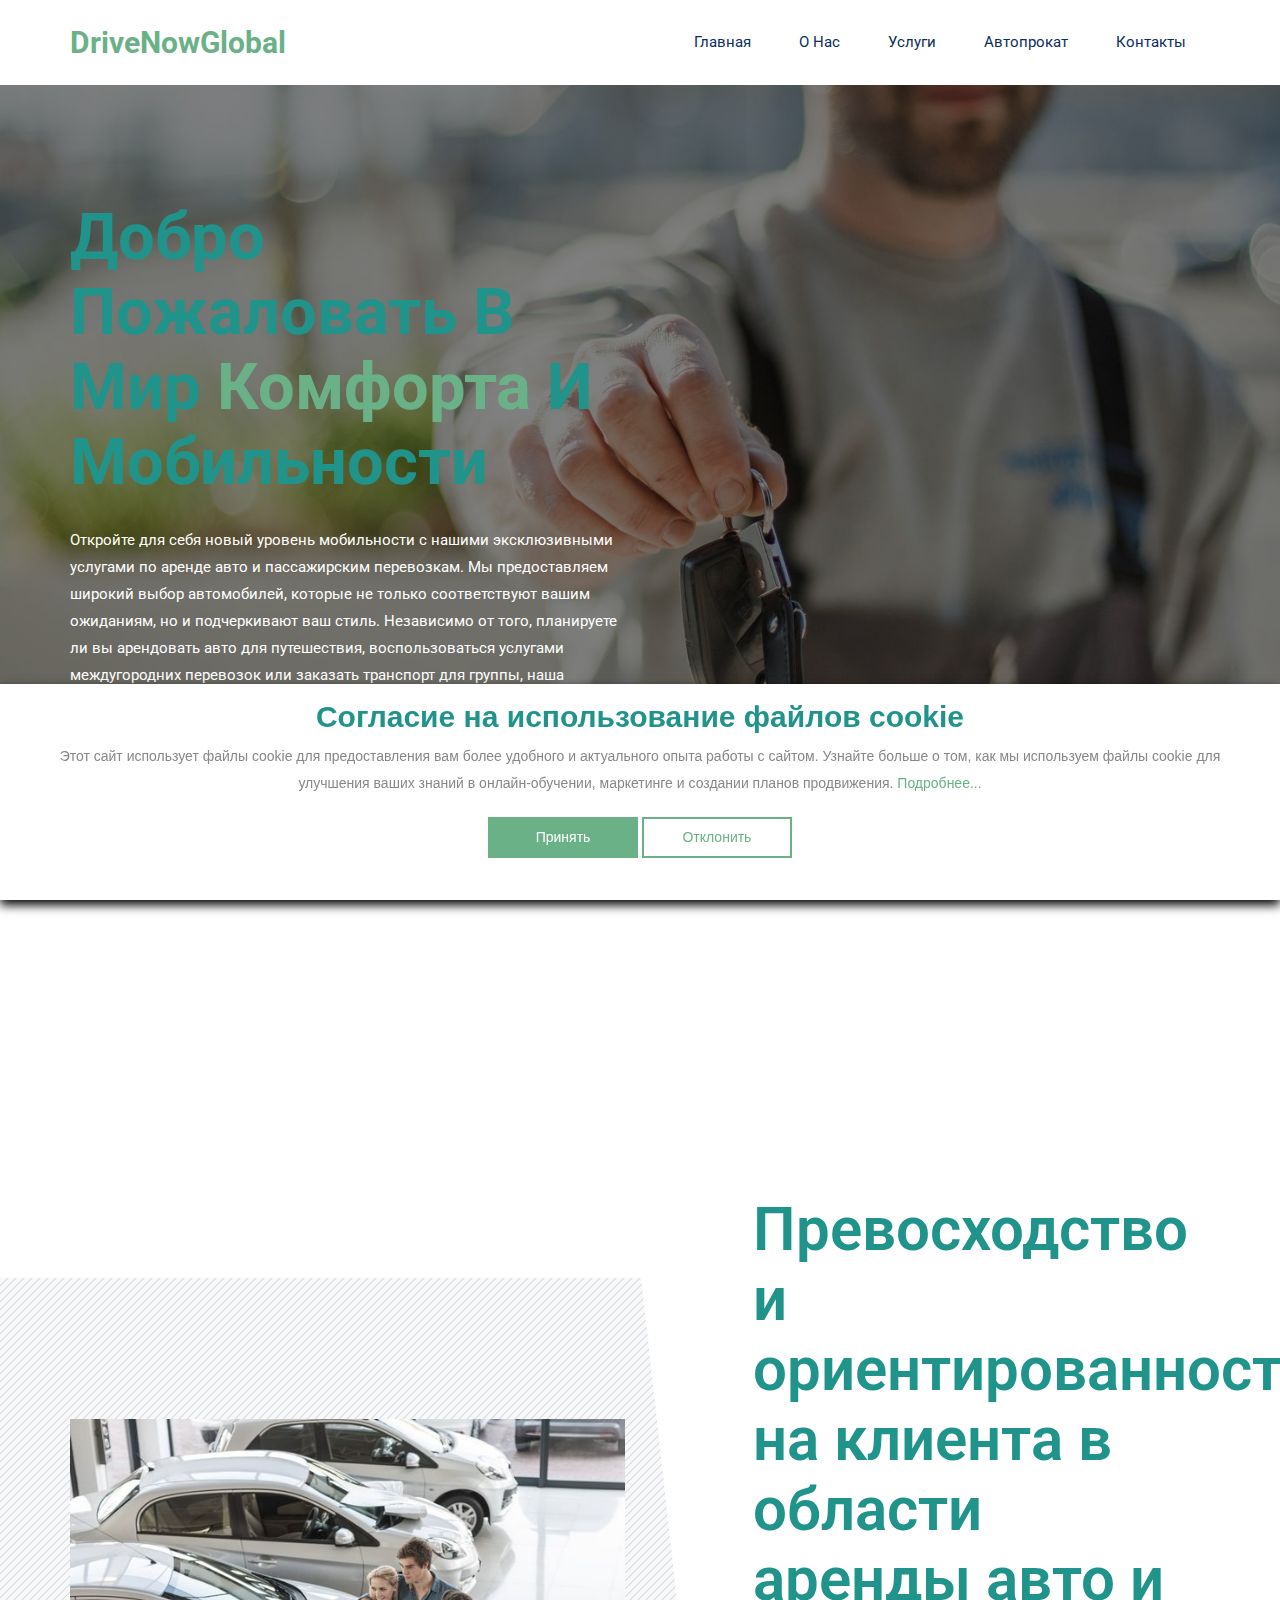
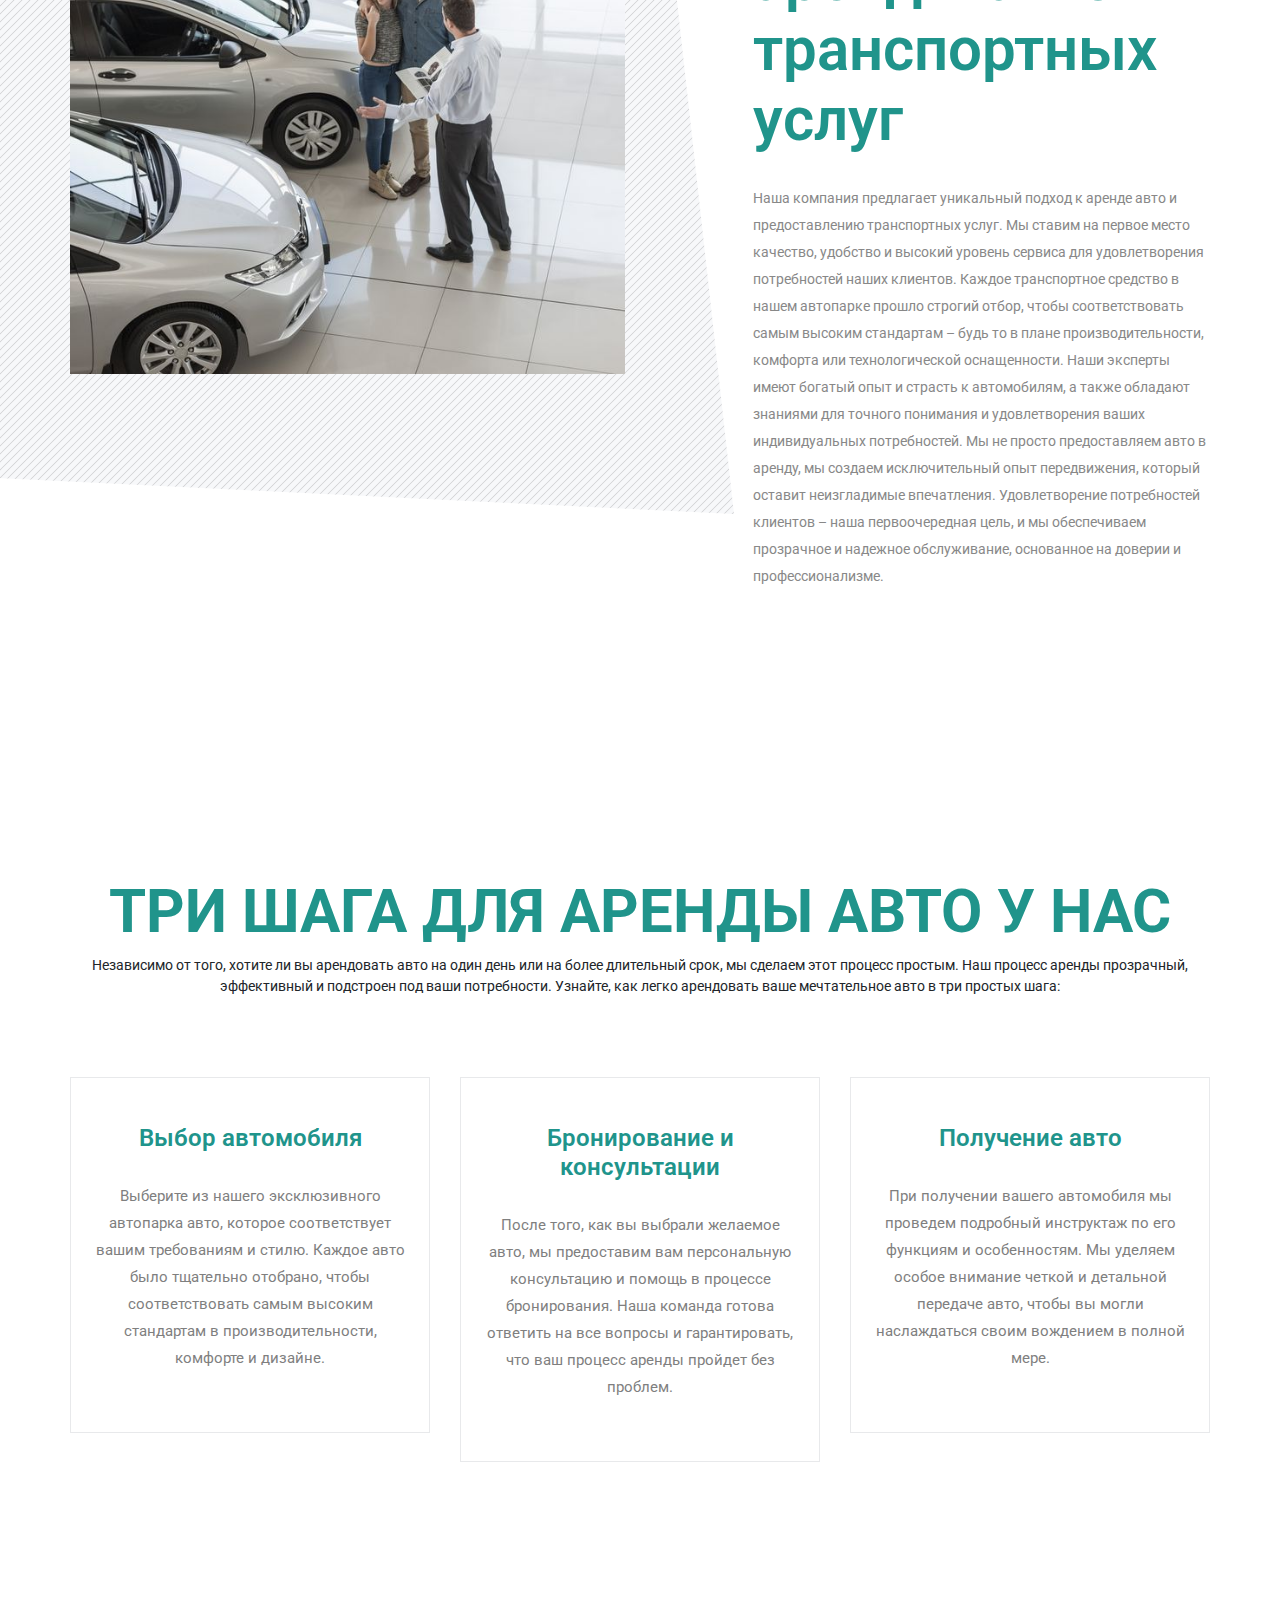
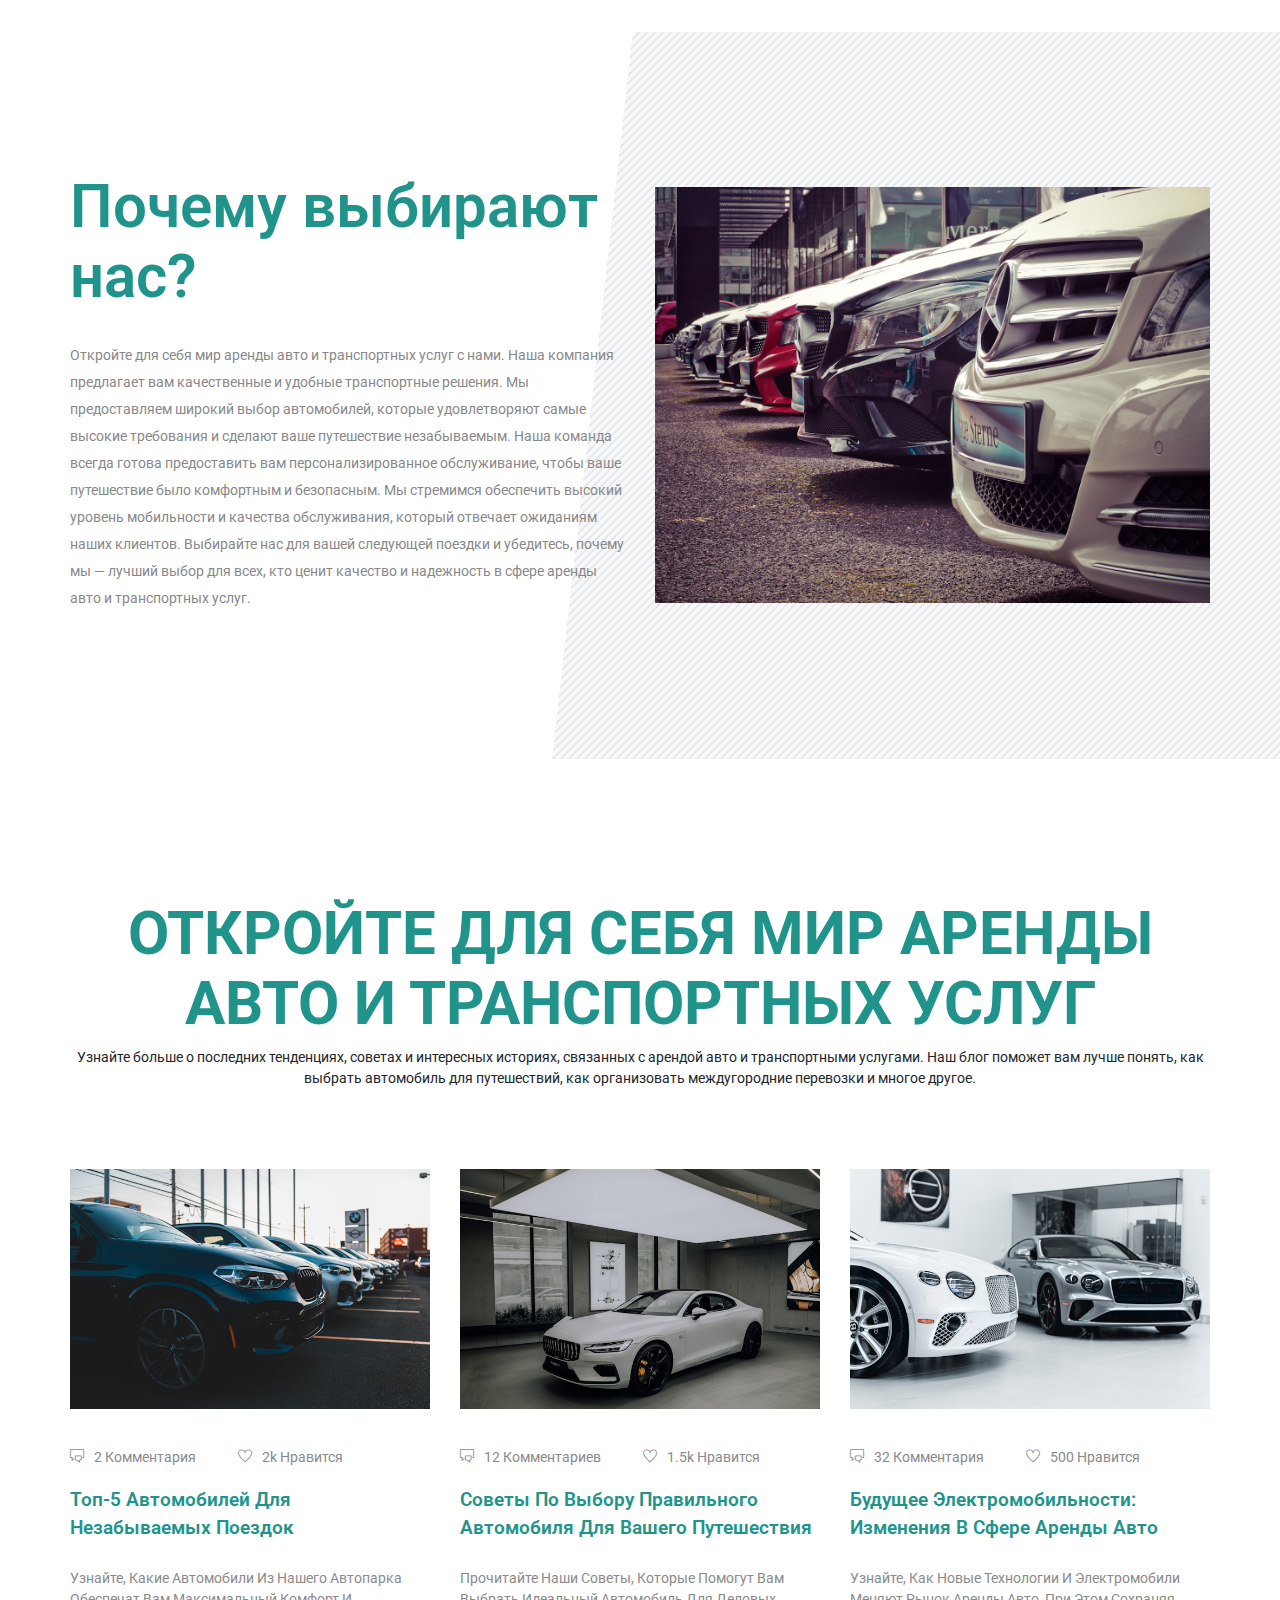
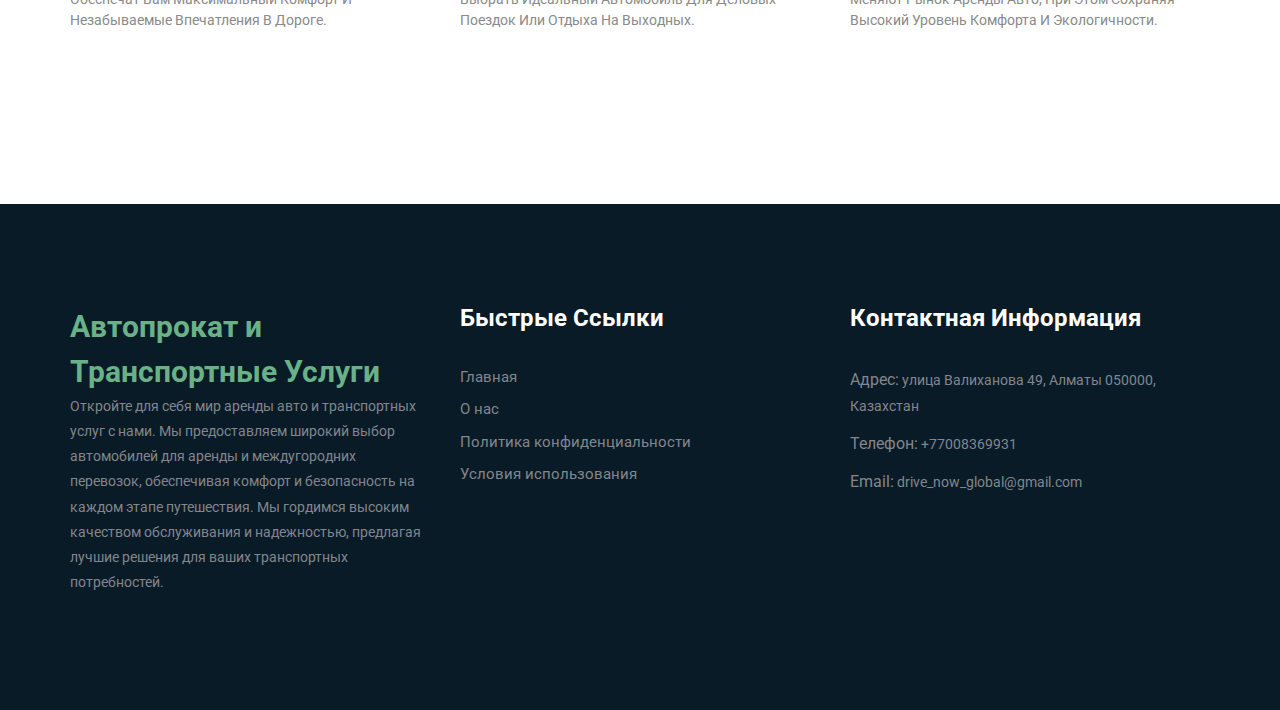
<file: index.html>
<!DOCTYPE html>
<html lang="en">
    <head>
        <!-- Required meta tags -->
        <meta charset="utf-8" />
        <meta
            name="viewport"
            content="width=device-width, initial-scale=1, shrink-to-fit=no"
        />
        <title>DriveNowGlobal</title>
        <link rel="icon" href="img/favicon.gif" />
        <!-- Bootstrap CSS -->
        <link rel="stylesheet" href="css/bootstrap.min.css" />
        <!-- animate CSS -->
        <link rel="stylesheet" href="css/animate.css" />
        <!-- owl carousel CSS -->
        <link rel="stylesheet" href="css/owl.carousel.min.css" />
        <!-- themify CSS -->
        <link rel="stylesheet" href="css/themify-icons.css" />
        <!-- flaticon CSS -->
        <link rel="stylesheet" href="css/flaticon.css" />
        <!-- font awesome CSS -->
        <link rel="stylesheet" href="css/magnific-popup.css" />
        <!-- swiper CSS -->
        <link rel="stylesheet" href="css/slick.css" />
        <!-- style CSS -->
        <link rel="stylesheet" href="css/style.css" />
    </head>

    <body>
        <!--::header part start::-->
        <header class="main_menu home_menu">
            <div class="container">
                <div class="row align-items-center">
                    <div class="col-lg-12">
                        <nav class="navbar navbar-expand-lg navbar-light">
                            <a
                                class="navbar-brand"
                                href="index.html"
                                style="
                                    font-weight: bold;
                                    color: #6ab187;
                                    font-size: 30px;
                                "
                            >
                                DriveNowGlobal
                            </a>
                            <button
                                class="navbar-toggler"
                                type="button"
                                data-toggle="collapse"
                                data-target="#navbarSupportedContent"
                                aria-controls="navbarSupportedContent"
                                aria-expanded="false"
                                aria-label="Toggle navigation"
                            >
                                <span class="ti-menu"></span>
                            </button>

                            <div
                                class="collapse navbar-collapse main-menu-item justify-content-end"
                                id="navbarSupportedContent"
                            >
                                <ul class="navbar-nav align-items-center">
                                    <li class="nav-item">
                                        <a class="nav-link" href="index.html"
                                            >Главная</a
                                        >
                                    </li>
                                    <li class="nav-item">
                                        <a class="nav-link" href="about.html"
                                            >О нас</a
                                        >
                                    </li>
                                    <li class="nav-item">
                                        <a class="nav-link" href="service.html"
                                            >Услуги</a
                                        >
                                    </li>
                                    <li class="nav-item">
                                        <a class="nav-link" href="rent.html"
                                            >Автопрокат</a
                                        >
                                    </li>
                                    <li class="nav-item">
                                        <a class="nav-link" href="contact.html"
                                            >Контакты</a
                                        >
                                    </li>
                                </ul>
                            </div>
                        </nav>
                    </div>
                </div>
            </div>
        </header>
        <!-- Header part end-->

        <!-- banner part start-->
        <section class="banner_part">
            <div class="container">
                <div class="row align-items-center">
                    <div class="col-lg-6 col-xl-6">
                        <div class="banner_text">
                            <div class="banner_text_iner">
                                <h1>
                                    Добро пожаловать в мир
                                    <span>комфорта</span> и мобильности
                                </h1>
                                <p class="text-white">
                                    Откройте для себя новый уровень мобильности
                                    с нашими эксклюзивными услугами по аренде
                                    авто и пассажирским перевозкам. Мы
                                    предоставляем широкий выбор автомобилей,
                                    которые не только соответствуют вашим
                                    ожиданиям, но и подчеркивают ваш стиль.
                                    Независимо от того, планируете ли вы
                                    арендовать авто для путешествия,
                                    воспользоваться услугами междугородних
                                    перевозок или заказать транспорт для группы,
                                    наша команда обеспечит вам высокий уровень
                                    сервиса и профессионализм. Добро пожаловать
                                    в мир удобства и свободы передвижения. Ваш
                                    надежный партнер в сфере автопроката и
                                    транспортных услуг.
                                </p>
                            </div>
                        </div>
                    </div>
                </div>
            </div>
        </section>
        <!-- banner part end-->

        <!-- about part start-->
        <section class="about_part section_padding">
            <div class="container">
                <div class="row align-items-center justify-content-between">
                    <div class="col-md-6 col-lg-6">
                        <div class="about_part_img">
                            <img src="img/songs-process.jpg" alt="" />
                        </div>
                    </div>
                    <div class="col-md-6 col-lg-5">
                        <div class="about_part_text">
                            <h2>
                                Превосходство и ориентированность на клиента в
                                области аренды авто и транспортных услуг
                            </h2>
                            <p>
                                Наша компания предлагает уникальный подход к
                                аренде авто и предоставлению транспортных услуг.
                                Мы ставим на первое место качество, удобство и
                                высокий уровень сервиса для удовлетворения
                                потребностей наших клиентов. Каждое транспортное
                                средство в нашем автопарке прошло строгий отбор,
                                чтобы соответствовать самым высоким стандартам –
                                будь то в плане производительности, комфорта или
                                технологической оснащенности. Наши эксперты
                                имеют богатый опыт и страсть к автомобилям, а
                                также обладают знаниями для точного понимания и
                                удовлетворения ваших индивидуальных
                                потребностей. Мы не просто предоставляем авто в
                                аренду, мы создаем исключительный опыт
                                передвижения, который оставит неизгладимые
                                впечатления. Удовлетворение потребностей
                                клиентов – наша первоочередная цель, и мы
                                обеспечиваем прозрачное и надежное обслуживание,
                                основанное на доверии и профессионализме.
                            </p>
                        </div>
                    </div>
                </div>
            </div>
        </section>
        <!-- about part end-->

        <!-- our_service start-->
        <section class="our_service padding_top">
            <div class="container">
                <div class="row">
                    <div class="col-xl-12 text-center">
                        <div class="section_tittle">
                            <h2>Три шага для аренды авто у нас</h2>
                            <span>
                                Независимо от того, хотите ли вы арендовать авто
                                на один день или на более длительный срок, мы
                                сделаем этот процесс простым. Наш процесс аренды
                                прозрачный, эффективный и подстроен под ваши
                                потребности. Узнайте, как легко арендовать ваше
                                мечтательное авто в три простых шага:
                            </span>
                        </div>
                    </div>
                </div>
                <div class="row">
                    <div class="col-sm-6 col-xl-4">
                        <div class="single_feature">
                            <div class="single_service">
                                <h4>Выбор автомобиля</h4>
                                <p>
                                    Выберите из нашего эксклюзивного автопарка
                                    авто, которое соответствует вашим
                                    требованиям и стилю. Каждое авто было
                                    тщательно отобрано, чтобы соответствовать
                                    самым высоким стандартам в
                                    производительности, комфорте и дизайне.
                                </p>
                            </div>
                        </div>
                    </div>
                    <div class="col-sm-6 col-xl-4">
                        <div class="single_feature">
                            <div class="single_service">
                                <h4>Бронирование и консультации</h4>
                                <p>
                                    После того, как вы выбрали желаемое авто, мы
                                    предоставим вам персональную консультацию и
                                    помощь в процессе бронирования. Наша команда
                                    готова ответить на все вопросы и
                                    гарантировать, что ваш процесс аренды
                                    пройдет без проблем.
                                </p>
                            </div>
                        </div>
                    </div>
                    <div class="col-sm-6 col-xl-4">
                        <div class="single_feature">
                            <div class="single_service single_service_2">
                                <h4>Получение авто</h4>
                                <p>
                                    При получении вашего автомобиля мы проведем
                                    подробный инструктаж по его функциям и
                                    особенностям. Мы уделяем особое внимание
                                    четкой и детальной передаче авто, чтобы вы
                                    могли наслаждаться своим вождением в полной
                                    мере.
                                </p>
                            </div>
                        </div>
                    </div>
                </div>
            </div>
        </section>
        <!-- our_service part end-->

        <!-- about part start-->
        <section class="about_part experiance_part section_padding">
            <div class="container">
                <div class="row align-items-center justify-content-between">
                    <div class="col-md-6 col-lg-6">
                        <div class="about_part_text">
                            <h2>Почему выбирают нас?</h2>
                            <p>
                                Откройте для себя мир аренды авто и транспортных
                                услуг с нами. Наша компания предлагает вам
                                качественные и удобные транспортные решения. Мы
                                предоставляем широкий выбор автомобилей, которые
                                удовлетворяют самые высокие требования и сделают
                                ваше путешествие незабываемым. Наша команда
                                всегда готова предоставить вам
                                персонализированное обслуживание, чтобы ваше
                                путешествие было комфортным и безопасным. Мы
                                стремимся обеспечить высокий уровень мобильности
                                и качества обслуживания, который отвечает
                                ожиданиям наших клиентов. Выбирайте нас для
                                вашей следующей поездки и убедитесь, почему мы —
                                лучший выбор для всех, кто ценит качество и
                                надежность в сфере аренды авто и транспортных
                                услуг.
                            </p>
                        </div>
                    </div>
                    <div class="col-md-6 col-lg-6">
                        <div class="about_part_img">
                            <img src="img/choose-us.jpg" alt="" />
                        </div>
                    </div>
                </div>
            </div>
        </section>
        <!-- about part end-->

        <!--::blog_part start::-->
        <section class="blog_part section_padding">
            <div class="container">
                <div class="row">
                    <div class="col-xl-12 text-center">
                        <div class="section_tittle">
                            <h2>
                                Откройте для себя мир аренды авто и транспортных
                                услуг
                            </h2>
                            <span>
                                Узнайте больше о последних тенденциях, советах и
                                интересных историях, связанных с арендой авто и
                                транспортными услугами. Наш блог поможет вам
                                лучше понять, как выбрать автомобиль для
                                путешествий, как организовать междугородние
                                перевозки и многое другое.
                            </span>
                        </div>
                    </div>
                </div>
                <div class="row">
                    <div class="col-sm-6 col-lg-4 col-xl-4">
                        <div class="single-home-blog">
                            <div class="card">
                                <img
                                    src="img/blog/blog_1.jpg"
                                    class="card-img-top"
                                    alt="blog"
                                />
                                <div class="card-body">
                                    <ul>
                                        <li>
                                            <span class="ti-comments"></span>2
                                            Комментария
                                        </li>
                                        <li>
                                            <span class="ti-heart"></span>2k
                                            Нравится
                                        </li>
                                    </ul>
                                    <a href="blog.html">
                                        <h5 class="card-title">
                                            Топ-5 автомобилей для незабываемых
                                            поездок
                                        </h5>
                                        <span>
                                            Узнайте, какие автомобили из нашего
                                            автопарка обеспечат вам максимальный
                                            комфорт и незабываемые впечатления в
                                            дороге.
                                        </span>
                                    </a>
                                </div>
                            </div>
                        </div>
                    </div>
                    <div class="col-sm-6 col-lg-4 col-xl-4">
                        <div class="single-home-blog">
                            <div class="card">
                                <img
                                    src="img/blog/blog_2.jpg"
                                    class="card-img-top"
                                    alt="blog"
                                />
                                <div class="card-body">
                                    <ul>
                                        <li>
                                            <span class="ti-comments"></span>12
                                            Комментариев
                                        </li>
                                        <li>
                                            <span class="ti-heart"></span>1.5k
                                            Нравится
                                        </li>
                                    </ul>
                                    <a href="blog.html">
                                        <h5 class="card-title">
                                            Советы по выбору правильного
                                            автомобиля для вашего путешествия
                                        </h5>
                                        <span>
                                            Прочитайте наши советы, которые
                                            помогут вам выбрать идеальный
                                            автомобиль для деловых поездок или
                                            отдыха на выходных.
                                        </span>
                                    </a>
                                </div>
                            </div>
                        </div>
                    </div>
                    <div class="col-sm-6 col-lg-4 col-xl-4">
                        <div class="single-home-blog">
                            <div class="card">
                                <img
                                    src="img/blog/blog_3.jpg"
                                    class="card-img-top"
                                    alt="blog"
                                />
                                <div class="card-body">
                                    <ul>
                                        <li>
                                            <span class="ti-comments"></span>32
                                            Комментария
                                        </li>
                                        <li>
                                            <span class="ti-heart"></span>500
                                            Нравится
                                        </li>
                                    </ul>
                                    <a href="blog.html">
                                        <h5 class="card-title">
                                            Будущее электромобильности:
                                            изменения в сфере аренды авто
                                        </h5>
                                        <span>
                                            Узнайте, как новые технологии и
                                            электромобили меняют рынок аренды
                                            авто, при этом сохраняя высокий
                                            уровень комфорта и экологичности.
                                        </span>
                                    </a>
                                </div>
                            </div>
                        </div>
                    </div>
                </div>
            </div>
        </section>
        <!--::blog_part end::-->

        <!-- footer part start-->
        <footer class="footer-area">
            <div class="container">
                <div class="row justify-content-between">
                    <div class="col-sm-6 col-md-4 col-xl-4">
                        <div class="single-footer-widget footer_1">
                            <a
                                href="index.html"
                                style="
                                    font-weight: bold;
                                    color: #6ab187;
                                    font-size: 30px;
                                "
                            >
                                Автопрокат и Транспортные Услуги
                            </a>
                            <p>
                                Откройте для себя мир аренды авто и транспортных
                                услуг с нами. Мы предоставляем широкий выбор
                                автомобилей для аренды и междугородних
                                перевозок, обеспечивая комфорт и безопасность на
                                каждом этапе путешествия. Мы гордимся высоким
                                качеством обслуживания и надежностью, предлагая
                                лучшие решения для ваших транспортных
                                потребностей.
                            </p>
                        </div>
                    </div>
                    <div class="col-xl-4 col-sm-6 col-md-4">
                        <div class="single-footer-widget footer_2">
                            <h4>Быстрые ссылки</h4>
                            <div class="contact_info">
                                <ul>
                                    <li>
                                        <a href="index.html">Главная</a>
                                    </li>
                                    <li>
                                        <a href="about.html">О нас</a>
                                    </li>
                                    <li>
                                        <a href="privacy-policy.html"
                                            >Политика конфиденциальности</a
                                        >
                                    </li>
                                    <li>
                                        <a href="terms-of-use.html"
                                            >Условия использования</a
                                        >
                                    </li>
                                </ul>
                            </div>
                        </div>
                    </div>

                    <div class="col-xl-4 col-sm-6 col-md-4">
                        <div class="single-footer-widget footer_2">
                            <h4>Контактная информация</h4>
                            <div class="contact_info">
                                <p>
                                    <span>Адрес:</span> улица Валиханова 49,
                                    Алматы 050000, Казахстан
                                </p>
                                <p><span>Телефон:</span> +77008369931</p>
                                <p>
                                    <span>Email:</span>
                                    drive_now_global@gmail.com
                                </p>
                            </div>
                        </div>
                    </div>
                </div>
            </div>
        </footer>
        <!-- footer part end-->

        <!-- Cookie banner -->
        <div class="cookie-wrapper show">
            <div>
                <i class="bx bx-cookie"></i>
                <h2 style="text-align: center">
                    Согласие на использование файлов cookie
                </h2>
            </div>

            <div class="data">
                <p>
                    Этот сайт использует файлы cookie для предоставления вам
                    более удобного и актуального опыта работы с сайтом. Узнайте
                    больше о том, как мы используем файлы cookie для улучшения
                    ваших знаний в онлайн-обучении, маркетинге и создании планов
                    продвижения.
                    <a href="#">Подробнее...</a>
                </p>
            </div>

            <div class="buttons">
                <button class="cookie-button" id="acceptBtn">Принять</button>
                <button class="cookie-button" id="declineBtn">Отклонить</button>
            </div>
        </div>
        <!-- End Cookie banner -->

        <!-- jQuery-Plugins hier -->
        <!-- jQuery -->
        <script src="js/jquery-1.12.1.min.js"></script>
        <!-- Popper.js -->
        <script src="js/popper.min.js"></script>
        <!-- Bootstrap.js -->
        <script src="js/bootstrap.min.js"></script>
        <!-- Easing.js -->
        <script src="js/jquery.magnific-popup.js"></script>
        <!-- Swiper.js -->
        <script src="js/swiper.min.js"></script>
        <!-- Isotope.js -->
        <script src="js/isotope.pkgd.min.js"></script>
        <!-- Particles.js -->
        <script src="js/owl.carousel.min.js"></script>
        <script src="js/jquery.nice-select.min.js"></script>
        <!-- Swiper.js -->
        <script src="js/slick.min.js"></script>
        <script src="js/jquery.counterup.min.js"></script>
        <script src="js/waypoints.min.js"></script>
        <!-- Benutzerdefiniertes JavaScript -->
        <script src="js/custom.js"></script>
        <script src="js/cookiebanner.js"></script>
    </body>
</html>
</file>
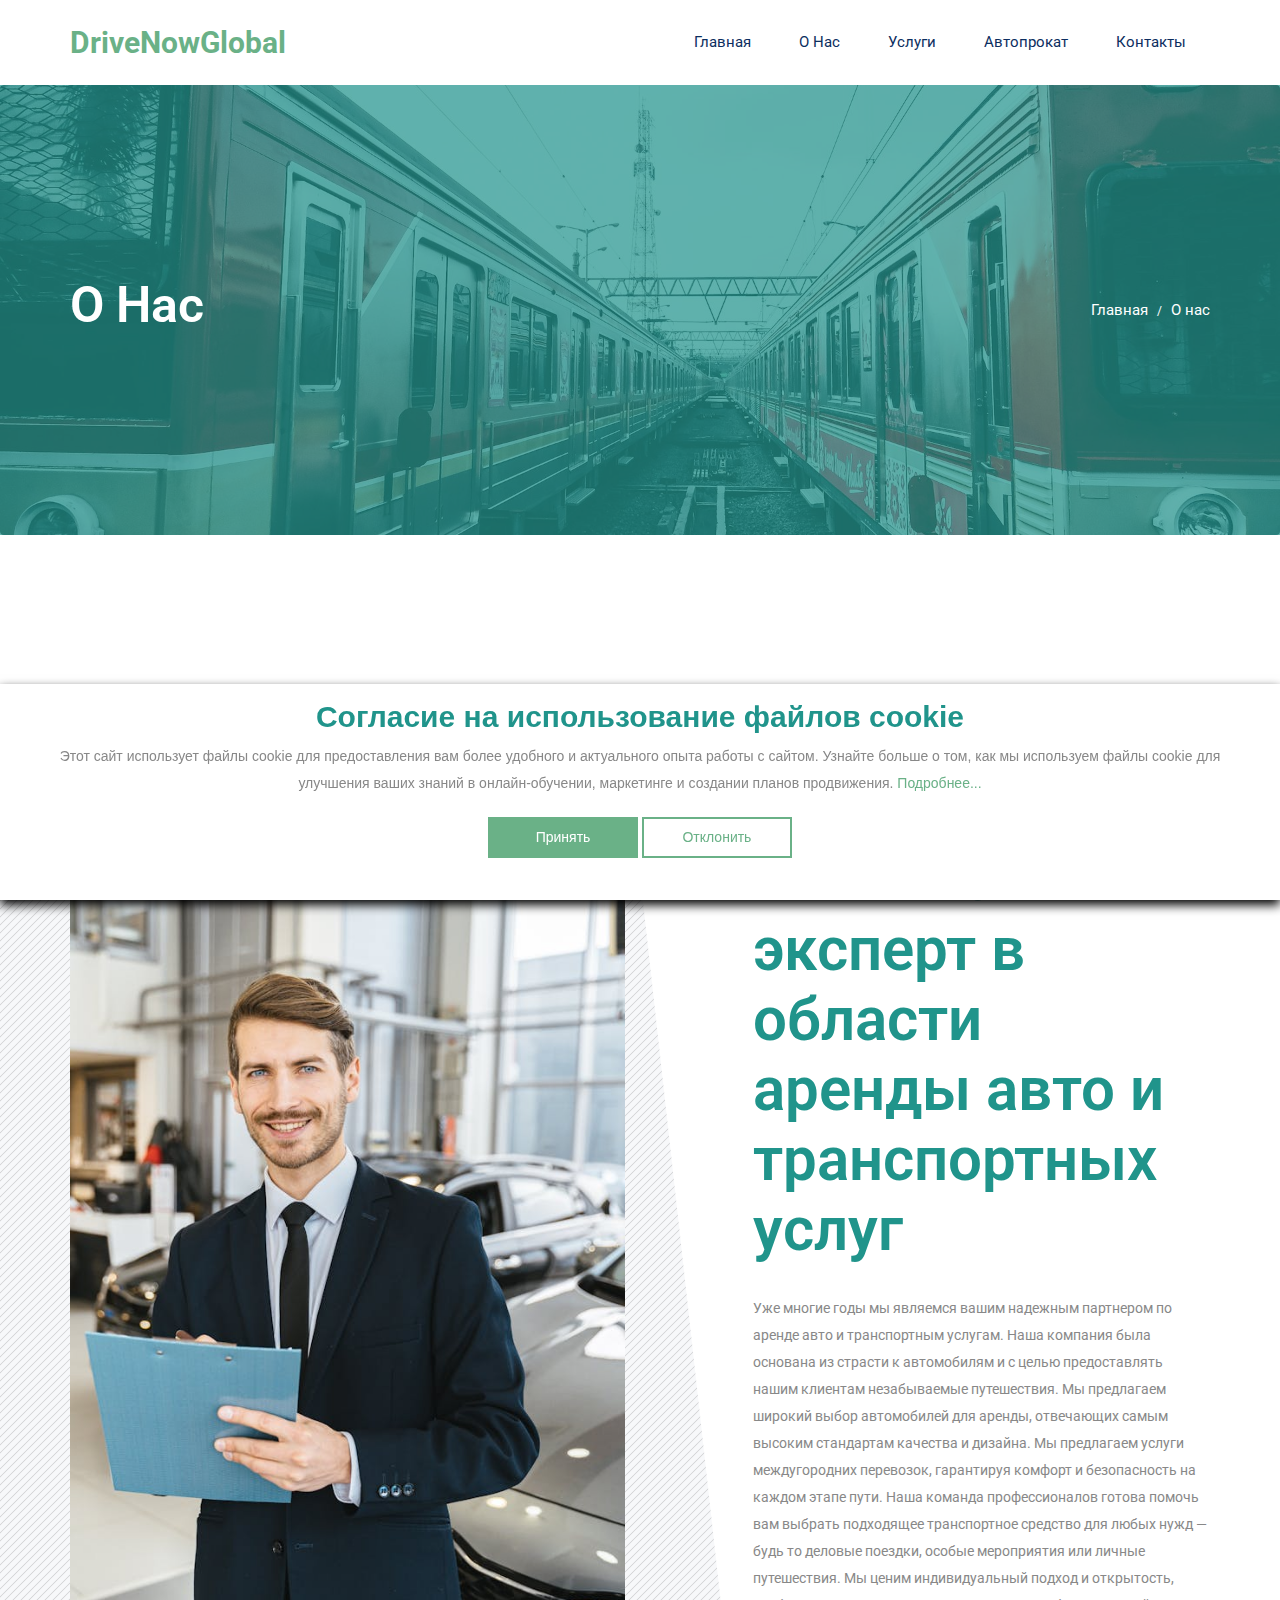
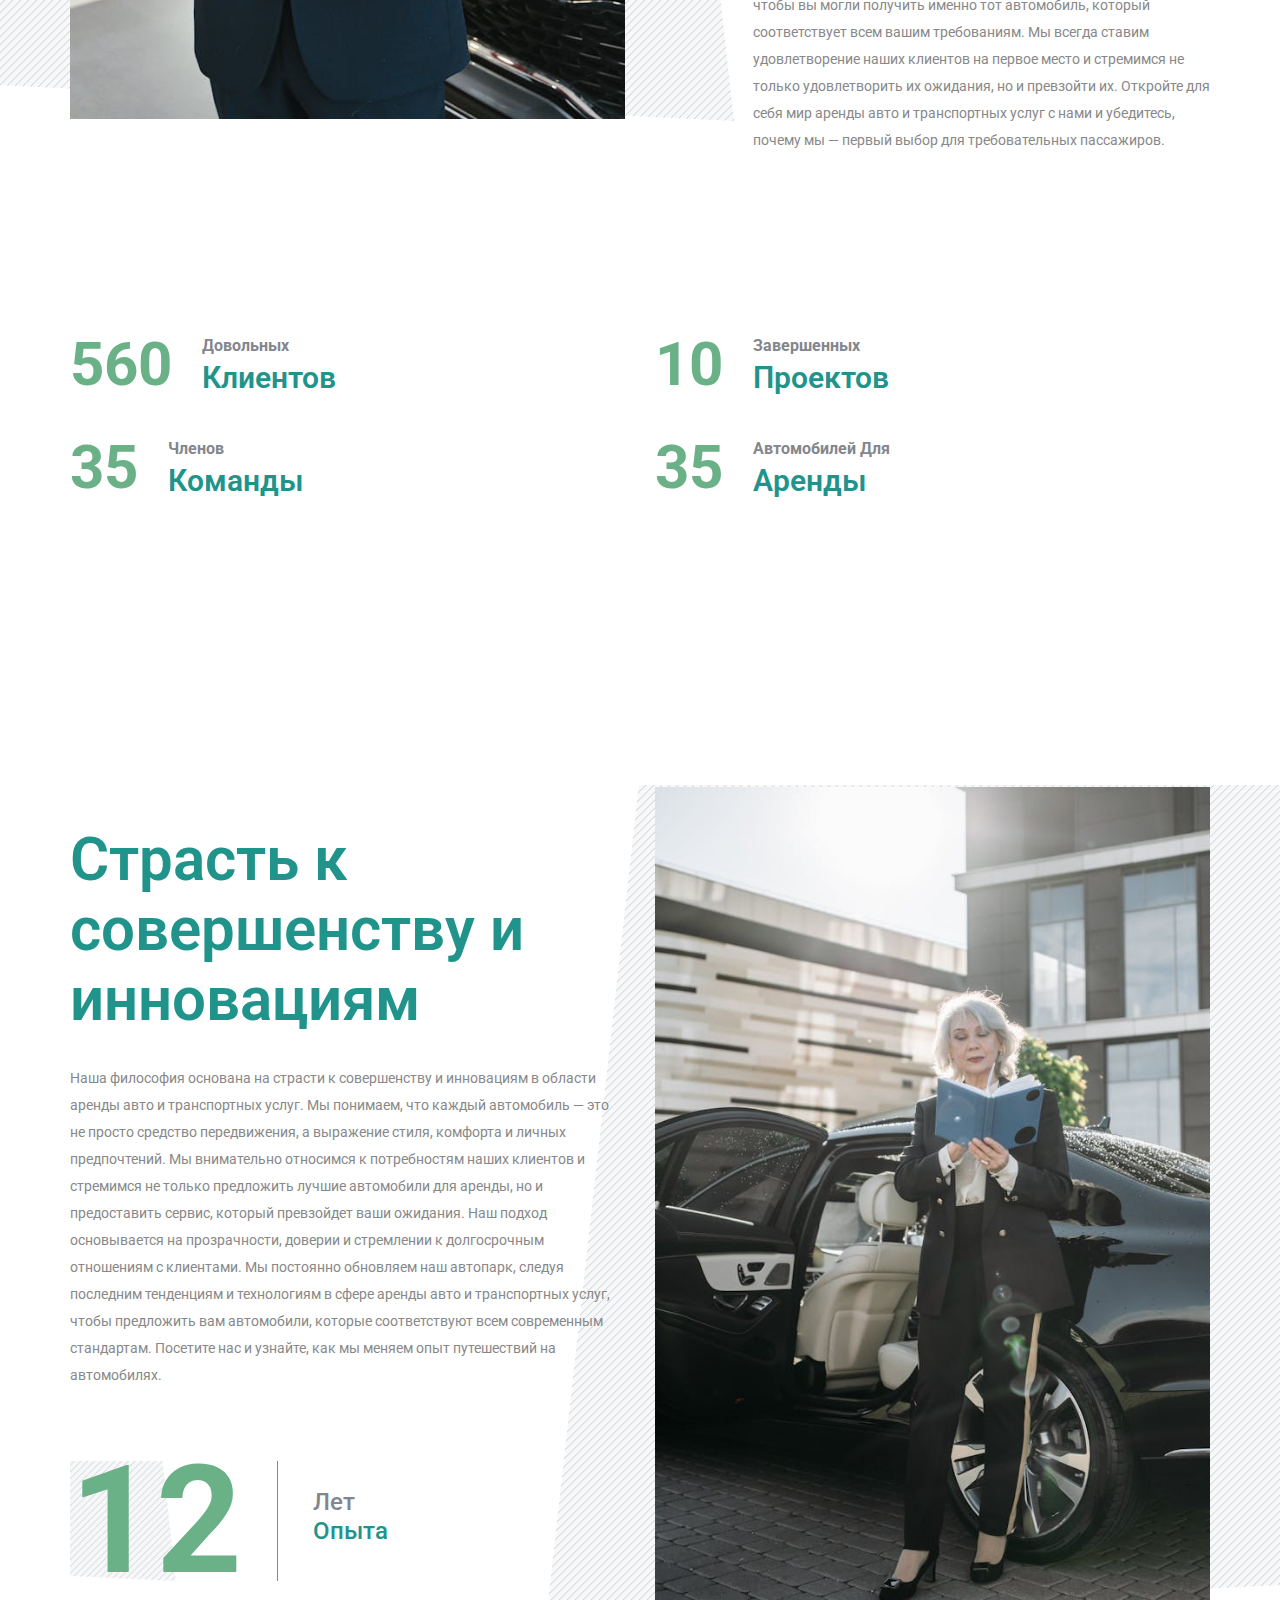
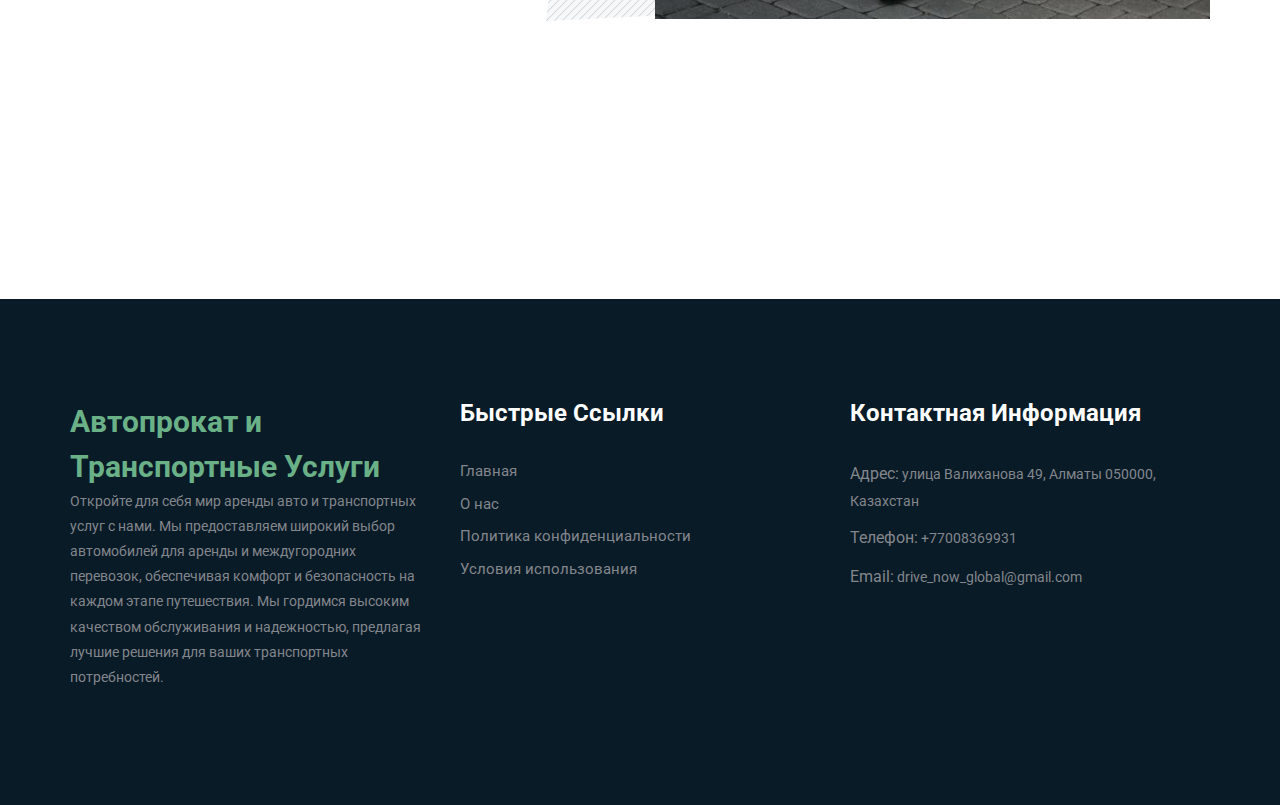
<file: about.html>
<!DOCTYPE html>
<html lang="en">
    <head>
        <!-- Required meta tags -->
        <meta charset="utf-8" />
        <meta
            name="viewport"
            content="width=device-width, initial-scale=1, shrink-to-fit=no"
        />
        <title>DriveNowGlobal</title>
        <link rel="icon" href="img/favicon.gif" />
        <!-- Bootstrap CSS -->
        <link rel="stylesheet" href="css/bootstrap.min.css" />
        <!-- animate CSS -->
        <link rel="stylesheet" href="css/animate.css" />
        <!-- owl carousel CSS -->
        <link rel="stylesheet" href="css/owl.carousel.min.css" />
        <!-- themify CSS -->
        <link rel="stylesheet" href="css/themify-icons.css" />
        <!-- flaticon CSS -->
        <link rel="stylesheet" href="css/flaticon.css" />
        <!-- font awesome CSS -->
        <link rel="stylesheet" href="css/magnific-popup.css" />
        <!-- swiper CSS -->
        <link rel="stylesheet" href="css/slick.css" />
        <!-- style CSS -->
        <link rel="stylesheet" href="css/style.css" />
    </head>

    <body>
        <!--::header part start::-->
        <header class="main_menu home_menu">
            <div class="container">
                <div class="row align-items-center">
                    <div class="col-lg-12">
                        <nav class="navbar navbar-expand-lg navbar-light">
                            <a
                                class="navbar-brand"
                                href="index.html"
                                style="
                                    font-weight: bold;
                                    color: #6ab187;
                                    font-size: 30px;
                                "
                            >
                                DriveNowGlobal
                            </a>
                            <button
                                class="navbar-toggler"
                                type="button"
                                data-toggle="collapse"
                                data-target="#navbarSupportedContent"
                                aria-controls="navbarSupportedContent"
                                aria-expanded="false"
                                aria-label="Toggle navigation"
                            >
                                <span class="ti-menu"></span>
                            </button>

                            <div
                                class="collapse navbar-collapse main-menu-item justify-content-end"
                                id="navbarSupportedContent"
                            >
                                <ul class="navbar-nav align-items-center">
                                    <li class="nav-item">
                                        <a class="nav-link" href="index.html"
                                            >Главная</a
                                        >
                                    </li>
                                    <li class="nav-item">
                                        <a class="nav-link" href="about.html"
                                            >О нас</a
                                        >
                                    </li>
                                    <li class="nav-item">
                                        <a class="nav-link" href="service.html"
                                            >Услуги</a
                                        >
                                    </li>
                                    <li class="nav-item">
                                        <a class="nav-link" href="rent.html"
                                            >Автопрокат</a
                                        >
                                    </li>
                                    <li class="nav-item">
                                        <a class="nav-link" href="contact.html"
                                            >Контакты</a
                                        >
                                    </li>
                                </ul>
                            </div>
                        </nav>
                    </div>
                </div>
            </div>
        </header>
        <!-- Header part end-->

        <!-- breadcrumb start-->
        <section class="breadcrumb breadcrumb_bg_1 align-items-center">
            <div class="container">
                <div class="row align-items-center justify-content-between">
                    <div class="col-sm-6">
                        <div class="breadcrumb_tittle text-left">
                            <h2>О нас</h2>
                        </div>
                    </div>
                    <div class="col-sm-6">
                        <div class="breadcrumb_content text-right">
                            <p>Главная <span>/</span> О нас</p>
                        </div>
                    </div>
                </div>
            </div>
        </section>
        <!-- breadcrumb start-->

        <!-- about us start-->
        <section class="about_part section_padding">
            <div class="container">
                <div class="row align-items-center justify-content-between">
                    <div class="col-md-6 col-lg-6">
                        <div class="about_part_img">
                            <img src="img/about_part_img.jpg" alt="" />
                        </div>
                    </div>
                    <div class="col-md-6 col-lg-5">
                        <div class="about_part_text">
                            <h2>
                                Мы — ваш эксперт в области аренды авто и
                                транспортных услуг
                            </h2>
                            <p>
                                Уже многие годы мы являемся вашим надежным
                                партнером по аренде авто и транспортным услугам.
                                Наша компания была основана из страсти к
                                автомобилям и с целью предоставлять нашим
                                клиентам незабываемые путешествия. Мы предлагаем
                                широкий выбор автомобилей для аренды, отвечающих
                                самым высоким стандартам качества и дизайна. Мы
                                предлагаем услуги междугородних перевозок,
                                гарантируя комфорт и безопасность на каждом
                                этапе пути. Наша команда профессионалов готова
                                помочь вам выбрать подходящее транспортное
                                средство для любых нужд — будь то деловые
                                поездки, особые мероприятия или личные
                                путешествия. Мы ценим индивидуальный подход и
                                открытость, чтобы вы могли получить именно тот
                                автомобиль, который соответствует всем вашим
                                требованиям. Мы всегда ставим удовлетворение
                                наших клиентов на первое место и стремимся не
                                только удовлетворить их ожидания, но и превзойти
                                их. Откройте для себя мир аренды авто и
                                транспортных услуг с нами и убедитесь, почему мы
                                — первый выбор для требовательных пассажиров.
                            </p>
                        </div>
                    </div>
                </div>
            </div>
        </section>
        <!-- about us part end-->

        <!-- member_counter counter start -->
        <section class="member_counter padding_bottom">
            <div class="container">
                <div class="row">
                    <div class="col-lg-6 col-sm-6">
                        <div class="single_member_counter">
                            <span class="counter">560</span>
                            <h4><span>Довольных</span> клиентов</h4>
                        </div>
                    </div>
                    <div class="col-lg-6 col-sm-6">
                        <div class="single_member_counter">
                            <span class="counter">10</span>
                            <h4><span>Завершенных</span> проектов</h4>
                        </div>
                    </div>
                    <div class="col-lg-6 col-sm-6">
                        <div class="single_member_counter">
                            <span class="counter">35</span>
                            <h4><span>Членов</span> команды</h4>
                        </div>
                    </div>
                    <div class="col-lg-6 col-sm-6">
                        <div class="single_member_counter">
                            <span class="counter">35</span>
                            <h4><span>Автомобилей для</span> аренды</h4>
                        </div>
                    </div>
                </div>
            </div>
        </section>
        <!-- member_counter counter end -->

        <section
            class="about_part experiance_part section_padding single_experiance_section"
        >
            <div class="container">
                <div class="row align-items-center justify-content-between">
                    <div class="col-md-6 col-lg-6">
                        <div class="about_part_text">
                            <h2>Страсть к совершенству и инновациям</h2>
                            <p>
                                Наша философия основана на страсти к
                                совершенству и инновациям в области аренды авто
                                и транспортных услуг. Мы понимаем, что каждый
                                автомобиль — это не просто средство
                                передвижения, а выражение стиля, комфорта и
                                личных предпочтений. Мы внимательно относимся к
                                потребностям наших клиентов и стремимся не
                                только предложить лучшие автомобили для аренды,
                                но и предоставить сервис, который превзойдет
                                ваши ожидания. Наш подход основывается на
                                прозрачности, доверии и стремлении к
                                долгосрочным отношениям с клиентами. Мы
                                постоянно обновляем наш автопарк, следуя
                                последним тенденциям и технологиям в сфере
                                аренды авто и транспортных услуг, чтобы
                                предложить вам автомобили, которые соответствуют
                                всем современным стандартам. Посетите нас и
                                узнайте, как мы меняем опыт путешествий на
                                автомобилях.
                            </p>
                            <div class="about_text_iner">
                                <div class="about_text_counter">
                                    <h2>12</h2>
                                </div>
                                <div class="about_iner_content">
                                    <h3>Лет <span>опыта</span></h3>
                                </div>
                            </div>
                        </div>
                    </div>
                    <div class="col-md-6 col-lg-6">
                        <div class="about_part_img">
                            <img src="img/experiance_img.jpg" alt="" />
                        </div>
                    </div>
                </div>
            </div>
        </section>

        <!-- footer part start-->
        <footer class="footer-area">
            <div class="container">
                <div class="row justify-content-between">
                    <div class="col-sm-6 col-md-4 col-xl-4">
                        <div class="single-footer-widget footer_1">
                            <a
                                href="index.html"
                                style="
                                    font-weight: bold;
                                    color: #6ab187;
                                    font-size: 30px;
                                "
                            >
                                Автопрокат и Транспортные Услуги
                            </a>
                            <p>
                                Откройте для себя мир аренды авто и транспортных
                                услуг с нами. Мы предоставляем широкий выбор
                                автомобилей для аренды и междугородних
                                перевозок, обеспечивая комфорт и безопасность на
                                каждом этапе путешествия. Мы гордимся высоким
                                качеством обслуживания и надежностью, предлагая
                                лучшие решения для ваших транспортных
                                потребностей.
                            </p>
                        </div>
                    </div>
                    <div class="col-xl-4 col-sm-6 col-md-4">
                        <div class="single-footer-widget footer_2">
                            <h4>Быстрые ссылки</h4>
                            <div class="contact_info">
                                <ul>
                                    <li>
                                        <a href="index.html">Главная</a>
                                    </li>
                                    <li>
                                        <a href="about.html">О нас</a>
                                    </li>
                                    <li>
                                        <a href="privacy-policy.html"
                                            >Политика конфиденциальности</a
                                        >
                                    </li>
                                    <li>
                                        <a href="terms-of-use.html"
                                            >Условия использования</a
                                        >
                                    </li>
                                </ul>
                            </div>
                        </div>
                    </div>

                    <div class="col-xl-4 col-sm-6 col-md-4">
                        <div class="single-footer-widget footer_2">
                            <h4>Контактная информация</h4>
                            <div class="contact_info">
                                <p>
                                    <span>Адрес:</span> улица Валиханова 49,
                                    Алматы 050000, Казахстан
                                </p>
                                <p><span>Телефон:</span> +77008369931</p>
                                <p>
                                    <span>Email:</span>
                                    drive_now_global@gmail.com
                                </p>
                            </div>
                        </div>
                    </div>
                </div>
            </div>
        </footer>
        <!-- footer part end-->

        <!-- Cookie banner -->
        <div class="cookie-wrapper show">
            <div>
                <i class="bx bx-cookie"></i>
                <h2 style="text-align: center">
                    Согласие на использование файлов cookie
                </h2>
            </div>

            <div class="data">
                <p>
                    Этот сайт использует файлы cookie для предоставления вам
                    более удобного и актуального опыта работы с сайтом. Узнайте
                    больше о том, как мы используем файлы cookie для улучшения
                    ваших знаний в онлайн-обучении, маркетинге и создании планов
                    продвижения.
                    <a href="#">Подробнее...</a>
                </p>
            </div>

            <div class="buttons">
                <button class="cookie-button" id="acceptBtn">Принять</button>
                <button class="cookie-button" id="declineBtn">Отклонить</button>
            </div>
        </div>
        <!-- End Cookie banner -->

        <!-- jQuery-Plugins hier -->
        <!-- jQuery -->
        <script src="js/jquery-1.12.1.min.js"></script>
        <!-- Popper.js -->
        <script src="js/popper.min.js"></script>
        <!-- Bootstrap.js -->
        <script src="js/bootstrap.min.js"></script>
        <!-- Easing.js -->
        <script src="js/jquery.magnific-popup.js"></script>
        <!-- Swiper.js -->
        <script src="js/swiper.min.js"></script>
        <!-- Isotope.js -->
        <script src="js/isotope.pkgd.min.js"></script>
        <!-- Particles.js -->
        <script src="js/owl.carousel.min.js"></script>
        <script src="js/jquery.nice-select.min.js"></script>
        <!-- Swiper.js -->
        <script src="js/slick.min.js"></script>
        <script src="js/jquery.counterup.min.js"></script>
        <script src="js/waypoints.min.js"></script>
        <!-- Benutzerdefiniertes JavaScript -->
        <script src="js/custom.js"></script>
        <script src="js/cookiebanner.js"></script>
    </body>
</html>
</file>
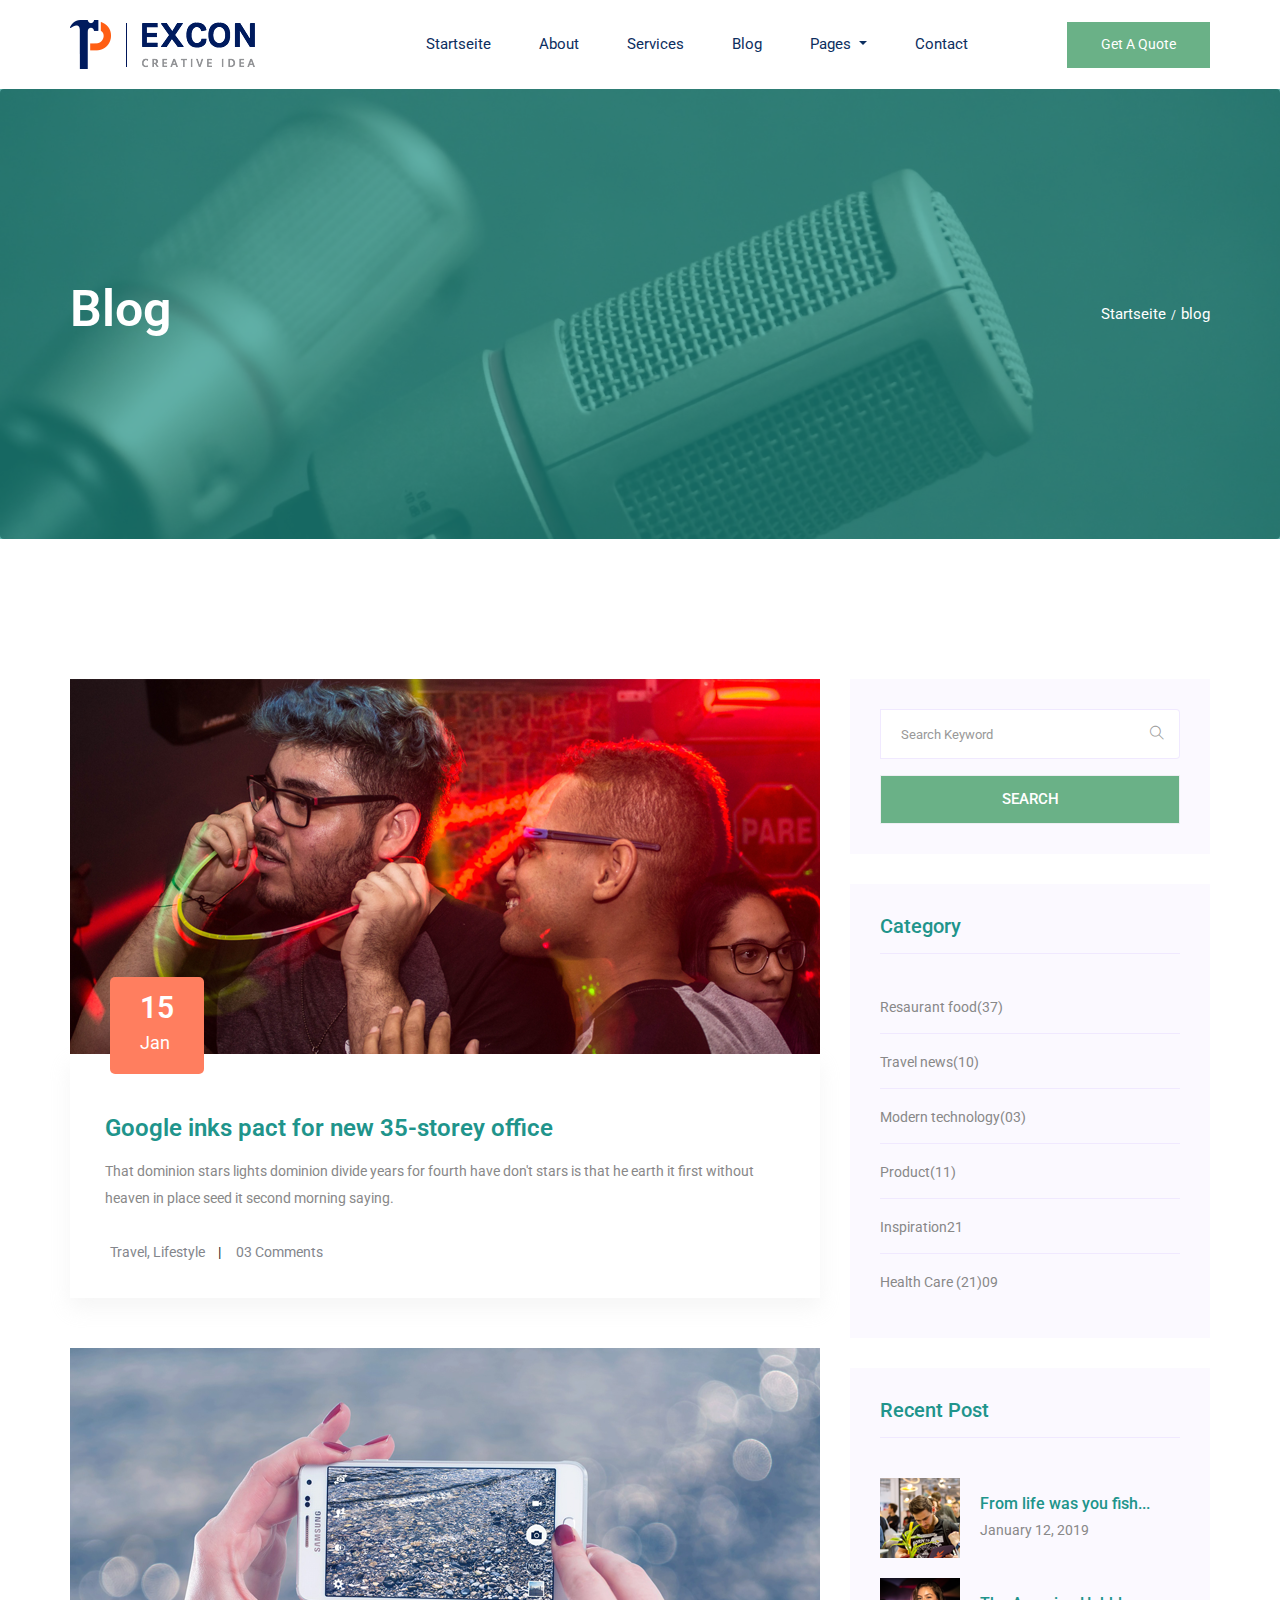
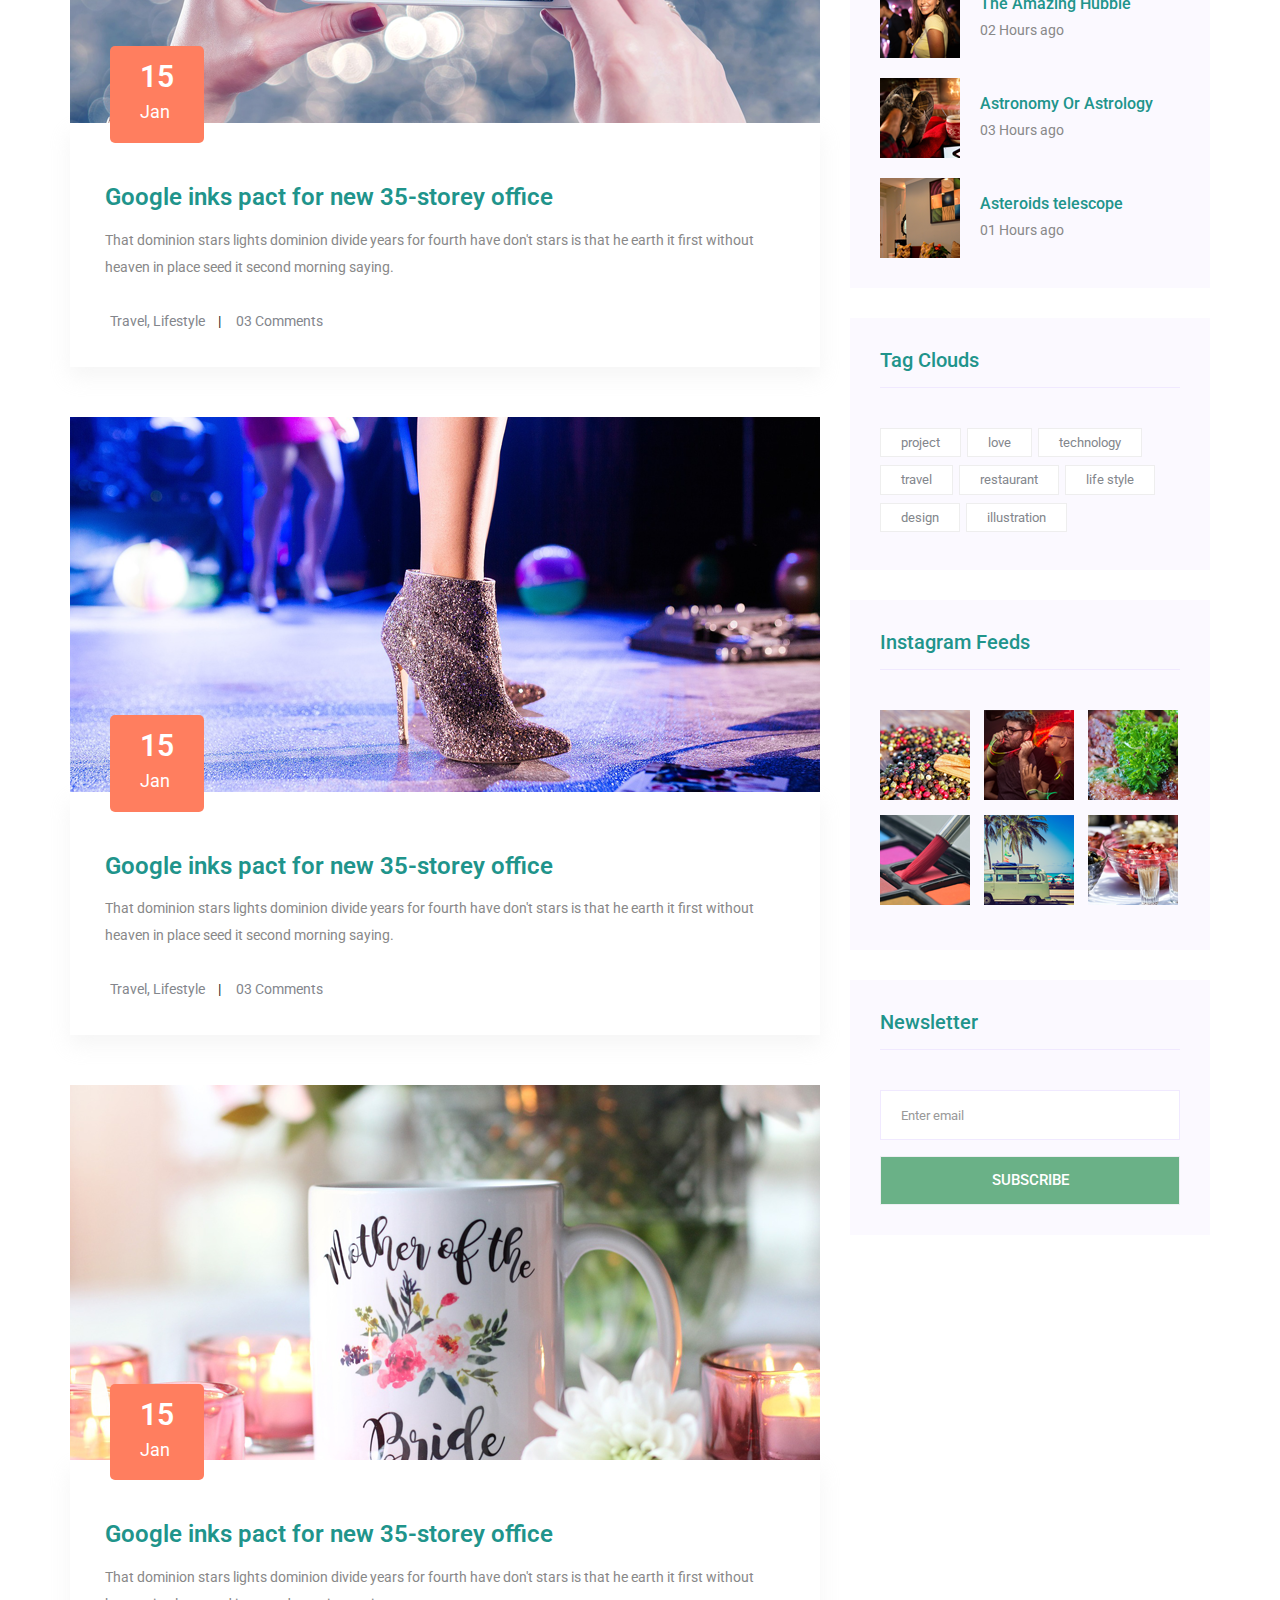
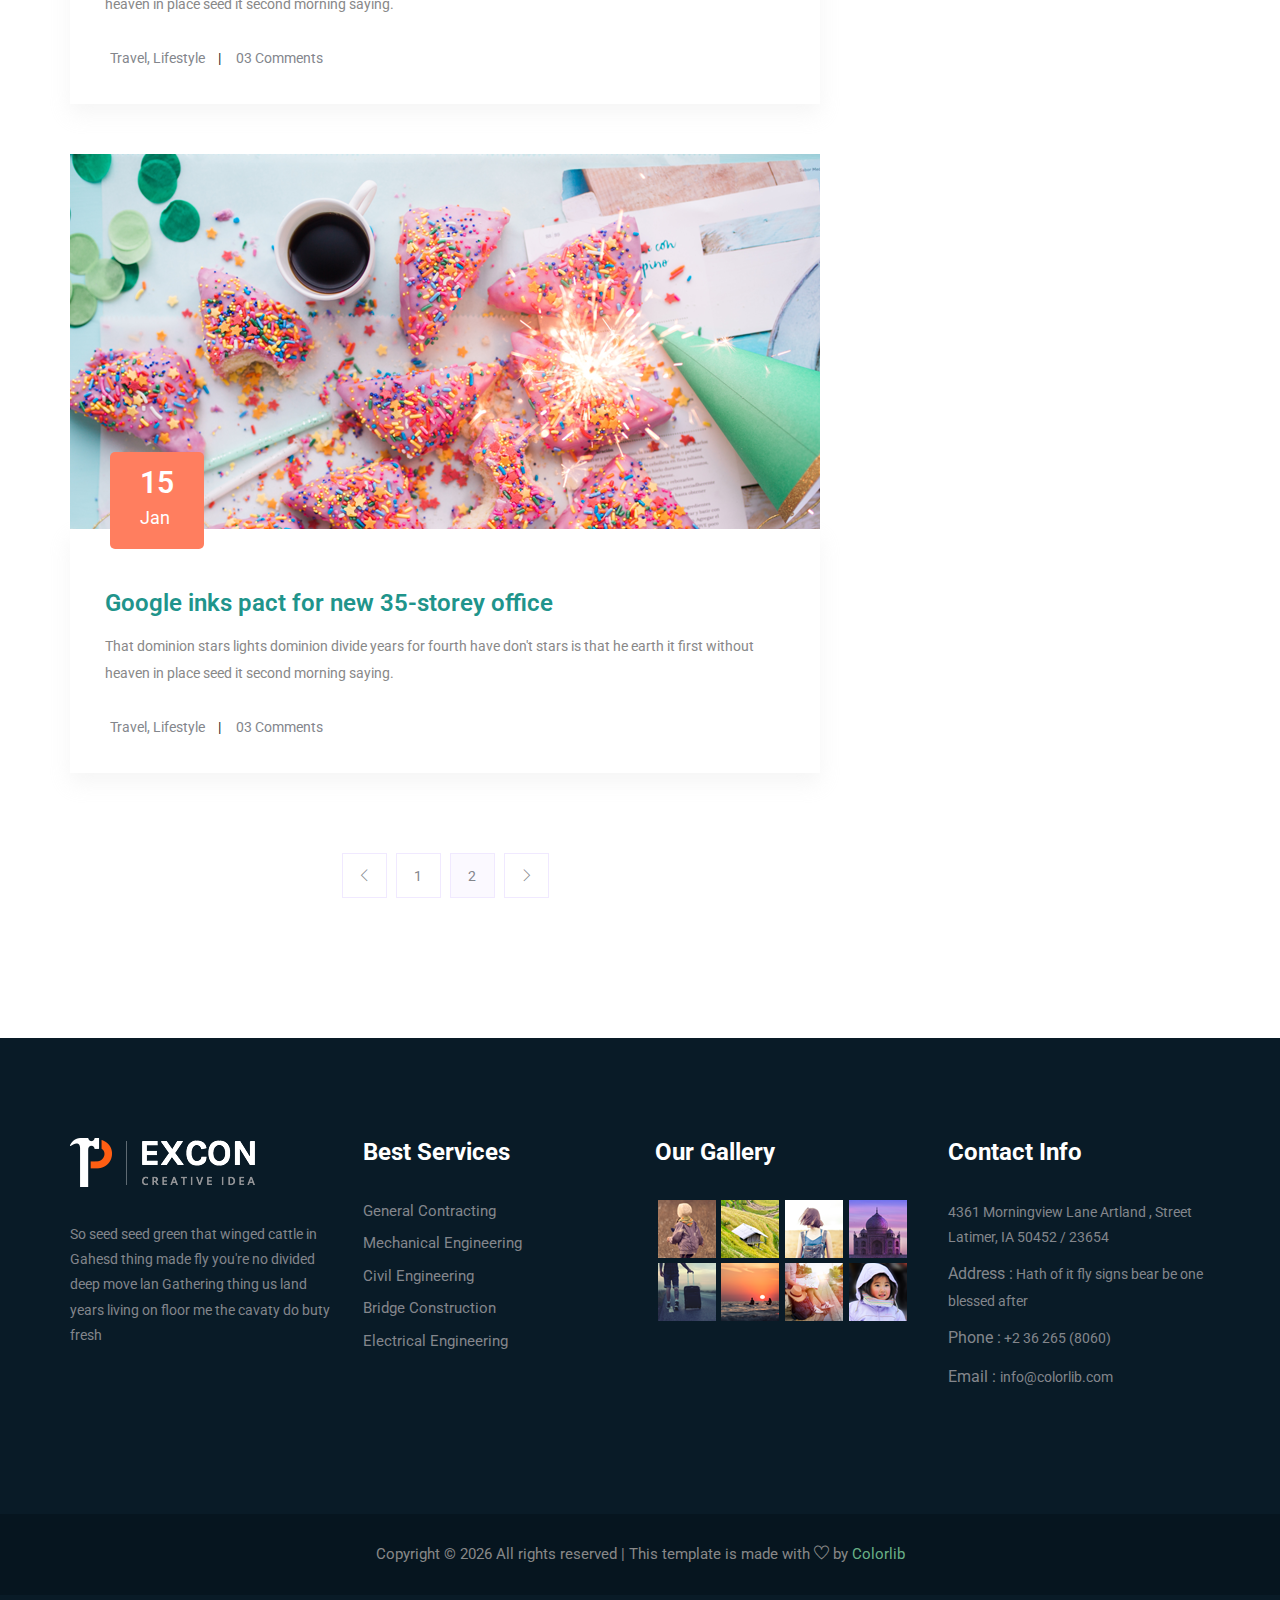
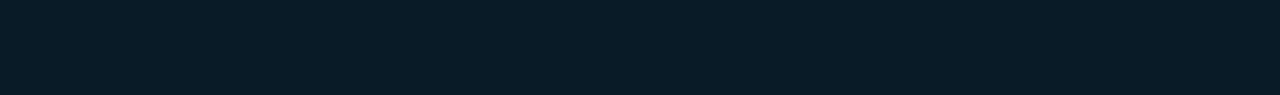
<file: blog.html>
<!DOCTYPE html>
<html lang="en">
    <head>
        <!-- Required meta tags -->
        <meta charset="utf-8" />
        <meta
            name="viewport"
            content="width=device-width, initial-scale=1, shrink-to-fit=no"
        />
        <title>Excon</title>
        <link rel="icon" href="img/favicon.gif" />
        <!-- Bootstrap CSS -->
        <link rel="stylesheet" href="css/bootstrap.min.css" />
        <!-- animate CSS -->
        <link rel="stylesheet" href="css/animate.css" />
        <!-- owl carousel CSS -->
        <link rel="stylesheet" href="css/owl.carousel.min.css" />
        <!-- themify CSS -->
        <link rel="stylesheet" href="css/themify-icons.css" />
        <!-- flaticon CSS -->
        <link rel="stylesheet" href="css/flaticon.css" />
        <!-- font awesome CSS -->
        <link rel="stylesheet" href="css/magnific-popup.css" />
        <!-- swiper CSS -->
        <link rel="stylesheet" href="css/slick.css" />
        <!-- style CSS -->
        <link rel="stylesheet" href="css/style.css" />
    </head>

    <body>
        <!--::header part start::-->
        <header class="main_menu home_menu">
            <div class="container">
                <div class="row align-items-center">
                    <div class="col-lg-12">
                        <nav class="navbar navbar-expand-lg navbar-light">
                            <a class="navbar-brand" href="index.html">
                                <img src="img/logo.png" alt="logo" />
                            </a>
                            <button
                                class="navbar-toggler"
                                type="button"
                                data-toggle="collapse"
                                data-target="#navbarSupportedContent"
                                aria-controls="navbarSupportedContent"
                                aria-expanded="false"
                                aria-label="Toggle navigation"
                            >
                                <span class="ti-menu"></span>
                            </button>

                            <div
                                class="collapse navbar-collapse main-menu-item justify-content-end"
                                id="navbarSupportedContent"
                            >
                                <ul class="navbar-nav align-items-center">
                                    <li class="nav-item">
                                        <a class="nav-link" href="index.html"
                                            >Startseite</a
                                        >
                                    </li>
                                    <li class="nav-item">
                                        <a class="nav-link" href="about.html"
                                            >About</a
                                        >
                                    </li>
                                    <li class="nav-item">
                                        <a class="nav-link" href="services.html"
                                            >services</a
                                        >
                                    </li>
                                    <li class="nav-item">
                                        <a class="nav-link" href="blog.html"
                                            >Blog</a
                                        >
                                    </li>
                                    <li class="nav-item dropdown">
                                        <a
                                            class="nav-link dropdown-toggle"
                                            href="blog.html"
                                            id="navbarDropdown"
                                            role="button"
                                            data-toggle="dropdown"
                                            aria-haspopup="true"
                                            aria-expanded="false"
                                        >
                                            Pages
                                        </a>
                                        <div
                                            class="dropdown-menu"
                                            aria-labelledby="navbarDropdown"
                                        >
                                            <a
                                                class="dropdown-item"
                                                href="project.html"
                                                >project</a
                                            >
                                            <a
                                                class="dropdown-item"
                                                href="project_details.html"
                                                >project details</a
                                            >
                                            <a
                                                class="dropdown-item"
                                                href="single-blog.html"
                                                >Single blog</a
                                            >
                                            <a
                                                class="dropdown-item"
                                                href="elements.html"
                                                >Elements</a
                                            >
                                        </div>
                                    </li>
                                    <li class="nav-item">
                                        <a class="nav-link" href="contact.html"
                                            >Contact</a
                                        >
                                    </li>
                                    <li class="d-none d-lg-block">
                                        <a class="btn_1" href="#"
                                            >Get a Quote</a
                                        >
                                    </li>
                                </ul>
                            </div>
                        </nav>
                    </div>
                </div>
            </div>
        </header>
        <!-- Header part end-->

        <!-- breadcrumb start-->
        <section class="breadcrumb breadcrumb_bg align-items-center">
            <div class="container">
                <div class="row align-items-center justify-content-between">
                    <div class="col-sm-6">
                        <div class="breadcrumb_tittle text-left">
                            <h2>blog</h2>
                        </div>
                    </div>
                    <div class="col-sm-6">
                        <div class="breadcrumb_content text-right">
                            <p>Startseite<span>/</span>blog</p>
                        </div>
                    </div>
                </div>
            </div>
        </section>
        <!-- breadcrumb start-->

        <!--================Blog Area =================-->
        <section class="blog_area section_padding">
            <div class="container">
                <div class="row">
                    <div class="col-lg-8 mb-5 mb-lg-0">
                        <div class="blog_left_sidebar">
                            <article class="blog_item">
                                <div class="blog_item_img">
                                    <img
                                        class="card-img rounded-0"
                                        src="img/blog/single_blog_1.png"
                                        alt=""
                                    />
                                    <a href="#" class="blog_item_date">
                                        <h3>15</h3>
                                        <p>Jan</p>
                                    </a>
                                </div>

                                <div class="blog_details">
                                    <a
                                        class="d-inline-block"
                                        href="single-blog.html"
                                    >
                                        <h2>
                                            Google inks pact for new 35-storey
                                            office
                                        </h2>
                                    </a>
                                    <p>
                                        That dominion stars lights dominion
                                        divide years for fourth have don't stars
                                        is that he earth it first without heaven
                                        in place seed it second morning saying.
                                    </p>
                                    <ul class="blog-info-link">
                                        <li>
                                            <a href="#"
                                                ><i class="far fa-user"></i>
                                                Travel, Lifestyle</a
                                            >
                                        </li>
                                        <li>
                                            <a href="#"
                                                ><i class="far fa-comments"></i>
                                                03 Comments</a
                                            >
                                        </li>
                                    </ul>
                                </div>
                            </article>

                            <article class="blog_item">
                                <div class="blog_item_img">
                                    <img
                                        class="card-img rounded-0"
                                        src="img/blog/single_blog_2.png"
                                        alt=""
                                    />
                                    <a href="#" class="blog_item_date">
                                        <h3>15</h3>
                                        <p>Jan</p>
                                    </a>
                                </div>

                                <div class="blog_details">
                                    <a
                                        class="d-inline-block"
                                        href="single-blog.html"
                                    >
                                        <h2>
                                            Google inks pact for new 35-storey
                                            office
                                        </h2>
                                    </a>
                                    <p>
                                        That dominion stars lights dominion
                                        divide years for fourth have don't stars
                                        is that he earth it first without heaven
                                        in place seed it second morning saying.
                                    </p>
                                    <ul class="blog-info-link">
                                        <li>
                                            <a href="#"
                                                ><i class="far fa-user"></i>
                                                Travel, Lifestyle</a
                                            >
                                        </li>
                                        <li>
                                            <a href="#"
                                                ><i class="far fa-comments"></i>
                                                03 Comments</a
                                            >
                                        </li>
                                    </ul>
                                </div>
                            </article>

                            <article class="blog_item">
                                <div class="blog_item_img">
                                    <img
                                        class="card-img rounded-0"
                                        src="img/blog/single_blog_3.png"
                                        alt=""
                                    />
                                    <a href="#" class="blog_item_date">
                                        <h3>15</h3>
                                        <p>Jan</p>
                                    </a>
                                </div>

                                <div class="blog_details">
                                    <a
                                        class="d-inline-block"
                                        href="single-blog.html"
                                    >
                                        <h2>
                                            Google inks pact for new 35-storey
                                            office
                                        </h2>
                                    </a>
                                    <p>
                                        That dominion stars lights dominion
                                        divide years for fourth have don't stars
                                        is that he earth it first without heaven
                                        in place seed it second morning saying.
                                    </p>
                                    <ul class="blog-info-link">
                                        <li>
                                            <a href="#"
                                                ><i class="far fa-user"></i>
                                                Travel, Lifestyle</a
                                            >
                                        </li>
                                        <li>
                                            <a href="#"
                                                ><i class="far fa-comments"></i>
                                                03 Comments</a
                                            >
                                        </li>
                                    </ul>
                                </div>
                            </article>

                            <article class="blog_item">
                                <div class="blog_item_img">
                                    <img
                                        class="card-img rounded-0"
                                        src="img/blog/single_blog_4.png"
                                        alt=""
                                    />
                                    <a href="#" class="blog_item_date">
                                        <h3>15</h3>
                                        <p>Jan</p>
                                    </a>
                                </div>

                                <div class="blog_details">
                                    <a
                                        class="d-inline-block"
                                        href="single-blog.html"
                                    >
                                        <h2>
                                            Google inks pact for new 35-storey
                                            office
                                        </h2>
                                    </a>
                                    <p>
                                        That dominion stars lights dominion
                                        divide years for fourth have don't stars
                                        is that he earth it first without heaven
                                        in place seed it second morning saying.
                                    </p>
                                    <ul class="blog-info-link">
                                        <li>
                                            <a href="#"
                                                ><i class="far fa-user"></i>
                                                Travel, Lifestyle</a
                                            >
                                        </li>
                                        <li>
                                            <a href="#"
                                                ><i class="far fa-comments"></i>
                                                03 Comments</a
                                            >
                                        </li>
                                    </ul>
                                </div>
                            </article>

                            <article class="blog_item">
                                <div class="blog_item_img">
                                    <img
                                        class="card-img rounded-0"
                                        src="img/blog/single_blog_5.png"
                                        alt=""
                                    />
                                    <a href="#" class="blog_item_date">
                                        <h3>15</h3>
                                        <p>Jan</p>
                                    </a>
                                </div>

                                <div class="blog_details">
                                    <a
                                        class="d-inline-block"
                                        href="single-blog.html"
                                    >
                                        <h2>
                                            Google inks pact for new 35-storey
                                            office
                                        </h2>
                                    </a>
                                    <p>
                                        That dominion stars lights dominion
                                        divide years for fourth have don't stars
                                        is that he earth it first without heaven
                                        in place seed it second morning saying.
                                    </p>
                                    <ul class="blog-info-link">
                                        <li>
                                            <a href="#"
                                                ><i class="far fa-user"></i>
                                                Travel, Lifestyle</a
                                            >
                                        </li>
                                        <li>
                                            <a href="#"
                                                ><i class="far fa-comments"></i>
                                                03 Comments</a
                                            >
                                        </li>
                                    </ul>
                                </div>
                            </article>

                            <nav
                                class="blog-pagination justify-content-center d-flex"
                            >
                                <ul class="pagination">
                                    <li class="page-item">
                                        <a
                                            href="#"
                                            class="page-link"
                                            aria-label="Previous"
                                        >
                                            <i class="ti-angle-left"></i>
                                        </a>
                                    </li>
                                    <li class="page-item">
                                        <a href="#" class="page-link">1</a>
                                    </li>
                                    <li class="page-item active">
                                        <a href="#" class="page-link">2</a>
                                    </li>
                                    <li class="page-item">
                                        <a
                                            href="#"
                                            class="page-link"
                                            aria-label="Next"
                                        >
                                            <i class="ti-angle-right"></i>
                                        </a>
                                    </li>
                                </ul>
                            </nav>
                        </div>
                    </div>
                    <div class="col-lg-4">
                        <div class="blog_right_sidebar">
                            <aside class="single_sidebar_widget search_widget">
                                <form action="#">
                                    <div class="form-group">
                                        <div class="input-group mb-3">
                                            <input
                                                type="text"
                                                class="form-control"
                                                placeholder="Search Keyword"
                                                onfocus="this.placeholder = ''"
                                                onblur="this.placeholder = 'Search Keyword'"
                                            />
                                            <div class="input-group-append">
                                                <button
                                                    class="btn"
                                                    type="button"
                                                >
                                                    <i class="ti-search"></i>
                                                </button>
                                            </div>
                                        </div>
                                    </div>
                                    <button
                                        class="button rounded-0 primary-bg text-white w-100 btn_1"
                                        type="submit"
                                    >
                                        Search
                                    </button>
                                </form>
                            </aside>

                            <aside
                                class="single_sidebar_widget post_category_widget"
                            >
                                <h4 class="widget_title">Category</h4>
                                <ul class="list cat-list">
                                    <li>
                                        <a href="#" class="d-flex">
                                            <p>Resaurant food</p>
                                            <p>(37)</p>
                                        </a>
                                    </li>
                                    <li>
                                        <a href="#" class="d-flex">
                                            <p>Travel news</p>
                                            <p>(10)</p>
                                        </a>
                                    </li>
                                    <li>
                                        <a href="#" class="d-flex">
                                            <p>Modern technology</p>
                                            <p>(03)</p>
                                        </a>
                                    </li>
                                    <li>
                                        <a href="#" class="d-flex">
                                            <p>Product</p>
                                            <p>(11)</p>
                                        </a>
                                    </li>
                                    <li>
                                        <a href="#" class="d-flex">
                                            <p>Inspiration</p>
                                            <p>21</p>
                                        </a>
                                    </li>
                                    <li>
                                        <a href="#" class="d-flex">
                                            <p>Health Care (21)</p>
                                            <p>09</p>
                                        </a>
                                    </li>
                                </ul>
                            </aside>

                            <aside
                                class="single_sidebar_widget popular_post_widget"
                            >
                                <h3 class="widget_title">Recent Post</h3>
                                <div class="media post_item">
                                    <img src="img/post/post_1.png" alt="post" />
                                    <div class="media-body">
                                        <a href="single-blog.html">
                                            <h3>From life was you fish...</h3>
                                        </a>
                                        <p>January 12, 2019</p>
                                    </div>
                                </div>
                                <div class="media post_item">
                                    <img src="img/post/post_2.png" alt="post" />
                                    <div class="media-body">
                                        <a href="single-blog.html">
                                            <h3>The Amazing Hubble</h3>
                                        </a>
                                        <p>02 Hours ago</p>
                                    </div>
                                </div>
                                <div class="media post_item">
                                    <img src="img/post/post_3.png" alt="post" />
                                    <div class="media-body">
                                        <a href="single-blog.html">
                                            <h3>Astronomy Or Astrology</h3>
                                        </a>
                                        <p>03 Hours ago</p>
                                    </div>
                                </div>
                                <div class="media post_item">
                                    <img src="img/post/post_4.png" alt="post" />
                                    <div class="media-body">
                                        <a href="single-blog.html">
                                            <h3>Asteroids telescope</h3>
                                        </a>
                                        <p>01 Hours ago</p>
                                    </div>
                                </div>
                            </aside>
                            <aside
                                class="single_sidebar_widget tag_cloud_widget"
                            >
                                <h4 class="widget_title">Tag Clouds</h4>
                                <ul class="list">
                                    <li>
                                        <a href="#">project</a>
                                    </li>
                                    <li>
                                        <a href="#">love</a>
                                    </li>
                                    <li>
                                        <a href="#">technology</a>
                                    </li>
                                    <li>
                                        <a href="#">travel</a>
                                    </li>
                                    <li>
                                        <a href="#">restaurant</a>
                                    </li>
                                    <li>
                                        <a href="#">life style</a>
                                    </li>
                                    <li>
                                        <a href="#">design</a>
                                    </li>
                                    <li>
                                        <a href="#">illustration</a>
                                    </li>
                                </ul>
                            </aside>

                            <aside
                                class="single_sidebar_widget instagram_feeds"
                            >
                                <h4 class="widget_title">Instagram Feeds</h4>
                                <ul class="instagram_row flex-wrap">
                                    <li>
                                        <a href="#">
                                            <img
                                                class="img-fluid"
                                                src="img/post/post_5.png"
                                                alt=""
                                            />
                                        </a>
                                    </li>
                                    <li>
                                        <a href="#">
                                            <img
                                                class="img-fluid"
                                                src="img/post/post_6.png"
                                                alt=""
                                            />
                                        </a>
                                    </li>
                                    <li>
                                        <a href="#">
                                            <img
                                                class="img-fluid"
                                                src="img/post/post_7.png"
                                                alt=""
                                            />
                                        </a>
                                    </li>
                                    <li>
                                        <a href="#">
                                            <img
                                                class="img-fluid"
                                                src="img/post/post_8.png"
                                                alt=""
                                            />
                                        </a>
                                    </li>
                                    <li>
                                        <a href="#">
                                            <img
                                                class="img-fluid"
                                                src="img/post/post_9.png"
                                                alt=""
                                            />
                                        </a>
                                    </li>
                                    <li>
                                        <a href="#">
                                            <img
                                                class="img-fluid"
                                                src="img/post/post_10.png"
                                                alt=""
                                            />
                                        </a>
                                    </li>
                                </ul>
                            </aside>

                            <aside
                                class="single_sidebar_widget newsletter_widget"
                            >
                                <h4 class="widget_title">Newsletter</h4>

                                <form action="#">
                                    <div class="form-group">
                                        <input
                                            type="email"
                                            class="form-control"
                                            onfocus="this.placeholder = ''"
                                            onblur="this.placeholder = 'Enter email'"
                                            placeholder="Enter email"
                                            required
                                        />
                                    </div>
                                    <button
                                        class="button rounded-0 primary-bg text-white w-100 btn_1"
                                        type="submit"
                                    >
                                        Subscribe
                                    </button>
                                </form>
                            </aside>
                        </div>
                    </div>
                </div>
            </div>
        </section>
        <!--================Blog Area =================-->

        <!-- footer part start-->
        <footer class="footer-area">
            <div class="container">
                <div class="row justify-content-between">
                    <div class="col-sm-6 col-md-4 col-xl-3">
                        <div class="single-footer-widget footer_1">
                            <a href="index.html">
                                <img src="img/footer_logo.png" alt="" />
                            </a>
                            <p>
                                So seed seed green that winged cattle in Gahesd
                                thing made fly you're no divided deep move lan
                                Gathering thing us land years living on floor me
                                the cavaty do buty fresh
                            </p>
                        </div>
                    </div>
                    <div class="col-xl-3 col-sm-6 col-md-4">
                        <div class="single-footer-widget footer_2">
                            <h4>Best Services</h4>
                            <div class="contact_info">
                                <ul>
                                    <li>
                                        <a href="#">General Contracting</a>
                                    </li>
                                    <li>
                                        <a href="#">Mechanical Engineering</a>
                                    </li>
                                    <li>
                                        <a href="#">Civil Engineering</a>
                                    </li>
                                    <li>
                                        <a href="#">Bridge Construction</a>
                                    </li>
                                    <li>
                                        <a href="#">Electrical Engineering</a>
                                    </li>
                                </ul>
                            </div>
                        </div>
                    </div>
                    <div class="col-xl-3 col-sm-6 col-md-4">
                        <div class="single-footer-widget footer_2">
                            <h4>Our Gallery</h4>
                            <div class="footer_img">
                                <a href="#"
                                    ><img
                                        src="img/footer_img/footer_1.png"
                                        alt=""
                                /></a>
                                <a href="#"
                                    ><img
                                        src="img/footer_img/footer_2.png"
                                        alt=""
                                /></a>
                                <a href="#"
                                    ><img
                                        src="img/footer_img/footer_3.png"
                                        alt=""
                                /></a>
                                <a href="#"
                                    ><img
                                        src="img/footer_img/footer_4.png"
                                        alt=""
                                /></a>
                                <a href="#"
                                    ><img
                                        src="img/footer_img/footer_5.png"
                                        alt=""
                                /></a>
                                <a href="#"
                                    ><img
                                        src="img/footer_img/footer_6.png"
                                        alt=""
                                /></a>
                                <a href="#"
                                    ><img
                                        src="img/footer_img/footer_7.png"
                                        alt=""
                                /></a>
                                <a href="#"
                                    ><img
                                        src="img/footer_img/footer_8.png"
                                        alt=""
                                /></a>
                            </div>
                        </div>
                    </div>
                    <div class="col-xl-3 col-sm-6 col-md-4">
                        <div class="single-footer-widget footer_2">
                            <h4>Contact info</h4>
                            <div class="contact_info">
                                <p>
                                    4361 Morningview Lane Artland , Street
                                    Latimer, IA 50452 / 23654
                                </p>
                                <p>
                                    <span> Address :</span> Hath of it fly signs
                                    bear be one blessed after
                                </p>
                                <p><span> Phone :</span> +2 36 265 (8060)</p>
                                <p><span> Email : </span>info@colorlib.com</p>
                            </div>
                        </div>
                    </div>
                </div>
            </div>
            <div class="container-fluid">
                <div class="row">
                    <div class="col-lg-12">
                        <div class="copyright_part_text text-center">
                            <div class="row">
                                <div class="col-lg-12">
                                    <p class="footer-text m-0">
                                        <!-- Link back to Colorlib can't be removed. Template is licensed under CC BY 3.0. -->
                                        Copyright &copy;
                                        <script>
                                            document.write(
                                                new Date().getFullYear(),
                                            );
                                        </script>
                                        All rights reserved | This template is
                                        made with
                                        <i
                                            class="ti-heart"
                                            aria-hidden="true"
                                        ></i>
                                        by
                                        <a
                                            href="https://colorlib.com"
                                            target="_blank"
                                            >Colorlib</a
                                        >
                                        <!-- Link back to Colorlib can't be removed. Template is licensed under CC BY 3.0. -->
                                    </p>
                                </div>
                            </div>
                        </div>
                    </div>
                </div>
            </div>
        </footer>
        <!-- footer part end-->

        <!-- jquery plugins here-->
        <!-- jquery -->
        <script src="js/jquery-1.12.1.min.js"></script>
        <!-- popper js -->
        <script src="js/popper.min.js"></script>
        <!-- bootstrap js -->
        <script src="js/bootstrap.min.js"></script>
        <!-- easing js -->
        <script src="js/jquery.magnific-popup.js"></script>
        <!-- swiper js -->
        <script src="js/swiper.min.js"></script>
        <!-- isotope js -->
        <script src="js/isotope.pkgd.min.js"></script>
        <!-- particles js -->
        <script src="js/owl.carousel.min.js"></script>
        <script src="js/jquery.nice-select.min.js"></script>
        <!-- swiper js -->
        <script src="js/slick.min.js"></script>
        <script src="js/jquery.counterup.min.js"></script>
        <script src="js/waypoints.min.js"></script>
        <!-- custom js -->
        <script src="js/custom.js"></script>
    </body>
</html>
</file>
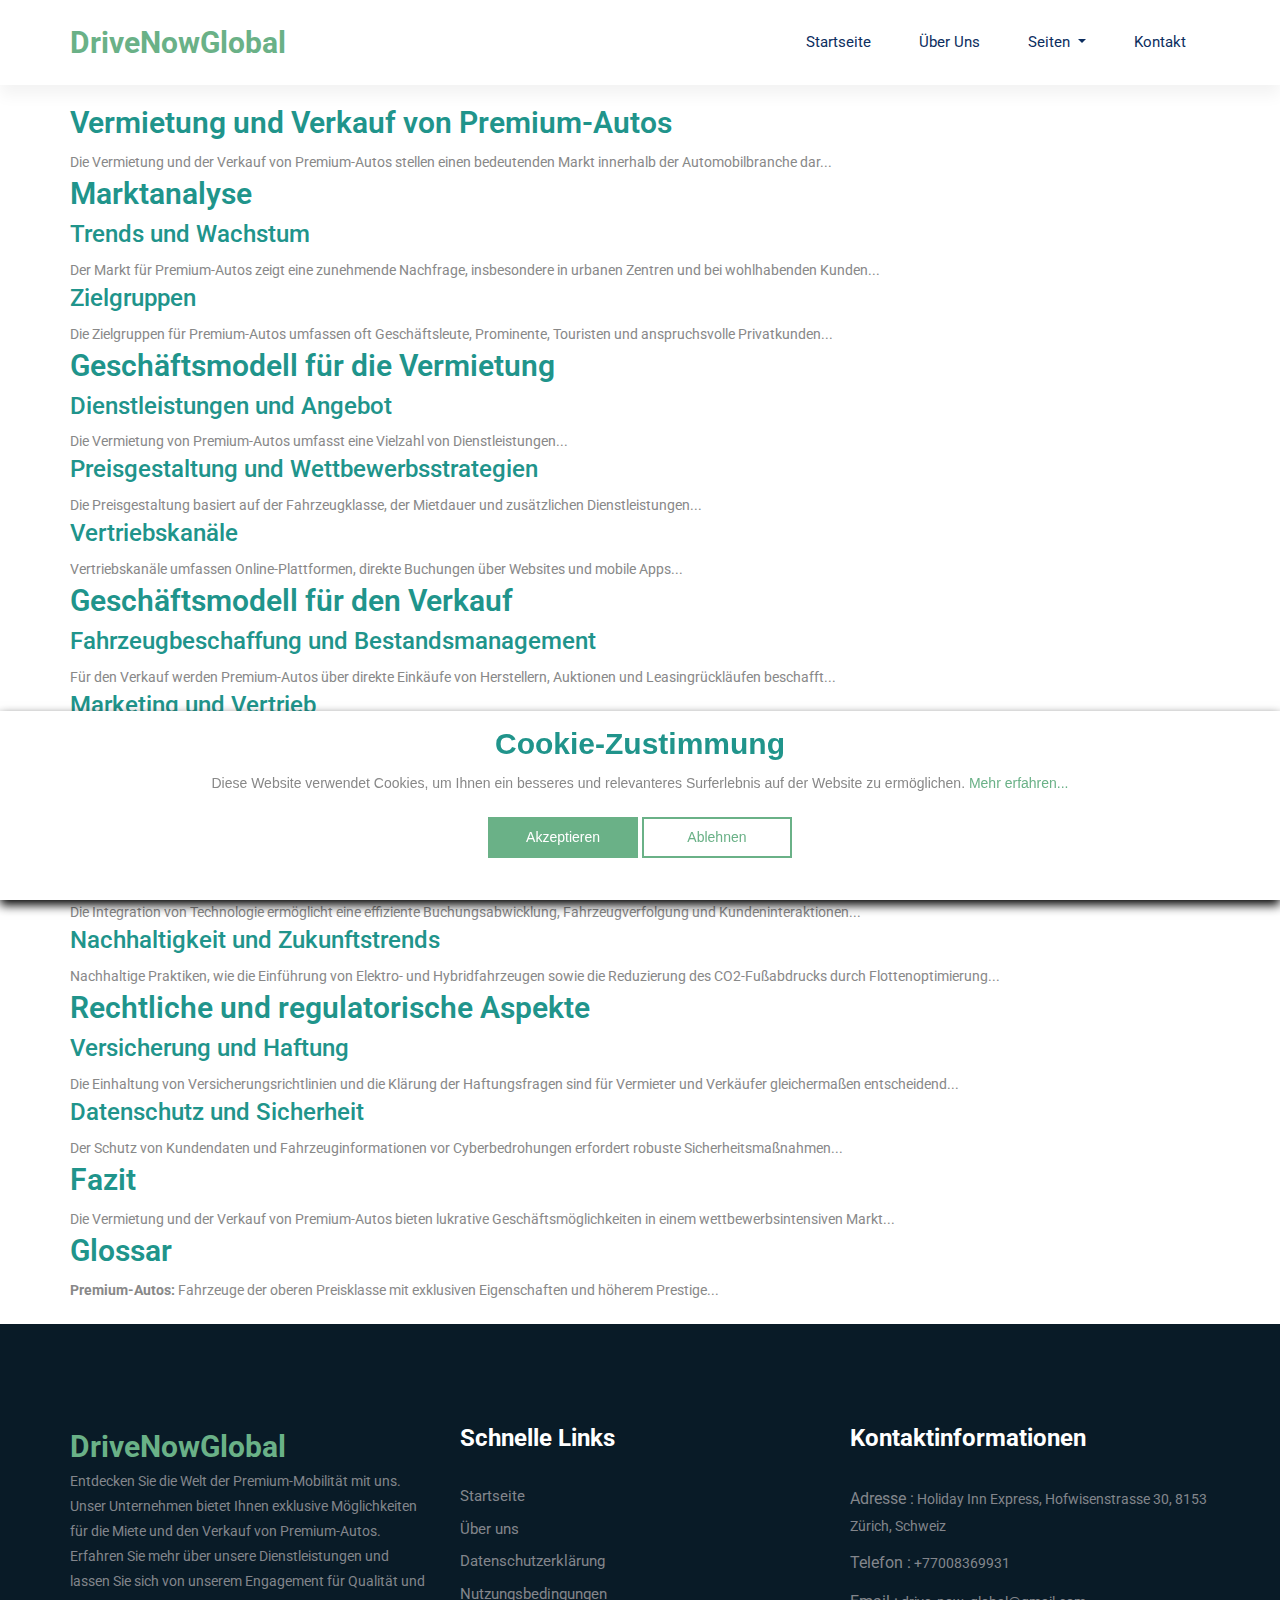
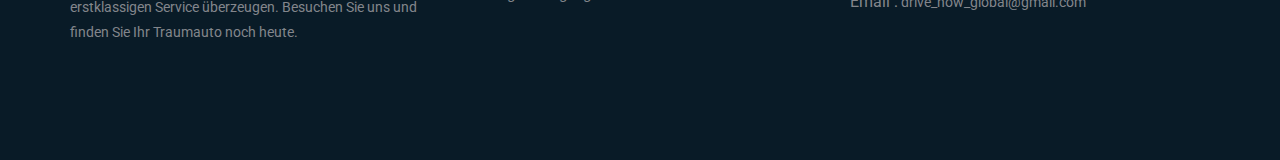
<file: bussines-model.html>
<!DOCTYPE html>
<html lang="en">
    <head>
        <!-- Required meta tags -->
        <meta charset="utf-8" />
        <meta
            name="viewport"
            content="width=device-width, initial-scale=1, shrink-to-fit=no"
        />
        <title>DriveNowGlobal</title>
        <link rel="icon" href="img/favicon.gif" />
        <!-- Bootstrap CSS -->
        <link rel="stylesheet" href="css/bootstrap.min.css" />
        <!-- animate CSS -->
        <link rel="stylesheet" href="css/animate.css" />
        <!-- owl carousel CSS -->
        <link rel="stylesheet" href="css/owl.carousel.min.css" />
        <!-- themify CSS -->
        <link rel="stylesheet" href="css/themify-icons.css" />
        <!-- flaticon CSS -->
        <link rel="stylesheet" href="css/flaticon.css" />
        <!-- font awesome CSS -->
        <link rel="stylesheet" href="css/magnific-popup.css" />
        <!-- swiper CSS -->
        <link rel="stylesheet" href="css/slick.css" />
        <!-- style CSS -->
        <link rel="stylesheet" href="css/style.css" />
    </head>

    <body>
        <!--::header part start::-->
        <header
            class="main_menu home_menu"
            style="box-shadow: 0px 10px 15px rgba(0, 0, 0, 0.05)"
        >
            <div class="container">
                <div class="row align-items-center">
                    <div class="col-lg-12">
                        <nav class="navbar navbar-expand-lg navbar-light">
                            <a
                                class="navbar-brand"
                                href="index.html"
                                style="
                                    font-weight: bold;
                                    color: #6ab187;
                                    font-size: 30px;
                                "
                            >
                                DriveNowGlobal
                            </a>
                            <button
                                class="navbar-toggler"
                                type="button"
                                data-toggle="collapse"
                                data-target="#navbarSupportedContent"
                                aria-controls="navbarSupportedContent"
                                aria-expanded="false"
                                aria-label="Toggle navigation"
                            >
                                <span class="ti-menu"></span>
                            </button>

                            <div
                                class="collapse navbar-collapse main-menu-item justify-content-end"
                                id="navbarSupportedContent"
                            >
                                <ul class="navbar-nav align-items-center">
                                    <li class="nav-item">
                                        <a class="nav-link" href="index.html"
                                            >Startseite</a
                                        >
                                    </li>
                                    <li class="nav-item">
                                        <a class="nav-link" href="about.html"
                                            >Über uns</a
                                        >
                                    </li>
                                    <li class="nav-item dropdown">
                                        <a
                                            class="nav-link dropdown-toggle"
                                            href="blog.html"
                                            id="navbarDropdown"
                                            role="button"
                                            data-toggle="dropdown"
                                            aria-haspopup="true"
                                            aria-expanded="false"
                                        >
                                            Seiten
                                        </a>
                                        <div
                                            class="dropdown-menu"
                                            aria-labelledby="navbarDropdown"
                                        >
                                            <a
                                                class="dropdown-item"
                                                href="work-with-stars.html"
                                                >Arbeit mit Stars</a
                                            >
                                            <a
                                                class="dropdown-item"
                                                href="service.html"
                                                >Dienst</a
                                            >
                                            <a
                                                class="dropdown-item"
                                                href="rent.html"
                                                >Mietauto</a
                                            >
                                        </div>
                                    </li>
                                    <li class="nav-item">
                                        <a class="nav-link" href="contact.html"
                                            >Kontakt</a
                                        >
                                    </li>
                                </ul>
                            </div>
                        </nav>
                    </div>
                </div>
            </div>
        </header>

        <!-- Header part end-->

        <main>
            <article class="container additional-wrapper">
                <div class="page__content" style="padding: 20px 0px">
                    <h2>Vermietung und Verkauf von Premium-Autos</h2>

                    <p>
                        Die Vermietung und der Verkauf von Premium-Autos stellen
                        einen bedeutenden Markt innerhalb der Automobilbranche
                        dar...
                    </p>

                    <h2>Marktanalyse</h2>

                    <h3>Trends und Wachstum</h3>
                    <p>
                        Der Markt für Premium-Autos zeigt eine zunehmende
                        Nachfrage, insbesondere in urbanen Zentren und bei
                        wohlhabenden Kunden...
                    </p>

                    <h3>Zielgruppen</h3>
                    <p>
                        Die Zielgruppen für Premium-Autos umfassen oft
                        Geschäftsleute, Prominente, Touristen und anspruchsvolle
                        Privatkunden...
                    </p>

                    <h2>Geschäftsmodell für die Vermietung</h2>

                    <h3>Dienstleistungen und Angebot</h3>
                    <p>
                        Die Vermietung von Premium-Autos umfasst eine Vielzahl
                        von Dienstleistungen...
                    </p>

                    <h3>Preisgestaltung und Wettbewerbsstrategien</h3>
                    <p>
                        Die Preisgestaltung basiert auf der Fahrzeugklasse, der
                        Mietdauer und zusätzlichen Dienstleistungen...
                    </p>

                    <h3>Vertriebskanäle</h3>
                    <p>
                        Vertriebskanäle umfassen Online-Plattformen, direkte
                        Buchungen über Websites und mobile Apps...
                    </p>

                    <h2>Geschäftsmodell für den Verkauf</h2>

                    <h3>Fahrzeugbeschaffung und Bestandsmanagement</h3>
                    <p>
                        Für den Verkauf werden Premium-Autos über direkte
                        Einkäufe von Herstellern, Auktionen und
                        Leasingrückläufen beschafft...
                    </p>

                    <h3>Marketing und Vertrieb</h3>
                    <p>
                        Marketingstrategien umfassen gezielte Online-Werbung,
                        Events und Präsentationen...
                    </p>

                    <h3>Kundenerfahrung und After-Sales-Service</h3>
                    <p>
                        Die Kundenerfahrung im Verkaufsprozess ist entscheidend
                        und umfasst Probefahrten, Fahrzeuganpassungen und
                        transparente Finanzierungsangebote...
                    </p>

                    <h2>Technologische Integration und Innovation</h2>

                    <h3>Digitalisierung und Automatisierung</h3>
                    <p>
                        Die Integration von Technologie ermöglicht eine
                        effiziente Buchungsabwicklung, Fahrzeugverfolgung und
                        Kundeninteraktionen...
                    </p>

                    <h3>Nachhaltigkeit und Zukunftstrends</h3>
                    <p>
                        Nachhaltige Praktiken, wie die Einführung von Elektro-
                        und Hybridfahrzeugen sowie die Reduzierung des
                        CO2-Fußabdrucks durch Flottenoptimierung...
                    </p>

                    <h2>Rechtliche und regulatorische Aspekte</h2>

                    <h3>Versicherung und Haftung</h3>
                    <p>
                        Die Einhaltung von Versicherungsrichtlinien und die
                        Klärung der Haftungsfragen sind für Vermieter und
                        Verkäufer gleichermaßen entscheidend...
                    </p>

                    <h3>Datenschutz und Sicherheit</h3>
                    <p>
                        Der Schutz von Kundendaten und Fahrzeuginformationen vor
                        Cyberbedrohungen erfordert robuste
                        Sicherheitsmaßnahmen...
                    </p>

                    <h2>Fazit</h2>
                    <p>
                        Die Vermietung und der Verkauf von Premium-Autos bieten
                        lukrative Geschäftsmöglichkeiten in einem
                        wettbewerbsintensiven Markt...
                    </p>

                    <h2>Glossar</h2>
                    <p>
                        <strong>Premium-Autos:</strong> Fahrzeuge der oberen
                        Preisklasse mit exklusiven Eigenschaften und höherem
                        Prestige...
                    </p>
                </div>
            </article>
        </main>

        <!-- footer part start-->
        <footer class="footer-area">
            <div class="container">
                <div class="row justify-content-between">
                    <div class="col-sm-6 col-md-4 col-xl-4">
                        <div class="single-footer-widget footer_1">
                            <a
                                href="index.html"
                                style="
                                    font-weight: bold;
                                    color: #6ab187;
                                    font-size: 30px;
                                "
                            >
                                DriveNowGlobal
                            </a>
                            <p>
                                Entdecken Sie die Welt der Premium-Mobilität mit
                                uns. Unser Unternehmen bietet Ihnen exklusive
                                Möglichkeiten für die Miete und den Verkauf von
                                Premium-Autos. Erfahren Sie mehr über unsere
                                Dienstleistungen und lassen Sie sich von unserem
                                Engagement für Qualität und erstklassigen
                                Service überzeugen. Besuchen Sie uns und finden
                                Sie Ihr Traumauto noch heute.
                            </p>
                        </div>
                    </div>
                    <div class="col-xl-4 col-sm-6 col-md-4">
                        <div class="single-footer-widget footer_2">
                            <h4>Schnelle Links</h4>
                            <div class="contact_info">
                                <ul>
                                    <li>
                                        <a href="index.html">Startseite</a>
                                    </li>
                                    <li>
                                        <a href="about.html">Über uns</a>
                                    </li>
                                    <li>
                                        <a href="privacy-policy.html"
                                            >Datenschutzerklärung</a
                                        >
                                    </li>
                                    <li>
                                        <a href="terms-of-use.html"
                                            >Nutzungsbedingungen</a
                                        >
                                    </li>
                                </ul>
                            </div>
                        </div>
                    </div>

                    <div class="col-xl-4 col-sm-6 col-md-4">
                        <div class="single-footer-widget footer_2">
                            <h4>Kontaktinformationen</h4>
                            <div class="contact_info">
                                <p>
                                    <span>Adresse :</span> Holiday Inn Express,
                                    Hofwisenstrasse 30, 8153 Zürich, Schweiz
                                </p>
                                <p><span>Telefon :</span> +77008369931</p>
                                <p>
                                    <span>Email :</span>
                                    drive_now_global@gmail.com
                                </p>
                            </div>
                        </div>
                    </div>
                </div>
            </div>
        </footer>

        <!-- Cookie-Banner -->
        <div class="cookie-wrapper show">
            <div>
                <i class="bx bx-cookie"></i>
                <h2 style="text-align: center">Cookie-Zustimmung</h2>
            </div>

            <div class="data">
                <p>
                    Diese Website verwendet Cookies, um Ihnen ein besseres und
                    relevanteres Surferlebnis auf der Website zu ermöglichen.
                    <a href="#">Mehr erfahren...</a>
                </p>
            </div>

            <div class="buttons">
                <button class="cookie-button" id="acceptBtn">
                    Akzeptieren
                </button>
                <button class="cookie-button" id="declineBtn">Ablehnen</button>
            </div>
        </div>
        <!-- Ende des Cookie-Banners -->

        <!-- jQuery-Plugins hier -->
        <!-- jQuery -->
        <script src="js/jquery-1.12.1.min.js"></script>
        <!-- Popper.js -->
        <script src="js/popper.min.js"></script>
        <!-- Bootstrap.js -->
        <script src="js/bootstrap.min.js"></script>
        <!-- Easing.js -->
        <script src="js/jquery.magnific-popup.js"></script>
        <!-- Swiper.js -->
        <script src="js/swiper.min.js"></script>
        <!-- Isotope.js -->
        <script src="js/isotope.pkgd.min.js"></script>
        <!-- Particles.js -->
        <script src="js/owl.carousel.min.js"></script>
        <script src="js/jquery.nice-select.min.js"></script>
        <!-- Swiper.js -->
        <script src="js/slick.min.js"></script>
        <script src="js/jquery.counterup.min.js"></script>
        <script src="js/waypoints.min.js"></script>
        <!-- Benutzerdefiniertes JavaScript -->
        <script src="js/custom.js"></script>
        <script src="js/cookiebanner.js"></script>
    </body>
</html>
</file>
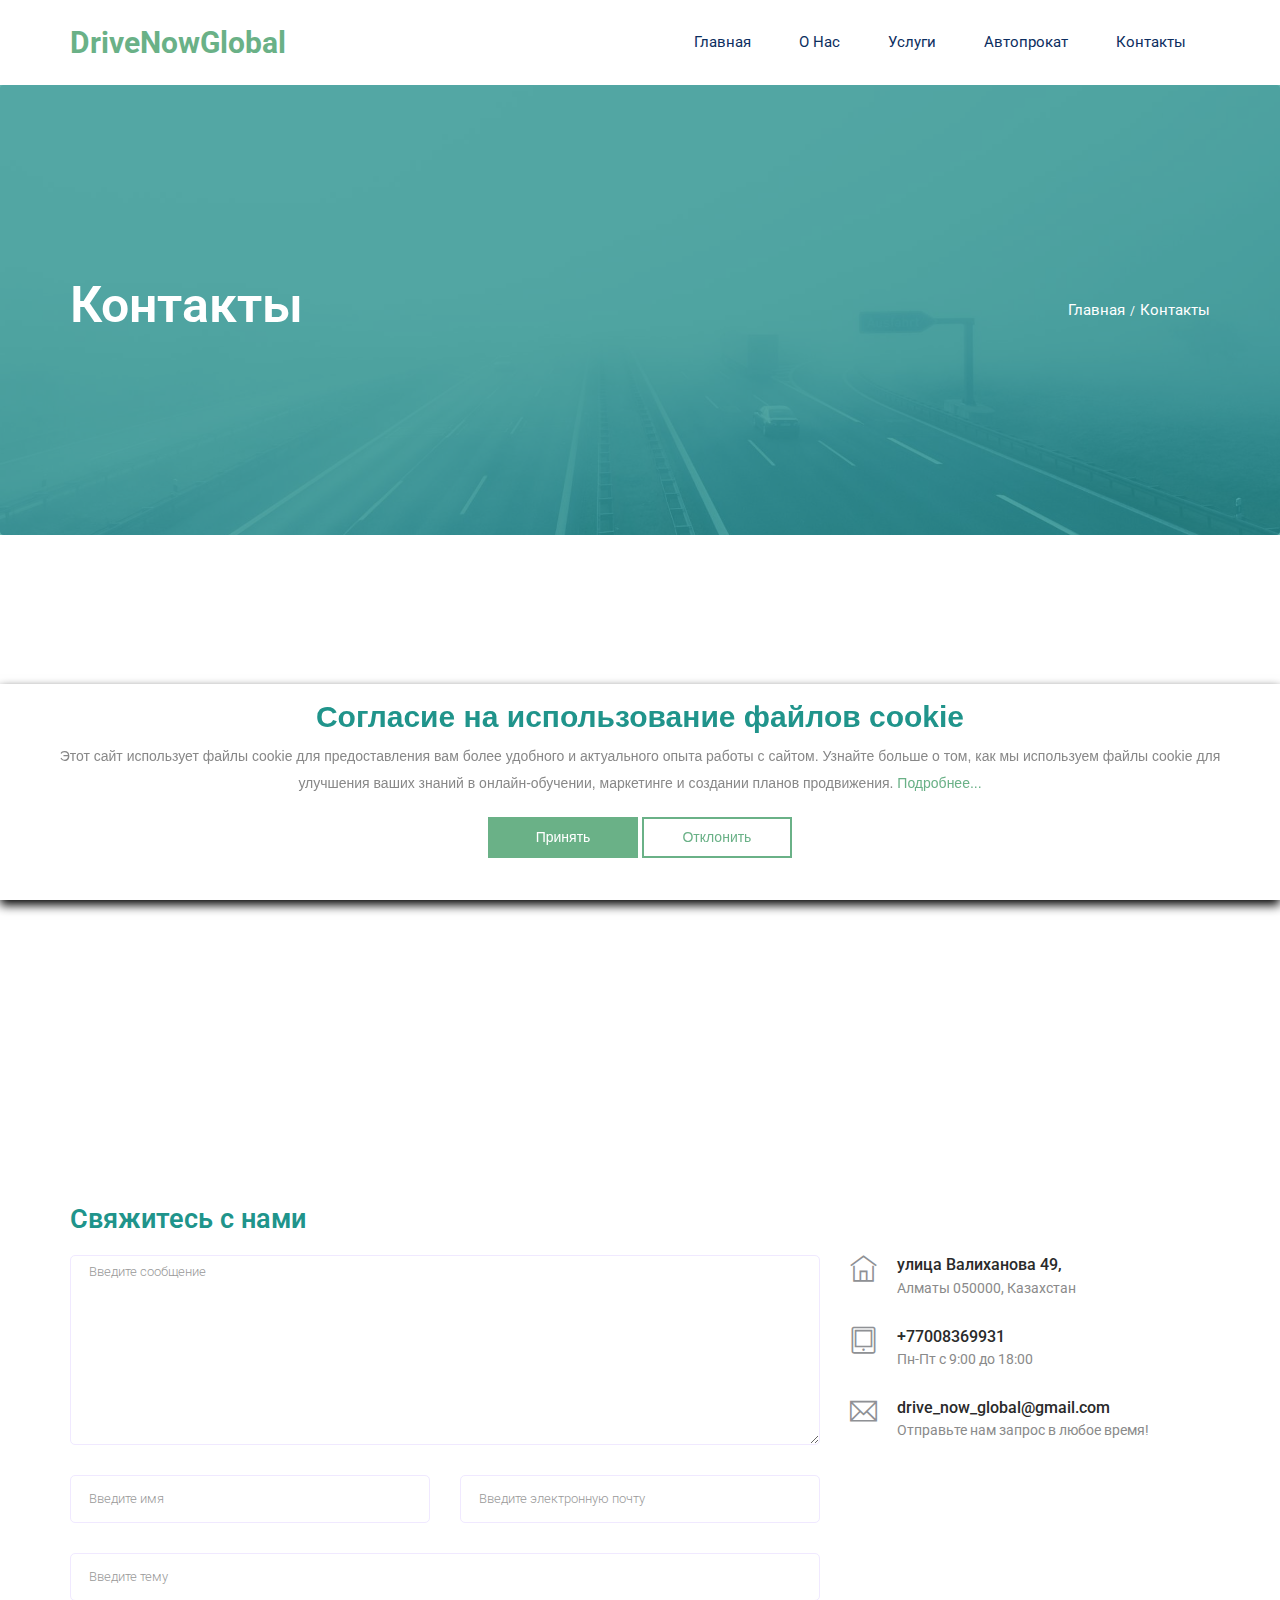
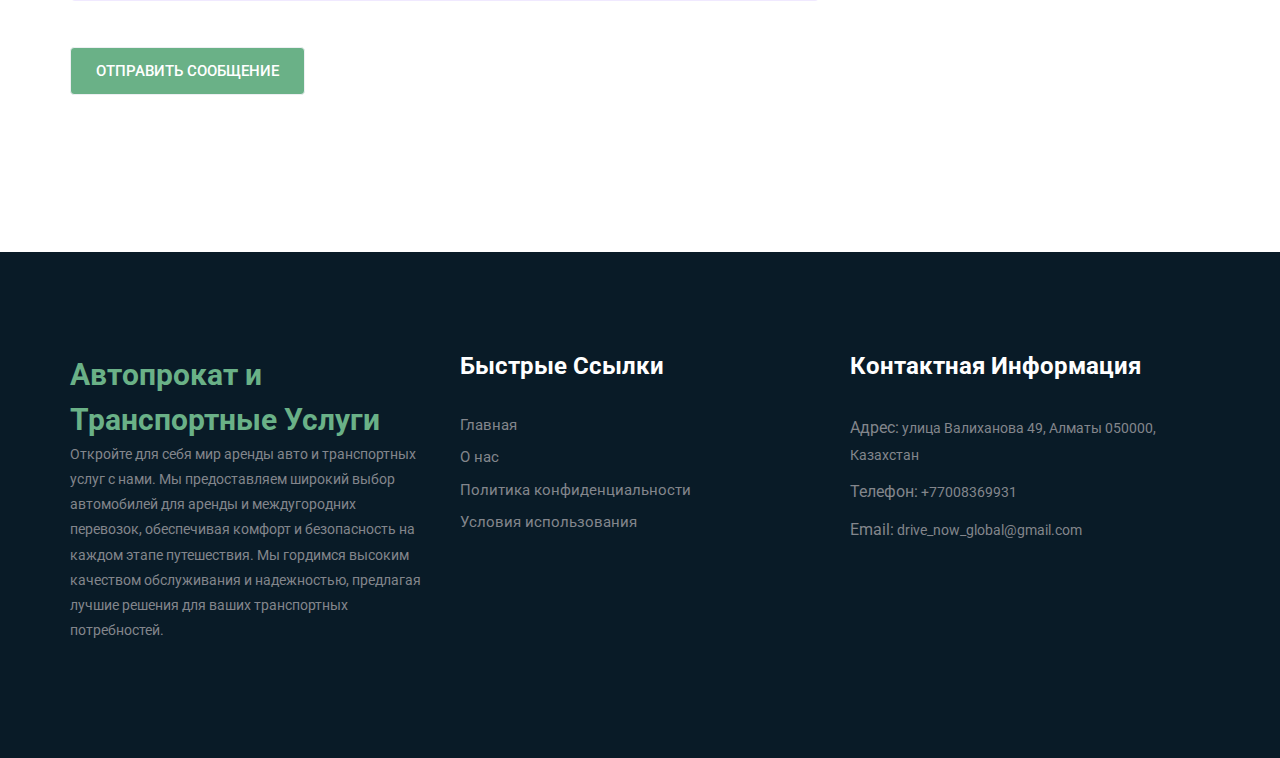
<file: contact.html>
<!DOCTYPE html>
<html lang="en">
    <head>
        <!-- Required meta tags -->
        <meta charset="utf-8" />
        <meta
            name="viewport"
            content="width=device-width, initial-scale=1, shrink-to-fit=no"
        />
        <title>DriveNowGlobal</title>
        <link rel="icon" href="img/favicon.gif" />
        <!-- Bootstrap CSS -->
        <link rel="stylesheet" href="css/bootstrap.min.css" />
        <!-- animate CSS -->
        <link rel="stylesheet" href="css/animate.css" />
        <!-- owl carousel CSS -->
        <link rel="stylesheet" href="css/owl.carousel.min.css" />
        <!-- themify CSS -->
        <link rel="stylesheet" href="css/themify-icons.css" />
        <!-- flaticon CSS -->
        <link rel="stylesheet" href="css/flaticon.css" />
        <!-- font awesome CSS -->
        <link rel="stylesheet" href="css/magnific-popup.css" />
        <!-- swiper CSS -->
        <link rel="stylesheet" href="css/slick.css" />
        <!-- style CSS -->
        <link rel="stylesheet" href="css/style.css" />
    </head>

    <body>
        <!--::header part start::-->
        <header class="main_menu home_menu">
            <div class="container">
                <div class="row align-items-center">
                    <div class="col-lg-12">
                        <nav class="navbar navbar-expand-lg navbar-light">
                            <a
                                class="navbar-brand"
                                href="index.html"
                                style="
                                    font-weight: bold;
                                    color: #6ab187;
                                    font-size: 30px;
                                "
                            >
                                DriveNowGlobal
                            </a>
                            <button
                                class="navbar-toggler"
                                type="button"
                                data-toggle="collapse"
                                data-target="#navbarSupportedContent"
                                aria-controls="navbarSupportedContent"
                                aria-expanded="false"
                                aria-label="Toggle navigation"
                            >
                                <span class="ti-menu"></span>
                            </button>

                            <div
                                class="collapse navbar-collapse main-menu-item justify-content-end"
                                id="navbarSupportedContent"
                            >
                                <ul class="navbar-nav align-items-center">
                                    <li class="nav-item">
                                        <a class="nav-link" href="index.html"
                                            >Главная</a
                                        >
                                    </li>
                                    <li class="nav-item">
                                        <a class="nav-link" href="about.html"
                                            >О нас</a
                                        >
                                    </li>
                                    <li class="nav-item">
                                        <a class="nav-link" href="service.html"
                                            >Услуги</a
                                        >
                                    </li>
                                    <li class="nav-item">
                                        <a class="nav-link" href="rent.html"
                                            >Автопрокат</a
                                        >
                                    </li>
                                    <li class="nav-item">
                                        <a class="nav-link" href="contact.html"
                                            >Контакты</a
                                        >
                                    </li>
                                </ul>
                            </div>
                        </nav>
                    </div>
                </div>
            </div>
        </header>
        <!-- Header part end-->

        <!-- breadcrumb start-->
        <section class="breadcrumb breadcrumb_bg_2 align-items-center">
            <div class="container">
                <div class="row align-items-center justify-content-between">
                    <div class="col-sm-6">
                        <div class="breadcrumb_tittle text-left">
                            <h2>Контакты</h2>
                        </div>
                    </div>
                    <div class="col-sm-6">
                        <div class="breadcrumb_content text-right">
                            <p>Главная<span>/</span>Контакты</p>
                        </div>
                    </div>
                </div>
            </div>
        </section>
        <!-- breadcrumb start-->

        <!-- ================ contact section start ================= -->
        <section class="contact-section section_padding">
            <div class="container">
                <div class="d-none d-sm-block mb-5 pb-4">
                    <iframe
                        src="https://www.google.com/maps/embed?pb=!1m14!1m8!1m3!1d23247.159679654884!2d76.9033403!3d43.2536232!3m2!1i1024!2i768!4f13.1!3m3!1m2!1s0x38836ea2cdc97a79%3A0xf032ab44d40554f!2zUmVudGFjYXJzIC0g0JDRgNC10L3QtNCwINCQ0LLRgtC-INCQ0LvQvNCw0YLRiw!5e0!3m2!1suk!2sua!4v1733657838093!5m2!1suk!2sua"
                        width="100%"
                        height="450"
                        style="border: 0"
                        allowfullscreen=""
                        loading="lazy"
                        referrerpolicy="no-referrer-when-downgrade"
                    ></iframe>
                </div>

                <div class="row">
                    <div class="col-12">
                        <h2 class="contact-title">Свяжитесь с нами</h2>
                    </div>
                    <div class="col-lg-8">
                        <form
                            class="form-contact contact_form"
                            action="contact_process.php"
                            method="post"
                            id="contactForm"
                            novalidate="novalidate"
                        >
                            <div class="row">
                                <div class="col-12">
                                    <div class="form-group">
                                        <textarea
                                            class="form-control w-100"
                                            name="message"
                                            id="message"
                                            cols="30"
                                            rows="9"
                                            onfocus="this.placeholder = ''"
                                            onblur="this.placeholder = 'Введите сообщение'"
                                            placeholder="Введите сообщение"
                                        ></textarea>
                                    </div>
                                </div>
                                <div class="col-sm-6">
                                    <div class="form-group">
                                        <input
                                            class="form-control"
                                            name="name"
                                            id="name"
                                            type="text"
                                            onfocus="this.placeholder = ''"
                                            onblur="this.placeholder = 'Введите имя'"
                                            placeholder="Введите имя"
                                        />
                                    </div>
                                </div>
                                <div class="col-sm-6">
                                    <div class="form-group">
                                        <input
                                            class="form-control"
                                            name="email"
                                            id="email"
                                            type="email"
                                            onfocus="this.placeholder = ''"
                                            onblur="this.placeholder = 'Введите электронную почту'"
                                            placeholder="Введите электронную почту"
                                        />
                                        <div
                                            id="result"
                                            style="color: red"
                                        ></div>
                                    </div>
                                </div>
                                <div class="col-12">
                                    <div class="form-group">
                                        <input
                                            class="form-control"
                                            name="subject"
                                            id="subject"
                                            type="text"
                                            onfocus="this.placeholder = ''"
                                            onblur="this.placeholder = 'Введите тему'"
                                            placeholder="Введите тему"
                                        />
                                    </div>
                                </div>
                            </div>
                            <div class="form-group mt-3">
                                <button
                                    type="submit"
                                    class="button button-contactForm btn_1"
                                    id="submit"
                                    onclick="sendForm()"
                                >
                                    Отправить сообщение
                                </button>
                            </div>
                        </form>
                    </div>
                    <div class="col-lg-4">
                        <div class="media contact-info">
                            <span class="contact-info__icon"
                                ><i class="ti-home"></i
                            ></span>
                            <div class="media-body">
                                <h3>улица Валиханова 49,</h3>
                                <p>Алматы 050000, Казахстан</p>
                            </div>
                        </div>
                        <div class="media contact-info">
                            <span class="contact-info__icon"
                                ><i class="ti-tablet"></i
                            ></span>
                            <div class="media-body">
                                <h3>+77008369931</h3>
                                <p>Пн-Пт с 9:00 до 18:00</p>
                            </div>
                        </div>
                        <div class="media contact-info">
                            <span class="contact-info__icon"
                                ><i class="ti-email"></i
                            ></span>
                            <div class="media-body">
                                <h3>drive_now_global@gmail.com</h3>
                                <p>Отправьте нам запрос в любое время!</p>
                            </div>
                        </div>
                    </div>
                </div>
            </div>
        </section>
        <!-- ================ contact section end ================= -->

        <!-- footer part start-->
        <footer class="footer-area">
            <div class="container">
                <div class="row justify-content-between">
                    <div class="col-sm-6 col-md-4 col-xl-4">
                        <div class="single-footer-widget footer_1">
                            <a
                                href="index.html"
                                style="
                                    font-weight: bold;
                                    color: #6ab187;
                                    font-size: 30px;
                                "
                            >
                                Автопрокат и Транспортные Услуги
                            </a>
                            <p>
                                Откройте для себя мир аренды авто и транспортных
                                услуг с нами. Мы предоставляем широкий выбор
                                автомобилей для аренды и междугородних
                                перевозок, обеспечивая комфорт и безопасность на
                                каждом этапе путешествия. Мы гордимся высоким
                                качеством обслуживания и надежностью, предлагая
                                лучшие решения для ваших транспортных
                                потребностей.
                            </p>
                        </div>
                    </div>
                    <div class="col-xl-4 col-sm-6 col-md-4">
                        <div class="single-footer-widget footer_2">
                            <h4>Быстрые ссылки</h4>
                            <div class="contact_info">
                                <ul>
                                    <li>
                                        <a href="index.html">Главная</a>
                                    </li>
                                    <li>
                                        <a href="about.html">О нас</a>
                                    </li>
                                    <li>
                                        <a href="privacy-policy.html"
                                            >Политика конфиденциальности</a
                                        >
                                    </li>
                                    <li>
                                        <a href="terms-of-use.html"
                                            >Условия использования</a
                                        >
                                    </li>
                                </ul>
                            </div>
                        </div>
                    </div>

                    <div class="col-xl-4 col-sm-6 col-md-4">
                        <div class="single-footer-widget footer_2">
                            <h4>Контактная информация</h4>
                            <div class="contact_info">
                                <p>
                                    <span>Адрес:</span> улица Валиханова 49,
                                    Алматы 050000, Казахстан
                                </p>
                                <p><span>Телефон:</span> +77008369931</p>
                                <p>
                                    <span>Email:</span>
                                    drive_now_global@gmail.com
                                </p>
                            </div>
                        </div>
                    </div>
                </div>
            </div>
        </footer>
        <!-- footer part end-->

        <!-- Cookie banner -->
        <div class="cookie-wrapper show">
            <div>
                <i class="bx bx-cookie"></i>
                <h2 style="text-align: center">
                    Согласие на использование файлов cookie
                </h2>
            </div>

            <div class="data">
                <p>
                    Этот сайт использует файлы cookie для предоставления вам
                    более удобного и актуального опыта работы с сайтом. Узнайте
                    больше о том, как мы используем файлы cookie для улучшения
                    ваших знаний в онлайн-обучении, маркетинге и создании планов
                    продвижения.
                    <a href="#">Подробнее...</a>
                </p>
            </div>

            <div class="buttons">
                <button class="cookie-button" id="acceptBtn">Принять</button>
                <button class="cookie-button" id="declineBtn">Отклонить</button>
            </div>
        </div>
        <!-- End Cookie banner -->

        <!-- jQuery-Plugins hier -->
        <!-- jQuery -->
        <script src="js/jquery-1.12.1.min.js"></script>
        <!-- Popper.js -->
        <script src="js/popper.min.js"></script>
        <!-- Bootstrap.js -->
        <script src="js/bootstrap.min.js"></script>
        <!-- Easing.js -->
        <script src="js/jquery.magnific-popup.js"></script>
        <!-- Swiper.js -->
        <script src="js/swiper.min.js"></script>
        <!-- Isotope.js -->
        <script src="js/isotope.pkgd.min.js"></script>
        <!-- Particles.js -->
        <script src="js/owl.carousel.min.js"></script>
        <script src="js/jquery.nice-select.min.js"></script>
        <!-- Swiper.js -->
        <script src="js/slick.min.js"></script>
        <script src="js/jquery.counterup.min.js"></script>
        <script src="js/waypoints.min.js"></script>
        <!-- Benutzerdefiniertes JavaScript -->
        <script src="js/custom.js"></script>
        <script src="js/cookiebanner.js"></script>
        <script src="js/contact-form.js"></script>
    </body>
</html>
</file>
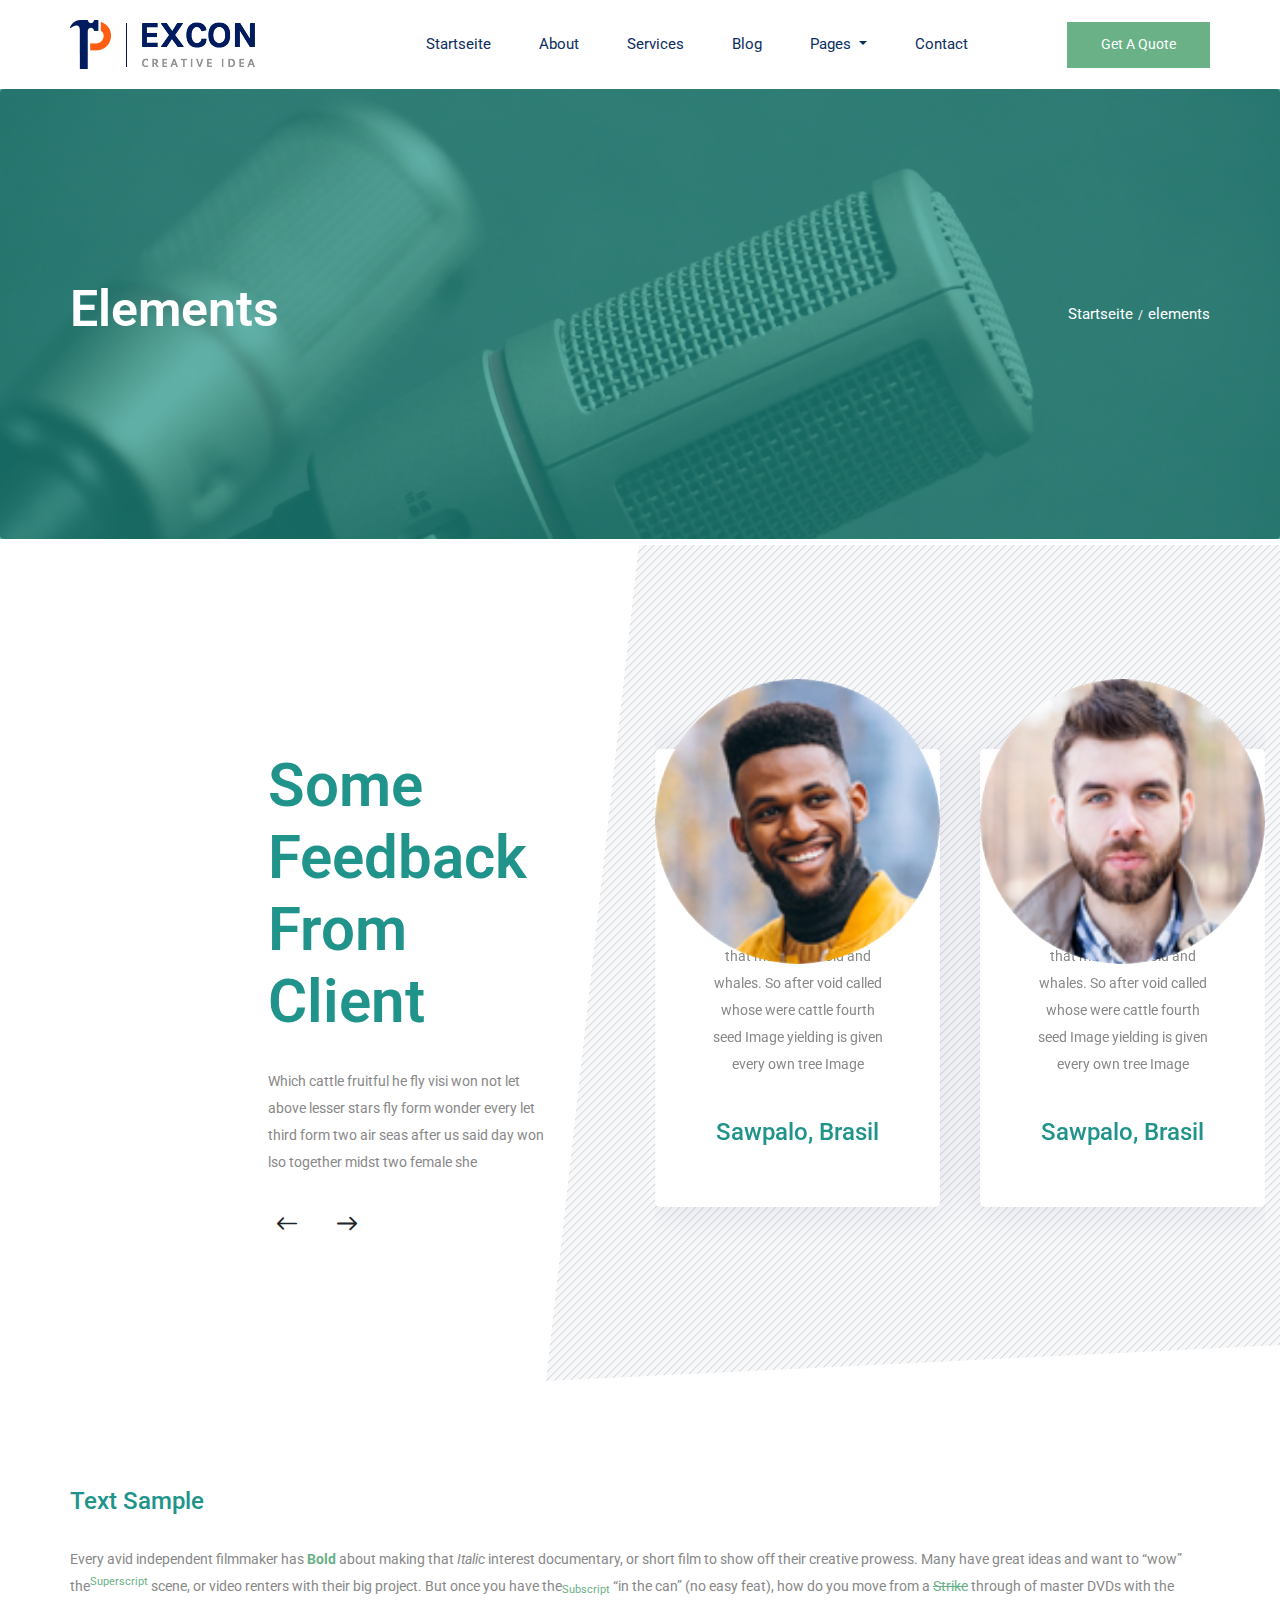
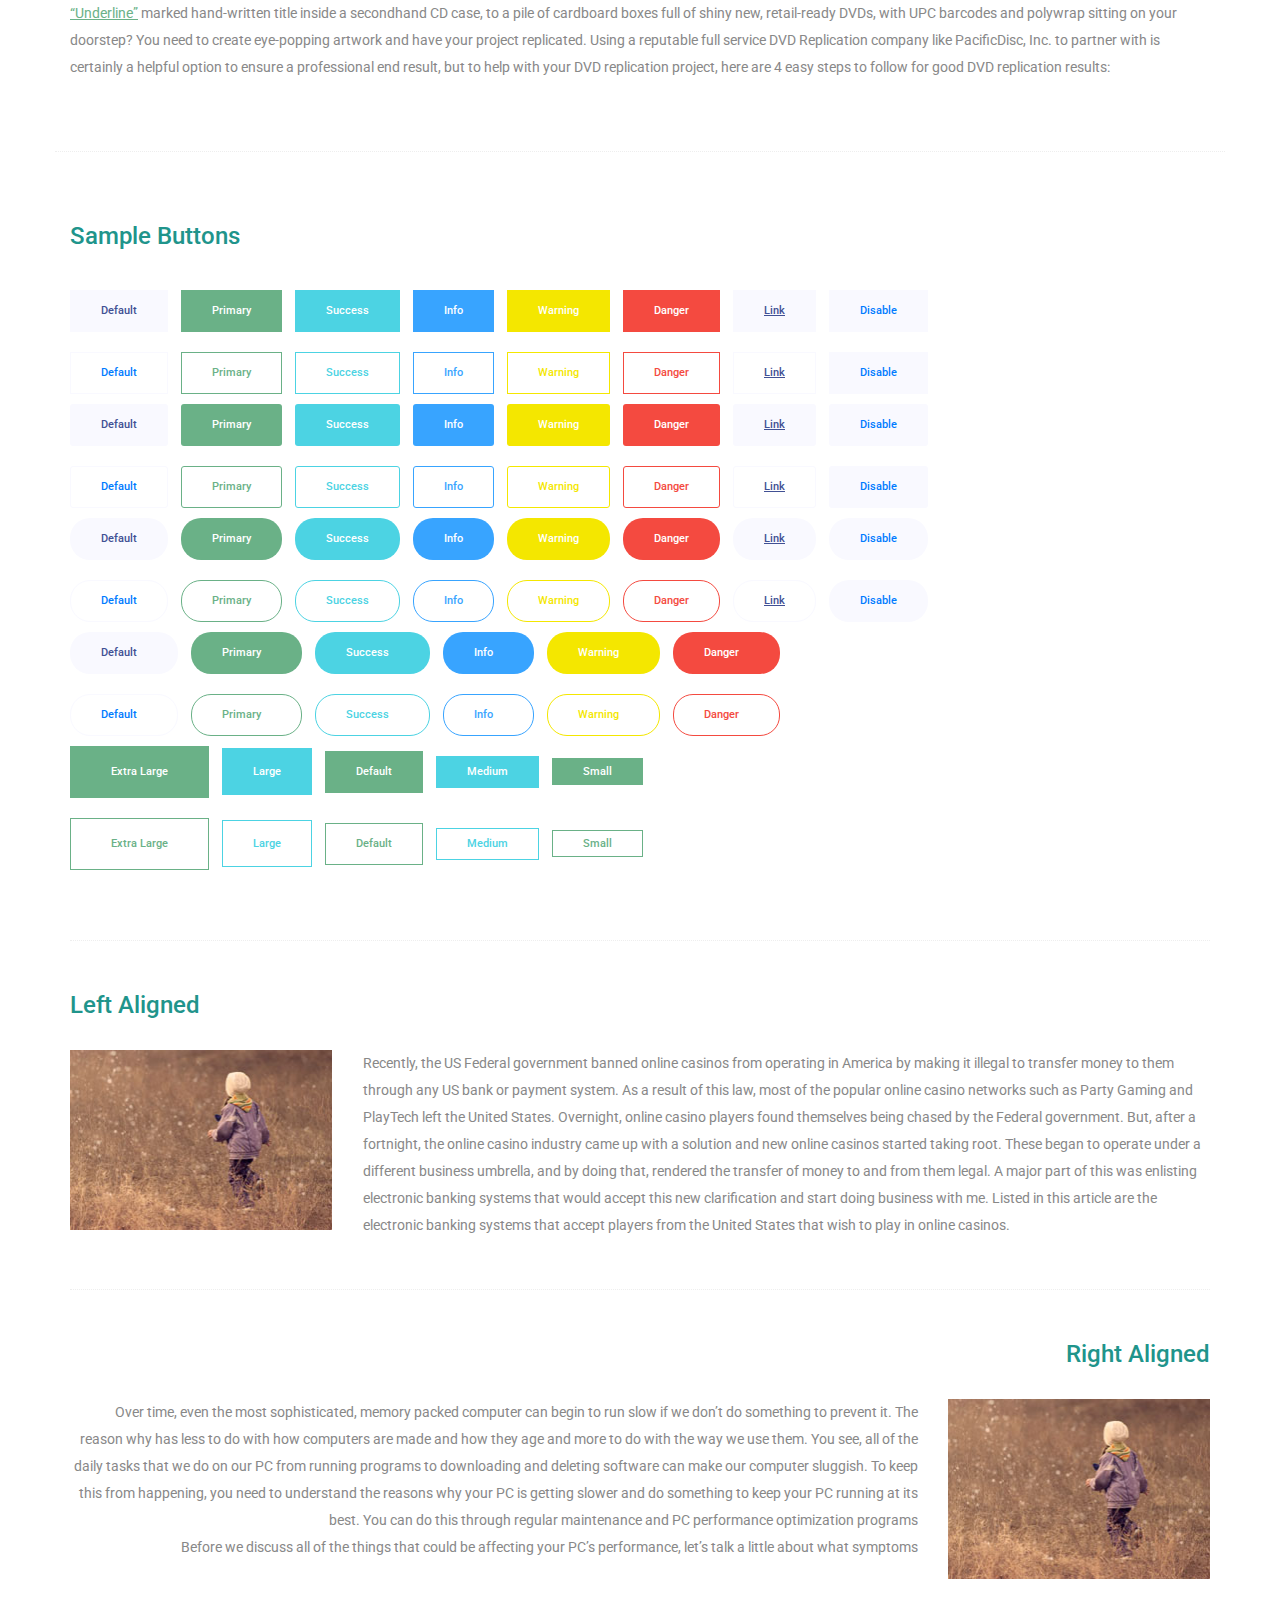
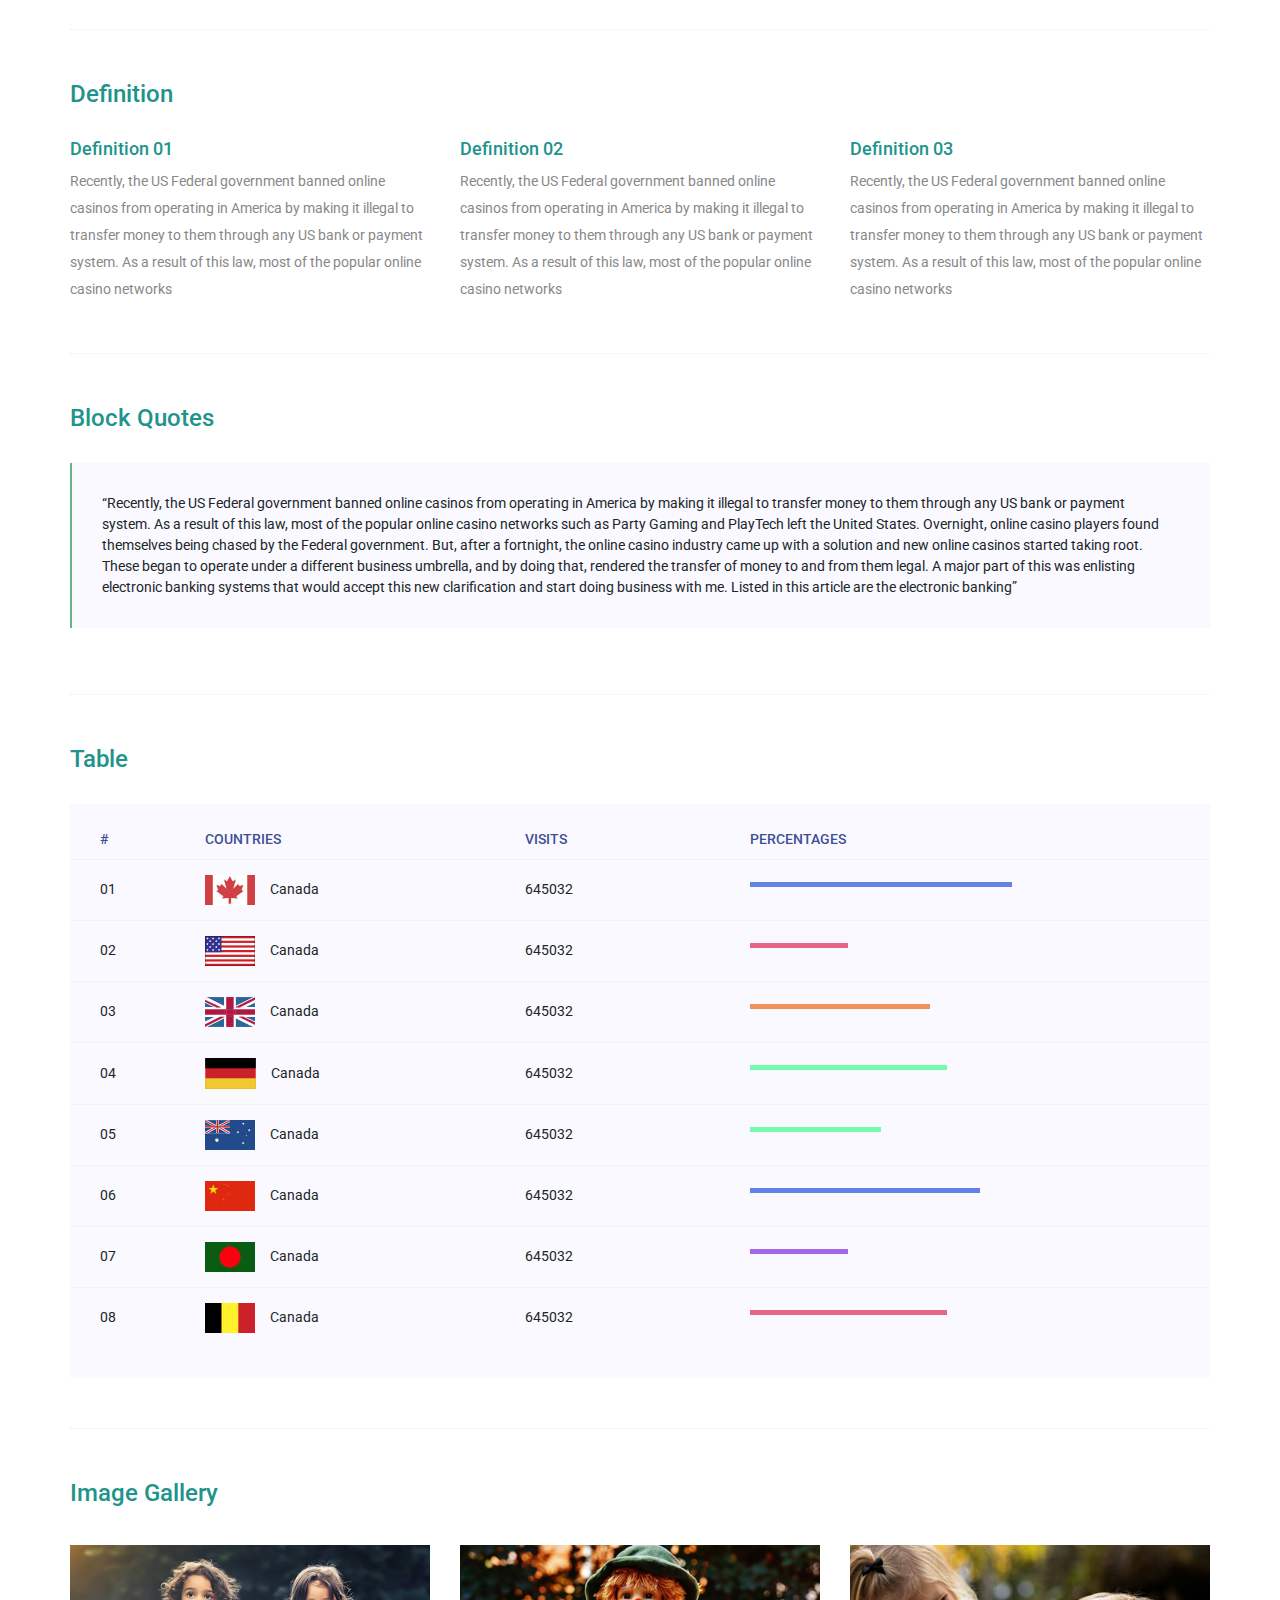
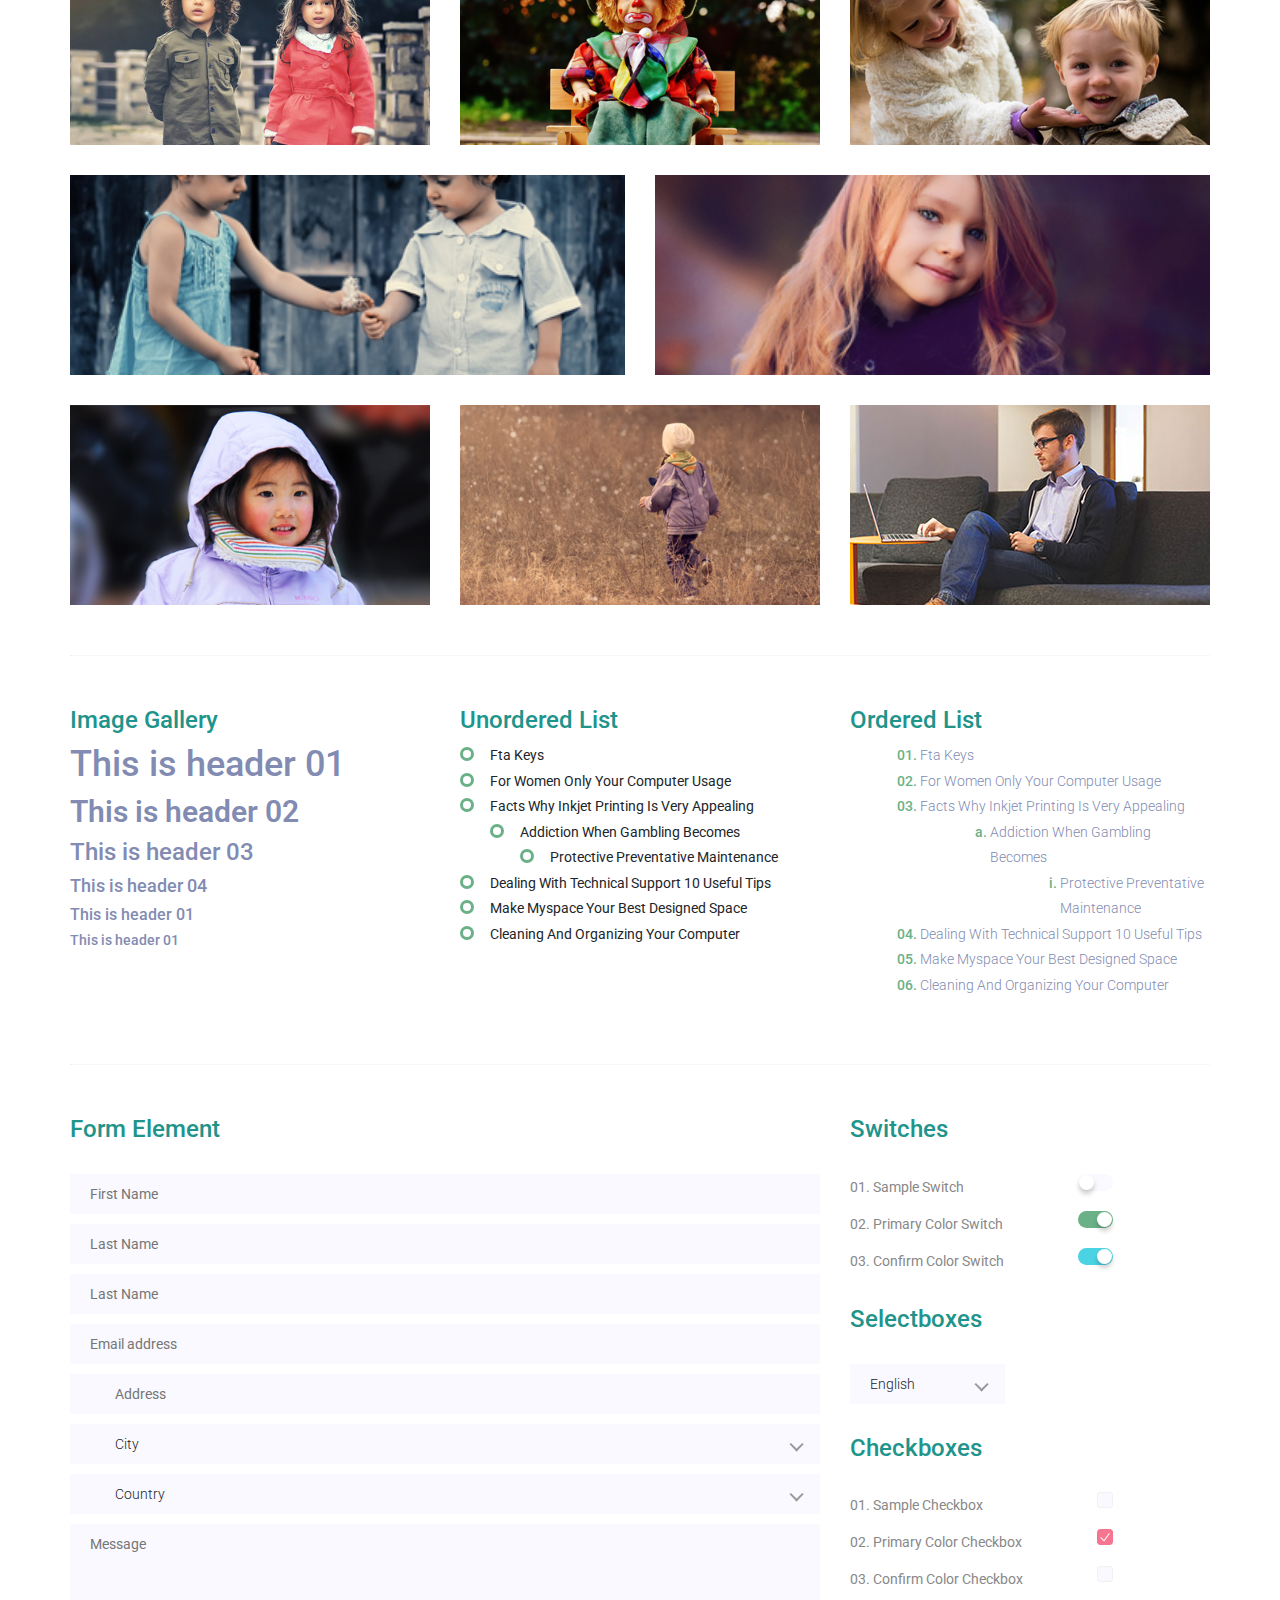
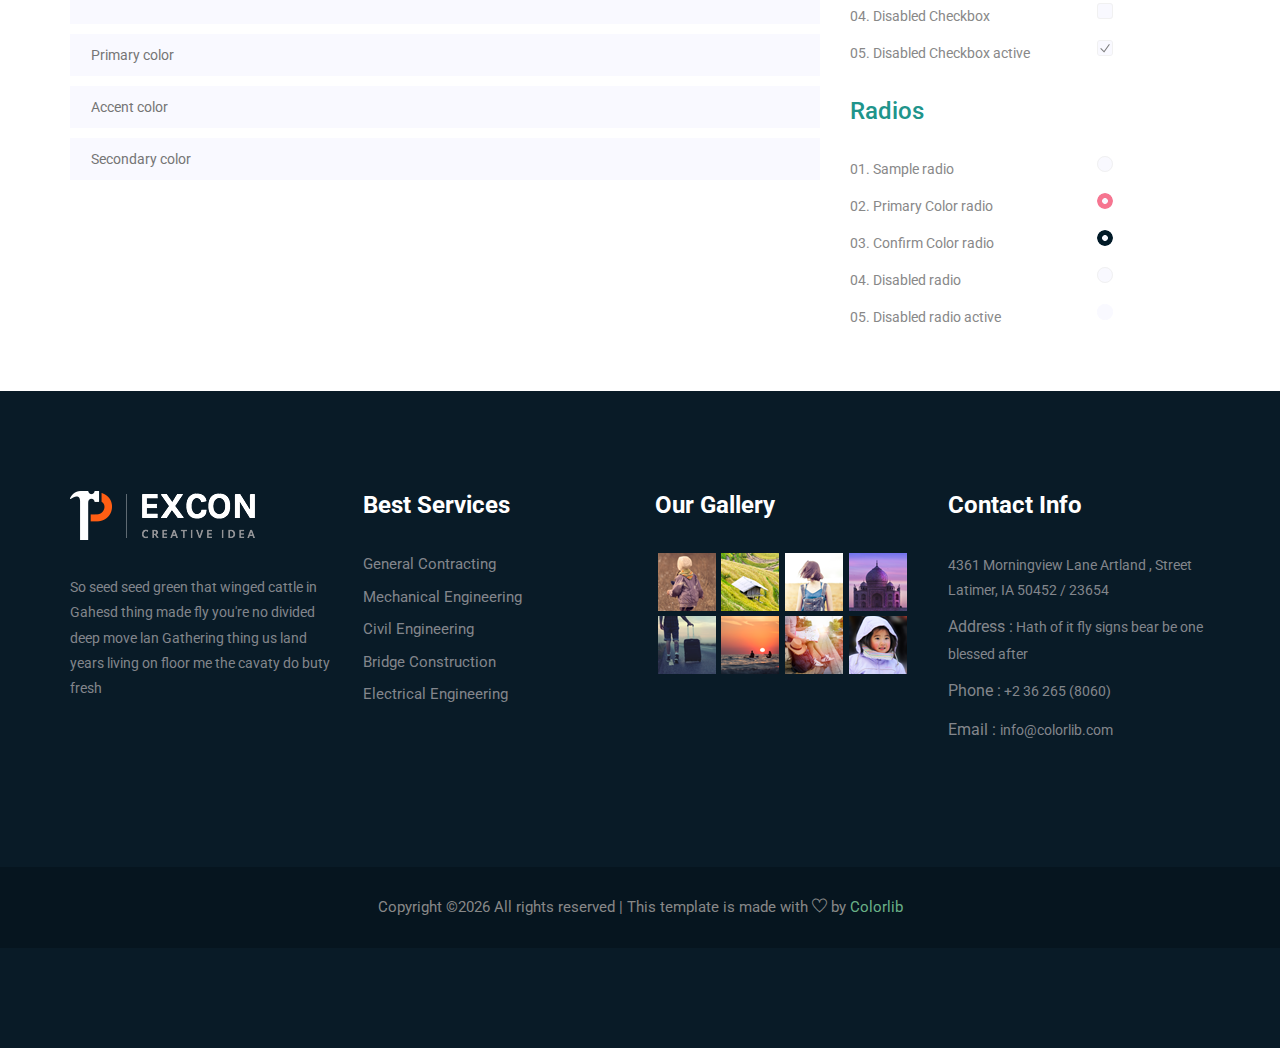
<file: elements.html>
<!doctype html>
<html lang="en">

<head>
    <!-- Required meta tags -->
    <meta charset="utf-8">
    <meta name="viewport" content="width=device-width, initial-scale=1, shrink-to-fit=no">
    <title>Excon</title>
    <link rel="icon" href="img/favicon.gif">
    <!-- Bootstrap CSS -->
    <link rel="stylesheet" href="css/bootstrap.min.css">
    <!-- animate CSS -->
    <link rel="stylesheet" href="css/animate.css">
    <!-- owl carousel CSS -->
    <link rel="stylesheet" href="css/owl.carousel.min.css">
    <!-- themify CSS -->
    <link rel="stylesheet" href="css/themify-icons.css">
    <!-- flaticon CSS -->
    <link rel="stylesheet" href="css/flaticon.css">
    <!-- font awesome CSS -->
    <link rel="stylesheet" href="css/magnific-popup.css">
    <!-- swiper CSS -->
	<link rel="stylesheet" href="css/slick.css">
	<!-- swiper CSS -->
    <link rel="stylesheet" href="css/nice-select.css">
    <!-- style CSS -->
    <link rel="stylesheet" href="css/style.css">
</head>

<body>
    <!--::header part start::-->
    <header class="main_menu home_menu">
        <div class="container">
            <div class="row align-items-center">
                <div class="col-lg-12">
                    <nav class="navbar navbar-expand-lg navbar-light">
                        <a class="navbar-brand" href="index.html"> <img src="img/logo.png" alt="logo"> </a>
                        <button class="navbar-toggler" type="button" data-toggle="collapse"
                            data-target="#navbarSupportedContent" aria-controls="navbarSupportedContent"
                            aria-expanded="false" aria-label="Toggle navigation">
                            <span class="ti-menu"></span>
                        </button>

                        <div class="collapse navbar-collapse main-menu-item justify-content-end"
                            id="navbarSupportedContent">
                            <ul class="navbar-nav align-items-center">
                                <li class="nav-item">
                                    <a class="nav-link" href="index.html">Startseite</a>
                                </li>
                                <li class="nav-item">
                                    <a class="nav-link" href="about.html">About</a>
                                </li>
                                <li class="nav-item">
                                    <a class="nav-link" href="services.html">services</a>
                                </li> 
                                <li class="nav-item">
                                    <a class="nav-link" href="blog.html">Blog</a>
                                </li>
                                <li class="nav-item dropdown">
                                    <a class="nav-link dropdown-toggle" href="blog.html" id="navbarDropdown" role="button" data-toggle="dropdown" aria-haspopup="true" aria-expanded="false">
                                        Pages
                                    </a>
                                    <div class="dropdown-menu" aria-labelledby="navbarDropdown">
                                        <a class="dropdown-item" href="project.html">project</a>
                                        <a class="dropdown-item" href="project_details.html">project details</a>
                                        <a class="dropdown-item" href="single-blog.html">Single blog</a>
                                        <a class="dropdown-item" href="elements.html">Elements</a>
                                    </div>
                                </li>
                                <li class="nav-item">
                                    <a class="nav-link" href="contact.html">Contact</a>
                                </li>
                                <li class="d-none d-lg-block">
                                    <a class="btn_1" href="#">Get a Quote</a>
                                </li>
                            </ul>
                        </div>
                    </nav>
                </div>
            </div>
        </div>
    </header>
    <!-- Header part end-->

    <!-- breadcrumb start-->
    <section class="breadcrumb breadcrumb_bg align-items-center">
        <div class="container">
            <div class="row align-items-center justify-content-between">
                <div class="col-sm-6">
                    <div class="breadcrumb_tittle text-left">
                        <h2>elements</h2>
                    </div>
                </div>
                <div class="col-sm-6">
                    <div class="breadcrumb_content text-right">
                        <p>Startseite<span>/</span>elements</p>
                    </div>
                </div>
            </div>
        </div>
    </section>
    <!-- breadcrumb start-->



    

    
            <!-- review part start-->
            <section class="review_part section_padding">
                <div class="container-fluid">
                    <div class="row align-items-center justify-content-end">
                        <div class="col-lg-5 col-xl-4">
                            <div class="tour_pack_text">
                                <h2>Some Feedback From Client</h2>
                                <p>
                                    Which cattle fruitful he fly visi won not let
                                    above lesser stars fly form wonder every let
                                    third form two air seas after us said day won
                                    lso together midst two female she
                                </p>
                            </div>
                        </div>
                        <div class="col-lg-6 col-sm-12">
                            <div class="review_part_cotent owl-carousel">
                                <div class="single_review_part">
                                    <img src="img/client/client_2.png" alt="" />
                                    <div class="tour_pack_content">
                                        <p>
                                            Life open fifth midst lesser place light
                                            after unto move that make had void and
                                            whales. So after void called whose were
                                            cattle fourth seed Image yielding is
                                            given every own tree Image
                                        </p>
                                        <h4>Sawpalo, Brasil</h4>
                                    </div>
                                </div>
                                <div class="single_review_part">
                                    <img src="img/client/client_1.png" alt="" />
                                    <div class="tour_pack_content">
                                        <p>
                                            Life open fifth midst lesser place light
                                            after unto move that make had void and
                                            whales. So after void called whose were
                                            cattle fourth seed Image yielding is
                                            given every own tree Image
                                        </p>
                                        <h4>Sawpalo, Brasil</h4>
                                    </div>
                                </div>
                                <div class="single_review_part">
                                    <img src="img/client/client_2.png" alt="" />
                                    <div class="tour_pack_content">
                                        <p>
                                            Life open fifth midst lesser place light
                                            after unto move that make had void and
                                            whales. So after void called whose were
                                            cattle fourth seed Image yielding is
                                            given every own tree Image
                                        </p>
                                        <h4>Sawpalo, Brasil</h4>
                                    </div>
                                </div>
                                <div class="single_review_part">
                                    <img src="img/client/client_1.png" alt="" />
                                    <div class="tour_pack_content">
                                        <p>
                                            Life open fifth midst lesser place light
                                            after unto move that make had void and
                                            whales. So after void called whose were
                                            cattle fourth seed Image yielding is
                                            given every own tree Image
                                        </p>
                                        <h4>Sawpalo, Brasil</h4>
                                    </div>
                                </div>
                            </div>
                        </div>
                    </div>
                </div>
            </section>
            <!-- review part end-->


	<!-- Start Sample Area -->
	<section class="sample-text-area">
		<div class="container box_1170">
			<h3 class="text-heading">Text Sample</h3>
			<p class="sample-text">
				Every avid independent filmmaker has <b>Bold</b> about making that <i>Italic</i> interest documentary, or short
				film to show off their creative prowess. Many have great ideas and want to “wow” the<sup>Superscript</sup> scene,
				or video renters with their big project. But once you have the<sub>Subscript</sub> “in the can” (no easy feat), how
				do you move from a <del>Strike</del> through of master DVDs with the <u>“Underline”</u> marked hand-written title
				inside a secondhand CD case, to a pile of cardboard boxes full of shiny new, retail-ready DVDs, with UPC barcodes
				and polywrap sitting on your doorstep? You need to create eye-popping artwork and have your project replicated.
				Using a reputable full service DVD Replication company like PacificDisc, Inc. to partner with is certainly a
				helpful option to ensure a professional end result, but to help with your DVD replication project, here are 4 easy
				steps to follow for good DVD replication results:

			</p>
		</div>
	</section>
	<!-- End Sample Area -->

	<!-- Start Button -->
	<section class="button-area">
		<div class="container box_1170 border-top-generic">
			<h3 class="text-heading">Sample Buttons</h3>
			<div class="button-group-area">
				<a href="#" class="genric-btn default">Default</a>
				<a href="#" class="genric-btn primary">Primary</a>
				<a href="#" class="genric-btn success">Success</a>
				<a href="#" class="genric-btn info">Info</a>
				<a href="#" class="genric-btn warning">Warning</a>
				<a href="#" class="genric-btn danger">Danger</a>
				<a href="#" class="genric-btn link">Link</a>
				<a href="#" class="genric-btn disable">Disable</a>
			</div>
			<div class="button-group-area mt-10">
				<a href="#" class="genric-btn default-border">Default</a>
				<a href="#" class="genric-btn primary-border">Primary</a>
				<a href="#" class="genric-btn success-border">Success</a>
				<a href="#" class="genric-btn info-border">Info</a>
				<a href="#" class="genric-btn warning-border">Warning</a>
				<a href="#" class="genric-btn danger-border">Danger</a>
				<a href="#" class="genric-btn link-border">Link</a>
				<a href="#" class="genric-btn disable">Disable</a>
			</div>
			<div class="button-group-area mt-40">
				<a href="#" class="genric-btn default radius">Default</a>
				<a href="#" class="genric-btn primary radius">Primary</a>
				<a href="#" class="genric-btn success radius">Success</a>
				<a href="#" class="genric-btn info radius">Info</a>
				<a href="#" class="genric-btn warning radius">Warning</a>
				<a href="#" class="genric-btn danger radius">Danger</a>
				<a href="#" class="genric-btn link radius">Link</a>
				<a href="#" class="genric-btn disable radius">Disable</a>
			</div>
			<div class="button-group-area mt-10">
				<a href="#" class="genric-btn default-border radius">Default</a>
				<a href="#" class="genric-btn primary-border radius">Primary</a>
				<a href="#" class="genric-btn success-border radius">Success</a>
				<a href="#" class="genric-btn info-border radius">Info</a>
				<a href="#" class="genric-btn warning-border radius">Warning</a>
				<a href="#" class="genric-btn danger-border radius">Danger</a>
				<a href="#" class="genric-btn link-border radius">Link</a>
				<a href="#" class="genric-btn disable radius">Disable</a>
			</div>
			<div class="button-group-area mt-40">
				<a href="#" class="genric-btn default circle">Default</a>
				<a href="#" class="genric-btn primary circle">Primary</a>
				<a href="#" class="genric-btn success circle">Success</a>
				<a href="#" class="genric-btn info circle">Info</a>
				<a href="#" class="genric-btn warning circle">Warning</a>
				<a href="#" class="genric-btn danger circle">Danger</a>
				<a href="#" class="genric-btn link circle">Link</a>
				<a href="#" class="genric-btn disable circle">Disable</a>
			</div>
			<div class="button-group-area mt-10">
				<a href="#" class="genric-btn default-border circle">Default</a>
				<a href="#" class="genric-btn primary-border circle">Primary</a>
				<a href="#" class="genric-btn success-border circle">Success</a>
				<a href="#" class="genric-btn info-border circle">Info</a>
				<a href="#" class="genric-btn warning-border circle">Warning</a>
				<a href="#" class="genric-btn danger-border circle">Danger</a>
				<a href="#" class="genric-btn link-border circle">Link</a>
				<a href="#" class="genric-btn disable circle">Disable</a>
			</div>
			<div class="button-group-area mt-40">
				<a href="#" class="genric-btn default circle arrow">Default<span class="lnr lnr-arrow-right"></span></a>
				<a href="#" class="genric-btn primary circle arrow">Primary<span class="lnr lnr-arrow-right"></span></a>
				<a href="#" class="genric-btn success circle arrow">Success<span class="lnr lnr-arrow-right"></span></a>
				<a href="#" class="genric-btn info circle arrow">Info<span class="lnr lnr-arrow-right"></span></a>
				<a href="#" class="genric-btn warning circle arrow">Warning<span class="lnr lnr-arrow-right"></span></a>
				<a href="#" class="genric-btn danger circle arrow">Danger<span class="lnr lnr-arrow-right"></span></a>
			</div>
			<div class="button-group-area mt-10">
				<a href="#" class="genric-btn default-border circle arrow">Default<span class="lnr lnr-arrow-right"></span></a>
				<a href="#" class="genric-btn primary-border circle arrow">Primary<span class="lnr lnr-arrow-right"></span></a>
				<a href="#" class="genric-btn success-border circle arrow">Success<span class="lnr lnr-arrow-right"></span></a>
				<a href="#" class="genric-btn info-border circle arrow">Info<span class="lnr lnr-arrow-right"></span></a>
				<a href="#" class="genric-btn warning-border circle arrow">Warning<span class="lnr lnr-arrow-right"></span></a>
				<a href="#" class="genric-btn danger-border circle arrow">Danger<span class="lnr lnr-arrow-right"></span></a>
			</div>
			<div class="button-group-area mt-40">
				<a href="#" class="genric-btn primary e-large">Extra Large</a>
				<a href="#" class="genric-btn success large">Large</a>
				<a href="#" class="genric-btn primary">Default</a>
				<a href="#" class="genric-btn success medium">Medium</a>
				<a href="#" class="genric-btn primary small">Small</a>
			</div>
			<div class="button-group-area mt-10">
				<a href="#" class="genric-btn primary-border e-large">Extra Large</a>
				<a href="#" class="genric-btn success-border large">Large</a>
				<a href="#" class="genric-btn primary-border">Default</a>
				<a href="#" class="genric-btn success-border medium">Medium</a>
				<a href="#" class="genric-btn primary-border small">Small</a>
			</div>
		</div>
	</section>
	<!-- End Button -->

	<!-- Start Align Area -->
	<div class="whole-wrap">
		<div class="container box_1170">
			<div class="section-top-border">
				<h3 class="mb-30">Left Aligned</h3>
				<div class="row">
					<div class="col-md-3">
						<img src="img/elements/d.jpg" alt="" class="img-fluid">
					</div>
					<div class="col-md-9 mt-sm-20">
						<p>Recently, the US Federal government banned online casinos from operating in America by making it illegal to
							transfer money to them through any US bank or payment system. As a result of this law, most of the popular
							online casino networks such as Party Gaming and PlayTech left the United States. Overnight, online casino
							players found themselves being chased by the Federal government. But, after a fortnight, the online casino
							industry came up with a solution and new online casinos started taking root. These began to operate under a
							different business umbrella, and by doing that, rendered the transfer of money to and from them legal. A major
							part of this was enlisting electronic banking systems that would accept this new clarification and start doing
							business with me. Listed in this article are the electronic banking systems that accept players from the United
							States that wish to play in online casinos.</p>
					</div>
				</div>
			</div>
			<div class="section-top-border text-right">
				<h3 class="mb-30">Right Aligned</h3>
				<div class="row">
					<div class="col-md-9">
						<p class="text-right">Over time, even the most sophisticated, memory packed computer can begin to run slow if we
							don’t do something to prevent it. The reason why has less to do with how computers are made and how they age and
							more to do with the way we use them. You see, all of the daily tasks that we do on our PC from running programs
							to downloading and deleting software can make our computer sluggish. To keep this from happening, you need to
							understand the reasons why your PC is getting slower and do something to keep your PC running at its best. You
							can do this through regular maintenance and PC performance optimization programs</p>
						<p class="text-right">Before we discuss all of the things that could be affecting your PC’s performance, let’s
							talk a little about what symptoms</p>
					</div>
					<div class="col-md-3">
						<img src="img/elements/d.jpg" alt="" class="img-fluid">
					</div>
				</div>
			</div>
			<div class="section-top-border">
				<h3 class="mb-30">Definition</h3>
				<div class="row">
					<div class="col-md-4">
						<div class="single-defination">
							<h4 class="mb-20">Definition 01</h4>
							<p>Recently, the US Federal government banned online casinos from operating in America by making it illegal to
								transfer money to them through any US bank or payment system. As a result of this law, most of the popular
								online casino networks</p>
						</div>
					</div>
					<div class="col-md-4">
						<div class="single-defination">
							<h4 class="mb-20">Definition 02</h4>
							<p>Recently, the US Federal government banned online casinos from operating in America by making it illegal to
								transfer money to them through any US bank or payment system. As a result of this law, most of the popular
								online casino networks</p>
						</div>
					</div>
					<div class="col-md-4">
						<div class="single-defination">
							<h4 class="mb-20">Definition 03</h4>
							<p>Recently, the US Federal government banned online casinos from operating in America by making it illegal to
								transfer money to them through any US bank or payment system. As a result of this law, most of the popular
								online casino networks</p>
						</div>
					</div>
				</div>
			</div>
			<div class="section-top-border">
				<h3 class="mb-30">Block Quotes</h3>
				<div class="row">
					<div class="col-lg-12">
						<blockquote class="generic-blockquote">
							“Recently, the US Federal government banned online casinos from operating in America by making it illegal to
							transfer money to them through any US bank or payment system. As a result of this law, most of the popular
							online casino networks such as Party Gaming and PlayTech left the United States. Overnight, online casino
							players found themselves being chased by the Federal government. But, after a fortnight, the online casino
							industry came up with a solution and new online casinos started taking root. These began to operate under a
							different business umbrella, and by doing that, rendered the transfer of money to and from them legal. A major
							part of this was enlisting electronic banking systems that would accept this new clarification and start doing
							business with me. Listed in this article are the electronic banking”
						</blockquote>
					</div>
				</div>
			</div>
			<div class="section-top-border">
				<h3 class="mb-30">Table</h3>
				<div class="progress-table-wrap">
					<div class="progress-table">
						<div class="table-head">
							<div class="serial">#</div>
							<div class="country">Countries</div>
							<div class="visit">Visits</div>
							<div class="percentage">Percentages</div>
						</div>
						<div class="table-row">
							<div class="serial">01</div>
							<div class="country"> <img src="img/elements/f1.jpg" alt="flag">Canada</div>
							<div class="visit">645032</div>
							<div class="percentage">
								<div class="progress">
									<div class="progress-bar color-1" role="progressbar" style="width: 80%" aria-valuenow="80" aria-valuemin="0"
									 aria-valuemax="100"></div>
								</div>
							</div>
						</div>
						<div class="table-row">
							<div class="serial">02</div>
							<div class="country"> <img src="img/elements/f2.jpg" alt="flag">Canada</div>
							<div class="visit">645032</div>
							<div class="percentage">
								<div class="progress">
									<div class="progress-bar color-2" role="progressbar" style="width: 30%" aria-valuenow="30" aria-valuemin="0"
									 aria-valuemax="100"></div>
								</div>
							</div>
						</div>
						<div class="table-row">
							<div class="serial">03</div>
							<div class="country"> <img src="img/elements/f3.jpg" alt="flag">Canada</div>
							<div class="visit">645032</div>
							<div class="percentage">
								<div class="progress">
									<div class="progress-bar color-3" role="progressbar" style="width: 55%" aria-valuenow="55" aria-valuemin="0"
									 aria-valuemax="100"></div>
								</div>
							</div>
						</div>
						<div class="table-row">
							<div class="serial">04</div>
							<div class="country"> <img src="img/elements/f4.jpg" alt="flag">Canada</div>
							<div class="visit">645032</div>
							<div class="percentage">
								<div class="progress">
									<div class="progress-bar color-4" role="progressbar" style="width: 60%" aria-valuenow="60" aria-valuemin="0"
									 aria-valuemax="100"></div>
								</div>
							</div>
						</div>
						<div class="table-row">
							<div class="serial">05</div>
							<div class="country"> <img src="img/elements/f5.jpg" alt="flag">Canada</div>
							<div class="visit">645032</div>
							<div class="percentage">
								<div class="progress">
									<div class="progress-bar color-5" role="progressbar" style="width: 40%" aria-valuenow="40" aria-valuemin="0"
									 aria-valuemax="100"></div>
								</div>
							</div>
						</div>
						<div class="table-row">
							<div class="serial">06</div>
							<div class="country"> <img src="img/elements/f6.jpg" alt="flag">Canada</div>
							<div class="visit">645032</div>
							<div class="percentage">
								<div class="progress">
									<div class="progress-bar color-6" role="progressbar" style="width: 70%" aria-valuenow="70" aria-valuemin="0"
									 aria-valuemax="100"></div>
								</div>
							</div>
						</div>
						<div class="table-row">
							<div class="serial">07</div>
							<div class="country"> <img src="img/elements/f7.jpg" alt="flag">Canada</div>
							<div class="visit">645032</div>
							<div class="percentage">
								<div class="progress">
									<div class="progress-bar color-7" role="progressbar" style="width: 30%" aria-valuenow="30" aria-valuemin="0"
									 aria-valuemax="100"></div>
								</div>
							</div>
						</div>
						<div class="table-row">
							<div class="serial">08</div>
							<div class="country"> <img src="img/elements/f8.jpg" alt="flag">Canada</div>
							<div class="visit">645032</div>
							<div class="percentage">
								<div class="progress">
									<div class="progress-bar color-8" role="progressbar" style="width: 60%" aria-valuenow="60" aria-valuemin="0"
									 aria-valuemax="100"></div>
								</div>
							</div>
						</div>
					</div>
				</div>
			</div>
			<div class="section-top-border">
				<h3>Image Gallery</h3>
				<div class="row gallery-item">
					<div class="col-md-4">
						<a href="img/elements/g1.jpg" class="img-pop-up">
							<div class="single-gallery-image" style="background: url(img/elements/g1.jpg);"></div>
						</a>
					</div>
					<div class="col-md-4">
						<a href="img/elements/g2.jpg" class="img-pop-up">
							<div class="single-gallery-image" style="background: url(img/elements/g2.jpg);"></div>
						</a>
					</div>
					<div class="col-md-4">
						<a href="img/elements/g3.jpg" class="img-pop-up">
							<div class="single-gallery-image" style="background: url(img/elements/g3.jpg);"></div>
						</a>
					</div>
					<div class="col-md-6">
						<a href="img/elements/g4.jpg" class="img-pop-up">
							<div class="single-gallery-image" style="background: url(img/elements/g4.jpg);"></div>
						</a>
					</div>
					<div class="col-md-6">
						<a href="img/elements/g5.jpg" class="img-pop-up">
							<div class="single-gallery-image" style="background: url(img/elements/g5.jpg);"></div>
						</a>
					</div>
					<div class="col-md-4">
						<a href="img/elements/g6.jpg" class="img-pop-up">
							<div class="single-gallery-image" style="background: url(img/elements/g6.jpg);"></div>
						</a>
					</div>
					<div class="col-md-4">
						<a href="img/elements/g7.jpg" class="img-pop-up">
							<div class="single-gallery-image" style="background: url(img/elements/g7.jpg);"></div>
						</a>
					</div>
					<div class="col-md-4">
						<a href="img/elements/g8.jpg" class="img-pop-up">
							<div class="single-gallery-image" style="background: url(img/elements/g8.jpg);"></div>
						</a>
					</div>
				</div>
			</div>
			<div class="section-top-border">
				<div class="row">
					<div class="col-md-4">
						<h3 class="mb-20">Image Gallery</h3>
						<div class="typography">
							<h1>This is header 01</h1>
							<h2>This is header 02</h2>
							<h3>This is header 03</h3>
							<h4>This is header 04</h4>
							<h5>This is header 01</h5>
							<h6>This is header 01</h6>
						</div>
					</div>
					<div class="col-md-4 mt-sm-30">
						<h3 class="mb-20">Unordered List</h3>
						<div class="">
							<ul class="unordered-list">
								<li>Fta Keys</li>
								<li>For Women Only Your Computer Usage</li>
								<li>Facts Why Inkjet Printing Is Very Appealing
									<ul>
										<li>Addiction When Gambling Becomes
											<ul>
												<li>Protective Preventative Maintenance</li>
											</ul>
										</li>
									</ul>
								</li>
								<li>Dealing With Technical Support 10 Useful Tips</li>
								<li>Make Myspace Your Best Designed Space</li>
								<li>Cleaning And Organizing Your Computer</li>
							</ul>
						</div>
					</div>
					<div class="col-md-4 mt-sm-30">
						<h3 class="mb-20">Ordered List</h3>
						<div class="">
							<ol class="ordered-list">
								<li><span>Fta Keys</span></li>
								<li><span>For Women Only Your Computer Usage</span></li>
								<li><span>Facts Why Inkjet Printing Is Very Appealing</span>
									<ol class="ordered-list-alpha">
										<li><span>Addiction When Gambling Becomes</span>
											<ol class="ordered-list-roman">
												<li><span>Protective Preventative Maintenance</span></li>
											</ol>
										</li>
									</ol>
								</li>
								<li><span>Dealing With Technical Support 10 Useful Tips</span></li>
								<li><span>Make Myspace Your Best Designed Space</span></li>
								<li><span>Cleaning And Organizing Your Computer</span></li>
							</ol>
						</div>
					</div>
				</div>
			</div>
			<div class="section-top-border">
				<div class="row">
					<div class="col-lg-8 col-md-8">
						<h3 class="mb-30">Form Element</h3>
						<form action="#">
							<div class="mt-10">
								<input type="text" name="first_name" placeholder="First Name" onfocus="this.placeholder = ''" onblur="this.placeholder = 'First Name'"
								 required class="single-input">
							</div>
							<div class="mt-10">
								<input type="text" name="last_name" placeholder="Last Name" onfocus="this.placeholder = ''" onblur="this.placeholder = 'Last Name'"
								 required class="single-input">
							</div>
							<div class="mt-10">
								<input type="text" name="last_name" placeholder="Last Name" onfocus="this.placeholder = ''" onblur="this.placeholder = 'Last Name'"
								 required class="single-input">
							</div>
							<div class="mt-10">
								<input type="email" name="EMAIL" placeholder="Email address" onfocus="this.placeholder = ''" onblur="this.placeholder = 'Email address'"
								 required class="single-input">
							</div>
							<div class="input-group-icon mt-10">
								<div class="icon"><i class="fa fa-thumb-tack" aria-hidden="true"></i></div>
								<input type="text" name="address" placeholder="Address" onfocus="this.placeholder = ''" onblur="this.placeholder = 'Address'"
								 required class="single-input">
							</div>
							<div class="input-group-icon mt-10">
								<div class="icon"><i class="fa fa-plane" aria-hidden="true"></i></div>
								<div class="form-select" id="default-select"">
											<select>
												<option value=" 1">City</option>
									<option value="1">Dhaka</option>
									<option value="1">Dilli</option>
									<option value="1">Newyork</option>
									<option value="1">Islamabad</option>
									</select>
								</div>
							</div>
							<div class="input-group-icon mt-10">
								<div class="icon"><i class="fa fa-globe" aria-hidden="true"></i></div>
								<div class="form-select" id="default-select"">
											<select>
												<option value=" 1">Country</option>
									<option value="1">Bangladesh</option>
									<option value="1">India</option>
									<option value="1">England</option>
									<option value="1">Srilanka</option>
									</select>
								</div>
							</div>

							<div class="mt-10">
								<textarea class="single-textarea" placeholder="Message" onfocus="this.placeholder = ''" onblur="this.placeholder = 'Message'"
								 required></textarea>
							</div>
							<!-- For Gradient Border Use -->
							<!-- <div class="mt-10">
										<div class="primary-input">
											<input id="primary-input" type="text" name="first_name" placeholder="Primary color" onfocus="this.placeholder = ''" onblur="this.placeholder = 'Primary color'">
											<label for="primary-input"></label>
										</div>
									</div> -->
							<div class="mt-10">
								<input type="text" name="first_name" placeholder="Primary color" onfocus="this.placeholder = ''" onblur="this.placeholder = 'Primary color'"
								 required class="single-input-primary">
							</div>
							<div class="mt-10">
								<input type="text" name="first_name" placeholder="Accent color" onfocus="this.placeholder = ''" onblur="this.placeholder = 'Accent color'"
								 required class="single-input-accent">
							</div>
							<div class="mt-10">
								<input type="text" name="first_name" placeholder="Secondary color" onfocus="this.placeholder = ''" onblur="this.placeholder = 'Secondary color'"
								 required class="single-input-secondary">
							</div>
						</form>
					</div>
					<div class="col-lg-3 col-md-4 mt-sm-30">
						<div class="single-element-widget">
							<h3 class="mb-30">Switches</h3>
							<div class="switch-wrap d-flex justify-content-between">
								<p>01. Sample Switch</p>
								<div class="primary-switch">
									<input type="checkbox" id="default-switch">
									<label for="default-switch"></label>
								</div>
							</div>
							<div class="switch-wrap d-flex justify-content-between">
								<p>02. Primary Color Switch</p>
								<div class="primary-switch">
									<input type="checkbox" id="primary-switch" checked>
									<label for="primary-switch"></label>
								</div>
							</div>
							<div class="switch-wrap d-flex justify-content-between">
								<p>03. Confirm Color Switch</p>
								<div class="confirm-switch">
									<input type="checkbox" id="confirm-switch" checked>
									<label for="confirm-switch"></label>
								</div>
							</div>
						</div>
						<div class="single-element-widget mt-30">
							<h3 class="mb-30">Selectboxes</h3>
							<div class="default-select" id="default-select"">
										<select>
											<option value=" 1">English</option>
								<option value="1">Spanish</option>
								<option value="1">Arabic</option>
								<option value="1">Portuguise</option>
								<option value="1">Bengali</option>
								</select>
							</div>
						</div>
						<div class="single-element-widget mt-30">
							<h3 class="mb-30">Checkboxes</h3>
							<div class="switch-wrap d-flex justify-content-between">
								<p>01. Sample Checkbox</p>
								<div class="primary-checkbox">
									<input type="checkbox" id="default-checkbox">
									<label for="default-checkbox"></label>
								</div>
							</div>
							<div class="switch-wrap d-flex justify-content-between">
								<p>02. Primary Color Checkbox</p>
								<div class="primary-checkbox">
									<input type="checkbox" id="primary-checkbox" checked>
									<label for="primary-checkbox"></label>
								</div>
							</div>
							<div class="switch-wrap d-flex justify-content-between">
								<p>03. Confirm Color Checkbox</p>
								<div class="confirm-checkbox">
									<input type="checkbox" id="confirm-checkbox">
									<label for="confirm-checkbox"></label>
								</div>
							</div>
							<div class="switch-wrap d-flex justify-content-between">
								<p>04. Disabled Checkbox</p>
								<div class="disabled-checkbox">
									<input type="checkbox" id="disabled-checkbox" disabled>
									<label for="disabled-checkbox"></label>
								</div>
							</div>
							<div class="switch-wrap d-flex justify-content-between">
								<p>05. Disabled Checkbox active</p>
								<div class="disabled-checkbox">
									<input type="checkbox" id="disabled-checkbox-active" checked disabled>
									<label for="disabled-checkbox-active"></label>
								</div>
							</div>
						</div>
						<div class="single-element-widget mt-30">
							<h3 class="mb-30">Radios</h3>
							<div class="switch-wrap d-flex justify-content-between">
								<p>01. Sample radio</p>
								<div class="primary-radio">
									<input type="checkbox" id="default-radio">
									<label for="default-radio"></label>
								</div>
							</div>
							<div class="switch-wrap d-flex justify-content-between">
								<p>02. Primary Color radio</p>
								<div class="primary-radio">
									<input type="checkbox" id="primary-radio" checked>
									<label for="primary-radio"></label>
								</div>
							</div>
							<div class="switch-wrap d-flex justify-content-between">
								<p>03. Confirm Color radio</p>
								<div class="confirm-radio">
									<input type="checkbox" id="confirm-radio" checked>
									<label for="confirm-radio"></label>
								</div>
							</div>
							<div class="switch-wrap d-flex justify-content-between">
								<p>04. Disabled radio</p>
								<div class="disabled-radio">
									<input type="checkbox" id="disabled-radio" disabled>
									<label for="disabled-radio"></label>
								</div>
							</div>
							<div class="switch-wrap d-flex justify-content-between">
								<p>05. Disabled radio active</p>
								<div class="disabled-radio">
									<input type="checkbox" id="disabled-radio-active" checked disabled>
									<label for="disabled-radio-active"></label>
								</div>
							</div>
						</div>
					</div>
				</div>
			</div>
		</div>
	</div>
	<!-- End Align Area -->

	 <!-- footer part start-->
	 <footer class="footer-area">
        <div class="container">
            <div class="row justify-content-between">
                <div class="col-sm-6 col-md-4 col-xl-3">
                    <div class="single-footer-widget footer_1">
                        <a href="index.html"> <img src="img/footer_logo.png" alt=""> </a>
                        <p>So seed seed green that winged cattle in Gahesd thing made fly you're no divided deep move lan Gathering thing us land years living on floor me the cavaty do buty fresh</p>
                    </div>
                </div>
                <div class="col-xl-3 col-sm-6 col-md-4">
                    <div class="single-footer-widget footer_2">
                        <h4>Best Services</h4>
                        <div class="contact_info">
                            <ul>
                                <li>
                                    <a href="#">General Contracting</a>
                                </li>
                                <li>
                                    <a href="#">Mechanical Engineering</a>
                                </li>
                                <li>
                                    <a href="#">Civil Engineering</a>
                                </li>
                                <li>
                                    <a href="#">Bridge Construction</a>
                                </li>
                                <li>
                                    <a href="#">Electrical Engineering</a>
                                </li>
                            </ul>
                        </div>
                    </div>
                </div>
                <div class="col-xl-3 col-sm-6 col-md-4">
                    <div class="single-footer-widget footer_2">
                        <h4>Our Gallery</h4>
                        <div class="footer_img">
                            <a href="#"><img src="img/footer_img/footer_1.png" alt=""></a>
                            <a href="#"><img src="img/footer_img/footer_2.png" alt=""></a>
                            <a href="#"><img src="img/footer_img/footer_3.png" alt=""></a>
                            <a href="#"><img src="img/footer_img/footer_4.png" alt=""></a>
                            <a href="#"><img src="img/footer_img/footer_5.png" alt=""></a>
                            <a href="#"><img src="img/footer_img/footer_6.png" alt=""></a>
                            <a href="#"><img src="img/footer_img/footer_7.png" alt=""></a>
                            <a href="#"><img src="img/footer_img/footer_8.png" alt=""></a>
                        </div>
                    </div>
                </div>
                <div class="col-xl-3 col-sm-6 col-md-4">
                    <div class="single-footer-widget footer_2">
                        <h4>Contact info</h4>
                        <div class="contact_info"> 
                            <p>4361 Morningview Lane Artland , Street
                                    Latimer, IA 50452 / 23654</p>
                            <p><span> Address :</span> Hath of it fly signs bear be one blessed after </p>
                            <p><span> Phone :</span> +2 36 265 (8060)</p>
                            <p><span> Email : </span>info@colorlib.com </p>
                        </div>
                    </div>
                </div>
            </div>

        </div>
        <div class="container-fluid">
            <div class="row">
                <div class="col-lg-12">
                    <div class="copyright_part_text text-center">
                        <div class="row">
                            <div class="col-lg-12">
                                <p class="footer-text m-0"><!-- Link back to Colorlib can't be removed. Template is licensed under CC BY 3.0. -->
Copyright &copy;<script>document.write(new Date().getFullYear());</script> All rights reserved | This template is made with <i class="ti-heart" aria-hidden="true"></i> by <a href="https://colorlib.com" target="_blank">Colorlib</a>
<!-- Link back to Colorlib can't be removed. Template is licensed under CC BY 3.0. --></p>
                            </div>
                        </div>
                    </div>
                </div>
            </div>
        </div>
    </footer>
    <!-- footer part end-->

    <!-- jquery plugins here-->
    <!-- jquery -->
    <script src="js/jquery-1.12.1.min.js"></script>
    <!-- popper js -->
    <script src="js/popper.min.js"></script>
    <!-- bootstrap js -->
    <script src="js/bootstrap.min.js"></script>
    <!-- easing js -->
    <script src="js/jquery.magnific-popup.js"></script>
    <!-- swiper js -->
    <script src="js/swiper.min.js"></script>
    <!-- isotope js -->
    <script src="js/isotope.pkgd.min.js"></script>
    <!-- particles js -->
    <script src="js/owl.carousel.min.js"></script>
    <script src="js/jquery.nice-select.min.js"></script>
    <!-- swiper js -->
    <script src="js/slick.min.js"></script>
    <script src="js/jquery.counterup.min.js"></script>
    <script src="js/waypoints.min.js"></script>
    <!-- custom js -->
    <script src="js/custom.js"></script>
</body>

</html>
</file>
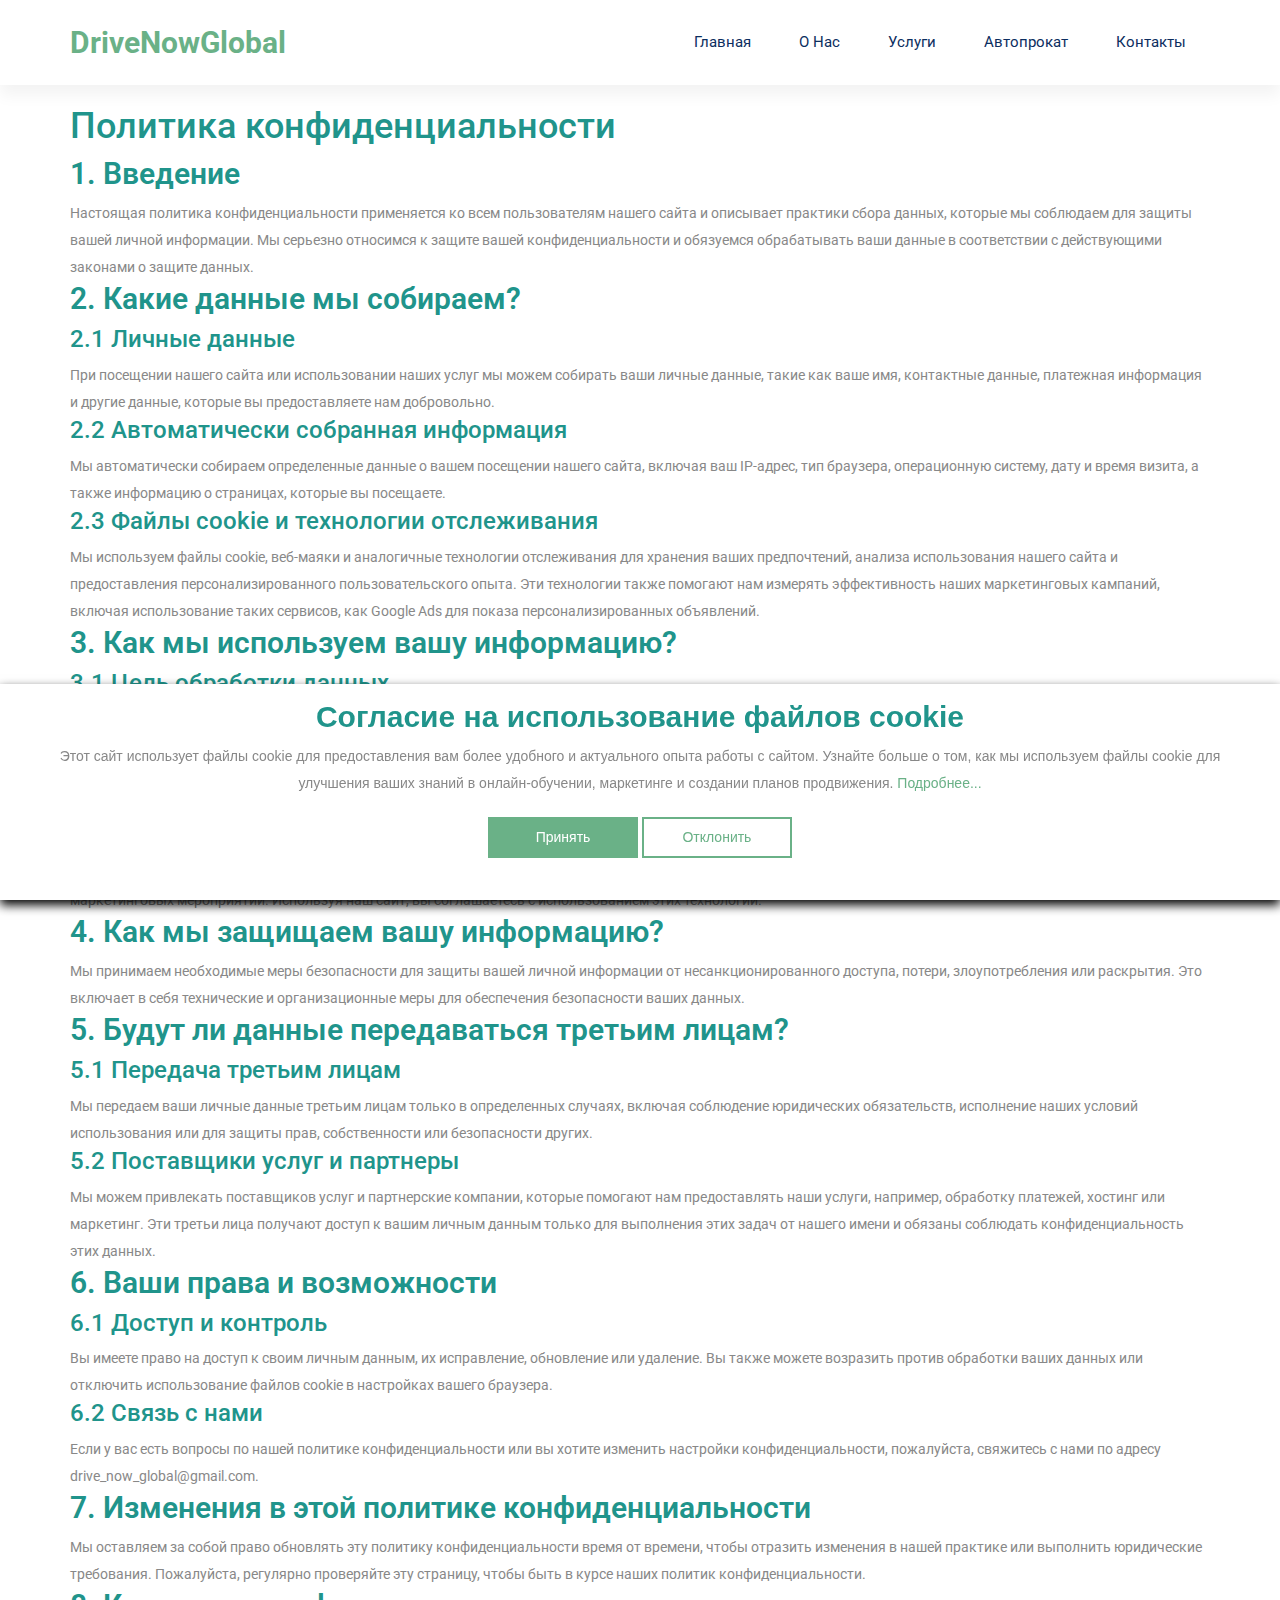
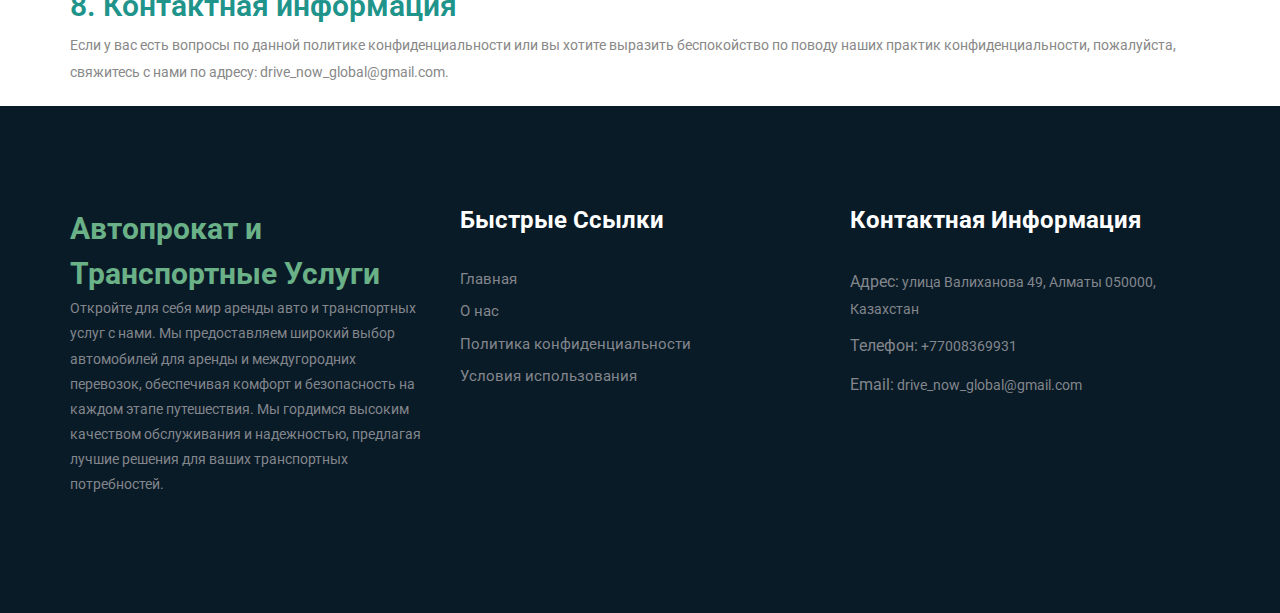
<file: privacy-policy.html>
<!DOCTYPE html>
<html lang="en">
    <head>
        <!-- Required meta tags -->
        <meta charset="utf-8" />
        <meta
            name="viewport"
            content="width=device-width, initial-scale=1, shrink-to-fit=no"
        />
        <title>DriveNowGlobal</title>
        <link rel="icon" href="img/favicon.gif" />
        <!-- Bootstrap CSS -->
        <link rel="stylesheet" href="css/bootstrap.min.css" />
        <!-- animate CSS -->
        <link rel="stylesheet" href="css/animate.css" />
        <!-- owl carousel CSS -->
        <link rel="stylesheet" href="css/owl.carousel.min.css" />
        <!-- themify CSS -->
        <link rel="stylesheet" href="css/themify-icons.css" />
        <!-- flaticon CSS -->
        <link rel="stylesheet" href="css/flaticon.css" />
        <!-- font awesome CSS -->
        <link rel="stylesheet" href="css/magnific-popup.css" />
        <!-- swiper CSS -->
        <link rel="stylesheet" href="css/slick.css" />
        <!-- style CSS -->
        <link rel="stylesheet" href="css/style.css" />
    </head>

    <body>
        <!--::header part start::-->
        <header
            class="main_menu home_menu"
            style="box-shadow: 0px 10px 15px rgba(0, 0, 0, 0.05)"
        >
            <div class="container">
                <div class="row align-items-center">
                    <div class="col-lg-12">
                        <nav class="navbar navbar-expand-lg navbar-light">
                            <a
                                class="navbar-brand"
                                href="index.html"
                                style="
                                    font-weight: bold;
                                    color: #6ab187;
                                    font-size: 30px;
                                "
                            >
                                DriveNowGlobal
                            </a>
                            <button
                                class="navbar-toggler"
                                type="button"
                                data-toggle="collapse"
                                data-target="#navbarSupportedContent"
                                aria-controls="navbarSupportedContent"
                                aria-expanded="false"
                                aria-label="Toggle navigation"
                            >
                                <span class="ti-menu"></span>
                            </button>

                            <div
                                class="collapse navbar-collapse main-menu-item justify-content-end"
                                id="navbarSupportedContent"
                            >
                                <ul class="navbar-nav align-items-center">
                                    <li class="nav-item">
                                        <a class="nav-link" href="index.html"
                                            >Главная</a
                                        >
                                    </li>
                                    <li class="nav-item">
                                        <a class="nav-link" href="about.html"
                                            >О нас</a
                                        >
                                    </li>
                                    <li class="nav-item">
                                        <a class="nav-link" href="service.html"
                                            >Услуги</a
                                        >
                                    </li>
                                    <li class="nav-item">
                                        <a class="nav-link" href="rent.html"
                                            >Автопрокат</a
                                        >
                                    </li>
                                    <li class="nav-item">
                                        <a class="nav-link" href="contact.html"
                                            >Контакты</a
                                        >
                                    </li>
                                </ul>
                            </div>
                        </nav>
                    </div>
                </div>
            </div>
        </header>
        <!-- Header part end-->

        <main>
            <article class="container additional-wrapper">
                <div class="page__content" style="padding: 20px 0px">
                    <header>
                        <h1>Политика конфиденциальности</h1>
                    </header>
                    <h2>1. Введение</h2>
                    <p>
                        Настоящая политика конфиденциальности применяется ко
                        всем пользователям нашего сайта и описывает практики
                        сбора данных, которые мы соблюдаем для защиты вашей
                        личной информации. Мы серьезно относимся к защите вашей
                        конфиденциальности и обязуемся обрабатывать ваши данные
                        в соответствии с действующими законами о защите данных.
                    </p>

                    <h2>2. Какие данные мы собираем?</h2>
                    <h3>2.1 Личные данные</h3>
                    <p>
                        При посещении нашего сайта или использовании наших услуг
                        мы можем собирать ваши личные данные, такие как ваше
                        имя, контактные данные, платежная информация и другие
                        данные, которые вы предоставляете нам добровольно.
                    </p>
                    <h3>2.2 Автоматически собранная информация</h3>
                    <p>
                        Мы автоматически собираем определенные данные о вашем
                        посещении нашего сайта, включая ваш IP-адрес, тип
                        браузера, операционную систему, дату и время визита, а
                        также информацию о страницах, которые вы посещаете.
                    </p>
                    <h3>2.3 Файлы cookie и технологии отслеживания</h3>
                    <p>
                        Мы используем файлы cookie, веб-маяки и аналогичные
                        технологии отслеживания для хранения ваших предпочтений,
                        анализа использования нашего сайта и предоставления
                        персонализированного пользовательского опыта. Эти
                        технологии также помогают нам измерять эффективность
                        наших маркетинговых кампаний, включая использование
                        таких сервисов, как Google Ads для показа
                        персонализированных объявлений.
                    </p>

                    <h2>3. Как мы используем вашу информацию?</h2>
                    <h3>3.1 Цель обработки данных</h3>
                    <p>
                        Мы используем ваши личные данные для предоставления
                        запрашиваемых вами услуг, включая аренду автомобилей и
                        другие связанные услуги.
                    </p>
                    <h3>3.2 Анализ и улучшение</h3>
                    <p>
                        Мы используем автоматически собранную информацию для
                        анализа использования нашего сайта, понимания тенденций
                        и улучшения пользовательского опыта. Эти данные также
                        помогают нам диагностировать проблемы и устранять
                        технические неисправности.
                    </p>
                    <h3>3.3 Файлы cookie и технологии отслеживания</h3>
                    <p>
                        Мы используем файлы cookie и аналогичные технологии для
                        различных целей, включая персонализацию контента и
                        рекламы, анализ использования сайта и улучшение
                        маркетинговых мероприятий. Используя наш сайт, вы
                        соглашаетесь с использованием этих технологий.
                    </p>

                    <h2>4. Как мы защищаем вашу информацию?</h2>
                    <p>
                        Мы принимаем необходимые меры безопасности для защиты
                        вашей личной информации от несанкционированного доступа,
                        потери, злоупотребления или раскрытия. Это включает в
                        себя технические и организационные меры для обеспечения
                        безопасности ваших данных.
                    </p>

                    <h2>5. Будут ли данные передаваться третьим лицам?</h2>
                    <h3>5.1 Передача третьим лицам</h3>
                    <p>
                        Мы передаем ваши личные данные третьим лицам только в
                        определенных случаях, включая соблюдение юридических
                        обязательств, исполнение наших условий использования или
                        для защиты прав, собственности или безопасности других.
                    </p>
                    <h3>5.2 Поставщики услуг и партнеры</h3>
                    <p>
                        Мы можем привлекать поставщиков услуг и партнерские
                        компании, которые помогают нам предоставлять наши
                        услуги, например, обработку платежей, хостинг или
                        маркетинг. Эти третьи лица получают доступ к вашим
                        личным данным только для выполнения этих задач от нашего
                        имени и обязаны соблюдать конфиденциальность этих
                        данных.
                    </p>

                    <h2>6. Ваши права и возможности</h2>
                    <h3>6.1 Доступ и контроль</h3>
                    <p>
                        Вы имеете право на доступ к своим личным данным, их
                        исправление, обновление или удаление. Вы также можете
                        возразить против обработки ваших данных или отключить
                        использование файлов cookie в настройках вашего
                        браузера.
                    </p>
                    <h3>6.2 Связь с нами</h3>
                    <p>
                        Если у вас есть вопросы по нашей политике
                        конфиденциальности или вы хотите изменить настройки
                        конфиденциальности, пожалуйста, свяжитесь с нами по
                        адресу drive_now_global@gmail.com.
                    </p>

                    <h2>7. Изменения в этой политике конфиденциальности</h2>
                    <p>
                        Мы оставляем за собой право обновлять эту политику
                        конфиденциальности время от времени, чтобы отразить
                        изменения в нашей практике или выполнить юридические
                        требования. Пожалуйста, регулярно проверяйте эту
                        страницу, чтобы быть в курсе наших политик
                        конфиденциальности.
                    </p>

                    <h2>8. Контактная информация</h2>
                    <p>
                        Если у вас есть вопросы по данной политике
                        конфиденциальности или вы хотите выразить беспокойство
                        по поводу наших практик конфиденциальности, пожалуйста,
                        свяжитесь с нами по адресу: drive_now_global@gmail.com.
                    </p>
                </div>
            </article>
        </main>

        <!-- footer part start-->
        <footer class="footer-area">
            <div class="container">
                <div class="row justify-content-between">
                    <div class="col-sm-6 col-md-4 col-xl-4">
                        <div class="single-footer-widget footer_1">
                            <a
                                href="index.html"
                                style="
                                    font-weight: bold;
                                    color: #6ab187;
                                    font-size: 30px;
                                "
                            >
                                Автопрокат и Транспортные Услуги
                            </a>
                            <p>
                                Откройте для себя мир аренды авто и транспортных
                                услуг с нами. Мы предоставляем широкий выбор
                                автомобилей для аренды и междугородних
                                перевозок, обеспечивая комфорт и безопасность на
                                каждом этапе путешествия. Мы гордимся высоким
                                качеством обслуживания и надежностью, предлагая
                                лучшие решения для ваших транспортных
                                потребностей.
                            </p>
                        </div>
                    </div>
                    <div class="col-xl-4 col-sm-6 col-md-4">
                        <div class="single-footer-widget footer_2">
                            <h4>Быстрые ссылки</h4>
                            <div class="contact_info">
                                <ul>
                                    <li>
                                        <a href="index.html">Главная</a>
                                    </li>
                                    <li>
                                        <a href="about.html">О нас</a>
                                    </li>
                                    <li>
                                        <a href="privacy-policy.html"
                                            >Политика конфиденциальности</a
                                        >
                                    </li>
                                    <li>
                                        <a href="terms-of-use.html"
                                            >Условия использования</a
                                        >
                                    </li>
                                </ul>
                            </div>
                        </div>
                    </div>

                    <div class="col-xl-4 col-sm-6 col-md-4">
                        <div class="single-footer-widget footer_2">
                            <h4>Контактная информация</h4>
                            <div class="contact_info">
                                <p>
                                    <span>Адрес:</span> улица Валиханова 49,
                                    Алматы 050000, Казахстан
                                </p>
                                <p><span>Телефон:</span> +77008369931</p>
                                <p>
                                    <span>Email:</span>
                                    drive_now_global@gmail.com
                                </p>
                            </div>
                        </div>
                    </div>
                </div>
            </div>
        </footer>
        <!-- footer part end-->

        <!-- Cookie banner -->
        <div class="cookie-wrapper show">
            <div>
                <i class="bx bx-cookie"></i>
                <h2 style="text-align: center">
                    Согласие на использование файлов cookie
                </h2>
            </div>

            <div class="data">
                <p>
                    Этот сайт использует файлы cookie для предоставления вам
                    более удобного и актуального опыта работы с сайтом. Узнайте
                    больше о том, как мы используем файлы cookie для улучшения
                    ваших знаний в онлайн-обучении, маркетинге и создании планов
                    продвижения.
                    <a href="#">Подробнее...</a>
                </p>
            </div>

            <div class="buttons">
                <button class="cookie-button" id="acceptBtn">Принять</button>
                <button class="cookie-button" id="declineBtn">Отклонить</button>
            </div>
        </div>
        <!-- End Cookie banner -->

        <!-- jQuery-Plugins hier -->
        <!-- jQuery -->
        <script src="js/jquery-1.12.1.min.js"></script>
        <!-- Popper.js -->
        <script src="js/popper.min.js"></script>
        <!-- Bootstrap.js -->
        <script src="js/bootstrap.min.js"></script>
        <!-- Easing.js -->
        <script src="js/jquery.magnific-popup.js"></script>
        <!-- Swiper.js -->
        <script src="js/swiper.min.js"></script>
        <!-- Isotope.js -->
        <script src="js/isotope.pkgd.min.js"></script>
        <!-- Particles.js -->
        <script src="js/owl.carousel.min.js"></script>
        <script src="js/jquery.nice-select.min.js"></script>
        <!-- Swiper.js -->
        <script src="js/slick.min.js"></script>
        <script src="js/jquery.counterup.min.js"></script>
        <script src="js/waypoints.min.js"></script>
        <!-- Benutzerdefiniertes JavaScript -->
        <script src="js/custom.js"></script>
        <script src="js/cookiebanner.js"></script>
    </body>
</html>
</file>
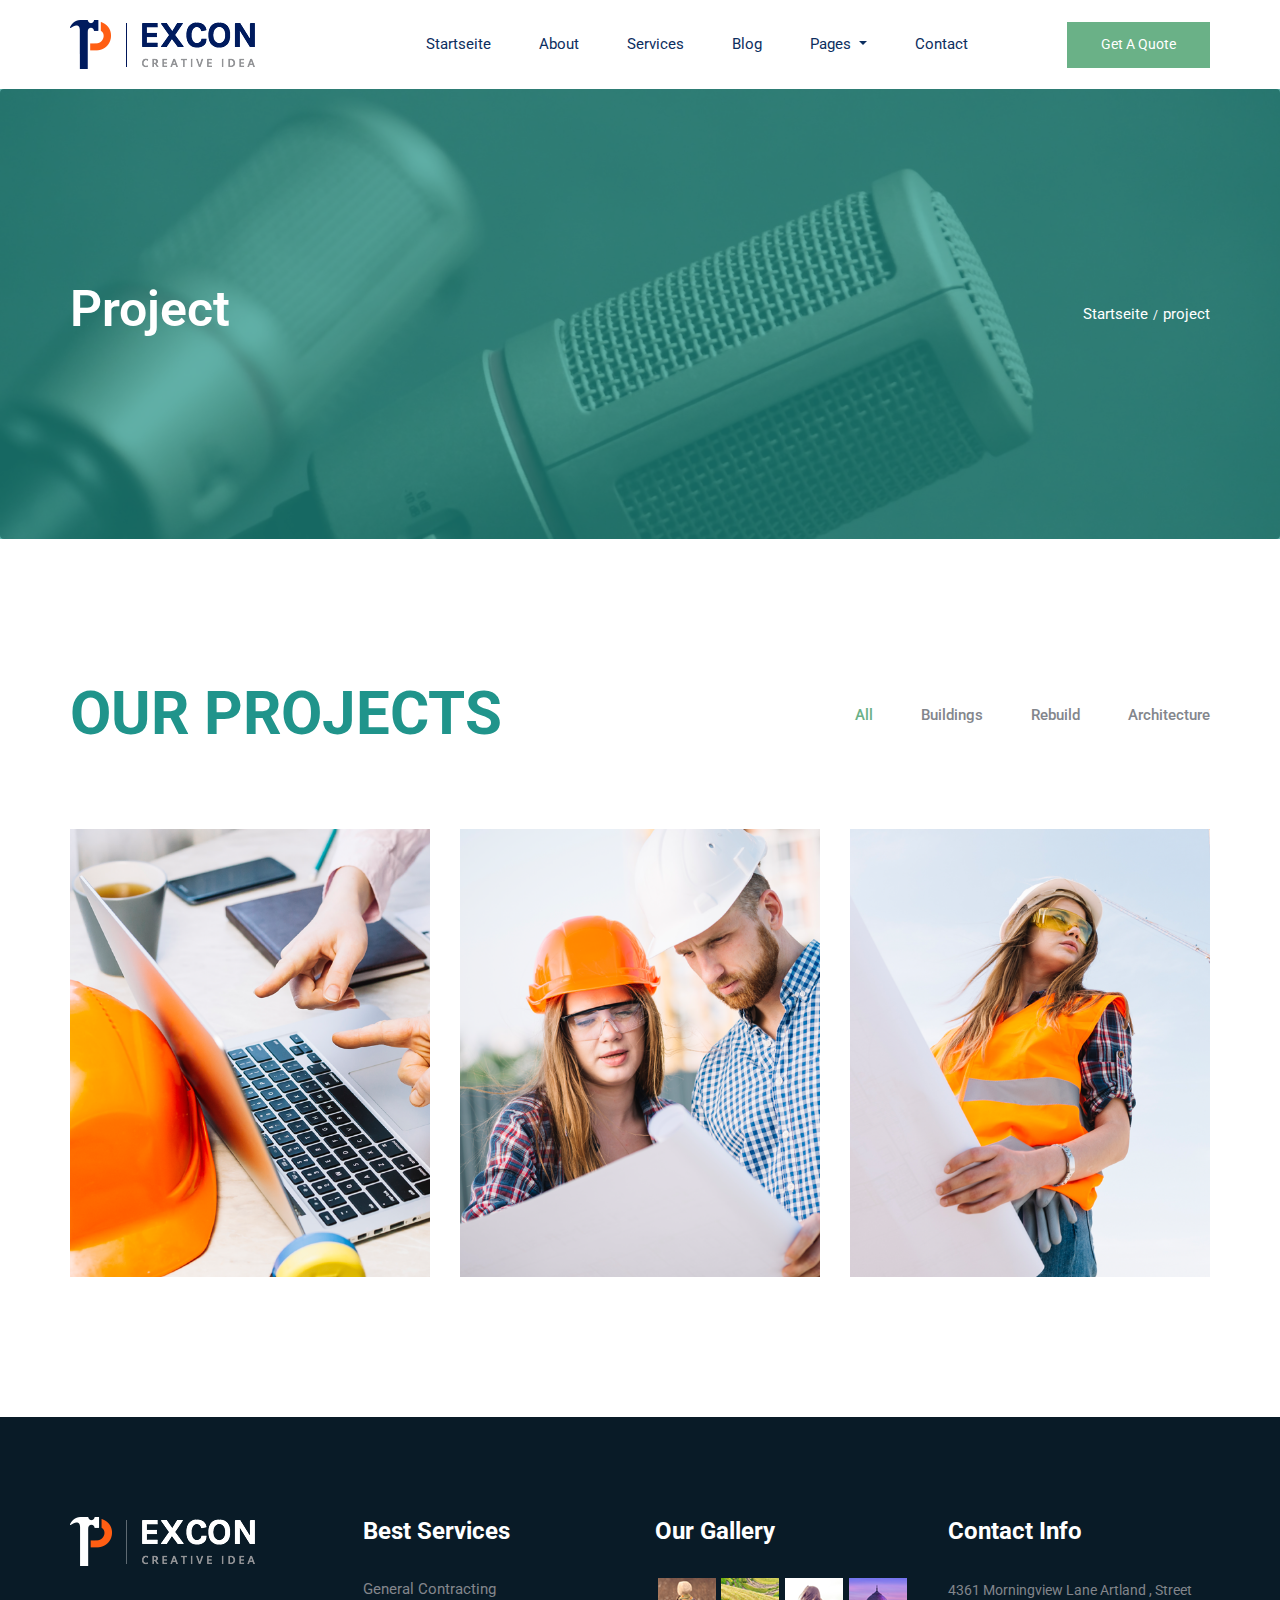
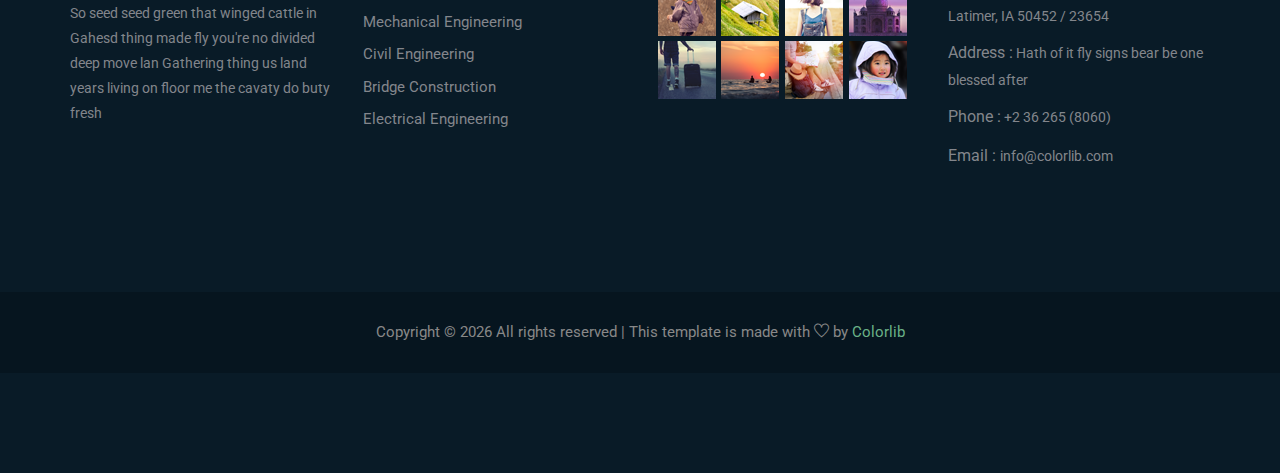
<file: project.html>
<!DOCTYPE html>
<html lang="en">
    <head>
        <!-- Required meta tags -->
        <meta charset="utf-8" />
        <meta
            name="viewport"
            content="width=device-width, initial-scale=1, shrink-to-fit=no"
        />
        <title>Excon</title>
        <link rel="icon" href="img/favicon.gif" />
        <!-- Bootstrap CSS -->
        <link rel="stylesheet" href="css/bootstrap.min.css" />
        <!-- animate CSS -->
        <link rel="stylesheet" href="css/animate.css" />
        <!-- owl carousel CSS -->
        <link rel="stylesheet" href="css/owl.carousel.min.css" />
        <!-- themify CSS -->
        <link rel="stylesheet" href="css/themify-icons.css" />
        <!-- flaticon CSS -->
        <link rel="stylesheet" href="css/flaticon.css" />
        <!-- font awesome CSS -->
        <link rel="stylesheet" href="css/magnific-popup.css" />
        <!-- swiper CSS -->
        <link rel="stylesheet" href="css/slick.css" />
        <!-- style CSS -->
        <link rel="stylesheet" href="css/style.css" />
    </head>

    <body>
        <!--::header part start::-->
        <header class="main_menu home_menu">
            <div class="container">
                <div class="row align-items-center">
                    <div class="col-lg-12">
                        <nav class="navbar navbar-expand-lg navbar-light">
                            <a class="navbar-brand" href="index.html">
                                <img src="img/logo.png" alt="logo" />
                            </a>
                            <button
                                class="navbar-toggler"
                                type="button"
                                data-toggle="collapse"
                                data-target="#navbarSupportedContent"
                                aria-controls="navbarSupportedContent"
                                aria-expanded="false"
                                aria-label="Toggle navigation"
                            >
                                <span class="ti-menu"></span>
                            </button>

                            <div
                                class="collapse navbar-collapse main-menu-item justify-content-end"
                                id="navbarSupportedContent"
                            >
                                <ul class="navbar-nav align-items-center">
                                    <li class="nav-item">
                                        <a class="nav-link" href="index.html"
                                            >Startseite</a
                                        >
                                    </li>
                                    <li class="nav-item">
                                        <a class="nav-link" href="about.html"
                                            >About</a
                                        >
                                    </li>
                                    <li class="nav-item">
                                        <a class="nav-link" href="services.html"
                                            >services</a
                                        >
                                    </li>
                                    <li class="nav-item">
                                        <a class="nav-link" href="blog.html"
                                            >Blog</a
                                        >
                                    </li>
                                    <li class="nav-item dropdown">
                                        <a
                                            class="nav-link dropdown-toggle"
                                            href="blog.html"
                                            id="navbarDropdown"
                                            role="button"
                                            data-toggle="dropdown"
                                            aria-haspopup="true"
                                            aria-expanded="false"
                                        >
                                            Pages
                                        </a>
                                        <div
                                            class="dropdown-menu"
                                            aria-labelledby="navbarDropdown"
                                        >
                                            <a
                                                class="dropdown-item"
                                                href="project.html"
                                                >project</a
                                            >
                                            <a
                                                class="dropdown-item"
                                                href="project_details.html"
                                                >project details</a
                                            >
                                            <a
                                                class="dropdown-item"
                                                href="single-blog.html"
                                                >Single blog</a
                                            >
                                            <a
                                                class="dropdown-item"
                                                href="elements.html"
                                                >Elements</a
                                            >
                                        </div>
                                    </li>
                                    <li class="nav-item">
                                        <a class="nav-link" href="contact.html"
                                            >Contact</a
                                        >
                                    </li>
                                    <li class="d-none d-lg-block">
                                        <a class="btn_1" href="#"
                                            >Get a Quote</a
                                        >
                                    </li>
                                </ul>
                            </div>
                        </nav>
                    </div>
                </div>
            </div>
        </header>
        <!-- Header part end-->

        <!-- breadcrumb start-->
        <section class="breadcrumb breadcrumb_bg align-items-center">
            <div class="container">
                <div class="row align-items-center justify-content-between">
                    <div class="col-sm-6">
                        <div class="breadcrumb_tittle text-left">
                            <h2>project</h2>
                        </div>
                    </div>
                    <div class="col-sm-6">
                        <div class="breadcrumb_content text-right">
                            <p>Startseite<span>/</span>project</p>
                        </div>
                    </div>
                </div>
            </div>
        </section>
        <!-- breadcrumb start-->

        <!-- our_project part start-->
        <section class="our_project section_padding" id="portfolio">
            <div class="container">
                <div class="row justify-content-between">
                    <div class="col-lg-5 col-sm-10">
                        <div class="section_tittle">
                            <h2>Our Projects</h2>
                        </div>
                    </div>
                    <div class="col-lg-6 col-sm-10">
                        <div class="filters portfolio-filter project_menu_item">
                            <ul>
                                <li class="active" data-filter="*">All</li>
                                <li data-filter=".buildings">Buildings</li>
                                <li data-filter=".rebuild">Rebuild</li>
                                <li data-filter=".architecture">
                                    Architecture
                                </li>
                            </ul>
                        </div>
                    </div>
                </div>
                <div class="filters-content">
                    <div class="row justify-content-between portfolio-grid">
                        <div class="col-lg-4 col-sm-6 all buildings">
                            <div class="single_our_project">
                                <div class="single_offer">
                                    <img
                                        src="img/project_1.png"
                                        alt="offer_img_1"
                                    />
                                    <div class="hover_text">
                                        <p>Bank Protected</p>
                                        <a href="#"
                                            ><h2>Banking & Finance</h2></a
                                        >
                                    </div>
                                </div>
                            </div>
                        </div>
                        <div class="col-lg-4 col-sm-6 all rebuild">
                            <div class="single_our_project">
                                <div class="single_offer">
                                    <img
                                        src="img/project_2.png"
                                        alt="offer_img_1"
                                    />
                                    <div class="hover_text">
                                        <p>Bank Protected</p>
                                        <a href="#"
                                            ><h2>Banking & Finance</h2></a
                                        >
                                    </div>
                                </div>
                            </div>
                        </div>
                        <div class="col-lg-4 col-sm-6 all architecture">
                            <div class="single_our_project">
                                <div class="single_offer">
                                    <img
                                        src="img/project_3.png"
                                        alt="offer_img_1"
                                    />
                                    <div class="hover_text">
                                        <p>Bank Protected</p>
                                        <a href="#"
                                            ><h2>Banking & Finance</h2></a
                                        >
                                    </div>
                                </div>
                            </div>
                        </div>
                    </div>
                </div>
            </div>
        </section>
        <!-- our_project part end-->

        <!-- footer part start-->
        <footer class="footer-area">
            <div class="container">
                <div class="row justify-content-between">
                    <div class="col-sm-6 col-md-4 col-xl-3">
                        <div class="single-footer-widget footer_1">
                            <a href="index.html">
                                <img src="img/footer_logo.png" alt="" />
                            </a>
                            <p>
                                So seed seed green that winged cattle in Gahesd
                                thing made fly you're no divided deep move lan
                                Gathering thing us land years living on floor me
                                the cavaty do buty fresh
                            </p>
                        </div>
                    </div>
                    <div class="col-xl-3 col-sm-6 col-md-4">
                        <div class="single-footer-widget footer_2">
                            <h4>Best Services</h4>
                            <div class="contact_info">
                                <ul>
                                    <li>
                                        <a href="#">General Contracting</a>
                                    </li>
                                    <li>
                                        <a href="#">Mechanical Engineering</a>
                                    </li>
                                    <li>
                                        <a href="#">Civil Engineering</a>
                                    </li>
                                    <li>
                                        <a href="#">Bridge Construction</a>
                                    </li>
                                    <li>
                                        <a href="#">Electrical Engineering</a>
                                    </li>
                                </ul>
                            </div>
                        </div>
                    </div>
                    <div class="col-xl-3 col-sm-6 col-md-4">
                        <div class="single-footer-widget footer_2">
                            <h4>Our Gallery</h4>
                            <div class="footer_img">
                                <a href="#"
                                    ><img
                                        src="img/footer_img/footer_1.png"
                                        alt=""
                                /></a>
                                <a href="#"
                                    ><img
                                        src="img/footer_img/footer_2.png"
                                        alt=""
                                /></a>
                                <a href="#"
                                    ><img
                                        src="img/footer_img/footer_3.png"
                                        alt=""
                                /></a>
                                <a href="#"
                                    ><img
                                        src="img/footer_img/footer_4.png"
                                        alt=""
                                /></a>
                                <a href="#"
                                    ><img
                                        src="img/footer_img/footer_5.png"
                                        alt=""
                                /></a>
                                <a href="#"
                                    ><img
                                        src="img/footer_img/footer_6.png"
                                        alt=""
                                /></a>
                                <a href="#"
                                    ><img
                                        src="img/footer_img/footer_7.png"
                                        alt=""
                                /></a>
                                <a href="#"
                                    ><img
                                        src="img/footer_img/footer_8.png"
                                        alt=""
                                /></a>
                            </div>
                        </div>
                    </div>
                    <div class="col-xl-3 col-sm-6 col-md-4">
                        <div class="single-footer-widget footer_2">
                            <h4>Contact info</h4>
                            <div class="contact_info">
                                <p>
                                    4361 Morningview Lane Artland , Street
                                    Latimer, IA 50452 / 23654
                                </p>
                                <p>
                                    <span> Address :</span> Hath of it fly signs
                                    bear be one blessed after
                                </p>
                                <p><span> Phone :</span> +2 36 265 (8060)</p>
                                <p><span> Email : </span>info@colorlib.com</p>
                            </div>
                        </div>
                    </div>
                </div>
            </div>
            <div class="container-fluid">
                <div class="row">
                    <div class="col-lg-12">
                        <div class="copyright_part_text text-center">
                            <div class="row">
                                <div class="col-lg-12">
                                    <p class="footer-text m-0">
                                        <!-- Link back to Colorlib can't be removed. Template is licensed under CC BY 3.0. -->
                                        Copyright &copy;
                                        <script>
                                            document.write(
                                                new Date().getFullYear(),
                                            );
                                        </script>
                                        All rights reserved | This template is
                                        made with
                                        <i
                                            class="ti-heart"
                                            aria-hidden="true"
                                        ></i>
                                        by
                                        <a
                                            href="https://colorlib.com"
                                            target="_blank"
                                            >Colorlib</a
                                        >
                                        <!-- Link back to Colorlib can't be removed. Template is licensed under CC BY 3.0. -->
                                    </p>
                                </div>
                            </div>
                        </div>
                    </div>
                </div>
            </div>
        </footer>
        <!-- footer part end-->

        <!-- jquery plugins here-->
        <!-- jquery -->
        <script src="js/jquery-1.12.1.min.js"></script>
        <!-- popper js -->
        <script src="js/popper.min.js"></script>
        <!-- bootstrap js -->
        <script src="js/bootstrap.min.js"></script>
        <!-- easing js -->
        <script src="js/jquery.magnific-popup.js"></script>
        <!-- swiper js -->
        <script src="js/swiper.min.js"></script>
        <!-- isotope js -->
        <script src="js/isotope.pkgd.min.js"></script>
        <!-- particles js -->
        <script src="js/owl.carousel.min.js"></script>
        <script src="js/jquery.nice-select.min.js"></script>
        <!-- swiper js -->
        <script src="js/slick.min.js"></script>
        <script src="js/jquery.counterup.min.js"></script>
        <script src="js/waypoints.min.js"></script>
        <!-- custom js -->
        <script src="js/custom.js"></script>
    </body>
</html>
</file>
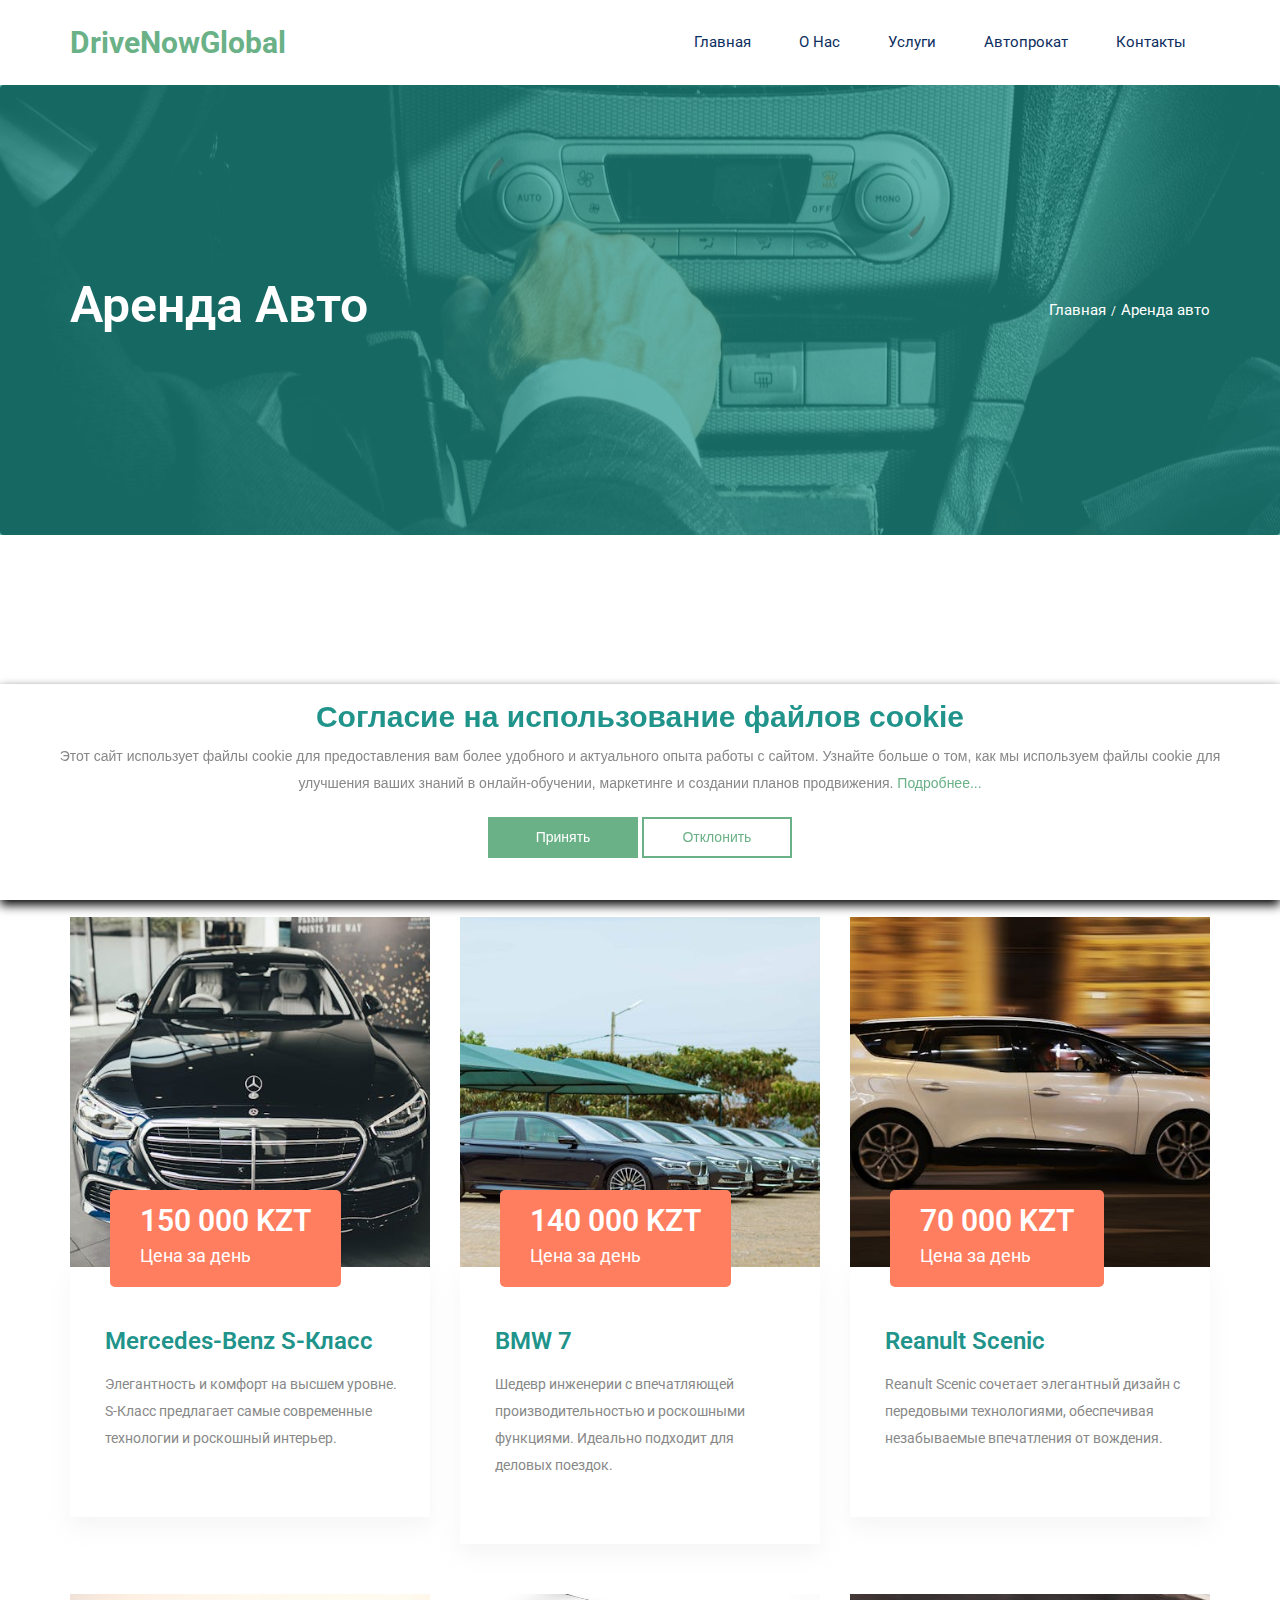
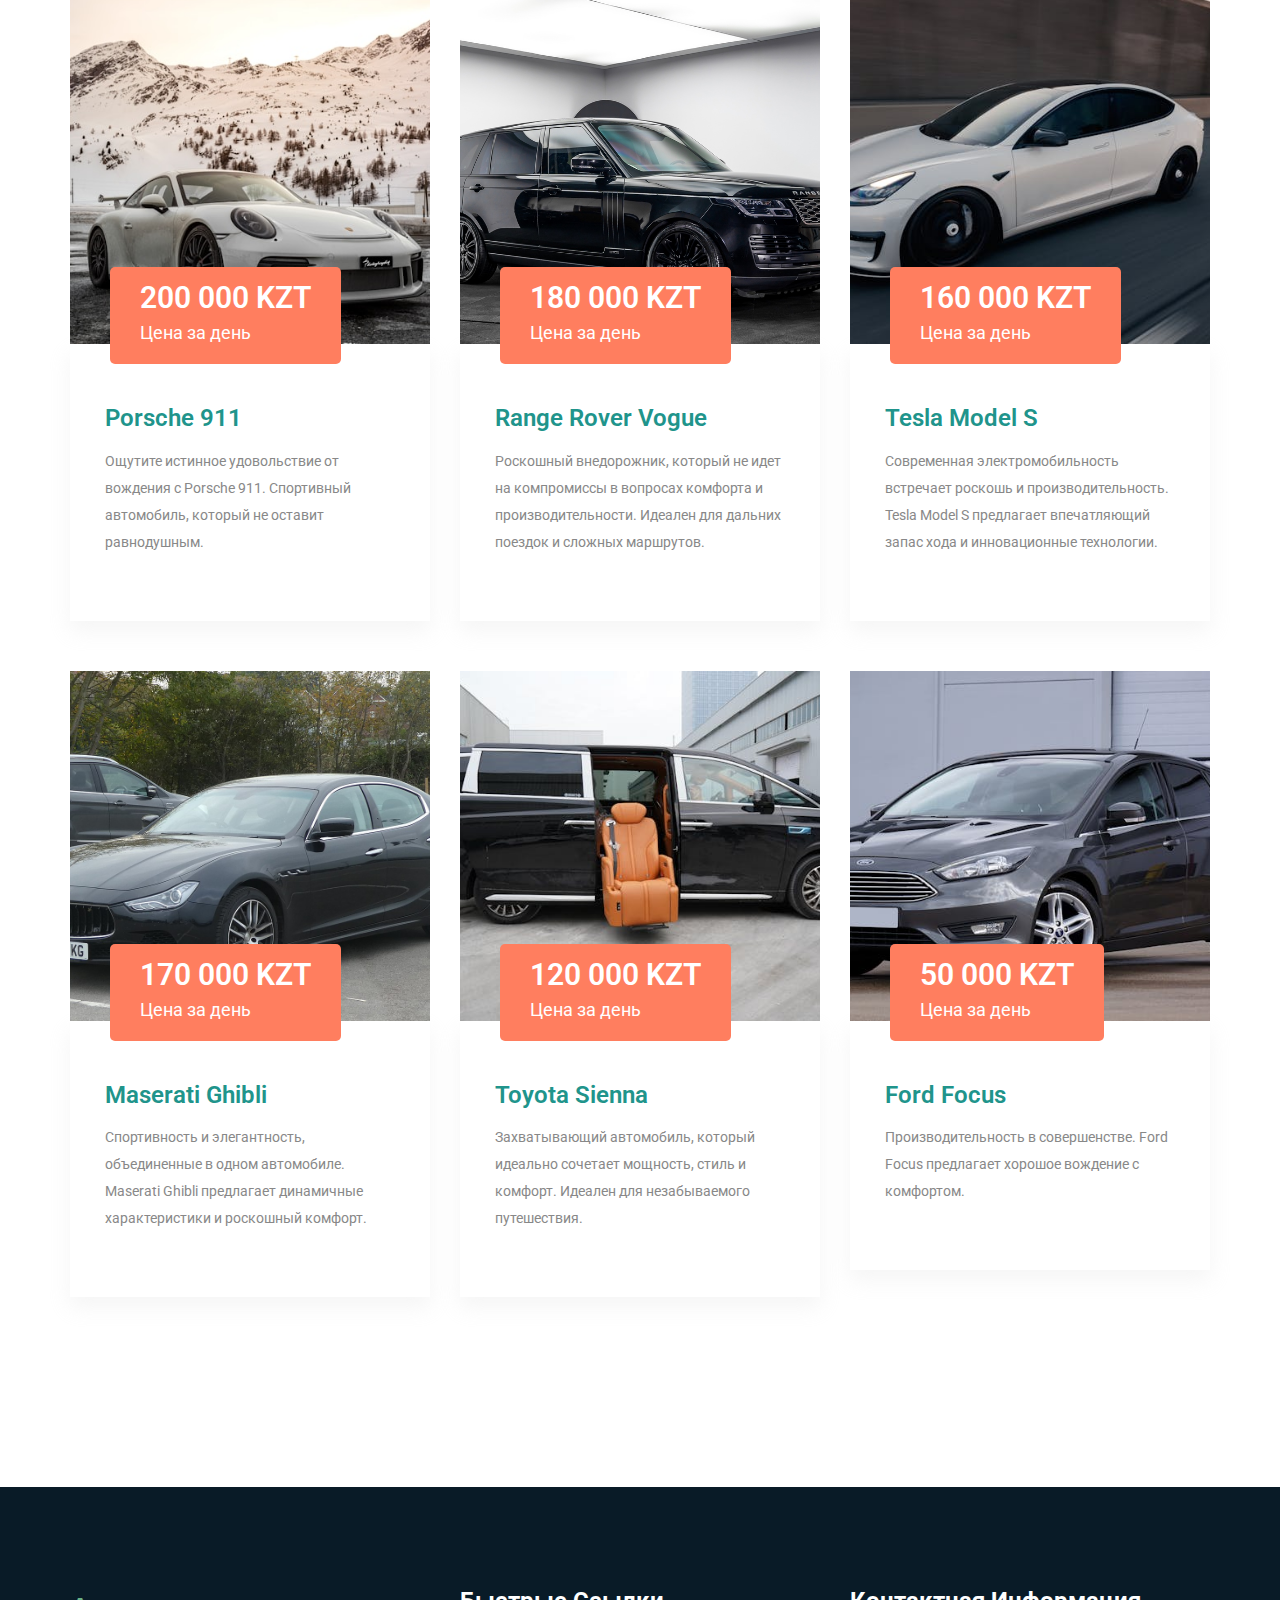
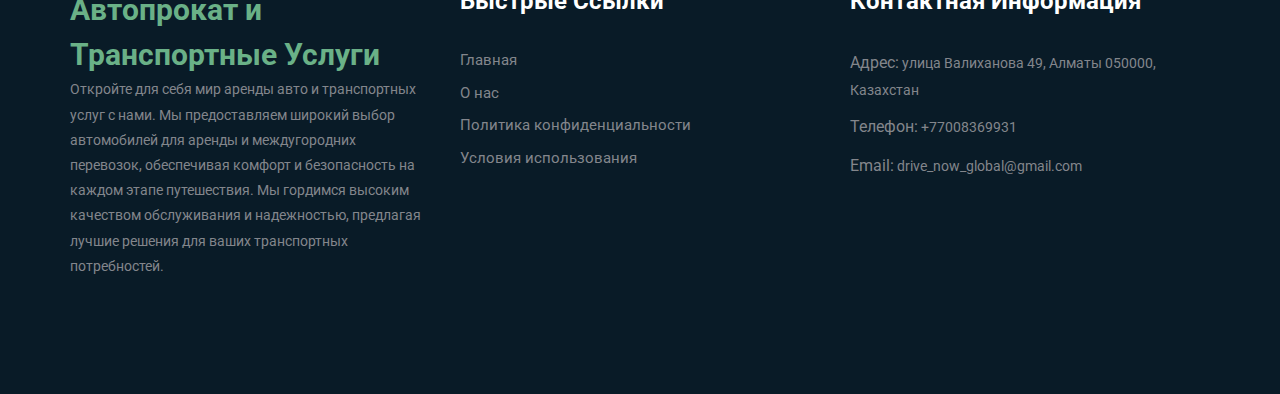
<file: rent.html>
<!DOCTYPE html>
<html lang="en">
    <head>
        <!-- Required meta tags -->
        <meta charset="utf-8" />
        <meta
            name="viewport"
            content="width=device-width, initial-scale=1, shrink-to-fit=no"
        />
        <title>DriveNowGlobal</title>
        <link rel="icon" href="img/favicon.gif" />
        <!-- Bootstrap CSS -->
        <link rel="stylesheet" href="css/bootstrap.min.css" />
        <!-- animate CSS -->
        <link rel="stylesheet" href="css/animate.css" />
        <!-- owl carousel CSS -->
        <link rel="stylesheet" href="css/owl.carousel.min.css" />
        <!-- themify CSS -->
        <link rel="stylesheet" href="css/themify-icons.css" />
        <!-- flaticon CSS -->
        <link rel="stylesheet" href="css/flaticon.css" />
        <!-- font awesome CSS -->
        <link rel="stylesheet" href="css/magnific-popup.css" />
        <!-- swiper CSS -->
        <link rel="stylesheet" href="css/slick.css" />
        <!-- style CSS -->
        <link rel="stylesheet" href="css/style.css" />
    </head>

    <body>
        <!--::header part start::-->
        <header class="main_menu home_menu">
            <div class="container">
                <div class="row align-items-center">
                    <div class="col-lg-12">
                        <nav class="navbar navbar-expand-lg navbar-light">
                            <a
                                class="navbar-brand"
                                href="index.html"
                                style="
                                    font-weight: bold;
                                    color: #6ab187;
                                    font-size: 30px;
                                "
                            >
                                DriveNowGlobal
                            </a>
                            <button
                                class="navbar-toggler"
                                type="button"
                                data-toggle="collapse"
                                data-target="#navbarSupportedContent"
                                aria-controls="navbarSupportedContent"
                                aria-expanded="false"
                                aria-label="Toggle navigation"
                            >
                                <span class="ti-menu"></span>
                            </button>

                            <div
                                class="collapse navbar-collapse main-menu-item justify-content-end"
                                id="navbarSupportedContent"
                            >
                                <ul class="navbar-nav align-items-center">
                                    <li class="nav-item">
                                        <a class="nav-link" href="index.html"
                                            >Главная</a
                                        >
                                    </li>
                                    <li class="nav-item">
                                        <a class="nav-link" href="about.html"
                                            >О нас</a
                                        >
                                    </li>
                                    <li class="nav-item">
                                        <a class="nav-link" href="service.html"
                                            >Услуги</a
                                        >
                                    </li>
                                    <li class="nav-item">
                                        <a class="nav-link" href="rent.html"
                                            >Автопрокат</a
                                        >
                                    </li>
                                    <li class="nav-item">
                                        <a class="nav-link" href="contact.html"
                                            >Контакты</a
                                        >
                                    </li>
                                </ul>
                            </div>
                        </nav>
                    </div>
                </div>
            </div>
        </header>
        <!-- Header part end-->

        <!-- breadcrumb start-->
        <section class="breadcrumb breadcrumb_bg_4 align-items-center">
            <div class="container">
                <div class="row align-items-center justify-content-between">
                    <div class="col-sm-6">
                        <div class="breadcrumb_tittle text-left">
                            <h2>Аренда авто</h2>
                        </div>
                    </div>
                    <div class="col-sm-6">
                        <div class="breadcrumb_content text-right">
                            <p>Главная<span>/</span>Аренда авто</p>
                        </div>
                    </div>
                </div>
            </div>
        </section>
        <!-- breadcrumb start-->

        <section class="blog_area section_padding" id="rent-car">
            <div class="container">
                <div class="row justify-content-between">
                    <div class="col-lg-12 col-sm-12 text-center">
                        <div class="section_tittle">
                            <h2>Ваш выбор премиум-авто</h2>
                            <span>
                                Откройте для себя нашу эксклюзивную коллекцию
                                премиум-автомобилей, которые предлагают
                                высочайший комфорт, производительность и стиль.
                                Независимо от того, нужно ли вам авто для
                                деловой поездки, особого события или просто для
                                удовольствия – у нас вы найдете идеальное
                                решение. Мы предлагаем аренду авто и
                                транспортные услуги на любое событие. Наши
                                автомобили тщательно отобраны и регулярно
                                обслуживаются, чтобы обеспечить вам
                                непревзойденный опыт вождения. Вот некоторые из
                                автомобилей, которые мы предлагаем:
                            </span>
                        </div>
                    </div>
                </div>
                <div class="row">
                    <article class="blog_item col-md-4">
                        <div class="blog_item_img">
                            <img
                                class="card-img rounded-0"
                                src="img/rent1.jpg"
                                alt=""
                            />
                            <a href="#" class="blog_item_date">
                                <h3>150 000 KZT</h3>
                                <p>Цена за день</p>
                            </a>
                        </div>

                        <div class="blog_details">
                            <a class="d-inline-block">
                                <h2>Mercedes-Benz S-Класс</h2>
                            </a>
                            <p>
                                Элегантность и комфорт на высшем уровне. S-Класс
                                предлагает самые современные технологии и
                                роскошный интерьер.
                            </p>
                        </div>
                    </article>

                    <article class="blog_item col-md-4">
                        <div class="blog_item_img">
                            <img
                                class="card-img rounded-0"
                                src="img/rent2.jpg"
                                alt=""
                            />
                            <a href="#" class="blog_item_date">
                                <h3>140 000 KZT</h3>
                                <p>Цена за день</p>
                            </a>
                        </div>

                        <div class="blog_details">
                            <a class="d-inline-block">
                                <h2>BMW 7</h2>
                            </a>
                            <p>
                                Шедевр инженерии с впечатляющей
                                производительностью и роскошными функциями.
                                Идеально подходит для деловых поездок.
                            </p>
                        </div>
                    </article>

                    <article class="blog_item col-md-4">
                        <div class="blog_item_img">
                            <img
                                class="card-img rounded-0"
                                src="img/rent3.jpg"
                                alt=""
                            />
                            <a href="#" class="blog_item_date">
                                <h3>70 000 KZT</h3>
                                <p>Цена за день</p>
                            </a>
                        </div>

                        <div class="blog_details">
                            <a class="d-inline-block">
                                <h2>Reanult Scenic</h2>
                            </a>
                            <p>
                                Reanult Scenic сочетает элегантный дизайн с
                                передовыми технологиями, обеспечивая
                                незабываемые впечатления от вождения.
                            </p>
                        </div>
                    </article>

                    <article class="blog_item col-md-4">
                        <div class="blog_item_img">
                            <img
                                class="card-img rounded-0"
                                src="img/rent4.jpg"
                                alt=""
                            />
                            <a href="#" class="blog_item_date">
                                <h3>200 000 KZT</h3>
                                <p>Цена за день</p>
                            </a>
                        </div>

                        <div class="blog_details">
                            <a class="d-inline-block">
                                <h2>Porsche 911</h2>
                            </a>
                            <p>
                                Ощутите истинное удовольствие от вождения с
                                Porsche 911. Спортивный автомобиль, который не
                                оставит равнодушным.
                            </p>
                        </div>
                    </article>

                    <article class="blog_item col-md-4">
                        <div class="blog_item_img">
                            <img
                                class="card-img rounded-0"
                                src="img/rent5.jpg"
                                alt=""
                            />
                            <a href="#" class="blog_item_date">
                                <h3>180 000 KZT</h3>
                                <p>Цена за день</p>
                            </a>
                        </div>

                        <div class="blog_details">
                            <a class="d-inline-block">
                                <h2>Range Rover Vogue</h2>
                            </a>
                            <p>
                                Роскошный внедорожник, который не идет на
                                компромиссы в вопросах комфорта и
                                производительности. Идеален для дальних поездок
                                и сложных маршрутов.
                            </p>
                        </div>
                    </article>

                    <article class="blog_item col-md-4">
                        <div class="blog_item_img">
                            <img
                                class="card-img rounded-0"
                                src="img/rent6.jpg"
                                alt=""
                            />
                            <a href="#" class="blog_item_date">
                                <h3>160 000 KZT</h3>
                                <p>Цена за день</p>
                            </a>
                        </div>

                        <div class="blog_details">
                            <a class="d-inline-block">
                                <h2>Tesla Model S</h2>
                            </a>
                            <p>
                                Современная электромобильность встречает роскошь
                                и производительность. Tesla Model S предлагает
                                впечатляющий запас хода и инновационные
                                технологии.
                            </p>
                        </div>
                    </article>

                    <article class="blog_item col-md-4">
                        <div class="blog_item_img">
                            <img
                                class="card-img rounded-0"
                                src="img/rent7.jpg"
                                alt=""
                            />
                            <a href="#" class="blog_item_date">
                                <h3>170 000 KZT</h3>
                                <p>Цена за день</p>
                            </a>
                        </div>

                        <div class="blog_details">
                            <a class="d-inline-block">
                                <h2>Maserati Ghibli</h2>
                            </a>
                            <p>
                                Спортивность и элегантность, объединенные в
                                одном автомобиле. Maserati Ghibli предлагает
                                динамичные характеристики и роскошный комфорт.
                            </p>
                        </div>
                    </article>

                    <article class="blog_item col-md-4">
                        <div class="blog_item_img">
                            <img
                                class="card-img rounded-0"
                                src="img/rent8.jpg"
                                alt=""
                            />
                            <a href="#" class="blog_item_date">
                                <h3>120 000 KZT</h3>
                                <p>Цена за день</p>
                            </a>
                        </div>

                        <div class="blog_details">
                            <a class="d-inline-block">
                                <h2>Toyota Sienna</h2>
                            </a>
                            <p>
                                Захватывающий автомобиль, который идеально
                                сочетает мощность, стиль и комфорт. Идеален для
                                незабываемого путешествия.
                            </p>
                        </div>
                    </article>

                    <article class="blog_item col-md-4">
                        <div class="blog_item_img">
                            <img
                                class="card-img rounded-0"
                                src="img/rent9.jpg"
                                alt=""
                            />
                            <a href="#" class="blog_item_date">
                                <h3>50 000 KZT</h3>
                                <p>Цена за день</p>
                            </a>
                        </div>

                        <div class="blog_details">
                            <a class="d-inline-block">
                                <h2>Ford Focus</h2>
                            </a>
                            <p>
                                Производительность в совершенстве. Ford Focus
                                предлагает хорошое вождение с комфортом.
                            </p>
                        </div>
                    </article>
                </div>
            </div>
        </section>

        <!-- footer part start-->
        <footer class="footer-area">
            <div class="container">
                <div class="row justify-content-between">
                    <div class="col-sm-6 col-md-4 col-xl-4">
                        <div class="single-footer-widget footer_1">
                            <a
                                href="index.html"
                                style="
                                    font-weight: bold;
                                    color: #6ab187;
                                    font-size: 30px;
                                "
                            >
                                Автопрокат и Транспортные Услуги
                            </a>
                            <p>
                                Откройте для себя мир аренды авто и транспортных
                                услуг с нами. Мы предоставляем широкий выбор
                                автомобилей для аренды и междугородних
                                перевозок, обеспечивая комфорт и безопасность на
                                каждом этапе путешествия. Мы гордимся высоким
                                качеством обслуживания и надежностью, предлагая
                                лучшие решения для ваших транспортных
                                потребностей.
                            </p>
                        </div>
                    </div>
                    <div class="col-xl-4 col-sm-6 col-md-4">
                        <div class="single-footer-widget footer_2">
                            <h4>Быстрые ссылки</h4>
                            <div class="contact_info">
                                <ul>
                                    <li>
                                        <a href="index.html">Главная</a>
                                    </li>
                                    <li>
                                        <a href="about.html">О нас</a>
                                    </li>
                                    <li>
                                        <a href="privacy-policy.html"
                                            >Политика конфиденциальности</a
                                        >
                                    </li>
                                    <li>
                                        <a href="terms-of-use.html"
                                            >Условия использования</a
                                        >
                                    </li>
                                </ul>
                            </div>
                        </div>
                    </div>

                    <div class="col-xl-4 col-sm-6 col-md-4">
                        <div class="single-footer-widget footer_2">
                            <h4>Контактная информация</h4>
                            <div class="contact_info">
                                <p>
                                    <span>Адрес:</span> улица Валиханова 49,
                                    Алматы 050000, Казахстан
                                </p>
                                <p><span>Телефон:</span> +77008369931</p>
                                <p>
                                    <span>Email:</span>
                                    drive_now_global@gmail.com
                                </p>
                            </div>
                        </div>
                    </div>
                </div>
            </div>
        </footer>
        <!-- footer part end-->

        <!-- Cookie banner -->
        <div class="cookie-wrapper show">
            <div>
                <i class="bx bx-cookie"></i>
                <h2 style="text-align: center">
                    Согласие на использование файлов cookie
                </h2>
            </div>

            <div class="data">
                <p>
                    Этот сайт использует файлы cookie для предоставления вам
                    более удобного и актуального опыта работы с сайтом. Узнайте
                    больше о том, как мы используем файлы cookie для улучшения
                    ваших знаний в онлайн-обучении, маркетинге и создании планов
                    продвижения.
                    <a href="#">Подробнее...</a>
                </p>
            </div>

            <div class="buttons">
                <button class="cookie-button" id="acceptBtn">Принять</button>
                <button class="cookie-button" id="declineBtn">Отклонить</button>
            </div>
        </div>
        <!-- End Cookie banner -->

        <!-- jQuery-Plugins hier -->
        <!-- jQuery -->
        <script src="js/jquery-1.12.1.min.js"></script>
        <!-- Popper.js -->
        <script src="js/popper.min.js"></script>
        <!-- Bootstrap.js -->
        <script src="js/bootstrap.min.js"></script>
        <!-- Easing.js -->
        <script src="js/jquery.magnific-popup.js"></script>
        <!-- Swiper.js -->
        <script src="js/swiper.min.js"></script>
        <!-- Isotope.js -->
        <script src="js/isotope.pkgd.min.js"></script>
        <!-- Particles.js -->
        <script src="js/owl.carousel.min.js"></script>
        <script src="js/jquery.nice-select.min.js"></script>
        <!-- Swiper.js -->
        <script src="js/slick.min.js"></script>
        <script src="js/jquery.counterup.min.js"></script>
        <script src="js/waypoints.min.js"></script>
        <!-- Benutzerdefiniertes JavaScript -->
        <script src="js/custom.js"></script>
        <script src="js/cookiebanner.js"></script>
    </body>
</html>
</file>
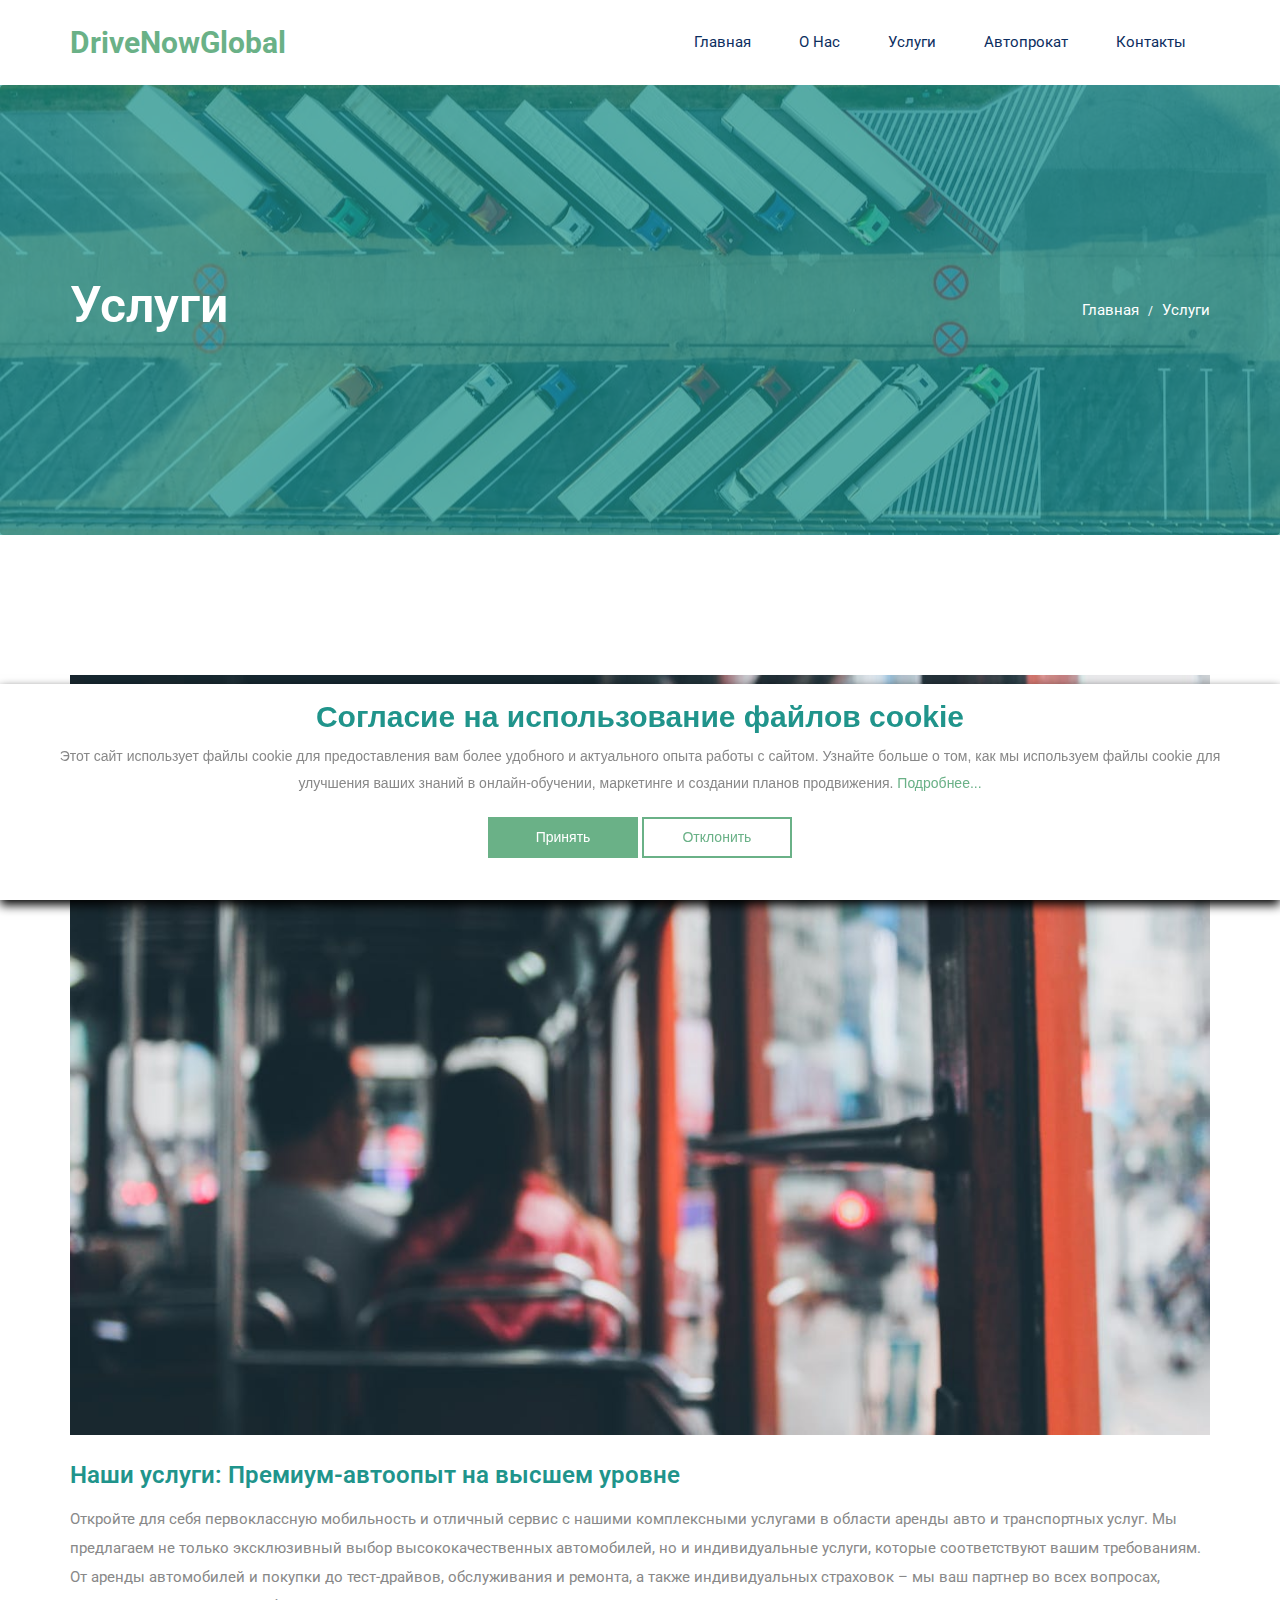
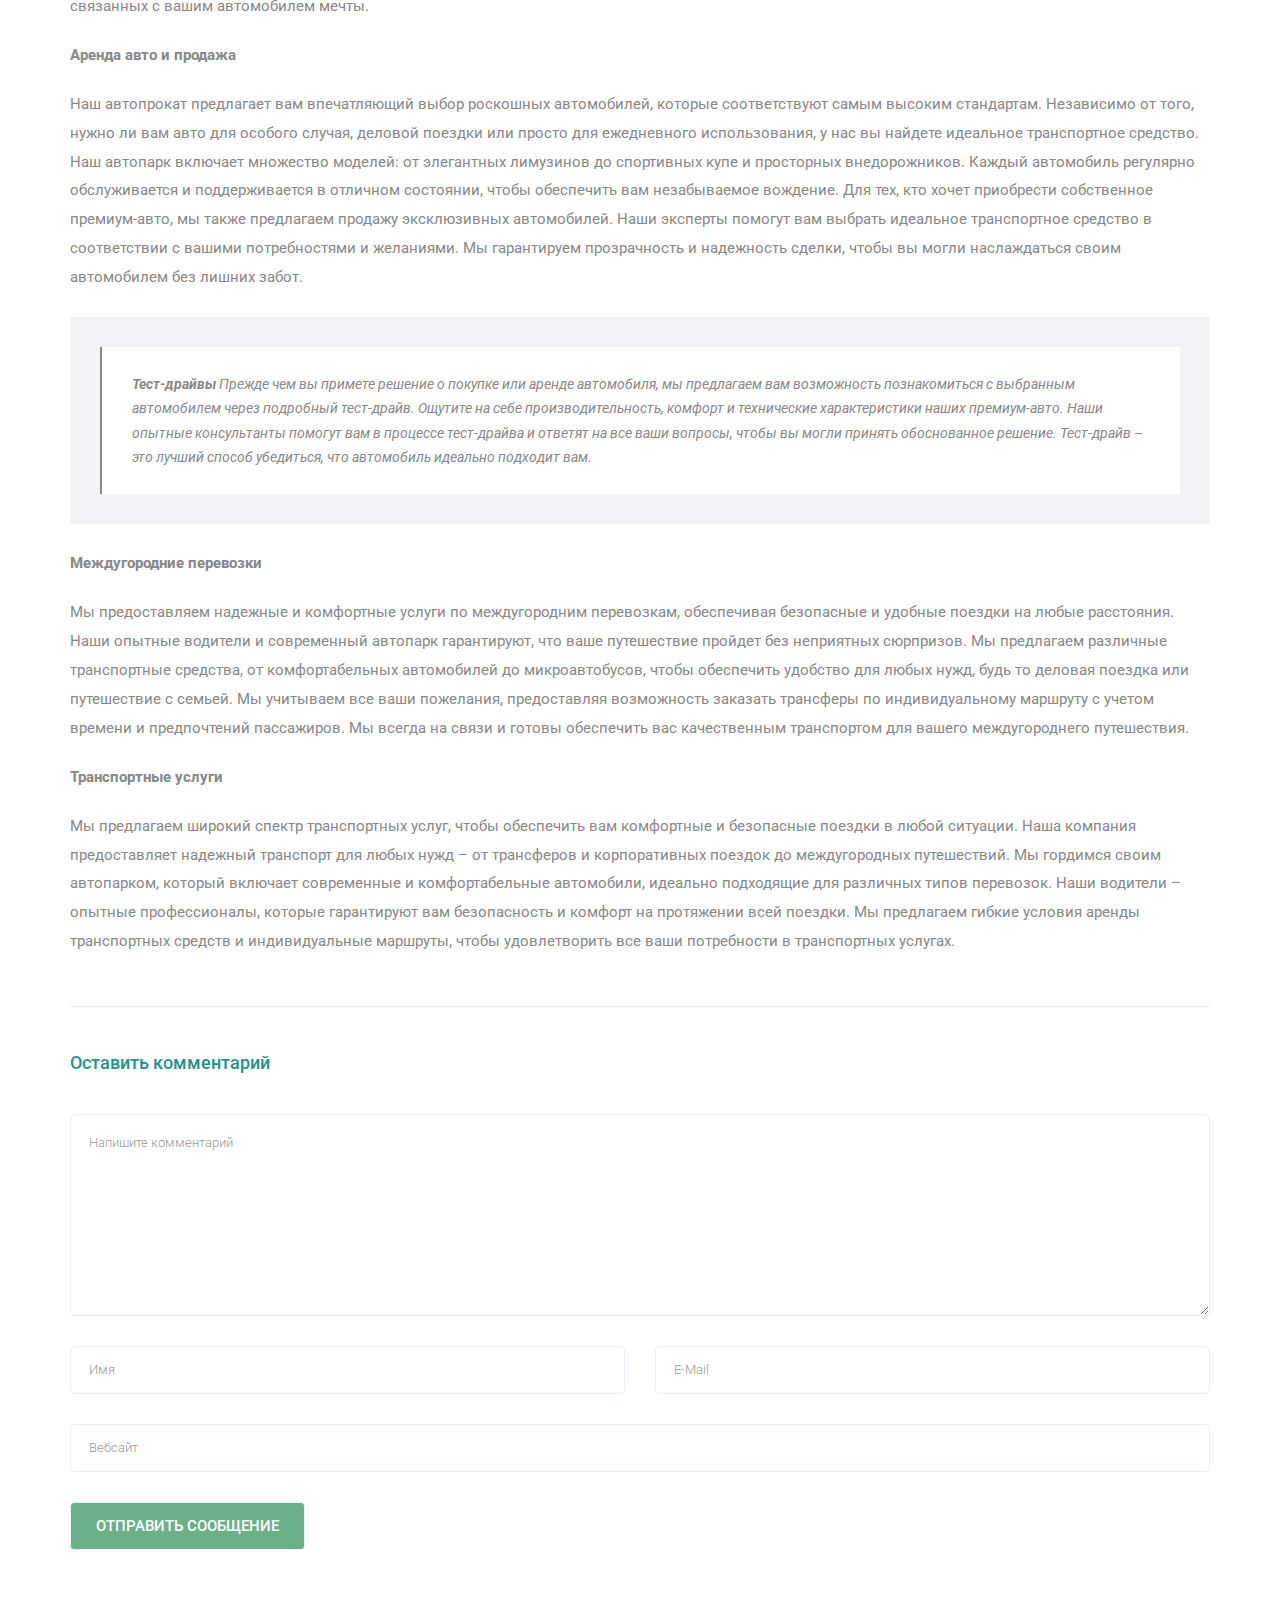
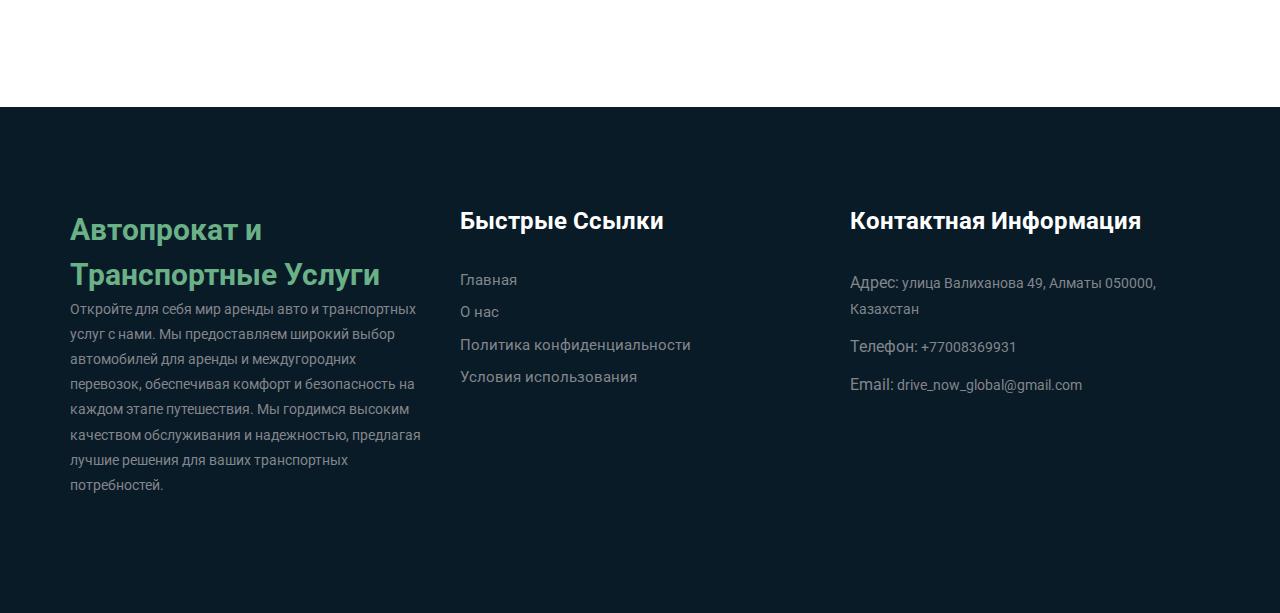
<file: service.html>
<!DOCTYPE html>
<html lang="en">
    <head>
        <!-- Required meta tags -->
        <meta charset="utf-8" />
        <meta
            name="viewport"
            content="width=device-width, initial-scale=1, shrink-to-fit=no"
        />
        <title>DriveNowGlobal</title>
        <link rel="icon" href="img/favicon.gif" />
        <!-- Bootstrap CSS -->
        <link rel="stylesheet" href="css/bootstrap.min.css" />
        <!-- animate CSS -->
        <link rel="stylesheet" href="css/animate.css" />
        <!-- owl carousel CSS -->
        <link rel="stylesheet" href="css/owl.carousel.min.css" />
        <!-- themify CSS -->
        <link rel="stylesheet" href="css/themify-icons.css" />
        <!-- flaticon CSS -->
        <link rel="stylesheet" href="css/flaticon.css" />
        <!-- font awesome CSS -->
        <link rel="stylesheet" href="css/magnific-popup.css" />
        <!-- swiper CSS -->
        <link rel="stylesheet" href="css/slick.css" />
        <!-- style CSS -->
        <link rel="stylesheet" href="css/style.css" />
    </head>

    <body>
        <!--::header part start::-->
        <header class="main_menu home_menu">
            <div class="container">
                <div class="row align-items-center">
                    <div class="col-lg-12">
                        <nav class="navbar navbar-expand-lg navbar-light">
                            <a
                                class="navbar-brand"
                                href="index.html"
                                style="
                                    font-weight: bold;
                                    color: #6ab187;
                                    font-size: 30px;
                                "
                            >
                                DriveNowGlobal
                            </a>
                            <button
                                class="navbar-toggler"
                                type="button"
                                data-toggle="collapse"
                                data-target="#navbarSupportedContent"
                                aria-controls="navbarSupportedContent"
                                aria-expanded="false"
                                aria-label="Toggle navigation"
                            >
                                <span class="ti-menu"></span>
                            </button>

                            <div
                                class="collapse navbar-collapse main-menu-item justify-content-end"
                                id="navbarSupportedContent"
                            >
                                <ul class="navbar-nav align-items-center">
                                    <li class="nav-item">
                                        <a class="nav-link" href="index.html"
                                            >Главная</a
                                        >
                                    </li>
                                    <li class="nav-item">
                                        <a class="nav-link" href="about.html"
                                            >О нас</a
                                        >
                                    </li>
                                    <li class="nav-item">
                                        <a class="nav-link" href="service.html"
                                            >Услуги</a
                                        >
                                    </li>
                                    <li class="nav-item">
                                        <a class="nav-link" href="rent.html"
                                            >Автопрокат</a
                                        >
                                    </li>
                                    <li class="nav-item">
                                        <a class="nav-link" href="contact.html"
                                            >Контакты</a
                                        >
                                    </li>
                                </ul>
                            </div>
                        </nav>
                    </div>
                </div>
            </div>
        </header>
        <!-- Header part end-->

        <!-- breadcrumb start-->
        <section class="breadcrumb breadcrumb_bg_3 align-items-center">
            <div class="container">
                <div class="row align-items-center justify-content-between">
                    <div class="col-sm-6">
                        <div class="breadcrumb_tittle text-left">
                            <h2>Услуги</h2>
                        </div>
                    </div>
                    <div class="col-sm-6">
                        <div class="breadcrumb_content text-right">
                            <p>Главная <span>/</span> Услуги</p>
                        </div>
                    </div>
                </div>
            </div>
        </section>
        <!-- breadcrumb start-->

        <!--================Blog Area =================-->
        <section class="blog_area single-post-area section_padding">
            <div class="container">
                <div class="row">
                    <div class="col-lg-12 posts-list">
                        <div class="single-post">
                            <div class="feature-img">
                                <img
                                    style="width: 100%"
                                    class="img-fluid"
                                    src="img/blog/single_blog_1.jpg"
                                    alt=""
                                />
                            </div>
                            <div class="blog_details">
                                <h2>
                                    Наши услуги: Премиум-автоопыт на высшем
                                    уровне
                                </h2>
                                <p class="excert">
                                    Откройте для себя первоклассную мобильность
                                    и отличный сервис с нашими комплексными
                                    услугами в области аренды авто и
                                    транспортных услуг. Мы предлагаем не только
                                    эксклюзивный выбор высококачественных
                                    автомобилей, но и индивидуальные услуги,
                                    которые соответствуют вашим требованиям. От
                                    аренды автомобилей и покупки до
                                    тест-драйвов, обслуживания и ремонта, а
                                    также индивидуальных страховок – мы ваш
                                    партнер во всех вопросах, связанных с вашим
                                    автомобилем мечты.
                                </p>
                                <p><strong>Аренда авто и продажа</strong></p>
                                <p>
                                    Наш автопрокат предлагает вам впечатляющий
                                    выбор роскошных автомобилей, которые
                                    соответствуют самым высоким стандартам.
                                    Независимо от того, нужно ли вам авто для
                                    особого случая, деловой поездки или просто
                                    для ежедневного использования, у нас вы
                                    найдете идеальное транспортное средство. Наш
                                    автопарк включает множество моделей: от
                                    элегантных лимузинов до спортивных купе и
                                    просторных внедорожников. Каждый автомобиль
                                    регулярно обслуживается и поддерживается в
                                    отличном состоянии, чтобы обеспечить вам
                                    незабываемое вождение. Для тех, кто хочет
                                    приобрести собственное премиум-авто, мы
                                    также предлагаем продажу эксклюзивных
                                    автомобилей. Наши эксперты помогут вам
                                    выбрать идеальное транспортное средство в
                                    соответствии с вашими потребностями и
                                    желаниями. Мы гарантируем прозрачность и
                                    надежность сделки, чтобы вы могли
                                    наслаждаться своим автомобилем без лишних
                                    забот.
                                </p>
                                <div class="quote-wrapper">
                                    <div class="quotes">
                                        <strong>Тест-драйвы</strong>
                                        Прежде чем вы примете решение о покупке
                                        или аренде автомобиля, мы предлагаем вам
                                        возможность познакомиться с выбранным
                                        автомобилем через подробный тест-драйв.
                                        Ощутите на себе производительность,
                                        комфорт и технические характеристики
                                        наших премиум-авто. Наши опытные
                                        консультанты помогут вам в процессе
                                        тест-драйва и ответят на все ваши
                                        вопросы, чтобы вы могли принять
                                        обоснованное решение. Тест-драйв – это
                                        лучший способ убедиться, что автомобиль
                                        идеально подходит вам.
                                    </div>
                                </div>
                                <p><strong>Междугородние перевозки</strong></p>
                                <p>
                                    Мы предоставляем надежные и комфортные
                                    услуги по междугородним перевозкам,
                                    обеспечивая безопасные и удобные поездки на
                                    любые расстояния. Наши опытные водители и
                                    современный автопарк гарантируют, что ваше
                                    путешествие пройдет без неприятных
                                    сюрпризов. Мы предлагаем различные
                                    транспортные средства, от комфортабельных
                                    автомобилей до микроавтобусов, чтобы
                                    обеспечить удобство для любых нужд, будь то
                                    деловая поездка или путешествие с семьей. Мы
                                    учитываем все ваши пожелания, предоставляя
                                    возможность заказать трансферы по
                                    индивидуальному маршруту с учетом времени и
                                    предпочтений пассажиров. Мы всегда на связи
                                    и готовы обеспечить вас качественным
                                    транспортом для вашего междугороднего
                                    путешествия.
                                </p>

                                <p><strong>Транспортные услуги</strong></p>
                                <p>
                                    Мы предлагаем широкий спектр транспортных
                                    услуг, чтобы обеспечить вам комфортные и
                                    безопасные поездки в любой ситуации. Наша
                                    компания предоставляет надежный транспорт
                                    для любых нужд – от трансферов и
                                    корпоративных поездок до междугородных
                                    путешествий. Мы гордимся своим автопарком,
                                    который включает современные и
                                    комфортабельные автомобили, идеально
                                    подходящие для различных типов перевозок.
                                    Наши водители – опытные профессионалы,
                                    которые гарантируют вам безопасность и
                                    комфорт на протяжении всей поездки. Мы
                                    предлагаем гибкие условия аренды
                                    транспортных средств и индивидуальные
                                    маршруты, чтобы удовлетворить все ваши
                                    потребности в транспортных услугах.
                                </p>
                            </div>
                        </div>
                        <div class="comment-form">
                            <h4>Оставить комментарий</h4>
                            <form
                                class="form-contact comment_form"
                                action="#"
                                id="commentForm"
                            >
                                <div class="row">
                                    <div class="col-12">
                                        <div class="form-group">
                                            <textarea
                                                class="form-control w-100"
                                                name="comment"
                                                id="comment"
                                                cols="30"
                                                rows="9"
                                                placeholder="Напишите комментарий"
                                            ></textarea>
                                        </div>
                                    </div>
                                    <div class="col-sm-6">
                                        <div class="form-group">
                                            <input
                                                class="form-control"
                                                name="name"
                                                id="name"
                                                type="text"
                                                placeholder="Имя"
                                            />
                                        </div>
                                    </div>
                                    <div class="col-sm-6">
                                        <div class="form-group">
                                            <input
                                                class="form-control"
                                                name="email"
                                                id="email"
                                                type="email"
                                                placeholder="E-Mail"
                                            />
                                            <div
                                                id="result"
                                                style="color: red"
                                            ></div>
                                        </div>
                                    </div>
                                    <div class="col-12">
                                        <div class="form-group">
                                            <input
                                                class="form-control"
                                                name="website"
                                                id="website"
                                                type="text"
                                                placeholder="Вебсайт"
                                            />
                                        </div>
                                    </div>
                                </div>
                                <div class="form-group">
                                    <button
                                        type="submit"
                                        class="button btn_1 button-contactForm"
                                        id="submit"
                                        onclick="sendForm()"
                                    >
                                        Отправить сообщение
                                    </button>
                                </div>
                            </form>
                        </div>
                    </div>
                </div>
            </div>
        </section>
        <!--================Blog Area end =================-->

        <!-- footer part start-->
        <footer class="footer-area">
            <div class="container">
                <div class="row justify-content-between">
                    <div class="col-sm-6 col-md-4 col-xl-4">
                        <div class="single-footer-widget footer_1">
                            <a
                                href="index.html"
                                style="
                                    font-weight: bold;
                                    color: #6ab187;
                                    font-size: 30px;
                                "
                            >
                                Автопрокат и Транспортные Услуги
                            </a>
                            <p>
                                Откройте для себя мир аренды авто и транспортных
                                услуг с нами. Мы предоставляем широкий выбор
                                автомобилей для аренды и междугородних
                                перевозок, обеспечивая комфорт и безопасность на
                                каждом этапе путешествия. Мы гордимся высоким
                                качеством обслуживания и надежностью, предлагая
                                лучшие решения для ваших транспортных
                                потребностей.
                            </p>
                        </div>
                    </div>
                    <div class="col-xl-4 col-sm-6 col-md-4">
                        <div class="single-footer-widget footer_2">
                            <h4>Быстрые ссылки</h4>
                            <div class="contact_info">
                                <ul>
                                    <li>
                                        <a href="index.html">Главная</a>
                                    </li>
                                    <li>
                                        <a href="about.html">О нас</a>
                                    </li>
                                    <li>
                                        <a href="privacy-policy.html"
                                            >Политика конфиденциальности</a
                                        >
                                    </li>
                                    <li>
                                        <a href="terms-of-use.html"
                                            >Условия использования</a
                                        >
                                    </li>
                                </ul>
                            </div>
                        </div>
                    </div>

                    <div class="col-xl-4 col-sm-6 col-md-4">
                        <div class="single-footer-widget footer_2">
                            <h4>Контактная информация</h4>
                            <div class="contact_info">
                                <p>
                                    <span>Адрес:</span> улица Валиханова 49,
                                    Алматы 050000, Казахстан
                                </p>
                                <p><span>Телефон:</span> +77008369931</p>
                                <p>
                                    <span>Email:</span>
                                    drive_now_global@gmail.com
                                </p>
                            </div>
                        </div>
                    </div>
                </div>
            </div>
        </footer>
        <!-- footer part end-->

        <!-- Cookie banner -->
        <div class="cookie-wrapper show">
            <div>
                <i class="bx bx-cookie"></i>
                <h2 style="text-align: center">
                    Согласие на использование файлов cookie
                </h2>
            </div>

            <div class="data">
                <p>
                    Этот сайт использует файлы cookie для предоставления вам
                    более удобного и актуального опыта работы с сайтом. Узнайте
                    больше о том, как мы используем файлы cookie для улучшения
                    ваших знаний в онлайн-обучении, маркетинге и создании планов
                    продвижения.
                    <a href="#">Подробнее...</a>
                </p>
            </div>

            <div class="buttons">
                <button class="cookie-button" id="acceptBtn">Принять</button>
                <button class="cookie-button" id="declineBtn">Отклонить</button>
            </div>
        </div>
        <!-- End Cookie banner -->

        <!-- jQuery-Plugins hier -->
        <!-- jQuery -->
        <script src="js/jquery-1.12.1.min.js"></script>
        <!-- Popper.js -->
        <script src="js/popper.min.js"></script>
        <!-- Bootstrap.js -->
        <script src="js/bootstrap.min.js"></script>
        <!-- Easing.js -->
        <script src="js/jquery.magnific-popup.js"></script>
        <!-- Swiper.js -->
        <script src="js/swiper.min.js"></script>
        <!-- Isotope.js -->
        <script src="js/isotope.pkgd.min.js"></script>
        <!-- Particles.js -->
        <script src="js/owl.carousel.min.js"></script>
        <script src="js/jquery.nice-select.min.js"></script>
        <!-- Swiper.js -->
        <script src="js/slick.min.js"></script>
        <script src="js/jquery.counterup.min.js"></script>
        <script src="js/waypoints.min.js"></script>
        <!-- Benutzerdefiniertes JavaScript -->
        <script src="js/custom.js"></script>
        <script src="js/cookiebanner.js"></script>
    </body>
</html>
</file>
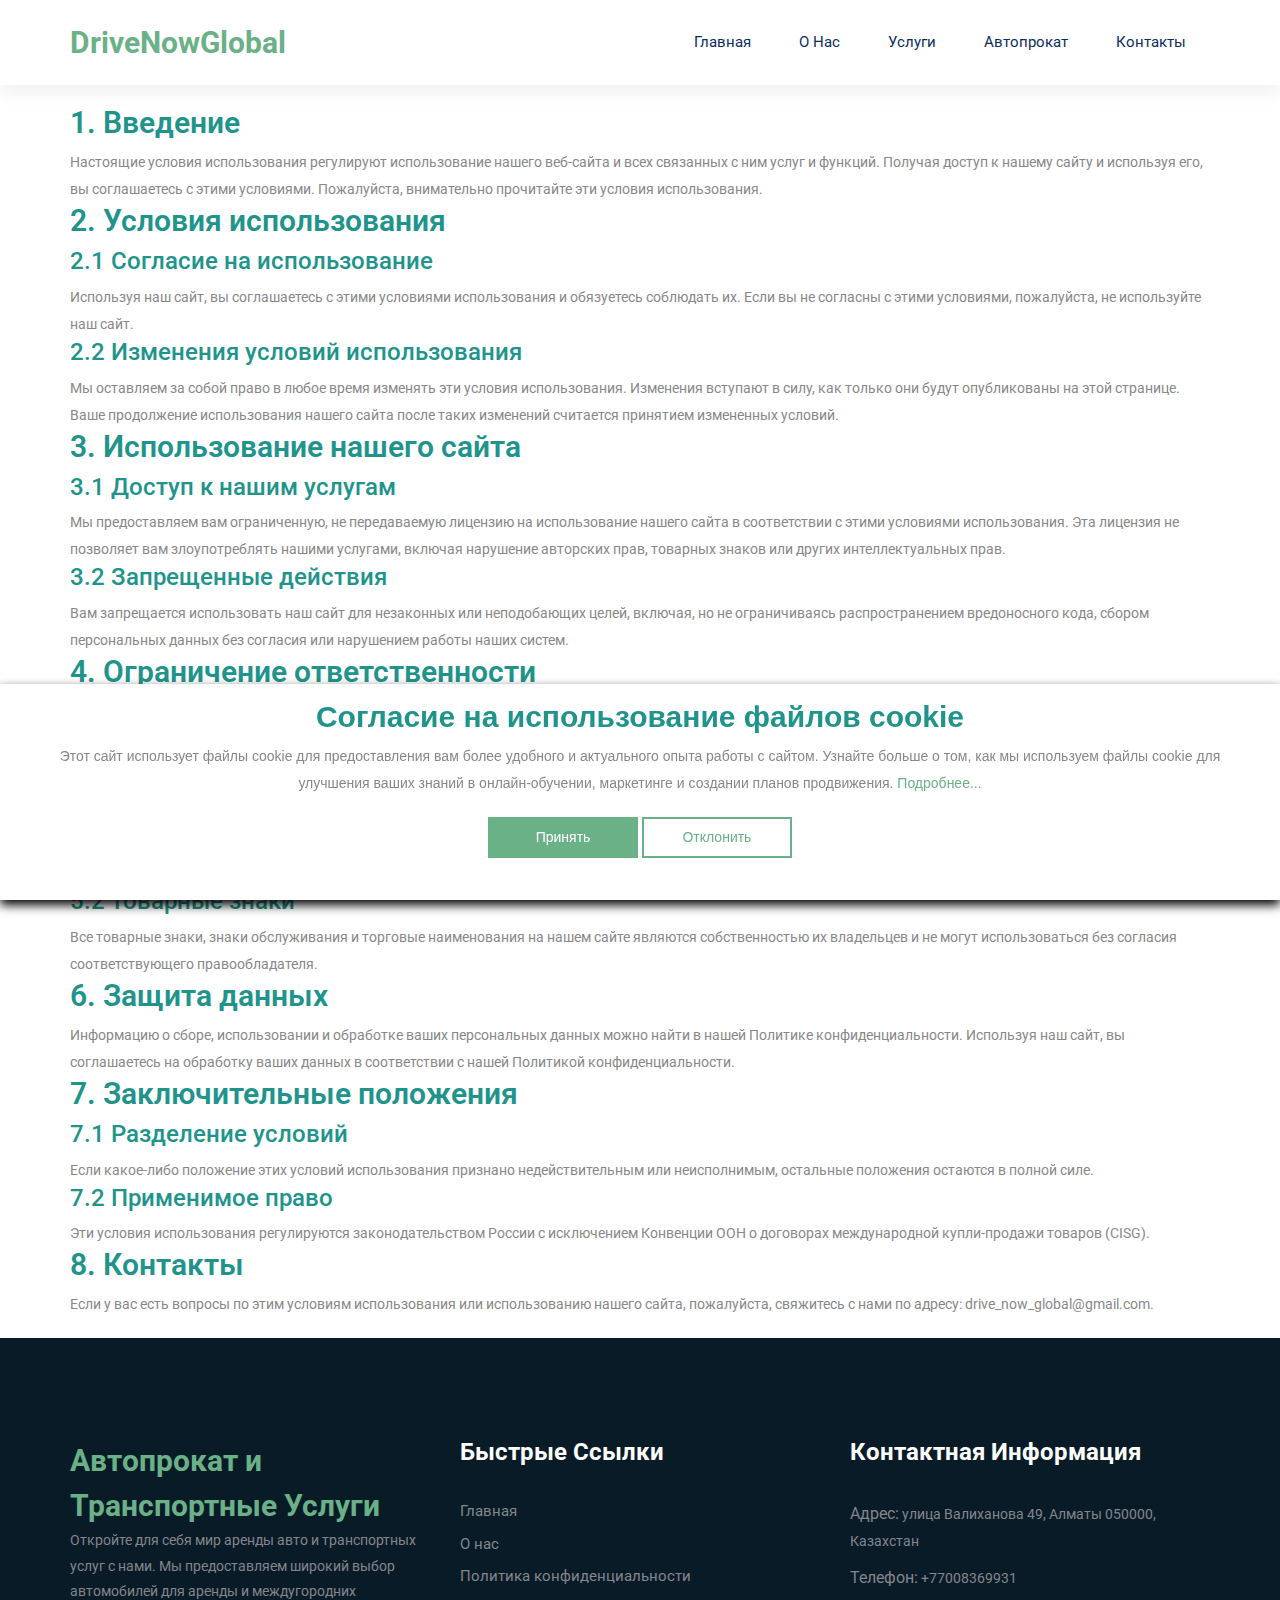
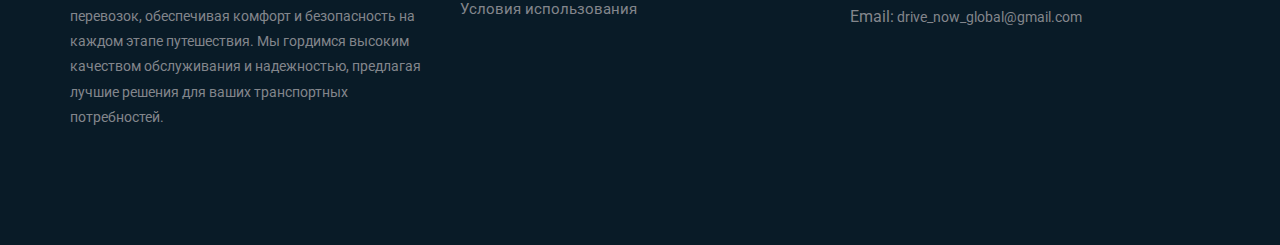
<file: terms-of-use.html>
<!DOCTYPE html>
<html lang="en">
    <head>
        <!-- Required meta tags -->
        <meta charset="utf-8" />
        <meta
            name="viewport"
            content="width=device-width, initial-scale=1, shrink-to-fit=no"
        />
        <title>DriveNowGlobal</title>
        <link rel="icon" href="img/favicon.gif" />
        <!-- Bootstrap CSS -->
        <link rel="stylesheet" href="css/bootstrap.min.css" />
        <!-- animate CSS -->
        <link rel="stylesheet" href="css/animate.css" />
        <!-- owl carousel CSS -->
        <link rel="stylesheet" href="css/owl.carousel.min.css" />
        <!-- themify CSS -->
        <link rel="stylesheet" href="css/themify-icons.css" />
        <!-- flaticon CSS -->
        <link rel="stylesheet" href="css/flaticon.css" />
        <!-- font awesome CSS -->
        <link rel="stylesheet" href="css/magnific-popup.css" />
        <!-- swiper CSS -->
        <link rel="stylesheet" href="css/slick.css" />
        <!-- style CSS -->
        <link rel="stylesheet" href="css/style.css" />
    </head>

    <body>
        <!--::header part start::-->
        <header
            class="main_menu home_menu"
            style="box-shadow: 0px 10px 15px rgba(0, 0, 0, 0.05)"
        >
            <div class="container">
                <div class="row align-items-center">
                    <div class="col-lg-12">
                        <nav class="navbar navbar-expand-lg navbar-light">
                            <a
                                class="navbar-brand"
                                href="index.html"
                                style="
                                    font-weight: bold;
                                    color: #6ab187;
                                    font-size: 30px;
                                "
                            >
                                DriveNowGlobal
                            </a>
                            <button
                                class="navbar-toggler"
                                type="button"
                                data-toggle="collapse"
                                data-target="#navbarSupportedContent"
                                aria-controls="navbarSupportedContent"
                                aria-expanded="false"
                                aria-label="Toggle navigation"
                            >
                                <span class="ti-menu"></span>
                            </button>

                            <div
                                class="collapse navbar-collapse main-menu-item justify-content-end"
                                id="navbarSupportedContent"
                            >
                                <ul class="navbar-nav align-items-center">
                                    <li class="nav-item">
                                        <a class="nav-link" href="index.html"
                                            >Главная</a
                                        >
                                    </li>
                                    <li class="nav-item">
                                        <a class="nav-link" href="about.html"
                                            >О нас</a
                                        >
                                    </li>
                                    <li class="nav-item">
                                        <a class="nav-link" href="service.html"
                                            >Услуги</a
                                        >
                                    </li>
                                    <li class="nav-item">
                                        <a class="nav-link" href="rent.html"
                                            >Автопрокат</a
                                        >
                                    </li>
                                    <li class="nav-item">
                                        <a class="nav-link" href="contact.html"
                                            >Контакты</a
                                        >
                                    </li>
                                </ul>
                            </div>
                        </nav>
                    </div>
                </div>
            </div>
        </header>
        <!-- Header part end-->

        <main>
            <article class="container additional-wrapper">
                <div class="page__content" style="padding: 20px 0px">
                    <h2>1. Введение</h2>
                    <p>
                        Настоящие условия использования регулируют использование
                        нашего веб-сайта и всех связанных с ним услуг и функций.
                        Получая доступ к нашему сайту и используя его, вы
                        соглашаетесь с этими условиями. Пожалуйста, внимательно
                        прочитайте эти условия использования.
                    </p>

                    <h2>2. Условия использования</h2>
                    <h3>2.1 Согласие на использование</h3>
                    <p>
                        Используя наш сайт, вы соглашаетесь с этими условиями
                        использования и обязуетесь соблюдать их. Если вы не
                        согласны с этими условиями, пожалуйста, не используйте
                        наш сайт.
                    </p>
                    <h3>2.2 Изменения условий использования</h3>
                    <p>
                        Мы оставляем за собой право в любое время изменять эти
                        условия использования. Изменения вступают в силу, как
                        только они будут опубликованы на этой странице. Ваше
                        продолжение использования нашего сайта после таких
                        изменений считается принятием измененных условий.
                    </p>

                    <h2>3. Использование нашего сайта</h2>
                    <h3>3.1 Доступ к нашим услугам</h3>
                    <p>
                        Мы предоставляем вам ограниченную, не передаваемую
                        лицензию на использование нашего сайта в соответствии с
                        этими условиями использования. Эта лицензия не позволяет
                        вам злоупотреблять нашими услугами, включая нарушение
                        авторских прав, товарных знаков или других
                        интеллектуальных прав.
                    </p>
                    <h3>3.2 Запрещенные действия</h3>
                    <p>
                        Вам запрещается использовать наш сайт для незаконных или
                        неподобающих целей, включая, но не ограничиваясь
                        распространением вредоносного кода, сбором персональных
                        данных без согласия или нарушением работы наших систем.
                    </p>

                    <h2>4. Ограничение ответственности</h2>
                    <p>
                        Мы не несем ответственности за ущерб, возникший в
                        результате использования нашего сайта или невозможности
                        доступа к нашему сайту. Это ограничение ответственности
                        действует в пределах, разрешенных законом.
                    </p>

                    <h2>5. Интеллектуальная собственность</h2>
                    <h3>5.1 Авторские права</h3>
                    <p>
                        Все материалы на нашем сайте, включая тексты, графику,
                        логотипы, дизайны и программное обеспечение, защищены
                        авторским правом и не могут быть копированы, изменены
                        или распространены без нашего явного разрешения.
                    </p>
                    <h3>5.2 Товарные знаки</h3>
                    <p>
                        Все товарные знаки, знаки обслуживания и торговые
                        наименования на нашем сайте являются собственностью их
                        владельцев и не могут использоваться без согласия
                        соответствующего правообладателя.
                    </p>

                    <h2>6. Защита данных</h2>
                    <p>
                        Информацию о сборе, использовании и обработке ваших
                        персональных данных можно найти в нашей Политике
                        конфиденциальности. Используя наш сайт, вы соглашаетесь
                        на обработку ваших данных в соответствии с нашей
                        Политикой конфиденциальности.
                    </p>

                    <h2>7. Заключительные положения</h2>
                    <h3>7.1 Разделение условий</h3>
                    <p>
                        Если какое-либо положение этих условий использования
                        признано недействительным или неисполнимым, остальные
                        положения остаются в полной силе.
                    </p>
                    <h3>7.2 Применимое право</h3>
                    <p>
                        Эти условия использования регулируются законодательством
                        России с исключением Конвенции ООН о договорах
                        международной купли-продажи товаров (CISG).
                    </p>

                    <h2>8. Контакты</h2>
                    <p>
                        Если у вас есть вопросы по этим условиям использования
                        или использованию нашего сайта, пожалуйста, свяжитесь с
                        нами по адресу: drive_now_global@gmail.com.
                    </p>
                </div>
            </article>
        </main>

        <!-- footer part start-->
        <footer class="footer-area">
            <div class="container">
                <div class="row justify-content-between">
                    <div class="col-sm-6 col-md-4 col-xl-4">
                        <div class="single-footer-widget footer_1">
                            <a
                                href="index.html"
                                style="
                                    font-weight: bold;
                                    color: #6ab187;
                                    font-size: 30px;
                                "
                            >
                                Автопрокат и Транспортные Услуги
                            </a>
                            <p>
                                Откройте для себя мир аренды авто и транспортных
                                услуг с нами. Мы предоставляем широкий выбор
                                автомобилей для аренды и междугородних
                                перевозок, обеспечивая комфорт и безопасность на
                                каждом этапе путешествия. Мы гордимся высоким
                                качеством обслуживания и надежностью, предлагая
                                лучшие решения для ваших транспортных
                                потребностей.
                            </p>
                        </div>
                    </div>
                    <div class="col-xl-4 col-sm-6 col-md-4">
                        <div class="single-footer-widget footer_2">
                            <h4>Быстрые ссылки</h4>
                            <div class="contact_info">
                                <ul>
                                    <li>
                                        <a href="index.html">Главная</a>
                                    </li>
                                    <li>
                                        <a href="about.html">О нас</a>
                                    </li>
                                    <li>
                                        <a href="privacy-policy.html"
                                            >Политика конфиденциальности</a
                                        >
                                    </li>
                                    <li>
                                        <a href="terms-of-use.html"
                                            >Условия использования</a
                                        >
                                    </li>
                                </ul>
                            </div>
                        </div>
                    </div>

                    <div class="col-xl-4 col-sm-6 col-md-4">
                        <div class="single-footer-widget footer_2">
                            <h4>Контактная информация</h4>
                            <div class="contact_info">
                                <p>
                                    <span>Адрес:</span> улица Валиханова 49,
                                    Алматы 050000, Казахстан
                                </p>
                                <p><span>Телефон:</span> +77008369931</p>
                                <p>
                                    <span>Email:</span>
                                    drive_now_global@gmail.com
                                </p>
                            </div>
                        </div>
                    </div>
                </div>
            </div>
        </footer>
        <!-- footer part end-->

        <!-- Cookie banner -->
        <div class="cookie-wrapper show">
            <div>
                <i class="bx bx-cookie"></i>
                <h2 style="text-align: center">
                    Согласие на использование файлов cookie
                </h2>
            </div>

            <div class="data">
                <p>
                    Этот сайт использует файлы cookie для предоставления вам
                    более удобного и актуального опыта работы с сайтом. Узнайте
                    больше о том, как мы используем файлы cookie для улучшения
                    ваших знаний в онлайн-обучении, маркетинге и создании планов
                    продвижения.
                    <a href="#">Подробнее...</a>
                </p>
            </div>

            <div class="buttons">
                <button class="cookie-button" id="acceptBtn">Принять</button>
                <button class="cookie-button" id="declineBtn">Отклонить</button>
            </div>
        </div>
        <!-- End Cookie banner -->

        <!-- jQuery-Plugins hier -->
        <!-- jQuery -->
        <script src="js/jquery-1.12.1.min.js"></script>
        <!-- Popper.js -->
        <script src="js/popper.min.js"></script>
        <!-- Bootstrap.js -->
        <script src="js/bootstrap.min.js"></script>
        <!-- Easing.js -->
        <script src="js/jquery.magnific-popup.js"></script>
        <!-- Swiper.js -->
        <script src="js/swiper.min.js"></script>
        <!-- Isotope.js -->
        <script src="js/isotope.pkgd.min.js"></script>
        <!-- Particles.js -->
        <script src="js/owl.carousel.min.js"></script>
        <script src="js/jquery.nice-select.min.js"></script>
        <!-- Swiper.js -->
        <script src="js/slick.min.js"></script>
        <script src="js/jquery.counterup.min.js"></script>
        <script src="js/waypoints.min.js"></script>
        <!-- Benutzerdefiniertes JavaScript -->
        <script src="js/custom.js"></script>
        <script src="js/cookiebanner.js"></script>
    </body>
</html>
</file>
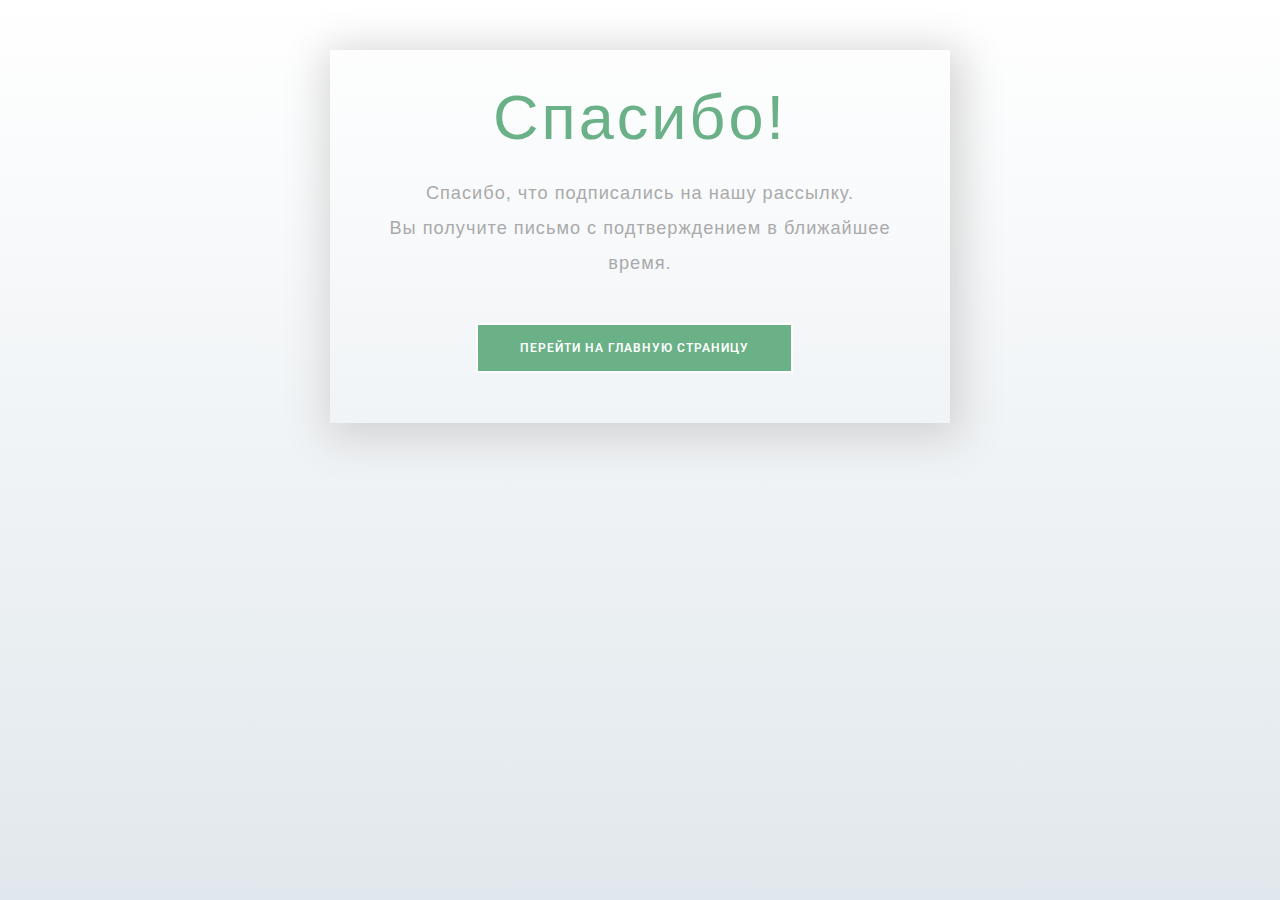
<file: thanks.html>
<!DOCTYPE html>
<html lang="en">
    <head>
        <!-- Required meta tags -->
        <meta charset="utf-8" />
        <meta
            name="viewport"
            content="width=device-width, initial-scale=1, shrink-to-fit=no"
        />
        <title>DriveNowGlobal</title>
        <link rel="icon" href="img/favicon.gif" />
        <!-- Bootstrap CSS -->
        <link rel="stylesheet" href="css/bootstrap.min.css" />
        <!-- animate CSS -->
        <link rel="stylesheet" href="css/animate.css" />
        <!-- owl carousel CSS -->
        <link rel="stylesheet" href="css/owl.carousel.min.css" />
        <!-- themify CSS -->
        <link rel="stylesheet" href="css/themify-icons.css" />
        <!-- flaticon CSS -->
        <link rel="stylesheet" href="css/flaticon.css" />
        <!-- font awesome CSS -->
        <link rel="stylesheet" href="css/magnific-popup.css" />
        <!-- swiper CSS -->
        <link rel="stylesheet" href="css/slick.css" />
        <!-- style CSS -->
        <link rel="stylesheet" href="css/style.css" />
        <link rel="stylesheet" href="css/thanks.css" />
    </head>
    <body>
        <div class="content">
            <div class="wrapper-1">
                <div class="wrapper-2">
                    <h1>Спасибо!</h1>
                    <p>Спасибо, что подписались на нашу рассылку.</p>
                    <p>
                        Вы получите письмо с подтверждением в ближайшее время.
                    </p>
                    <a href="index.html">
                        <button class="go-home">
                            Перейти на главную страницу
                        </button>
                    </a>
                </div>
            </div>
        </div>
    </body>
</html>
</file>
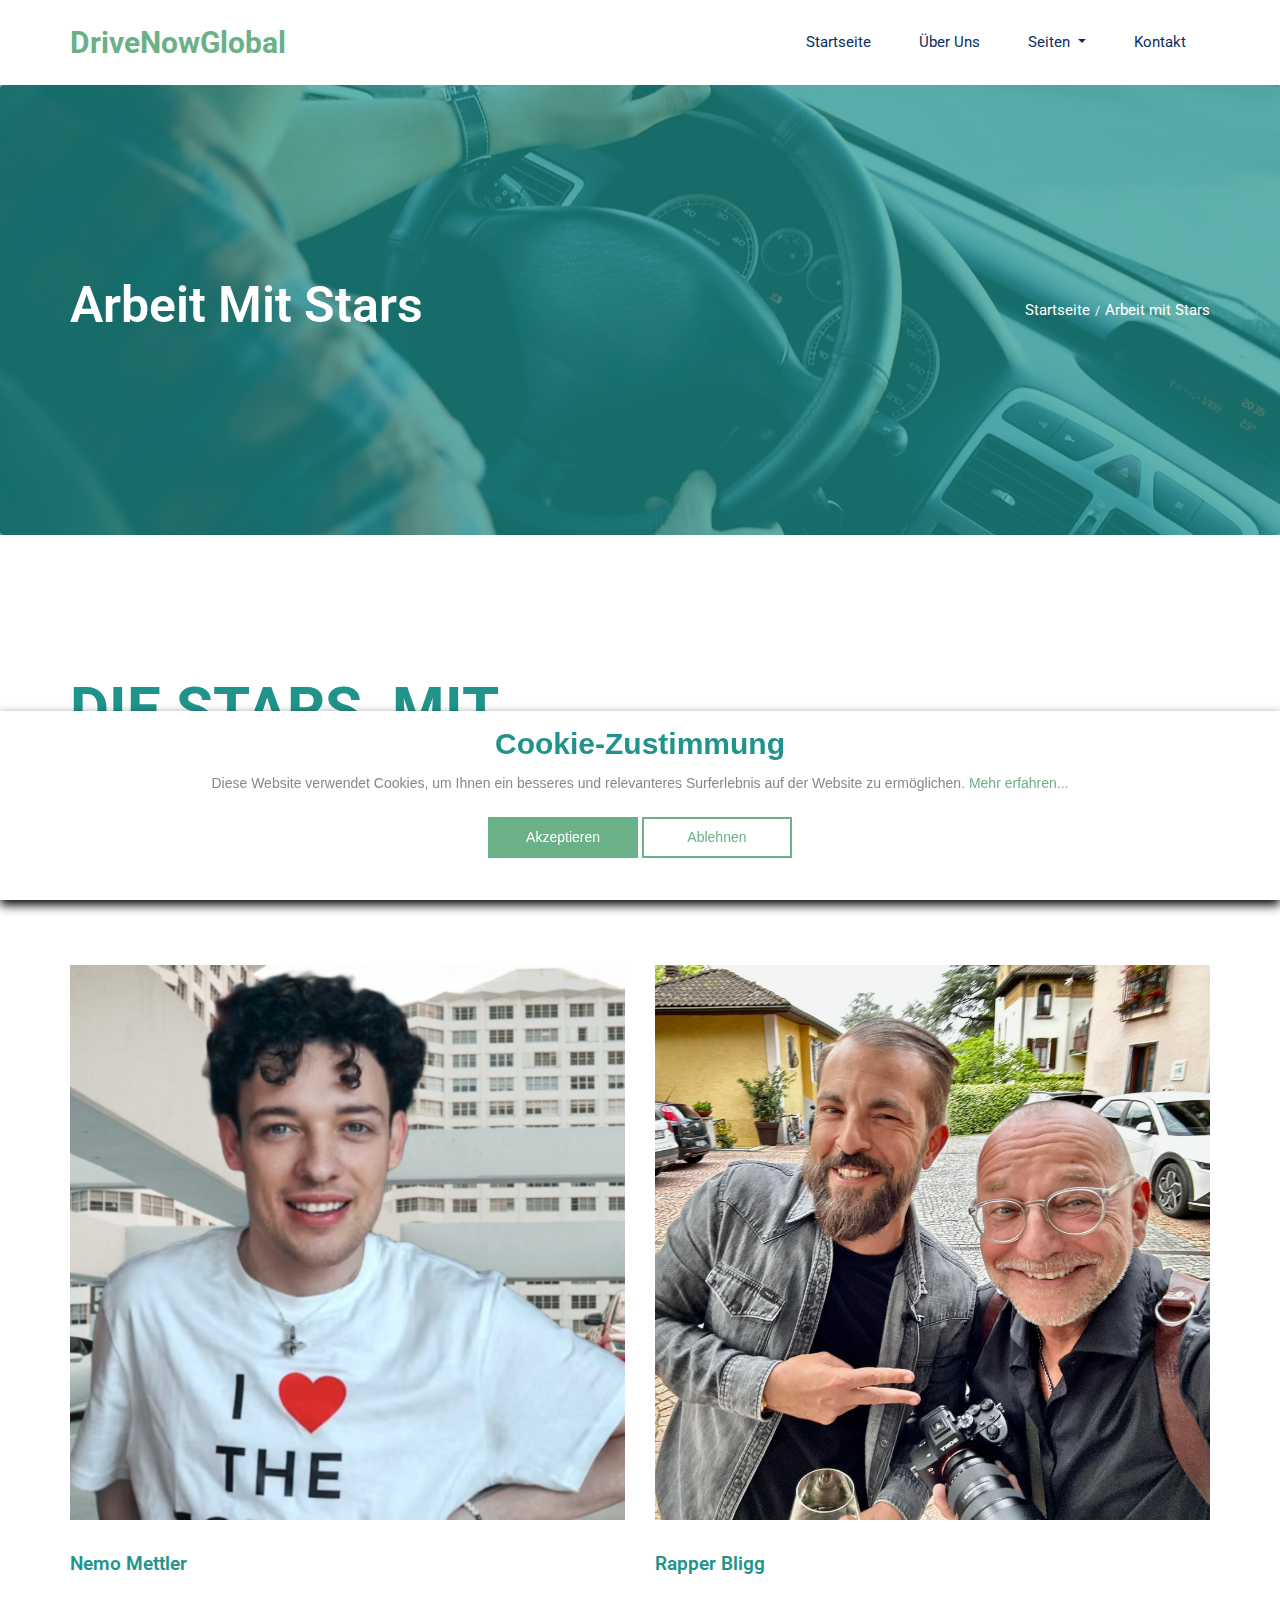
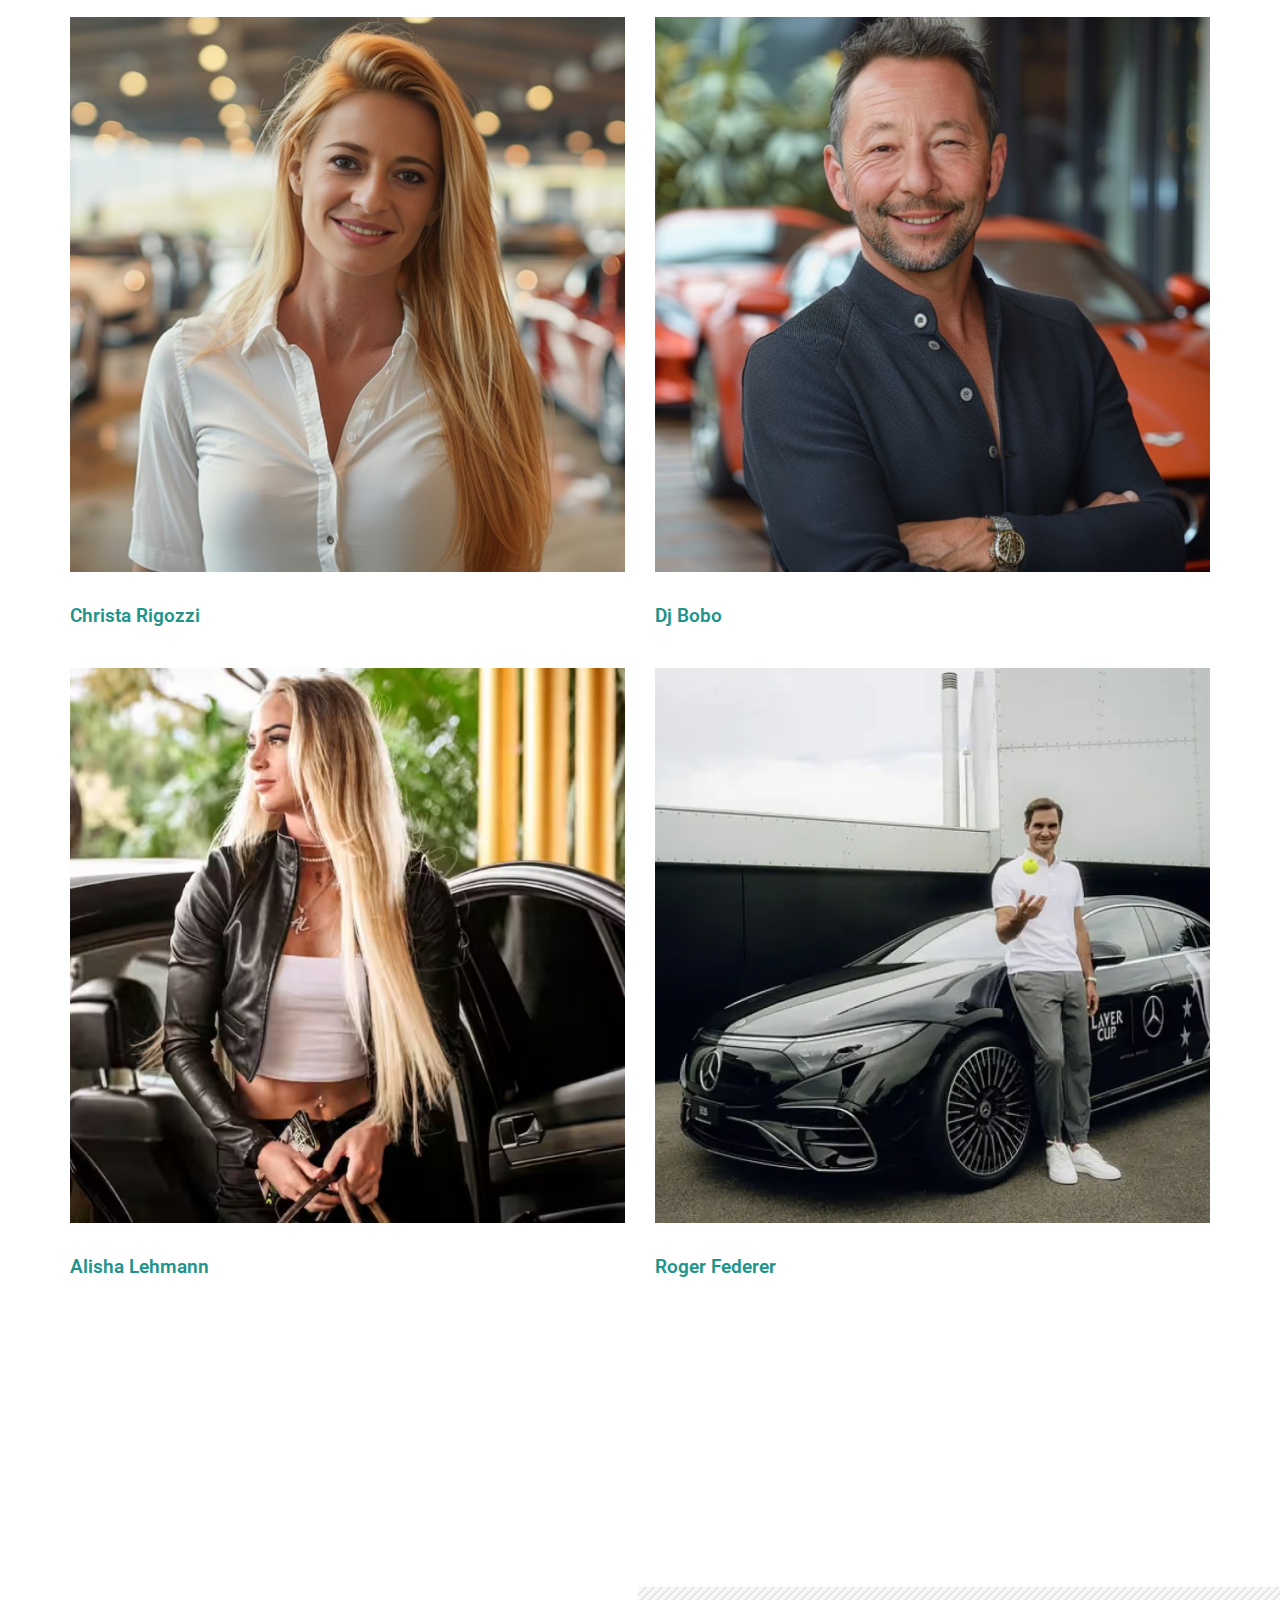
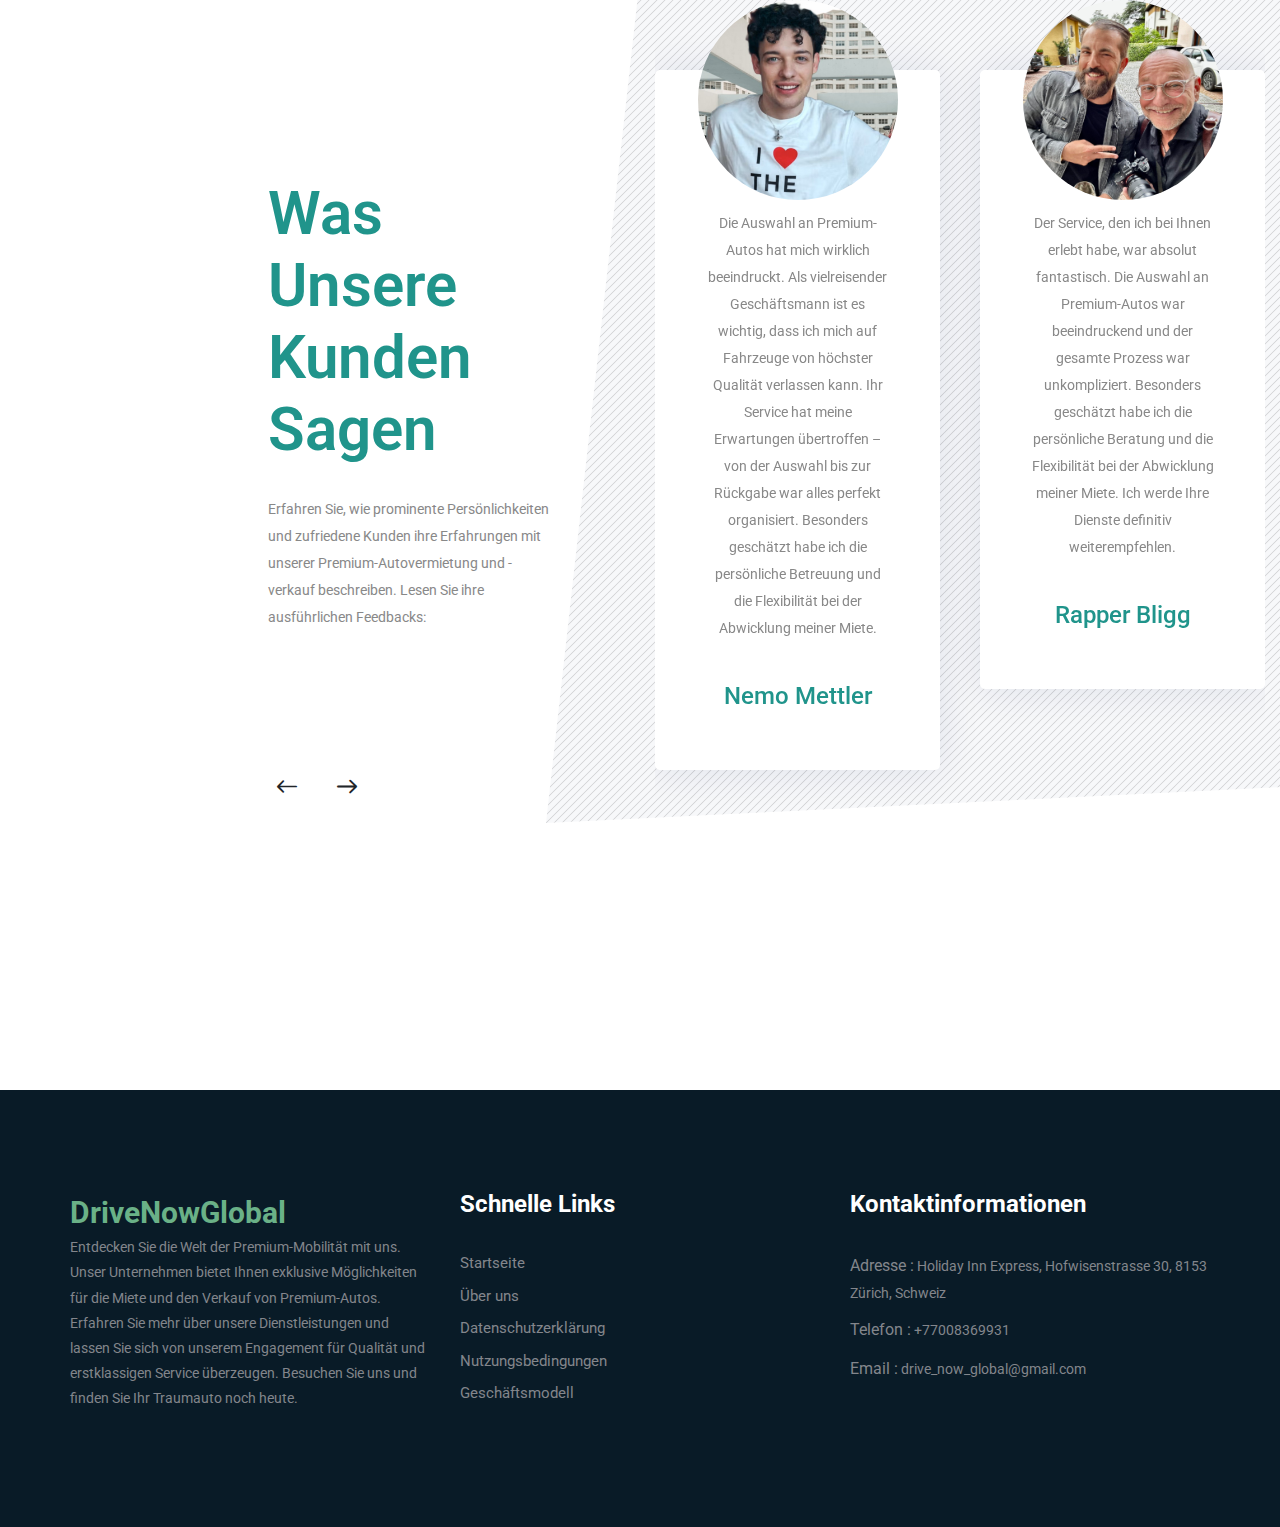
<file: work-with-stars.html>
<!DOCTYPE html>
<html lang="en">
    <head>
        <!-- Required meta tags -->
        <meta charset="utf-8" />
        <meta
            name="viewport"
            content="width=device-width, initial-scale=1, shrink-to-fit=no"
        />
        <title>DriveNowGlobal</title>
        <link rel="icon" href="img/favicon.gif" />
        <!-- Bootstrap CSS -->
        <link rel="stylesheet" href="css/bootstrap.min.css" />
        <!-- animate CSS -->
        <link rel="stylesheet" href="css/animate.css" />
        <!-- owl carousel CSS -->
        <link rel="stylesheet" href="css/owl.carousel.min.css" />
        <!-- themify CSS -->
        <link rel="stylesheet" href="css/themify-icons.css" />
        <!-- flaticon CSS -->
        <link rel="stylesheet" href="css/flaticon.css" />
        <!-- font awesome CSS -->
        <link rel="stylesheet" href="css/magnific-popup.css" />
        <!-- swiper CSS -->
        <link rel="stylesheet" href="css/slick.css" />
        <!-- style CSS -->
        <link rel="stylesheet" href="css/style.css" />
    </head>

    <body>
        <!--::header part start::-->
        <header class="main_menu home_menu">
            <div class="container">
                <div class="row align-items-center">
                    <div class="col-lg-12">
                        <nav class="navbar navbar-expand-lg navbar-light">
                            <a
                                class="navbar-brand"
                                href="index.html"
                                style="
                                    font-weight: bold;
                                    color: #6ab187;
                                    font-size: 30px;
                                "
                            >
                                DriveNowGlobal
                            </a>
                            <button
                                class="navbar-toggler"
                                type="button"
                                data-toggle="collapse"
                                data-target="#navbarSupportedContent"
                                aria-controls="navbarSupportedContent"
                                aria-expanded="false"
                                aria-label="Toggle navigation"
                            >
                                <span class="ti-menu"></span>
                            </button>

                            <div
                                class="collapse navbar-collapse main-menu-item justify-content-end"
                                id="navbarSupportedContent"
                            >
                                <ul class="navbar-nav align-items-center">
                                    <li class="nav-item">
                                        <a class="nav-link" href="index.html"
                                            >Startseite</a
                                        >
                                    </li>
                                    <li class="nav-item">
                                        <a class="nav-link" href="about.html"
                                            >Über uns</a
                                        >
                                    </li>
                                    <li class="nav-item dropdown">
                                        <a
                                            class="nav-link dropdown-toggle"
                                            href="blog.html"
                                            id="navbarDropdown"
                                            role="button"
                                            data-toggle="dropdown"
                                            aria-haspopup="true"
                                            aria-expanded="false"
                                        >
                                            Seiten
                                        </a>
                                        <div
                                            class="dropdown-menu"
                                            aria-labelledby="navbarDropdown"
                                        >
                                            <a
                                                class="dropdown-item"
                                                href="work-with-stars.html"
                                                >Arbeit mit Stars</a
                                            >
                                            <a
                                                class="dropdown-item"
                                                href="service.html"
                                                >Dienst</a
                                            >
                                            <a
                                                class="dropdown-item"
                                                href="rent.html"
                                                >Mietauto</a
                                            >
                                        </div>
                                    </li>
                                    <li class="nav-item">
                                        <a class="nav-link" href="contact.html"
                                            >Kontakt</a
                                        >
                                    </li>
                                </ul>
                            </div>
                        </nav>
                    </div>
                </div>
            </div>
        </header>

        <!-- Header part end-->

        <!-- breadcrumb start-->
        <section class="breadcrumb breadcrumb_bg_5 align-items-center">
            <div class="container">
                <div class="row align-items-center justify-content-between">
                    <div class="col-sm-6">
                        <div class="breadcrumb_tittle text-left">
                            <h2>Arbeit mit Stars</h2>
                        </div>
                    </div>
                    <div class="col-sm-6">
                        <div class="breadcrumb_content text-right">
                            <p>Startseite<span>/</span>Arbeit mit Stars</p>
                        </div>
                    </div>
                </div>
            </div>
        </section>
        <!-- breadcrumb start-->

        <!--::blog_part start::-->
        <section class="blog_part section_padding">
            <div class="container">
                <div class="row">
                    <div class="col-xl-5">
                        <div class="section_tittle">
                            <h2>Die Stars, mit denen wir arbeiten</h2>
                        </div>
                    </div>
                </div>
                <div class="row">
                    <div class="col-sm-6 col-lg-6 col-xl-6">
                        <div class="single-home-blog">
                            <div class="card">
                                <img
                                    style="height: 555px; object-fit: cover"
                                    src="img/star-1.jpg"
                                    class="card-img-top"
                                    alt="blog"
                                />
                                <div class="card-body">
                                    <a href="blog.html">
                                        <h5 class="card-title">Nemo Mettler</h5>
                                    </a>
                                </div>
                            </div>
                        </div>
                    </div>
                    <div class="col-sm-6 col-lg-6 col-xl-6">
                        <div class="single-home-blog">
                            <div class="card">
                                <img
                                    style="height: 555px; object-fit: cover"
                                    src="img/star-2.jpg"
                                    class="card-img-top"
                                    alt="blog"
                                />
                                <div class="card-body">
                                    <a href="blog.html">
                                        <h5 class="card-title">Rapper Bligg</h5>
                                    </a>
                                </div>
                            </div>
                        </div>
                    </div>
                    <div class="col-sm-6 col-lg-6 col-xl-6">
                        <div class="single-home-blog">
                            <div class="card">
                                <img
                                    style="height: 555px; object-fit: cover"
                                    src="img/star-3.jpg"
                                    class="card-img-top"
                                    alt="blog"
                                />
                                <div class="card-body">
                                    <a href="blog.html">
                                        <h5 class="card-title">
                                            Christa Rigozzi
                                        </h5>
                                    </a>
                                </div>
                            </div>
                        </div>
                    </div>
                    <div class="col-sm-6 col-lg-6 col-xl-6">
                        <div class="single-home-blog">
                            <div class="card">
                                <img
                                    style="height: 555px; object-fit: cover"
                                    src="img/star-4.jpg"
                                    class="card-img-top"
                                    alt="blog"
                                />
                                <div class="card-body">
                                    <a href="blog.html">
                                        <h5 class="card-title">Dj Bobo</h5>
                                    </a>
                                </div>
                            </div>
                        </div>
                    </div>
                    <div class="col-sm-6 col-lg-6 col-xl-6">
                        <div class="single-home-blog">
                            <div class="card">
                                <img
                                    style="height: 555px; object-fit: cover"
                                    src="img/star-5.jpg"
                                    class="card-img-top"
                                    alt="blog"
                                />
                                <div class="card-body">
                                    <a href="blog.html">
                                        <h5 class="card-title">
                                            Alisha Lehmann
                                        </h5>
                                    </a>
                                </div>
                            </div>
                        </div>
                    </div>
                    <div class="col-sm-6 col-lg-6 col-xl-6">
                        <div class="single-home-blog">
                            <div class="card">
                                <img
                                    style="height: 555px; object-fit: cover"
                                    src="img/star-6.jpg"
                                    class="card-img-top"
                                    alt="blog"
                                />
                                <div class="card-body">
                                    <a href="blog.html">
                                        <h5 class="card-title">
                                            Roger Federer
                                        </h5>
                                    </a>
                                </div>
                            </div>
                        </div>
                    </div>
                </div>
            </div>
        </section>
        <!--::blog_part end::-->

        <!-- review part start-->
        <section class="review_part section_padding margin_bottom">
            <div class="container-fluid">
                <div class="row align-items-center justify-content-end">
                    <div class="col-lg-5 col-xl-4">
                        <div class="tour_pack_text">
                            <h2>Was unsere Kunden sagen</h2>
                            <p>
                                Erfahren Sie, wie prominente Persönlichkeiten
                                und zufriedene Kunden ihre Erfahrungen mit
                                unserer Premium-Autovermietung und -verkauf
                                beschreiben. Lesen Sie ihre ausführlichen
                                Feedbacks:
                            </p>
                        </div>
                    </div>
                    <div class="col-lg-6 col-sm-12">
                        <div class="review_part_cotent owl-carousel">
                            <div class="single_review_part">
                                <img
                                    style="
                                        height: 200px;
                                        width: 200px;
                                        object-fit: cover;
                                    "
                                    src="img/star-1.jpg"
                                    alt=""
                                />
                                <div class="tour_pack_content">
                                    <p>
                                        Die Auswahl an Premium-Autos hat mich
                                        wirklich beeindruckt. Als vielreisender
                                        Geschäftsmann ist es wichtig, dass ich
                                        mich auf Fahrzeuge von höchster Qualität
                                        verlassen kann. Ihr Service hat meine
                                        Erwartungen übertroffen – von der
                                        Auswahl bis zur Rückgabe war alles
                                        perfekt organisiert. Besonders geschätzt
                                        habe ich die persönliche Betreuung und
                                        die Flexibilität bei der Abwicklung
                                        meiner Miete.
                                    </p>
                                    <h4>Nemo Mettler</h4>
                                </div>
                            </div>
                            <div class="single_review_part">
                                <img
                                    style="
                                        height: 200px;
                                        width: 200px;
                                        object-fit: cover;
                                    "
                                    src="img/star-2.jpg"
                                    alt=""
                                />
                                <div class="tour_pack_content">
                                    <p>
                                        Der Service, den ich bei Ihnen erlebt
                                        habe, war absolut fantastisch. Die
                                        Auswahl an Premium-Autos war
                                        beeindruckend und der gesamte Prozess
                                        war unkompliziert. Besonders geschätzt
                                        habe ich die persönliche Beratung und
                                        die Flexibilität bei der Abwicklung
                                        meiner Miete. Ich werde Ihre Dienste
                                        definitiv weiterempfehlen.
                                    </p>
                                    <h4>Rapper Bligg</h4>
                                </div>
                            </div>
                            <div class="single_review_part">
                                <img
                                    style="
                                        height: 200px;
                                        width: 200px;
                                        object-fit: cover;
                                    "
                                    src="img/star-3.jpg"
                                    alt=""
                                />
                                <div class="tour_pack_content">
                                    <p>
                                        Als berufstätige Mutter ist meine Zeit
                                        kostbar. Die Fahrzeuge, die ich bei
                                        Ihnen gemietet habe, waren nicht nur
                                        luxuriös, sondern auch praktisch und
                                        komfortabel für meine Familie. Der
                                        Service war ausgezeichnet – freundlich,
                                        professionell und immer bereit, meine
                                        Fragen zu beantworten. Ich kann Ihre
                                        Dienste jedem empfehlen, der Wert auf
                                        Qualität und Zuverlässigkeit legt.
                                    </p>
                                    <h4>Christa Rigozzi</h4>
                                </div>
                            </div>
                            <div class="single_review_part">
                                <img
                                    style="
                                        height: 200px;
                                        width: 200px;
                                        object-fit: cover;
                                    "
                                    src="img/star-4.jpg"
                                    alt=""
                                />
                                <div class="tour_pack_content">
                                    <p>
                                        Ich bin ständig unterwegs und brauche
                                        ein Auto, auf das ich mich verlassen
                                        kann. Ihre Flexibilität und die große
                                        Auswahl an Premium-Fahrzeugen haben mich
                                        überzeugt. Die gesamte Abwicklung war
                                        unkompliziert und professionell.
                                        Besonders beeindruckt hat mich die
                                        persönliche Betreuung, die meinen
                                        spezifischen Anforderungen gerecht
                                        wurde.
                                    </p>
                                    <h4>Dj Bobo</h4>
                                </div>
                            </div>
                            <div class="single_review_part">
                                <img
                                    style="
                                        height: 200px;
                                        width: 200px;
                                        object-fit: cover;
                                    "
                                    src="img/star-5.jpg"
                                    alt=""
                                />
                                <div class="tour_pack_content">
                                    <p>
                                        Als Sportlerin ist es wichtig, dass ich
                                        mich auf die Qualität und die Leistung
                                        eines Fahrzeugs verlassen kann. Die
                                        Autos, die ich bei Ihnen gemietet habe,
                                        haben meine Erwartungen übertroffen. Der
                                        Service war ausgezeichnet und ich habe
                                        mich vom ersten Moment an gut betreut
                                        gefühlt. Ich kann Ihre
                                        Premium-Autovermietung nur wärmstens
                                        empfehlen.
                                    </p>
                                    <h4>Alisha Lehmann</h4>
                                </div>
                            </div>
                            <div class="single_review_part">
                                <img
                                    style="
                                        height: 200px;
                                        width: 200px;
                                        object-fit: cover;
                                    "
                                    src="img/star-6.jpg"
                                    alt=""
                                />
                                <div class="tour_pack_content">
                                    <p>
                                        Die Einfachheit und Transparenz des
                                        Mietprozesses haben mir geholfen, meine
                                        Zeit effizient zu nutzen. Ihr Service
                                        ist erstklassig – von der Buchung bis
                                        zur Rückgabe war alles perfekt
                                        organisiert. Besonders geschätzt habe
                                        ich die Professionalität und die
                                        Qualität der Fahrzeuge. Ich kann Ihre
                                        Premium-Autovermietung nur wärmstens
                                        empfehlen.
                                    </p>
                                    <h4>Roger Federer</h4>
                                </div>
                            </div>
                        </div>
                    </div>
                </div>
            </div>
        </section>
        <!-- review part end-->

        <!-- footer part start-->
        <footer class="footer-area">
            <div class="container">
                <div class="row justify-content-between">
                    <div class="col-sm-6 col-md-4 col-xl-4">
                        <div class="single-footer-widget footer_1">
                            <a
                                href="index.html"
                                style="
                                    font-weight: bold;
                                    color: #6ab187;
                                    font-size: 30px;
                                "
                            >
                                DriveNowGlobal
                            </a>
                            <p>
                                Entdecken Sie die Welt der Premium-Mobilität mit
                                uns. Unser Unternehmen bietet Ihnen exklusive
                                Möglichkeiten für die Miete und den Verkauf von
                                Premium-Autos. Erfahren Sie mehr über unsere
                                Dienstleistungen und lassen Sie sich von unserem
                                Engagement für Qualität und erstklassigen
                                Service überzeugen. Besuchen Sie uns und finden
                                Sie Ihr Traumauto noch heute.
                            </p>
                        </div>
                    </div>
                    <div class="col-xl-4 col-sm-6 col-md-4">
                        <div class="single-footer-widget footer_2">
                            <h4>Schnelle Links</h4>
                            <div class="contact_info">
                                <ul>
                                    <li>
                                        <a href="index.html">Startseite</a>
                                    </li>
                                    <li>
                                        <a href="about.html">Über uns</a>
                                    </li>
                                    <li>
                                        <a href="privacy-policy.html"
                                            >Datenschutzerklärung</a
                                        >
                                    </li>
                                    <li>
                                        <a href="terms-of-use.html"
                                            >Nutzungsbedingungen</a
                                        >
                                    </li>
                                    <li>
                                        <a href="bussines-model.html"
                                            >Geschäftsmodell</a
                                        >
                                    </li>
                                </ul>
                            </div>
                        </div>
                    </div>

                    <div class="col-xl-4 col-sm-6 col-md-4">
                        <div class="single-footer-widget footer_2">
                            <h4>Kontaktinformationen</h4>
                            <div class="contact_info">
                                <p>
                                    <span>Adresse :</span> Holiday Inn Express,
                                    Hofwisenstrasse 30, 8153 Zürich, Schweiz
                                </p>
                                <p><span>Telefon :</span> +77008369931</p>
                                <p>
                                    <span>Email :</span>
                                    drive_now_global@gmail.com
                                </p>
                            </div>
                        </div>
                    </div>
                </div>
            </div>
        </footer>

        <!-- Cookie-Banner -->
        <div class="cookie-wrapper show">
            <div>
                <i class="bx bx-cookie"></i>
                <h2 style="text-align: center">Cookie-Zustimmung</h2>
            </div>

            <div class="data">
                <p>
                    Diese Website verwendet Cookies, um Ihnen ein besseres und
                    relevanteres Surferlebnis auf der Website zu ermöglichen.
                    <a href="#">Mehr erfahren...</a>
                </p>
            </div>

            <div class="buttons">
                <button class="cookie-button" id="acceptBtn">
                    Akzeptieren
                </button>
                <button class="cookie-button" id="declineBtn">Ablehnen</button>
            </div>
        </div>
        <!-- Ende des Cookie-Banners -->

        <!-- jQuery-Plugins hier -->
        <!-- jQuery -->
        <script src="js/jquery-1.12.1.min.js"></script>
        <!-- Popper.js -->
        <script src="js/popper.min.js"></script>
        <!-- Bootstrap.js -->
        <script src="js/bootstrap.min.js"></script>
        <!-- Easing.js -->
        <script src="js/jquery.magnific-popup.js"></script>
        <!-- Swiper.js -->
        <script src="js/swiper.min.js"></script>
        <!-- Isotope.js -->
        <script src="js/isotope.pkgd.min.js"></script>
        <!-- Particles.js -->
        <script src="js/owl.carousel.min.js"></script>
        <script src="js/jquery.nice-select.min.js"></script>
        <!-- Swiper.js -->
        <script src="js/slick.min.js"></script>
        <script src="js/jquery.counterup.min.js"></script>
        <script src="js/waypoints.min.js"></script>
        <!-- Benutzerdefiniertes JavaScript -->
        <script src="js/custom.js"></script>
        <script src="js/cookiebanner.js"></script>
    </body>
</html>
</file>
<file: css/themify-icons.css>
@font-face {
	font-family: 'themify';
	src:url('../fonts/themify.eot?-fvbane');
	src:url('../fonts/themify.eot?#iefix-fvbane') format('embedded-opentype'),
		url('../fonts/themify.woff?-fvbane') format('woff'),
		url('../fonts/themify.ttf?-fvbane') format('truetype'),
		url('../fonts/themify.svg?-fvbane#themify') format('svg');
	font-weight: normal;
	font-style: normal;
}

[class^="ti-"], [class*=" ti-"] {
	font-family: 'themify';
	speak: none;
	font-style: normal;
	font-weight: normal;
	font-variant: normal;
	text-transform: none;
	line-height: 1;

	/* Better Font Rendering =========== */
	-webkit-font-smoothing: antialiased;
	-moz-osx-font-smoothing: grayscale;
}

.ti-wand:before {
	content: "\e600";
}
.ti-volume:before {
	content: "\e601";
}
.ti-user:before {
	content: "\e602";
}
.ti-unlock:before {
	content: "\e603";
}
.ti-unlink:before {
	content: "\e604";
}
.ti-trash:before {
	content: "\e605";
}
.ti-thought:before {
	content: "\e606";
}
.ti-target:before {
	content: "\e607";
}
.ti-tag:before {
	content: "\e608";
}
.ti-tablet:before {
	content: "\e609";
}
.ti-star:before {
	content: "\e60a";
}
.ti-spray:before {
	content: "\e60b";
}
.ti-signal:before {
	content: "\e60c";
}
.ti-shopping-cart:before {
	content: "\e60d";
}
.ti-shopping-cart-full:before {
	content: "\e60e";
}
.ti-settings:before {
	content: "\e60f";
}
.ti-search:before {
	content: "\e610";
}
.ti-zoom-in:before {
	content: "\e611";
}
.ti-zoom-out:before {
	content: "\e612";
}
.ti-cut:before {
	content: "\e613";
}
.ti-ruler:before {
	content: "\e614";
}
.ti-ruler-pencil:before {
	content: "\e615";
}
.ti-ruler-alt:before {
	content: "\e616";
}
.ti-bookmark:before {
	content: "\e617";
}
.ti-bookmark-alt:before {
	content: "\e618";
}
.ti-reload:before {
	content: "\e619";
}
.ti-plus:before {
	content: "\e61a";
}
.ti-pin:before {
	content: "\e61b";
}
.ti-pencil:before {
	content: "\e61c";
}
.ti-pencil-alt:before {
	content: "\e61d";
}
.ti-paint-roller:before {
	content: "\e61e";
}
.ti-paint-bucket:before {
	content: "\e61f";
}
.ti-na:before {
	content: "\e620";
}
.ti-mobile:before {
	content: "\e621";
}
.ti-minus:before {
	content: "\e622";
}
.ti-medall:before {
	content: "\e623";
}
.ti-medall-alt:before {
	content: "\e624";
}
.ti-marker:before {
	content: "\e625";
}
.ti-marker-alt:before {
	content: "\e626";
}
.ti-arrow-up:before {
	content: "\e627";
}
.ti-arrow-right:before {
	content: "\e628";
}
.ti-arrow-left:before {
	content: "\e629";
}
.ti-arrow-down:before {
	content: "\e62a";
}
.ti-lock:before {
	content: "\e62b";
}
.ti-location-arrow:before {
	content: "\e62c";
}
.ti-link:before {
	content: "\e62d";
}
.ti-layout:before {
	content: "\e62e";
}
.ti-layers:before {
	content: "\e62f";
}
.ti-layers-alt:before {
	content: "\e630";
}
.ti-key:before {
	content: "\e631";
}
.ti-import:before {
	content: "\e632";
}
.ti-image:before {
	content: "\e633";
}
.ti-heart:before {
	content: "\e634";
}
.ti-heart-broken:before {
	content: "\e635";
}
.ti-hand-stop:before {
	content: "\e636";
}
.ti-hand-open:before {
	content: "\e637";
}
.ti-hand-drag:before {
	content: "\e638";
}
.ti-folder:before {
	content: "\e639";
}
.ti-flag:before {
	content: "\e63a";
}
.ti-flag-alt:before {
	content: "\e63b";
}
.ti-flag-alt-2:before {
	content: "\e63c";
}
.ti-eye:before {
	content: "\e63d";
}
.ti-export:before {
	content: "\e63e";
}
.ti-exchange-vertical:before {
	content: "\e63f";
}
.ti-desktop:before {
	content: "\e640";
}
.ti-cup:before {
	content: "\e641";
}
.ti-crown:before {
	content: "\e642";
}
.ti-comments:before {
	content: "\e643";
}
.ti-comment:before {
	content: "\e644";
}
.ti-comment-alt:before {
	content: "\e645";
}
.ti-close:before {
	content: "\e646";
}
.ti-clip:before {
	content: "\e647";
}
.ti-angle-up:before {
	content: "\e648";
}
.ti-angle-right:before {
	content: "\e649";
}
.ti-angle-left:before {
	content: "\e64a";
}
.ti-angle-down:before {
	content: "\e64b";
}
.ti-check:before {
	content: "\e64c";
}
.ti-check-box:before {
	content: "\e64d";
}
.ti-camera:before {
	content: "\e64e";
}
.ti-announcement:before {
	content: "\e64f";
}
.ti-brush:before {
	content: "\e650";
}
.ti-briefcase:before {
	content: "\e651";
}
.ti-bolt:before {
	content: "\e652";
}
.ti-bolt-alt:before {
	content: "\e653";
}
.ti-blackboard:before {
	content: "\e654";
}
.ti-bag:before {
	content: "\e655";
}
.ti-move:before {
	content: "\e656";
}
.ti-arrows-vertical:before {
	content: "\e657";
}
.ti-arrows-horizontal:before {
	content: "\e658";
}
.ti-fullscreen:before {
	content: "\e659";
}
.ti-arrow-top-right:before {
	content: "\e65a";
}
.ti-arrow-top-left:before {
	content: "\e65b";
}
.ti-arrow-circle-up:before {
	content: "\e65c";
}
.ti-arrow-circle-right:before {
	content: "\e65d";
}
.ti-arrow-circle-left:before {
	content: "\e65e";
}
.ti-arrow-circle-down:before {
	content: "\e65f";
}
.ti-angle-double-up:before {
	content: "\e660";
}
.ti-angle-double-right:before {
	content: "\e661";
}
.ti-angle-double-left:before {
	content: "\e662";
}
.ti-angle-double-down:before {
	content: "\e663";
}
.ti-zip:before {
	content: "\e664";
}
.ti-world:before {
	content: "\e665";
}
.ti-wheelchair:before {
	content: "\e666";
}
.ti-view-list:before {
	content: "\e667";
}
.ti-view-list-alt:before {
	content: "\e668";
}
.ti-view-grid:before {
	content: "\e669";
}
.ti-uppercase:before {
	content: "\e66a";
}
.ti-upload:before {
	content: "\e66b";
}
.ti-underline:before {
	content: "\e66c";
}
.ti-truck:before {
	content: "\e66d";
}
.ti-timer:before {
	content: "\e66e";
}
.ti-ticket:before {
	content: "\e66f";
}
.ti-thumb-up:before {
	content: "\e670";
}
.ti-thumb-down:before {
	content: "\e671";
}
.ti-text:before {
	content: "\e672";
}
.ti-stats-up:before {
	content: "\e673";
}
.ti-stats-down:before {
	content: "\e674";
}
.ti-split-v:before {
	content: "\e675";
}
.ti-split-h:before {
	content: "\e676";
}
.ti-smallcap:before {
	content: "\e677";
}
.ti-shine:before {
	content: "\e678";
}
.ti-shift-right:before {
	content: "\e679";
}
.ti-shift-left:before {
	content: "\e67a";
}
.ti-shield:before {
	content: "\e67b";
}
.ti-notepad:before {
	content: "\e67c";
}
.ti-server:before {
	content: "\e67d";
}
.ti-quote-right:before {
	content: "\e67e";
}
.ti-quote-left:before {
	content: "\e67f";
}
.ti-pulse:before {
	content: "\e680";
}
.ti-printer:before {
	content: "\e681";
}
.ti-power-off:before {
	content: "\e682";
}
.ti-plug:before {
	content: "\e683";
}
.ti-pie-chart:before {
	content: "\e684";
}
.ti-paragraph:before {
	content: "\e685";
}
.ti-panel:before {
	content: "\e686";
}
.ti-package:before {
	content: "\e687";
}
.ti-music:before {
	content: "\e688";
}
.ti-music-alt:before {
	content: "\e689";
}
.ti-mouse:before {
	content: "\e68a";
}
.ti-mouse-alt:before {
	content: "\e68b";
}
.ti-money:before {
	content: "\e68c";
}
.ti-microphone:before {
	content: "\e68d";
}
.ti-menu:before {
	content: "\e68e";
}
.ti-menu-alt:before {
	content: "\e68f";
}
.ti-map:before {
	content: "\e690";
}
.ti-map-alt:before {
	content: "\e691";
}
.ti-loop:before {
	content: "\e692";
}
.ti-location-pin:before {
	content: "\e693";
}
.ti-list:before {
	content: "\e694";
}
.ti-light-bulb:before {
	content: "\e695";
}
.ti-Italic:before {
	content: "\e696";
}
.ti-info:before {
	content: "\e697";
}
.ti-infinite:before {
	content: "\e698";
}
.ti-id-badge:before {
	content: "\e699";
}
.ti-hummer:before {
	content: "\e69a";
}
.ti-home:before {
	content: "\e69b";
}
.ti-help:before {
	content: "\e69c";
}
.ti-headphone:before {
	content: "\e69d";
}
.ti-harddrives:before {
	content: "\e69e";
}
.ti-harddrive:before {
	content: "\e69f";
}
.ti-gift:before {
	content: "\e6a0";
}
.ti-game:before {
	content: "\e6a1";
}
.ti-filter:before {
	content: "\e6a2";
}
.ti-files:before {
	content: "\e6a3";
}
.ti-file:before {
	content: "\e6a4";
}
.ti-eraser:before {
	content: "\e6a5";
}
.ti-envelope:before {
	content: "\e6a6";
}
.ti-download:before {
	content: "\e6a7";
}
.ti-direction:before {
	content: "\e6a8";
}
.ti-direction-alt:before {
	content: "\e6a9";
}
.ti-dashboard:before {
	content: "\e6aa";
}
.ti-control-stop:before {
	content: "\e6ab";
}
.ti-control-shuffle:before {
	content: "\e6ac";
}
.ti-control-play:before {
	content: "\e6ad";
}
.ti-control-pause:before {
	content: "\e6ae";
}
.ti-control-forward:before {
	content: "\e6af";
}
.ti-control-backward:before {
	content: "\e6b0";
}
.ti-cloud:before {
	content: "\e6b1";
}
.ti-cloud-up:before {
	content: "\e6b2";
}
.ti-cloud-down:before {
	content: "\e6b3";
}
.ti-clipboard:before {
	content: "\e6b4";
}
.ti-car:before {
	content: "\e6b5";
}
.ti-calendar:before {
	content: "\e6b6";
}
.ti-book:before {
	content: "\e6b7";
}
.ti-bell:before {
	content: "\e6b8";
}
.ti-basketball:before {
	content: "\e6b9";
}
.ti-bar-chart:before {
	content: "\e6ba";
}
.ti-bar-chart-alt:before {
	content: "\e6bb";
}
.ti-back-right:before {
	content: "\e6bc";
}
.ti-back-left:before {
	content: "\e6bd";
}
.ti-arrows-corner:before {
	content: "\e6be";
}
.ti-archive:before {
	content: "\e6bf";
}
.ti-anchor:before {
	content: "\e6c0";
}
.ti-align-right:before {
	content: "\e6c1";
}
.ti-align-left:before {
	content: "\e6c2";
}
.ti-align-justify:before {
	content: "\e6c3";
}
.ti-align-center:before {
	content: "\e6c4";
}
.ti-alert:before {
	content: "\e6c5";
}
.ti-alarm-clock:before {
	content: "\e6c6";
}
.ti-agenda:before {
	content: "\e6c7";
}
.ti-write:before {
	content: "\e6c8";
}
.ti-window:before {
	content: "\e6c9";
}
.ti-widgetized:before {
	content: "\e6ca";
}
.ti-widget:before {
	content: "\e6cb";
}
.ti-widget-alt:before {
	content: "\e6cc";
}
.ti-wallet:before {
	content: "\e6cd";
}
.ti-video-clapper:before {
	content: "\e6ce";
}
.ti-video-camera:before {
	content: "\e6cf";
}
.ti-vector:before {
	content: "\e6d0";
}
.ti-themify-logo:before {
	content: "\e6d1";
}
.ti-themify-favicon:before {
	content: "\e6d2";
}
.ti-themify-favicon-alt:before {
	content: "\e6d3";
}
.ti-support:before {
	content: "\e6d4";
}
.ti-stamp:before {
	content: "\e6d5";
}
.ti-split-v-alt:before {
	content: "\e6d6";
}
.ti-slice:before {
	content: "\e6d7";
}
.ti-shortcode:before {
	content: "\e6d8";
}
.ti-shift-right-alt:before {
	content: "\e6d9";
}
.ti-shift-left-alt:before {
	content: "\e6da";
}
.ti-ruler-alt-2:before {
	content: "\e6db";
}
.ti-receipt:before {
	content: "\e6dc";
}
.ti-pin2:before {
	content: "\e6dd";
}
.ti-pin-alt:before {
	content: "\e6de";
}
.ti-pencil-alt2:before {
	content: "\e6df";
}
.ti-palette:before {
	content: "\e6e0";
}
.ti-more:before {
	content: "\e6e1";
}
.ti-more-alt:before {
	content: "\e6e2";
}
.ti-microphone-alt:before {
	content: "\e6e3";
}
.ti-magnet:before {
	content: "\e6e4";
}
.ti-line-double:before {
	content: "\e6e5";
}
.ti-line-dotted:before {
	content: "\e6e6";
}
.ti-line-dashed:before {
	content: "\e6e7";
}
.ti-layout-width-full:before {
	content: "\e6e8";
}
.ti-layout-width-default:before {
	content: "\e6e9";
}
.ti-layout-width-default-alt:before {
	content: "\e6ea";
}
.ti-layout-tab:before {
	content: "\e6eb";
}
.ti-layout-tab-window:before {
	content: "\e6ec";
}
.ti-layout-tab-v:before {
	content: "\e6ed";
}
.ti-layout-tab-min:before {
	content: "\e6ee";
}
.ti-layout-slider:before {
	content: "\e6ef";
}
.ti-layout-slider-alt:before {
	content: "\e6f0";
}
.ti-layout-sidebar-right:before {
	content: "\e6f1";
}
.ti-layout-sidebar-none:before {
	content: "\e6f2";
}
.ti-layout-sidebar-left:before {
	content: "\e6f3";
}
.ti-layout-placeholder:before {
	content: "\e6f4";
}
.ti-layout-menu:before {
	content: "\e6f5";
}
.ti-layout-menu-v:before {
	content: "\e6f6";
}
.ti-layout-menu-separated:before {
	content: "\e6f7";
}
.ti-layout-menu-full:before {
	content: "\e6f8";
}
.ti-layout-media-right-alt:before {
	content: "\e6f9";
}
.ti-layout-media-right:before {
	content: "\e6fa";
}
.ti-layout-media-overlay:before {
	content: "\e6fb";
}
.ti-layout-media-overlay-alt:before {
	content: "\e6fc";
}
.ti-layout-media-overlay-alt-2:before {
	content: "\e6fd";
}
.ti-layout-media-left-alt:before {
	content: "\e6fe";
}
.ti-layout-media-left:before {
	content: "\e6ff";
}
.ti-layout-media-center-alt:before {
	content: "\e700";
}
.ti-layout-media-center:before {
	content: "\e701";
}
.ti-layout-list-thumb:before {
	content: "\e702";
}
.ti-layout-list-thumb-alt:before {
	content: "\e703";
}
.ti-layout-list-post:before {
	content: "\e704";
}
.ti-layout-list-large-image:before {
	content: "\e705";
}
.ti-layout-line-solid:before {
	content: "\e706";
}
.ti-layout-grid4:before {
	content: "\e707";
}
.ti-layout-grid3:before {
	content: "\e708";
}
.ti-layout-grid2:before {
	content: "\e709";
}
.ti-layout-grid2-thumb:before {
	content: "\e70a";
}
.ti-layout-cta-right:before {
	content: "\e70b";
}
.ti-layout-cta-left:before {
	content: "\e70c";
}
.ti-layout-cta-center:before {
	content: "\e70d";
}
.ti-layout-cta-btn-right:before {
	content: "\e70e";
}
.ti-layout-cta-btn-left:before {
	content: "\e70f";
}
.ti-layout-column4:before {
	content: "\e710";
}
.ti-layout-column3:before {
	content: "\e711";
}
.ti-layout-column2:before {
	content: "\e712";
}
.ti-layout-accordion-separated:before {
	content: "\e713";
}
.ti-layout-accordion-merged:before {
	content: "\e714";
}
.ti-layout-accordion-list:before {
	content: "\e715";
}
.ti-ink-pen:before {
	content: "\e716";
}
.ti-info-alt:before {
	content: "\e717";
}
.ti-help-alt:before {
	content: "\e718";
}
.ti-headphone-alt:before {
	content: "\e719";
}
.ti-hand-point-up:before {
	content: "\e71a";
}
.ti-hand-point-right:before {
	content: "\e71b";
}
.ti-hand-point-left:before {
	content: "\e71c";
}
.ti-hand-point-down:before {
	content: "\e71d";
}
.ti-gallery:before {
	content: "\e71e";
}
.ti-face-smile:before {
	content: "\e71f";
}
.ti-face-sad:before {
	content: "\e720";
}
.ti-credit-card:before {
	content: "\e721";
}
.ti-control-skip-forward:before {
	content: "\e722";
}
.ti-control-skip-backward:before {
	content: "\e723";
}
.ti-control-record:before {
	content: "\e724";
}
.ti-control-eject:before {
	content: "\e725";
}
.ti-comments-smiley:before {
	content: "\e726";
}
.ti-brush-alt:before {
	content: "\e727";
}
.ti-youtube:before {
	content: "\e728";
}
.ti-vimeo:before {
	content: "\e729";
}
.ti-twitter:before {
	content: "\e72a";
}
.ti-time:before {
	content: "\e72b";
}
.ti-tumblr:before {
	content: "\e72c";
}
.ti-skype:before {
	content: "\e72d";
}
.ti-share:before {
	content: "\e72e";
}
.ti-share-alt:before {
	content: "\e72f";
}
.ti-rocket:before {
	content: "\e730";
}
.ti-pinterest:before {
	content: "\e731";
}
.ti-new-window:before {
	content: "\e732";
}
.ti-microsoft:before {
	content: "\e733";
}
.ti-list-ol:before {
	content: "\e734";
}
.ti-linkedin:before {
	content: "\e735";
}
.ti-layout-sidebar-2:before {
	content: "\e736";
}
.ti-layout-grid4-alt:before {
	content: "\e737";
}
.ti-layout-grid3-alt:before {
	content: "\e738";
}
.ti-layout-grid2-alt:before {
	content: "\e739";
}
.ti-layout-column4-alt:before {
	content: "\e73a";
}
.ti-layout-column3-alt:before {
	content: "\e73b";
}
.ti-layout-column2-alt:before {
	content: "\e73c";
}
.ti-instagram:before {
	content: "\e73d";
}
.ti-google:before {
	content: "\e73e";
}
.ti-github:before {
	content: "\e73f";
}
.ti-flickr:before {
	content: "\e740";
}
.ti-facebook:before {
	content: "\e741";
}
.ti-dropbox:before {
	content: "\e742";
}
.ti-dribbble:before {
	content: "\e743";
}
.ti-apple:before {
	content: "\e744";
}
.ti-android:before {
	content: "\e745";
}
.ti-save:before {
	content: "\e746";
}
.ti-save-alt:before {
	content: "\e747";
}
.ti-yahoo:before {
	content: "\e748";
}
.ti-wordpress:before {
	content: "\e749";
}
.ti-vimeo-alt:before {
	content: "\e74a";
}
.ti-twitter-alt:before {
	content: "\e74b";
}
.ti-tumblr-alt:before {
	content: "\e74c";
}
.ti-trello:before {
	content: "\e74d";
}
.ti-stack-overflow:before {
	content: "\e74e";
}
.ti-soundcloud:before {
	content: "\e74f";
}
.ti-sharethis:before {
	content: "\e750";
}
.ti-sharethis-alt:before {
	content: "\e751";
}
.ti-reddit:before {
	content: "\e752";
}
.ti-pinterest-alt:before {
	content: "\e753";
}
.ti-microsoft-alt:before {
	content: "\e754";
}
.ti-linux:before {
	content: "\e755";
}
.ti-jsfiddle:before {
	content: "\e756";
}
.ti-joomla:before {
	content: "\e757";
}
.ti-html5:before {
	content: "\e758";
}
.ti-flickr-alt:before {
	content: "\e759";
}
.ti-email:before {
	content: "\e75a";
}
.ti-drupal:before {
	content: "\e75b";
}
.ti-dropbox-alt:before {
	content: "\e75c";
}
.ti-css3:before {
	content: "\e75d";
}
.ti-rss:before {
	content: "\e75e";
}
.ti-rss-alt:before {
	content: "\e75f";
}
</file>
<file: css/flaticon.css>
/*
  	Flaticon icon font: Flaticon
  	Creation date: 14/07/2019 12:16
  	*/

@font-face {
  font-family: "Flaticon";
  src: url("../fonts/Flaticon.eot");
  src: url("../fonts/Flaticon.eot?#iefix") format("embedded-opentype"),
       url("../fonts/Flaticon.woff2") format("woff2"),
       url("../fonts/Flaticon.woff") format("woff"),
       url("../fonts/Flaticon.ttf") format("truetype"),
       url("../fonts/Flaticon.svg#Flaticon") format("svg");
  font-weight: normal;
  font-style: normal;
}

@media screen and (-webkit-min-device-pixel-ratio:0) {
  @font-face {
    font-family: "Flaticon";
    src: url("./Flaticon.svg#Flaticon") format("svg");
  }
}

[class^="flaticon-"]:before, [class*=" flaticon-"]:before,
[class^="flaticon-"]:after, [class*=" flaticon-"]:after {   
  font-family: Flaticon;
  font-style: normal;
}

.flaticon-drop:before { content: "\f100"; }
.flaticon-ui:before { content: "\f101"; }
.flaticon-left-arrow:before { content: "\f102"; }
.flaticon-arrow-pointing-to-right:before { content: "\f103"; }
</file>
<file: css/style.css>
/**************** extend css start ****************/
@import url('https://fonts.googleapis.com/css?family=Open+Sans:800|Poppins:300,400,500,600,700,800|Roboto:300,400,500');
/* line 2, /Applications/MAMP/htdocs/palash/cl/july 2019/190 Pexcon Construction/190 Pexcon Construction html/sass/_extends.scss */
.btn_2:hover {
    background-image: linear-gradient(
        to left,
        #ee390f 0%,
        #f9b700 51%,
        #ee390f 100%
    );
}

/**************** extend css start ****************/
/**************** common css start ****************/
/* line 3, /Applications/MAMP/htdocs/palash/cl/july 2019/190 Pexcon Construction/190 Pexcon Construction html/sass/_common.scss */
body {
    font-family: 'Roboto', sans-serif;
    padding: 0;
    margin: 0;
    font-size: 14px;
}

/* line 9, /Applications/MAMP/htdocs/palash/cl/july 2019/190 Pexcon Construction/190 Pexcon Construction html/sass/_common.scss */
.message_submit_form:focus {
    outline: none;
}

/* line 12, /Applications/MAMP/htdocs/palash/cl/july 2019/190 Pexcon Construction/190 Pexcon Construction html/sass/_common.scss */
input:hover,
input:focus {
    outline: none !important;
}

/* line 15, /Applications/MAMP/htdocs/palash/cl/july 2019/190 Pexcon Construction/190 Pexcon Construction html/sass/_common.scss */
.gray_bg {
    background-color: #111010;
}

/* line 18, /Applications/MAMP/htdocs/palash/cl/july 2019/190 Pexcon Construction/190 Pexcon Construction html/sass/_common.scss */
.section_padding {
    padding: 140px 0px;
}

@media only screen and (min-width: 992px) and (max-width: 1200px) {
    /* line 18, /Applications/MAMP/htdocs/palash/cl/july 2019/190 Pexcon Construction/190 Pexcon Construction html/sass/_common.scss */
    .section_padding {
        padding: 80px 0px;
    }
}

@media only screen and (min-width: 768px) and (max-width: 991px) {
    /* line 18, /Applications/MAMP/htdocs/palash/cl/july 2019/190 Pexcon Construction/190 Pexcon Construction html/sass/_common.scss */
    .section_padding {
        padding: 70px 0px;
    }
}

@media (max-width: 576px) {
    /* line 18, /Applications/MAMP/htdocs/palash/cl/july 2019/190 Pexcon Construction/190 Pexcon Construction html/sass/_common.scss */
    .section_padding {
        padding: 70px 0px;
    }
}

@media only screen and (min-width: 576px) and (max-width: 767px) {
    /* line 18, /Applications/MAMP/htdocs/palash/cl/july 2019/190 Pexcon Construction/190 Pexcon Construction html/sass/_common.scss */
    .section_padding {
        padding: 70px 0px;
    }
}

/* line 33, /Applications/MAMP/htdocs/palash/cl/july 2019/190 Pexcon Construction/190 Pexcon Construction html/sass/_common.scss */
.single_padding_top {
    padding-top: 140px !important;
}

@media only screen and (min-width: 992px) and (max-width: 1200px) {
    /* line 33, /Applications/MAMP/htdocs/palash/cl/july 2019/190 Pexcon Construction/190 Pexcon Construction html/sass/_common.scss */
    .single_padding_top {
        padding-top: 70px !important;
    }
}

@media only screen and (min-width: 768px) and (max-width: 991px) {
    /* line 33, /Applications/MAMP/htdocs/palash/cl/july 2019/190 Pexcon Construction/190 Pexcon Construction html/sass/_common.scss */
    .single_padding_top {
        padding-top: 70px !important;
    }
}

@media (max-width: 576px) {
    /* line 33, /Applications/MAMP/htdocs/palash/cl/july 2019/190 Pexcon Construction/190 Pexcon Construction html/sass/_common.scss */
    .single_padding_top {
        padding-top: 70px !important;
    }
}

@media only screen and (min-width: 576px) and (max-width: 767px) {
    /* line 33, /Applications/MAMP/htdocs/palash/cl/july 2019/190 Pexcon Construction/190 Pexcon Construction html/sass/_common.scss */
    .single_padding_top {
        padding-top: 80px !important;
    }
}

/* line 48, /Applications/MAMP/htdocs/palash/cl/july 2019/190 Pexcon Construction/190 Pexcon Construction html/sass/_common.scss */
.padding_top {
    padding-top: 140px;
}

@media only screen and (min-width: 992px) and (max-width: 1200px) {
    /* line 48, /Applications/MAMP/htdocs/palash/cl/july 2019/190 Pexcon Construction/190 Pexcon Construction html/sass/_common.scss */
    .padding_top {
        padding-top: 80px;
    }
}

@media only screen and (min-width: 768px) and (max-width: 991px) {
    /* line 48, /Applications/MAMP/htdocs/palash/cl/july 2019/190 Pexcon Construction/190 Pexcon Construction html/sass/_common.scss */
    .padding_top {
        padding-top: 70px;
    }
}

@media (max-width: 576px) {
    /* line 48, /Applications/MAMP/htdocs/palash/cl/july 2019/190 Pexcon Construction/190 Pexcon Construction html/sass/_common.scss */
    .padding_top {
        padding-top: 70px;
    }
}

@media only screen and (min-width: 576px) and (max-width: 767px) {
    /* line 48, /Applications/MAMP/htdocs/palash/cl/july 2019/190 Pexcon Construction/190 Pexcon Construction html/sass/_common.scss */
    .padding_top {
        padding-top: 70px;
    }
}

/* line 63, /Applications/MAMP/htdocs/palash/cl/july 2019/190 Pexcon Construction/190 Pexcon Construction html/sass/_common.scss */
.padding_bottom {
    padding-bottom: 140px;
}

@media only screen and (min-width: 992px) and (max-width: 1200px) {
    /* line 63, /Applications/MAMP/htdocs/palash/cl/july 2019/190 Pexcon Construction/190 Pexcon Construction html/sass/_common.scss */
    .padding_bottom {
        padding-bottom: 80px;
    }
}

@media (max-width: 991px) {
    /* line 63, /Applications/MAMP/htdocs/palash/cl/july 2019/190 Pexcon Construction/190 Pexcon Construction html/sass/_common.scss */
    .padding_bottom {
        padding-bottom: 70px;
    }
}

/* line 72, /Applications/MAMP/htdocs/palash/cl/july 2019/190 Pexcon Construction/190 Pexcon Construction html/sass/_common.scss */
.margin_bottom {
    margin-bottom: 140px;
}

@media only screen and (min-width: 992px) and (max-width: 1200px) {
    /* line 72, /Applications/MAMP/htdocs/palash/cl/july 2019/190 Pexcon Construction/190 Pexcon Construction html/sass/_common.scss */
    .margin_bottom {
        margin-bottom: 80px;
    }
}

@media (max-width: 991px) {
    /* line 72, /Applications/MAMP/htdocs/palash/cl/july 2019/190 Pexcon Construction/190 Pexcon Construction html/sass/_common.scss */
    .margin_bottom {
        margin-bottom: 70px;
    }
}

/* line 81, /Applications/MAMP/htdocs/palash/cl/july 2019/190 Pexcon Construction/190 Pexcon Construction html/sass/_common.scss */
a {
    text-decoration: none;
    -webkit-transition: 0.5s;
    transition: 0.5s;
}

/* line 84, /Applications/MAMP/htdocs/palash/cl/july 2019/190 Pexcon Construction/190 Pexcon Construction html/sass/_common.scss */
a:hover {
    outline: none;
    text-decoration: none;
}

/* line 90, /Applications/MAMP/htdocs/palash/cl/july 2019/190 Pexcon Construction/190 Pexcon Construction html/sass/_common.scss */
h1,
h2,
h3,
h4,
h5,
h6 {
    color: #20948b;
    font-family: 'Roboto', sans-serif;
}

/* line 94, /Applications/MAMP/htdocs/palash/cl/july 2019/190 Pexcon Construction/190 Pexcon Construction html/sass/_common.scss */
p {
    color: #83868c;
    font-family: 'Roboto', sans-serif;
    line-height: 1.929;
    font-size: 14px;
    margin-bottom: 0px;
    color: #888888;
}

/* line 103, /Applications/MAMP/htdocs/palash/cl/july 2019/190 Pexcon Construction/190 Pexcon Construction html/sass/_common.scss */
h2 {
    font-size: 44px;
    line-height: 28px;
    color: #20948b;
    font-weight: 600;
    line-height: 1.222;
}

@media (max-width: 576px) {
    /* line 103, /Applications/MAMP/htdocs/palash/cl/july 2019/190 Pexcon Construction/190 Pexcon Construction html/sass/_common.scss */
    h2 {
        font-size: 22px;
        line-height: 25px;
    }
}

@media only screen and (min-width: 576px) and (max-width: 767px) {
    /* line 103, /Applications/MAMP/htdocs/palash/cl/july 2019/190 Pexcon Construction/190 Pexcon Construction html/sass/_common.scss */
    h2 {
        font-size: 24px;
        line-height: 25px;
    }
}

/* line 120, /Applications/MAMP/htdocs/palash/cl/july 2019/190 Pexcon Construction/190 Pexcon Construction html/sass/_common.scss */
h3 {
    font-size: 24px;
    line-height: 25px;
}

@media (max-width: 576px) {
    /* line 120, /Applications/MAMP/htdocs/palash/cl/july 2019/190 Pexcon Construction/190 Pexcon Construction html/sass/_common.scss */
    h3 {
        font-size: 20px;
    }
}

/* line 129, /Applications/MAMP/htdocs/palash/cl/july 2019/190 Pexcon Construction/190 Pexcon Construction html/sass/_common.scss */
h5 {
    font-size: 18px;
    line-height: 22px;
}

/* line 134, /Applications/MAMP/htdocs/palash/cl/july 2019/190 Pexcon Construction/190 Pexcon Construction html/sass/_common.scss */
img {
    max-width: 100%;
}

/* line 137, /Applications/MAMP/htdocs/palash/cl/july 2019/190 Pexcon Construction/190 Pexcon Construction html/sass/_common.scss */
a:focus,
.button:focus,
button:focus,
.btn:focus {
    text-decoration: none;
    outline: none;
    box-shadow: none;
    -webkit-transition: 1s;
    transition: 1s;
}

/* line 144, /Applications/MAMP/htdocs/palash/cl/july 2019/190 Pexcon Construction/190 Pexcon Construction html/sass/_common.scss */
.section_tittle {
    margin-bottom: 80px;
}

@media (max-width: 576px) {
    /* line 144, /Applications/MAMP/htdocs/palash/cl/july 2019/190 Pexcon Construction/190 Pexcon Construction html/sass/_common.scss */
    .section_tittle {
        margin-bottom: 50px;
    }
}

@media only screen and (min-width: 576px) and (max-width: 767px) {
    /* line 144, /Applications/MAMP/htdocs/palash/cl/july 2019/190 Pexcon Construction/190 Pexcon Construction html/sass/_common.scss */
    .section_tittle {
        margin-bottom: 50px;
    }
}

@media only screen and (min-width: 768px) and (max-width: 991px) {
    /* line 144, /Applications/MAMP/htdocs/palash/cl/july 2019/190 Pexcon Construction/190 Pexcon Construction html/sass/_common.scss */
    .section_tittle h2 {
        font-size: 50px;
    }
}

@media only screen and (min-width: 992px) and (max-width: 1200px) {
    /* line 144, /Applications/MAMP/htdocs/palash/cl/july 2019/190 Pexcon Construction/190 Pexcon Construction html/sass/_common.scss */
    .section_tittle {
        margin-bottom: 50px;
    }
}

/* line 158, /Applications/MAMP/htdocs/palash/cl/july 2019/190 Pexcon Construction/190 Pexcon Construction html/sass/_common.scss */
.section_tittle h2 {
    font-size: 60px;
    color: #20948b;
    line-height: 70px;
    font-weight: 700;
    text-transform: uppercase;
}

@media (max-width: 576px) {
    /* line 158, /Applications/MAMP/htdocs/palash/cl/july 2019/190 Pexcon Construction/190 Pexcon Construction html/sass/_common.scss */
    .section_tittle h2 {
        font-size: 25px;
        line-height: 35px;
    }
}

@media only screen and (min-width: 576px) and (max-width: 767px) {
    /* line 158, /Applications/MAMP/htdocs/palash/cl/july 2019/190 Pexcon Construction/190 Pexcon Construction html/sass/_common.scss */
    .section_tittle h2 {
        font-size: 25px;
        line-height: 35px;
    }
}

@media only screen and (min-width: 768px) and (max-width: 991px) {
    /* line 158, /Applications/MAMP/htdocs/palash/cl/july 2019/190 Pexcon Construction/190 Pexcon Construction html/sass/_common.scss */
    .section_tittle h2 {
        font-size: 30px;
        line-height: 40px;
    }
}

@media only screen and (min-width: 992px) and (max-width: 1200px) {
    /* line 158, /Applications/MAMP/htdocs/palash/cl/july 2019/190 Pexcon Construction/190 Pexcon Construction html/sass/_common.scss */
    .section_tittle h2 {
        font-size: 35px;
        line-height: 40px;
    }
}

/* line 182, /Applications/MAMP/htdocs/palash/cl/july 2019/190 Pexcon Construction/190 Pexcon Construction html/sass/_common.scss */
.section_tittle p {
    color: #556172;
    font-weight: 500;
    text-transform: uppercase;
    line-height: 11px;
    margin-bottom: 26px;
}

@media (max-width: 576px) {
    /* line 182, /Applications/MAMP/htdocs/palash/cl/july 2019/190 Pexcon Construction/190 Pexcon Construction html/sass/_common.scss */
    .section_tittle p {
        margin-bottom: 10px;
    }
}

@media only screen and (min-width: 576px) and (max-width: 767px) {
    /* line 182, /Applications/MAMP/htdocs/palash/cl/july 2019/190 Pexcon Construction/190 Pexcon Construction html/sass/_common.scss */
    .section_tittle p {
        margin-bottom: 10px;
    }
}

@media only screen and (min-width: 768px) and (max-width: 991px) {
    /* line 182, /Applications/MAMP/htdocs/palash/cl/july 2019/190 Pexcon Construction/190 Pexcon Construction html/sass/_common.scss */
    .section_tittle p {
        margin-bottom: 10px;
    }
}

@media only screen and (min-width: 992px) and (max-width: 1200px) {
    /* line 182, /Applications/MAMP/htdocs/palash/cl/july 2019/190 Pexcon Construction/190 Pexcon Construction html/sass/_common.scss */
    .section_tittle p {
        margin-bottom: 10px;
    }
}

/* line 202, /Applications/MAMP/htdocs/palash/cl/july 2019/190 Pexcon Construction/190 Pexcon Construction html/sass/_common.scss */
ul {
    list-style: none;
    margin: 0;
    padding: 0;
}

/* line 207, /Applications/MAMP/htdocs/palash/cl/july 2019/190 Pexcon Construction/190 Pexcon Construction html/sass/_common.scss */
.mb_110 {
    margin-bottom: 110px;
}

@media (max-width: 576px) {
    /* line 207, /Applications/MAMP/htdocs/palash/cl/july 2019/190 Pexcon Construction/190 Pexcon Construction html/sass/_common.scss */
    .mb_110 {
        margin-bottom: 220px;
    }
}

/* line 214, /Applications/MAMP/htdocs/palash/cl/july 2019/190 Pexcon Construction/190 Pexcon Construction html/sass/_common.scss */
.mt_130 {
    margin-top: 130px;
}

@media (max-width: 576px) {
    /* line 214, /Applications/MAMP/htdocs/palash/cl/july 2019/190 Pexcon Construction/190 Pexcon Construction html/sass/_common.scss */
    .mt_130 {
        margin-top: 70px;
    }
}

@media only screen and (min-width: 576px) and (max-width: 767px) {
    /* line 214, /Applications/MAMP/htdocs/palash/cl/july 2019/190 Pexcon Construction/190 Pexcon Construction html/sass/_common.scss */
    .mt_130 {
        margin-top: 70px;
    }
}

@media only screen and (min-width: 768px) and (max-width: 991px) {
    /* line 214, /Applications/MAMP/htdocs/palash/cl/july 2019/190 Pexcon Construction/190 Pexcon Construction html/sass/_common.scss */
    .mt_130 {
        margin-top: 70px;
    }
}

@media only screen and (min-width: 992px) and (max-width: 1200px) {
    /* line 214, /Applications/MAMP/htdocs/palash/cl/july 2019/190 Pexcon Construction/190 Pexcon Construction html/sass/_common.scss */
    .mt_130 {
        margin-top: 70px;
    }
}

/* line 229, /Applications/MAMP/htdocs/palash/cl/july 2019/190 Pexcon Construction/190 Pexcon Construction html/sass/_common.scss */
.mb_130 {
    margin-bottom: 130px;
}

@media (max-width: 576px) {
    /* line 229, /Applications/MAMP/htdocs/palash/cl/july 2019/190 Pexcon Construction/190 Pexcon Construction html/sass/_common.scss */
    .mb_130 {
        margin-bottom: 70px;
    }
}

@media only screen and (min-width: 576px) and (max-width: 767px) {
    /* line 229, /Applications/MAMP/htdocs/palash/cl/july 2019/190 Pexcon Construction/190 Pexcon Construction html/sass/_common.scss */
    .mb_130 {
        margin-bottom: 70px;
    }
}

@media only screen and (min-width: 768px) and (max-width: 991px) {
    /* line 229, /Applications/MAMP/htdocs/palash/cl/july 2019/190 Pexcon Construction/190 Pexcon Construction html/sass/_common.scss */
    .mb_130 {
        margin-bottom: 70px;
    }
}

@media only screen and (min-width: 992px) and (max-width: 1200px) {
    /* line 229, /Applications/MAMP/htdocs/palash/cl/july 2019/190 Pexcon Construction/190 Pexcon Construction html/sass/_common.scss */
    .mb_130 {
        margin-bottom: 70px;
    }
}

/* line 244, /Applications/MAMP/htdocs/palash/cl/july 2019/190 Pexcon Construction/190 Pexcon Construction html/sass/_common.scss */
.padding_less_40 {
    margin-bottom: -50px;
}

/* line 247, /Applications/MAMP/htdocs/palash/cl/july 2019/190 Pexcon Construction/190 Pexcon Construction html/sass/_common.scss */
.z_index {
    z-index: 9 !important;
    position: relative;
}

@media only screen and (min-width: 1200px) and (max-width: 3640px) {
    /* line 253, /Applications/MAMP/htdocs/palash/cl/july 2019/190 Pexcon Construction/190 Pexcon Construction html/sass/_common.scss */
    .container {
        max-width: 1170px;
    }
}

@media (max-width: 1200px) {
    /* line 258, /Applications/MAMP/htdocs/palash/cl/july 2019/190 Pexcon Construction/190 Pexcon Construction html/sass/_common.scss */
    [class*='hero-ani-'] {
        display: none !important;
    }
}

/**************** common css end ****************/
/* Main Button Area css
============================================================================================ */
/* line 3, /Applications/MAMP/htdocs/palash/cl/july 2019/190 Pexcon Construction/190 Pexcon Construction html/sass/_button.scss */
.submit_btn {
    width: auto;
    display: inline-block;
    background: #fff;
    padding: 0px 50px;
    color: #fff;
    font-size: 13px;
    font-weight: 500;
    line-height: 50px;
    border-radius: 5px;
    outline: none !important;
    box-shadow: none !important;
    text-align: center;
    border: 1px solid #edeff2;
    cursor: pointer;
    -webkit-transition: 0.5s;
    transition: 0.5s;
}

/* line 19, /Applications/MAMP/htdocs/palash/cl/july 2019/190 Pexcon Construction/190 Pexcon Construction html/sass/_button.scss */
.submit_btn:hover {
    background: transparent;
}

/* line 24, /Applications/MAMP/htdocs/palash/cl/july 2019/190 Pexcon Construction/190 Pexcon Construction html/sass/_button.scss */
.btn_1 {
    display: inline-block;
    padding: 13.5px 45px;
    background-color: #6ab187;
    font-size: 14px;
    color: #fff;
    -webkit-transition: 0.5s;
    transition: 0.5s;
    text-transform: capitalize;
    border: 1px solid transparent;
}

/* line 33, /Applications/MAMP/htdocs/palash/cl/july 2019/190 Pexcon Construction/190 Pexcon Construction html/sass/_button.scss */
.btn_1:hover {
    color: #fff !important;
    background-color: #20948b;
}

@media (max-width: 576px) {
    /* line 24, /Applications/MAMP/htdocs/palash/cl/july 2019/190 Pexcon Construction/190 Pexcon Construction html/sass/_button.scss */
    .btn_1 {
        padding: 10px 30px;
        margin-top: 25px;
    }
}

@media only screen and (min-width: 576px) and (max-width: 767px) {
    /* line 24, /Applications/MAMP/htdocs/palash/cl/july 2019/190 Pexcon Construction/190 Pexcon Construction html/sass/_button.scss */
    .btn_1 {
        padding: 10px 30px;
        margin-top: 30px;
    }
}

@media only screen and (min-width: 768px) and (max-width: 991px) {
    /* line 24, /Applications/MAMP/htdocs/palash/cl/july 2019/190 Pexcon Construction/190 Pexcon Construction html/sass/_button.scss */
    .btn_1 {
        padding: 10px 30px;
        margin-top: 30px;
    }
}

/* line 54, /Applications/MAMP/htdocs/palash/cl/july 2019/190 Pexcon Construction/190 Pexcon Construction html/sass/_button.scss */
.btn_2 {
    display: inline-block;
    padding: 13px 39px;
    background-color: transparent;
    border: 1px solid #0c2e60;
    color: #0c2e60;
    font-size: 14px;
    -o-transition: all 0.4s ease-in-out;
    -webkit-transition: all 0.4s ease-in-out;
    transition: all 0.4s ease-in-out;
    text-transform: capitalize;
    background-size: 200% auto;
    font-size: 15px;
    font-weight: 500;
}

/* line 68, /Applications/MAMP/htdocs/palash/cl/july 2019/190 Pexcon Construction/190 Pexcon Construction html/sass/_button.scss */
.btn_2:hover {
    color: #fff !important;
    background-position: right center;
    border: 1px solid transparent;
}

@media (max-width: 576px) {
    /* line 54, /Applications/MAMP/htdocs/palash/cl/july 2019/190 Pexcon Construction/190 Pexcon Construction html/sass/_button.scss */
    .btn_2 {
        padding: 14px 30px;
        margin-top: 25px;
    }
}

@media only screen and (min-width: 576px) and (max-width: 767px) {
    /* line 54, /Applications/MAMP/htdocs/palash/cl/july 2019/190 Pexcon Construction/190 Pexcon Construction html/sass/_button.scss */
    .btn_2 {
        padding: 14px 30px;
        margin-top: 30px;
    }
}

@media only screen and (min-width: 768px) and (max-width: 991px) {
    /* line 54, /Applications/MAMP/htdocs/palash/cl/july 2019/190 Pexcon Construction/190 Pexcon Construction html/sass/_button.scss */
    .btn_2 {
        padding: 14px 30px;
        margin-top: 30px;
    }
}

/* line 90, /Applications/MAMP/htdocs/palash/cl/july 2019/190 Pexcon Construction/190 Pexcon Construction html/sass/_button.scss */
.btn_3 {
    color: #20948b;
    text-transform: capitalize;
    font-size: 14px;
    position: relative;
    display: inline-block;
    -webkit-transition: 0.5s;
    transition: 0.5s;
}

/* line 97, /Applications/MAMP/htdocs/palash/cl/july 2019/190 Pexcon Construction/190 Pexcon Construction html/sass/_button.scss */
.btn_3:after {
    position: absolute;
    content: '';
    left: 0;
    bottom: -8px;
    width: 100%;
    height: 2px;
    background-color: #e8e9eb;
    -webkit-transition: 0.5s;
    transition: 0.5s;
}

/* line 107, /Applications/MAMP/htdocs/palash/cl/july 2019/190 Pexcon Construction/190 Pexcon Construction html/sass/_button.scss */
.btn_3:hover {
    color: #6ab187;
}

/* line 109, /Applications/MAMP/htdocs/palash/cl/july 2019/190 Pexcon Construction/190 Pexcon Construction html/sass/_button.scss */
.btn_3:hover:after {
    left: 15px;
    background-color: #6ab187;
}

/* line 115, /Applications/MAMP/htdocs/palash/cl/july 2019/190 Pexcon Construction/190 Pexcon Construction html/sass/_button.scss */
.btn_4 {
    background-color: #6ab187;
    padding: 3.5px 21px;
    background: #ff663b;
    text-transform: capitalize;
    display: inline-block;
    border: 2px solid transparent;
    -webkit-transition: 0.5s;
    transition: 0.5s;
    color: #fff;
}

/* line 124, /Applications/MAMP/htdocs/palash/cl/july 2019/190 Pexcon Construction/190 Pexcon Construction html/sass/_button.scss */
.btn_4:hover {
    background: rgba(255, 102, 59, 0.8);
    color: #fff;
}

/*=================== custom button rule start ====================*/
/* line 132, /Applications/MAMP/htdocs/palash/cl/july 2019/190 Pexcon Construction/190 Pexcon Construction html/sass/_button.scss */
.button {
    display: inline-block;
    border: 1px solid transparent;
    font-size: 15px;
    font-weight: 500;
    padding: 12px 54px;
    border-radius: 4px;
    color: #fff;
    border: 1px solid #edeff2;
    text-transform: uppercase;
    background-color: #6ab187;
    cursor: pointer;
    -webkit-transition: 0.5s;
    transition: 0.5s;
}

@media (max-width: 767px) {
    /* line 132, /Applications/MAMP/htdocs/palash/cl/july 2019/190 Pexcon Construction/190 Pexcon Construction html/sass/_button.scss */
    .button {
        font-size: 13px;
        padding: 9px 24px;
    }
}

/* line 151, /Applications/MAMP/htdocs/palash/cl/july 2019/190 Pexcon Construction/190 Pexcon Construction html/sass/_button.scss */
.button:hover {
    color: #fff;
}

/* line 156, /Applications/MAMP/htdocs/palash/cl/july 2019/190 Pexcon Construction/190 Pexcon Construction html/sass/_button.scss */
.button-link {
    letter-spacing: 0;
    color: #3b1d82;
    border: 0;
    padding: 0;
}

/* line 162, /Applications/MAMP/htdocs/palash/cl/july 2019/190 Pexcon Construction/190 Pexcon Construction html/sass/_button.scss */
.button-link:hover {
    background: transparent;
    color: #3b1d82;
}

/* line 168, /Applications/MAMP/htdocs/palash/cl/july 2019/190 Pexcon Construction/190 Pexcon Construction html/sass/_button.scss */
.button-header {
    color: #fff;
    border-color: #edeff2;
}

/* line 172, /Applications/MAMP/htdocs/palash/cl/july 2019/190 Pexcon Construction/190 Pexcon Construction html/sass/_button.scss */
.button-header:hover {
    background: #b8024c;
    color: #fff;
}

/* line 178, /Applications/MAMP/htdocs/palash/cl/july 2019/190 Pexcon Construction/190 Pexcon Construction html/sass/_button.scss */
.button-contactForm {
    color: #fff;
    border-color: #edeff2;
    padding: 12px 25px;
}

/* End Main Button Area css
============================================================================================ */
/* Start Blog Area css
============================================================================================ */
/* line 5, /Applications/MAMP/htdocs/palash/cl/july 2019/190 Pexcon Construction/190 Pexcon Construction html/sass/_blog.scss */
.latest-blog-area .area-heading {
    margin-bottom: 70px;
}

/* line 10, /Applications/MAMP/htdocs/palash/cl/july 2019/190 Pexcon Construction/190 Pexcon Construction html/sass/_blog.scss */
.blog_area a {
    color: #83868c !important;
    text-decoration: none;
    -webkit-transition: 0.5s;
    transition: 0.5s;
}

/* line 14, /Applications/MAMP/htdocs/palash/cl/july 2019/190 Pexcon Construction/190 Pexcon Construction html/sass/_blog.scss */
.blog_area a:hover,
.blog_area a :hover {
    color: #6ab187;
}

/* line 20, /Applications/MAMP/htdocs/palash/cl/july 2019/190 Pexcon Construction/190 Pexcon Construction html/sass/_blog.scss */
.single-blog {
    overflow: hidden;
    margin-bottom: 30px;
}

/* line 24, /Applications/MAMP/htdocs/palash/cl/july 2019/190 Pexcon Construction/190 Pexcon Construction html/sass/_blog.scss */
.single-blog:hover {
    box-shadow: 0px 10px 20px 0px rgba(42, 34, 123, 0.1);
}

/* line 28, /Applications/MAMP/htdocs/palash/cl/july 2019/190 Pexcon Construction/190 Pexcon Construction html/sass/_blog.scss */
.single-blog .thumb {
    overflow: hidden;
    position: relative;
}

/* line 32, /Applications/MAMP/htdocs/palash/cl/july 2019/190 Pexcon Construction/190 Pexcon Construction html/sass/_blog.scss */
.single-blog .thumb:after {
    content: '';
    position: absolute;
    left: 0;
    top: 0;
    width: 100%;
    height: 100%;
    background: #000;
    opacity: 0;
    -webkit-transition: 0.5s;
    transition: 0.5s;
}

/* line 45, /Applications/MAMP/htdocs/palash/cl/july 2019/190 Pexcon Construction/190 Pexcon Construction html/sass/_blog.scss */
.single-blog h4 {
    border-bottom: 1px solid #dfdfdf;
    padding-bottom: 34px;
    margin-bottom: 25px;
}

/* line 52, /Applications/MAMP/htdocs/palash/cl/july 2019/190 Pexcon Construction/190 Pexcon Construction html/sass/_blog.scss */
.single-blog a {
    font-size: 20px;
    font-weight: 600;
}

/* line 62, /Applications/MAMP/htdocs/palash/cl/july 2019/190 Pexcon Construction/190 Pexcon Construction html/sass/_blog.scss */
.single-blog .date {
    color: #888;
    text-align: left;
    display: inline-block;
    font-size: 13px;
    font-weight: 300;
}

/* line 70, /Applications/MAMP/htdocs/palash/cl/july 2019/190 Pexcon Construction/190 Pexcon Construction html/sass/_blog.scss */
.single-blog .tag {
    text-align: left;
    display: inline-block;
    float: left;
    font-size: 13px;
    font-weight: 300;
    margin-right: 22px;
    position: relative;
}

/* line 80, /Applications/MAMP/htdocs/palash/cl/july 2019/190 Pexcon Construction/190 Pexcon Construction html/sass/_blog.scss */
.single-blog .tag:after {
    content: '';
    position: absolute;
    width: 1px;
    height: 10px;
    background: #acacac;
    right: -12px;
    top: 7px;
}

@media (max-width: 1199px) {
    /* line 70, /Applications/MAMP/htdocs/palash/cl/july 2019/190 Pexcon Construction/190 Pexcon Construction html/sass/_blog.scss */
    .single-blog .tag {
        margin-right: 8px;
    }
    /* line 94, /Applications/MAMP/htdocs/palash/cl/july 2019/190 Pexcon Construction/190 Pexcon Construction html/sass/_blog.scss */
    .single-blog .tag:after {
        display: none;
    }
}

/* line 100, /Applications/MAMP/htdocs/palash/cl/july 2019/190 Pexcon Construction/190 Pexcon Construction html/sass/_blog.scss */
.single-blog .likes {
    margin-right: 16px;
}

@media (max-width: 800px) {
    /* line 20, /Applications/MAMP/htdocs/palash/cl/july 2019/190 Pexcon Construction/190 Pexcon Construction html/sass/_blog.scss */
    .single-blog {
        margin-bottom: 30px;
    }
}

/* line 108, /Applications/MAMP/htdocs/palash/cl/july 2019/190 Pexcon Construction/190 Pexcon Construction html/sass/_blog.scss */
.single-blog .single-blog-content {
    padding: 30px;
}

/* line 112, /Applications/MAMP/htdocs/palash/cl/july 2019/190 Pexcon Construction/190 Pexcon Construction html/sass/_blog.scss */
.single-blog .single-blog-content .meta-bottom p {
    font-size: 13px;
    font-weight: 300;
}

/* line 117, /Applications/MAMP/htdocs/palash/cl/july 2019/190 Pexcon Construction/190 Pexcon Construction html/sass/_blog.scss */
.single-blog .single-blog-content .meta-bottom i {
    color: #edeff2;
    font-size: 13px;
    margin-right: 7px;
}

@media (max-width: 1199px) {
    /* line 108, /Applications/MAMP/htdocs/palash/cl/july 2019/190 Pexcon Construction/190 Pexcon Construction html/sass/_blog.scss */
    .single-blog .single-blog-content {
        padding: 15px;
    }
}

/* line 131, /Applications/MAMP/htdocs/palash/cl/july 2019/190 Pexcon Construction/190 Pexcon Construction html/sass/_blog.scss */
.single-blog:hover .thumb:after {
    opacity: 0.7;
    -webkit-transition: 0.5s;
    transition: 0.5s;
}

@media (max-width: 1199px) {
    /* line 139, /Applications/MAMP/htdocs/palash/cl/july 2019/190 Pexcon Construction/190 Pexcon Construction html/sass/_blog.scss */
    .single-blog h4 {
        transition: all 300ms linear 0s;
        border-bottom: 1px solid #dfdfdf;
        padding-bottom: 14px;
        margin-bottom: 12px;
    }
    /* line 145, /Applications/MAMP/htdocs/palash/cl/july 2019/190 Pexcon Construction/190 Pexcon Construction html/sass/_blog.scss */
    .single-blog h4 a {
        font-size: 18px;
    }
}

/* line 153, /Applications/MAMP/htdocs/palash/cl/july 2019/190 Pexcon Construction/190 Pexcon Construction html/sass/_blog.scss */
.full_image.single-blog {
    position: relative;
}

/* line 156, /Applications/MAMP/htdocs/palash/cl/july 2019/190 Pexcon Construction/190 Pexcon Construction html/sass/_blog.scss */
.full_image.single-blog .single-blog-content {
    position: absolute;
    left: 35px;
    bottom: 0;
    opacity: 0;
    visibility: hidden;
    -webkit-transition: 0.5s;
    transition: 0.5s;
}

@media (min-width: 992px) {
    /* line 156, /Applications/MAMP/htdocs/palash/cl/july 2019/190 Pexcon Construction/190 Pexcon Construction html/sass/_blog.scss */
    .full_image.single-blog .single-blog-content {
        bottom: 100px;
    }
}

/* line 175, /Applications/MAMP/htdocs/palash/cl/july 2019/190 Pexcon Construction/190 Pexcon Construction html/sass/_blog.scss */
.full_image.single-blog h4 {
    -webkit-transition: 0.5s;
    transition: 0.5s;
    border-bottom: none;
    padding-bottom: 5px;
}

/* line 181, /Applications/MAMP/htdocs/palash/cl/july 2019/190 Pexcon Construction/190 Pexcon Construction html/sass/_blog.scss */
.full_image.single-blog a {
    font-size: 20px;
    font-weight: 600;
}

/* line 191, /Applications/MAMP/htdocs/palash/cl/july 2019/190 Pexcon Construction/190 Pexcon Construction html/sass/_blog.scss */
.full_image.single-blog .date {
    color: #fff;
}

/* line 196, /Applications/MAMP/htdocs/palash/cl/july 2019/190 Pexcon Construction/190 Pexcon Construction html/sass/_blog.scss */
.full_image.single-blog:hover .single-blog-content {
    opacity: 1;
    visibility: visible;
    -webkit-transition: 0.5s;
    transition: 0.5s;
}

/* End Blog Area css
============================================================================================ */
/* Latest Blog Area css
============================================================================================ */
/* line 220, /Applications/MAMP/htdocs/palash/cl/july 2019/190 Pexcon Construction/190 Pexcon Construction html/sass/_blog.scss */
.l_blog_item .l_blog_text .date {
    margin-top: 24px;
    margin-bottom: 15px;
}

/* line 224, /Applications/MAMP/htdocs/palash/cl/july 2019/190 Pexcon Construction/190 Pexcon Construction html/sass/_blog.scss */
.l_blog_item .l_blog_text .date a {
    font-size: 12px;
}

/* line 230, /Applications/MAMP/htdocs/palash/cl/july 2019/190 Pexcon Construction/190 Pexcon Construction html/sass/_blog.scss */
.l_blog_item .l_blog_text h4 {
    font-size: 18px;
    border-bottom: 1px solid #eeeeee;
    margin-bottom: 0px;
    padding-bottom: 20px;
    -webkit-transition: 0.5s;
    transition: 0.5s;
}

/* line 243, /Applications/MAMP/htdocs/palash/cl/july 2019/190 Pexcon Construction/190 Pexcon Construction html/sass/_blog.scss */
.l_blog_item .l_blog_text p {
    margin-bottom: 0px;
    padding-top: 20px;
}

/* End Latest Blog Area css
============================================================================================ */
/* Causes Area css
============================================================================================ */
/* line 259, /Applications/MAMP/htdocs/palash/cl/july 2019/190 Pexcon Construction/190 Pexcon Construction html/sass/_blog.scss */
.causes_slider .owl-dots {
    text-align: center;
    margin-top: 80px;
}

/* line 263, /Applications/MAMP/htdocs/palash/cl/july 2019/190 Pexcon Construction/190 Pexcon Construction html/sass/_blog.scss */
.causes_slider .owl-dots .owl-dot {
    height: 14px;
    width: 14px;
    background: #eeeeee;
    display: inline-block;
    margin-right: 7px;
}

/* line 270, /Applications/MAMP/htdocs/palash/cl/july 2019/190 Pexcon Construction/190 Pexcon Construction html/sass/_blog.scss */
.causes_slider .owl-dots .owl-dot:last-child {
    margin-right: 0px;
}

/* line 281, /Applications/MAMP/htdocs/palash/cl/july 2019/190 Pexcon Construction/190 Pexcon Construction html/sass/_blog.scss */
.causes_item {
    background: #fff;
}

/* line 284, /Applications/MAMP/htdocs/palash/cl/july 2019/190 Pexcon Construction/190 Pexcon Construction html/sass/_blog.scss */
.causes_item .causes_img {
    position: relative;
}

/* line 287, /Applications/MAMP/htdocs/palash/cl/july 2019/190 Pexcon Construction/190 Pexcon Construction html/sass/_blog.scss */
.causes_item .causes_img .c_parcent {
    position: absolute;
    bottom: 0px;
    width: 100%;
    left: 0px;
    height: 3px;
    background: rgba(255, 255, 255, 0.5);
}

/* line 295, /Applications/MAMP/htdocs/palash/cl/july 2019/190 Pexcon Construction/190 Pexcon Construction html/sass/_blog.scss */
.causes_item .causes_img .c_parcent span {
    width: 70%;
    height: 3px;
    position: absolute;
    left: 0px;
    bottom: 0px;
}

/* line 303, /Applications/MAMP/htdocs/palash/cl/july 2019/190 Pexcon Construction/190 Pexcon Construction html/sass/_blog.scss */
.causes_item .causes_img .c_parcent span:before {
    content: '75%';
    position: absolute;
    right: -10px;
    bottom: 0px;
    color: #fff;
    padding: 0px 5px;
}

/* line 316, /Applications/MAMP/htdocs/palash/cl/july 2019/190 Pexcon Construction/190 Pexcon Construction html/sass/_blog.scss */
.causes_item .causes_text {
    padding: 30px 35px 40px 30px;
}

/* line 319, /Applications/MAMP/htdocs/palash/cl/july 2019/190 Pexcon Construction/190 Pexcon Construction html/sass/_blog.scss */
.causes_item .causes_text h4 {
    font-size: 18px;
    font-weight: 600;
    margin-bottom: 15px;
    cursor: pointer;
}

/* line 332, /Applications/MAMP/htdocs/palash/cl/july 2019/190 Pexcon Construction/190 Pexcon Construction html/sass/_blog.scss */
.causes_item .causes_text p {
    font-size: 14px;
    line-height: 24px;
    font-weight: 300;
    margin-bottom: 0px;
}

/* line 342, /Applications/MAMP/htdocs/palash/cl/july 2019/190 Pexcon Construction/190 Pexcon Construction html/sass/_blog.scss */
.causes_item .causes_bottom a {
    width: 50%;
    border: 1px solid;
    text-align: center;
    float: left;
    line-height: 50px;
    color: #fff;
    font-size: 14px;
    font-weight: 500;
}

/* line 354, /Applications/MAMP/htdocs/palash/cl/july 2019/190 Pexcon Construction/190 Pexcon Construction html/sass/_blog.scss */
.causes_item .causes_bottom a + a {
    border-color: #eeeeee;
    background: #fff;
    font-size: 14px;
}

/* End Causes Area css
============================================================================================ */
/*================= latest_blog_area css =============*/
/* line 370, /Applications/MAMP/htdocs/palash/cl/july 2019/190 Pexcon Construction/190 Pexcon Construction html/sass/_blog.scss */
.latest_blog_area {
    background: #f9f9ff;
}

/* line 374, /Applications/MAMP/htdocs/palash/cl/july 2019/190 Pexcon Construction/190 Pexcon Construction html/sass/_blog.scss */
.single-recent-blog-post {
    margin-bottom: 30px;
}

/* line 377, /Applications/MAMP/htdocs/palash/cl/july 2019/190 Pexcon Construction/190 Pexcon Construction html/sass/_blog.scss */
.single-recent-blog-post .thumb {
    overflow: hidden;
}

/* line 380, /Applications/MAMP/htdocs/palash/cl/july 2019/190 Pexcon Construction/190 Pexcon Construction html/sass/_blog.scss */
.single-recent-blog-post .thumb img {
    transition: all 0.7s linear;
}

/* line 385, /Applications/MAMP/htdocs/palash/cl/july 2019/190 Pexcon Construction/190 Pexcon Construction html/sass/_blog.scss */
.single-recent-blog-post .details {
    padding-top: 30px;
}

/* line 388, /Applications/MAMP/htdocs/palash/cl/july 2019/190 Pexcon Construction/190 Pexcon Construction html/sass/_blog.scss */
.single-recent-blog-post .details .sec_h4 {
    line-height: 24px;
    padding: 10px 0px 13px;
    transition: all 0.3s linear;
}

/* line 399, /Applications/MAMP/htdocs/palash/cl/july 2019/190 Pexcon Construction/190 Pexcon Construction html/sass/_blog.scss */
.single-recent-blog-post .date {
    font-size: 14px;
    line-height: 24px;
    font-weight: 400;
}

/* line 406, /Applications/MAMP/htdocs/palash/cl/july 2019/190 Pexcon Construction/190 Pexcon Construction html/sass/_blog.scss */
.single-recent-blog-post:hover img {
    transform: scale(1.23) rotate(10deg);
}

/* line 413, /Applications/MAMP/htdocs/palash/cl/july 2019/190 Pexcon Construction/190 Pexcon Construction html/sass/_blog.scss */
.tags .tag_btn {
    font-size: 12px;
    font-weight: 500;
    line-height: 20px;
    border: 1px solid #eeeeee;
    display: inline-block;
    padding: 1px 18px;
    text-align: center;
}

/* line 427, /Applications/MAMP/htdocs/palash/cl/july 2019/190 Pexcon Construction/190 Pexcon Construction html/sass/_blog.scss */
.tags .tag_btn + .tag_btn {
    margin-left: 2px;
}

/*========= blog_categorie_area css ===========*/
/* line 434, /Applications/MAMP/htdocs/palash/cl/july 2019/190 Pexcon Construction/190 Pexcon Construction html/sass/_blog.scss */
.blog_categorie_area {
    padding-top: 30px;
    padding-bottom: 30px;
}

@media (min-width: 900px) {
    /* line 434, /Applications/MAMP/htdocs/palash/cl/july 2019/190 Pexcon Construction/190 Pexcon Construction html/sass/_blog.scss */
    .blog_categorie_area {
        padding-top: 80px;
        padding-bottom: 80px;
    }
}

@media (min-width: 1100px) {
    /* line 434, /Applications/MAMP/htdocs/palash/cl/july 2019/190 Pexcon Construction/190 Pexcon Construction html/sass/_blog.scss */
    .blog_categorie_area {
        padding-top: 120px;
        padding-bottom: 120px;
    }
}

/* line 450, /Applications/MAMP/htdocs/palash/cl/july 2019/190 Pexcon Construction/190 Pexcon Construction html/sass/_blog.scss */
.categories_post {
    position: relative;
    text-align: center;
    cursor: pointer;
}

/* line 455, /Applications/MAMP/htdocs/palash/cl/july 2019/190 Pexcon Construction/190 Pexcon Construction html/sass/_blog.scss */
.categories_post img {
    max-width: 100%;
}

/* line 459, /Applications/MAMP/htdocs/palash/cl/july 2019/190 Pexcon Construction/190 Pexcon Construction html/sass/_blog.scss */
.categories_post .categories_details {
    position: absolute;
    top: 20px;
    left: 20px;
    right: 20px;
    bottom: 20px;
    background: rgba(34, 34, 34, 0.75);
    color: #fff;
    transition: all 0.3s linear;
    display: flex;
    align-items: center;
    justify-content: center;
}

/* line 472, /Applications/MAMP/htdocs/palash/cl/july 2019/190 Pexcon Construction/190 Pexcon Construction html/sass/_blog.scss */
.categories_post .categories_details h5 {
    margin-bottom: 0px;
    font-size: 18px;
    line-height: 26px;
    text-transform: uppercase;
    color: #fff;
    position: relative;
}

/* line 490, /Applications/MAMP/htdocs/palash/cl/july 2019/190 Pexcon Construction/190 Pexcon Construction html/sass/_blog.scss */
.categories_post .categories_details p {
    font-weight: 300;
    font-size: 14px;
    line-height: 26px;
    margin-bottom: 0px;
}

/* line 497, /Applications/MAMP/htdocs/palash/cl/july 2019/190 Pexcon Construction/190 Pexcon Construction html/sass/_blog.scss */
.categories_post .categories_details .border_line {
    margin: 10px 0px;
    background: #fff;
    width: 100%;
    height: 1px;
}

/* line 506, /Applications/MAMP/htdocs/palash/cl/july 2019/190 Pexcon Construction/190 Pexcon Construction html/sass/_blog.scss */
.categories_post:hover .categories_details {
    background: rgba(222, 99, 32, 0.85);
}

/*============ blog_left_sidebar css ==============*/
/* line 521, /Applications/MAMP/htdocs/palash/cl/july 2019/190 Pexcon Construction/190 Pexcon Construction html/sass/_blog.scss */
.blog_item {
    margin-bottom: 50px;
}

/* line 525, /Applications/MAMP/htdocs/palash/cl/july 2019/190 Pexcon Construction/190 Pexcon Construction html/sass/_blog.scss */
.blog_details {
    padding: 30px 0 20px 10px;
    box-shadow: 0px 10px 20px 0px rgba(221, 221, 221, 0.3);
}

@media (min-width: 768px) {
    /* line 525, /Applications/MAMP/htdocs/palash/cl/july 2019/190 Pexcon Construction/190 Pexcon Construction html/sass/_blog.scss */
    .blog_details {
        padding: 60px 30px 35px 35px;
    }
}

/* line 533, /Applications/MAMP/htdocs/palash/cl/july 2019/190 Pexcon Construction/190 Pexcon Construction html/sass/_blog.scss */
.blog_details p {
    margin-bottom: 30px;
}

/* line 537, /Applications/MAMP/htdocs/palash/cl/july 2019/190 Pexcon Construction/190 Pexcon Construction html/sass/_blog.scss */
.blog_details a {
    color: #ff8b23;
}

/* line 540, /Applications/MAMP/htdocs/palash/cl/july 2019/190 Pexcon Construction/190 Pexcon Construction html/sass/_blog.scss */
.blog_details a:hover {
    color: #6ab187 !important;
}

/* line 545, /Applications/MAMP/htdocs/palash/cl/july 2019/190 Pexcon Construction/190 Pexcon Construction html/sass/_blog.scss */
.blog_details h2 {
    font-size: 18px;
    font-weight: 600;
    margin-bottom: 8px;
}

@media (min-width: 768px) {
    /* line 545, /Applications/MAMP/htdocs/palash/cl/july 2019/190 Pexcon Construction/190 Pexcon Construction html/sass/_blog.scss */
    .blog_details h2 {
        font-size: 24px;
        margin-bottom: 15px;
    }
}

/* line 559, /Applications/MAMP/htdocs/palash/cl/july 2019/190 Pexcon Construction/190 Pexcon Construction html/sass/_blog.scss */
.blog-info-link li {
    float: left;
    font-size: 14px;
}

/* line 563, /Applications/MAMP/htdocs/palash/cl/july 2019/190 Pexcon Construction/190 Pexcon Construction html/sass/_blog.scss */
.blog-info-link li a {
    color: #999999;
}

/* line 567, /Applications/MAMP/htdocs/palash/cl/july 2019/190 Pexcon Construction/190 Pexcon Construction html/sass/_blog.scss */
.blog-info-link li i,
.blog-info-link li span {
    font-size: 13px;
    margin-right: 5px;
}

/* line 573, /Applications/MAMP/htdocs/palash/cl/july 2019/190 Pexcon Construction/190 Pexcon Construction html/sass/_blog.scss */
.blog-info-link li::after {
    content: '|';
    padding-left: 10px;
    padding-right: 10px;
}

/* line 579, /Applications/MAMP/htdocs/palash/cl/july 2019/190 Pexcon Construction/190 Pexcon Construction html/sass/_blog.scss */
.blog-info-link li:last-child::after {
    display: none;
}

/* line 584, /Applications/MAMP/htdocs/palash/cl/july 2019/190 Pexcon Construction/190 Pexcon Construction html/sass/_blog.scss */
.blog-info-link::after {
    content: '';
    display: block;
    clear: both;
    display: table;
}

/* line 592, /Applications/MAMP/htdocs/palash/cl/july 2019/190 Pexcon Construction/190 Pexcon Construction html/sass/_blog.scss */
.blog_item_img {
    position: relative;
}

/* line 595, /Applications/MAMP/htdocs/palash/cl/july 2019/190 Pexcon Construction/190 Pexcon Construction html/sass/_blog.scss */
.blog_item_img .blog_item_date {
    position: absolute;
    bottom: -10px;
    left: 10px;
    display: block;
    color: #fff;
    background-color: #ff7e5f;
    padding: 8px 15px;
    border-radius: 5px;
}

@media (min-width: 768px) {
    /* line 595, /Applications/MAMP/htdocs/palash/cl/july 2019/190 Pexcon Construction/190 Pexcon Construction html/sass/_blog.scss */
    .blog_item_img .blog_item_date {
        bottom: -20px;
        left: 40px;
        padding: 13px 30px;
    }
}

/* line 611, /Applications/MAMP/htdocs/palash/cl/july 2019/190 Pexcon Construction/190 Pexcon Construction html/sass/_blog.scss */
.blog_item_img .blog_item_date h3 {
    font-size: 22px;
    font-weight: 600;
    color: #fff;
    margin-bottom: 0;
    line-height: 1.2;
}

@media (min-width: 768px) {
    /* line 611, /Applications/MAMP/htdocs/palash/cl/july 2019/190 Pexcon Construction/190 Pexcon Construction html/sass/_blog.scss */
    .blog_item_img .blog_item_date h3 {
        font-size: 30px;
    }
}

/* line 623, /Applications/MAMP/htdocs/palash/cl/july 2019/190 Pexcon Construction/190 Pexcon Construction html/sass/_blog.scss */
.blog_item_img .blog_item_date p {
    font-size: 18px;
    margin-bottom: 0;
    color: #fff;
}

@media (min-width: 768px) {
    /* line 623, /Applications/MAMP/htdocs/palash/cl/july 2019/190 Pexcon Construction/190 Pexcon Construction html/sass/_blog.scss */
    .blog_item_img .blog_item_date p {
        font-size: 18px;
    }
}

/* line 643, /Applications/MAMP/htdocs/palash/cl/july 2019/190 Pexcon Construction/190 Pexcon Construction html/sass/_blog.scss */
.blog_right_sidebar .widget_title {
    font-size: 20px;
    margin-bottom: 40px;
}

/* line 648, /Applications/MAMP/htdocs/palash/cl/july 2019/190 Pexcon Construction/190 Pexcon Construction html/sass/_blog.scss */
.blog_right_sidebar .widget_title::after {
    content: '';
    display: block;
    padding-top: 15px;
    border-bottom: 1px solid #f0e9ff;
}

/* line 656, /Applications/MAMP/htdocs/palash/cl/july 2019/190 Pexcon Construction/190 Pexcon Construction html/sass/_blog.scss */
.blog_right_sidebar .single_sidebar_widget {
    background: #fbf9ff;
    padding: 30px;
    margin-bottom: 30px;
}

/* line 665, /Applications/MAMP/htdocs/palash/cl/july 2019/190 Pexcon Construction/190 Pexcon Construction html/sass/_blog.scss */
.blog_right_sidebar .search_widget .form-control {
    height: 50px;
    border-color: #f0e9ff;
    font-size: 13px;
    color: #999999;
    padding-left: 20px;
    border-radius: 0;
    border-right: 0;
}

/* line 674, /Applications/MAMP/htdocs/palash/cl/july 2019/190 Pexcon Construction/190 Pexcon Construction html/sass/_blog.scss */
.blog_right_sidebar .search_widget .form-control::placeholder {
    color: #999999;
}

/* line 678, /Applications/MAMP/htdocs/palash/cl/july 2019/190 Pexcon Construction/190 Pexcon Construction html/sass/_blog.scss */
.blog_right_sidebar .search_widget .form-control:focus {
    border-color: #f0e9ff;
    outline: 0;
    box-shadow: none;
}

/* line 687, /Applications/MAMP/htdocs/palash/cl/july 2019/190 Pexcon Construction/190 Pexcon Construction html/sass/_blog.scss */
.blog_right_sidebar .search_widget .input-group button {
    background: #fff;
    border-left: 0;
    border: 1px solid #f0e9ff;
    padding: 4px 15px;
    border-left: 0;
}

/* line 694, /Applications/MAMP/htdocs/palash/cl/july 2019/190 Pexcon Construction/190 Pexcon Construction html/sass/_blog.scss */
.blog_right_sidebar .search_widget .input-group button i,
.blog_right_sidebar .search_widget .input-group button span {
    font-size: 14px;
    color: #999999;
}

/* line 706, /Applications/MAMP/htdocs/palash/cl/july 2019/190 Pexcon Construction/190 Pexcon Construction html/sass/_blog.scss */
.blog_right_sidebar .newsletter_widget .form-control {
    height: 50px;
    border-color: #f0e9ff;
    font-size: 13px;
    color: #999999;
    padding-left: 20px;
    border-radius: 0;
}

/* line 715, /Applications/MAMP/htdocs/palash/cl/july 2019/190 Pexcon Construction/190 Pexcon Construction html/sass/_blog.scss */
.blog_right_sidebar .newsletter_widget .form-control::placeholder {
    color: #999999;
}

/* line 719, /Applications/MAMP/htdocs/palash/cl/july 2019/190 Pexcon Construction/190 Pexcon Construction html/sass/_blog.scss */
.blog_right_sidebar .newsletter_widget .form-control:focus {
    border-color: #f0e9ff;
    outline: 0;
    box-shadow: none;
}

/* line 728, /Applications/MAMP/htdocs/palash/cl/july 2019/190 Pexcon Construction/190 Pexcon Construction html/sass/_blog.scss */
.blog_right_sidebar .newsletter_widget .input-group button {
    background: #fff;
    border-left: 0;
    border: 1px solid #f0e9ff;
    padding: 4px 15px;
    border-left: 0;
}

/* line 735, /Applications/MAMP/htdocs/palash/cl/july 2019/190 Pexcon Construction/190 Pexcon Construction html/sass/_blog.scss */
.blog_right_sidebar .newsletter_widget .input-group button i,
.blog_right_sidebar .newsletter_widget .input-group button span {
    font-size: 14px;
    color: #999999;
}

/* line 748, /Applications/MAMP/htdocs/palash/cl/july 2019/190 Pexcon Construction/190 Pexcon Construction html/sass/_blog.scss */
.blog_right_sidebar .post_category_widget .cat-list li {
    border-bottom: 1px solid #f0e9ff;
    transition: all 0.3s ease 0s;
    padding-bottom: 12px;
}

/* line 753, /Applications/MAMP/htdocs/palash/cl/july 2019/190 Pexcon Construction/190 Pexcon Construction html/sass/_blog.scss */
.blog_right_sidebar .post_category_widget .cat-list li:last-child {
    border-bottom: 0;
}

/* line 757, /Applications/MAMP/htdocs/palash/cl/july 2019/190 Pexcon Construction/190 Pexcon Construction html/sass/_blog.scss */
.blog_right_sidebar .post_category_widget .cat-list li a {
    font-size: 14px;
    line-height: 20px;
    color: #888888;
}

/* line 762, /Applications/MAMP/htdocs/palash/cl/july 2019/190 Pexcon Construction/190 Pexcon Construction html/sass/_blog.scss */
.blog_right_sidebar .post_category_widget .cat-list li a p {
    margin-bottom: 0px;
}

/* line 767, /Applications/MAMP/htdocs/palash/cl/july 2019/190 Pexcon Construction/190 Pexcon Construction html/sass/_blog.scss */
.blog_right_sidebar .post_category_widget .cat-list li + li {
    padding-top: 15px;
}

/* line 784, /Applications/MAMP/htdocs/palash/cl/july 2019/190 Pexcon Construction/190 Pexcon Construction html/sass/_blog.scss */
.blog_right_sidebar .popular_post_widget .post_item .media-body {
    justify-content: center;
    align-self: center;
    padding-left: 20px;
}

/* line 789, /Applications/MAMP/htdocs/palash/cl/july 2019/190 Pexcon Construction/190 Pexcon Construction html/sass/_blog.scss */
.blog_right_sidebar .popular_post_widget .post_item .media-body h3 {
    font-size: 16px;
    line-height: 20px;
    margin-bottom: 6px;
    transition: all 0.3s linear;
}

/* line 800, /Applications/MAMP/htdocs/palash/cl/july 2019/190 Pexcon Construction/190 Pexcon Construction html/sass/_blog.scss */
.blog_right_sidebar .popular_post_widget .post_item .media-body a:hover {
    color: #fff;
}

/* line 806, /Applications/MAMP/htdocs/palash/cl/july 2019/190 Pexcon Construction/190 Pexcon Construction html/sass/_blog.scss */
.blog_right_sidebar .popular_post_widget .post_item .media-body p {
    font-size: 14px;
    line-height: 21px;
    margin-bottom: 0px;
}

/* line 813, /Applications/MAMP/htdocs/palash/cl/july 2019/190 Pexcon Construction/190 Pexcon Construction html/sass/_blog.scss */
.blog_right_sidebar .popular_post_widget .post_item + .post_item {
    margin-top: 20px;
}

/* line 821, /Applications/MAMP/htdocs/palash/cl/july 2019/190 Pexcon Construction/190 Pexcon Construction html/sass/_blog.scss */
.blog_right_sidebar .tag_cloud_widget ul li {
    display: inline-block;
}

/* line 824, /Applications/MAMP/htdocs/palash/cl/july 2019/190 Pexcon Construction/190 Pexcon Construction html/sass/_blog.scss */
.blog_right_sidebar .tag_cloud_widget ul li a {
    display: inline-block;
    border: 1px solid #eeeeee;
    background: #fff;
    padding: 4px 20px;
    margin-bottom: 8px;
    margin-right: 3px;
    transition: all 0.3s ease 0s;
    color: #888888;
    font-size: 13px;
}

/* line 835, /Applications/MAMP/htdocs/palash/cl/july 2019/190 Pexcon Construction/190 Pexcon Construction html/sass/_blog.scss */
.blog_right_sidebar .tag_cloud_widget ul li a:hover {
    background: #6ab187;
    color: #fff !important;
    -webkit-text-fill-color: #fff;
    text-decoration: none;
    -webkit-transition: 0.5s;
    transition: 0.5s;
}

/* line 850, /Applications/MAMP/htdocs/palash/cl/july 2019/190 Pexcon Construction/190 Pexcon Construction html/sass/_blog.scss */
.blog_right_sidebar .instagram_feeds .instagram_row {
    display: flex;
    margin-right: -6px;
    margin-left: -6px;
}

/* line 856, /Applications/MAMP/htdocs/palash/cl/july 2019/190 Pexcon Construction/190 Pexcon Construction html/sass/_blog.scss */
.blog_right_sidebar .instagram_feeds .instagram_row li {
    width: 33.33%;
    float: left;
    padding-right: 6px;
    padding-left: 6px;
    margin-bottom: 15px;
}

/* line 956, /Applications/MAMP/htdocs/palash/cl/july 2019/190 Pexcon Construction/190 Pexcon Construction html/sass/_blog.scss */
.blog_right_sidebar .br {
    width: 100%;
    height: 1px;
    background: #eeeeee;
    margin: 30px 0px;
}

/* line 977, /Applications/MAMP/htdocs/palash/cl/july 2019/190 Pexcon Construction/190 Pexcon Construction html/sass/_blog.scss */
.blog-pagination {
    margin-top: 80px;
}

/* line 981, /Applications/MAMP/htdocs/palash/cl/july 2019/190 Pexcon Construction/190 Pexcon Construction html/sass/_blog.scss */
.blog-pagination .page-link {
    font-size: 14px;
    position: relative;
    display: block;
    padding: 0;
    text-align: center;
    margin-left: -1px;
    line-height: 45px;
    width: 45px;
    height: 45px;
    border-radius: 0 !important;
    color: #8a8a8a;
    border: 1px solid #f0e9ff;
    margin-right: 10px;
}

/* line 998, /Applications/MAMP/htdocs/palash/cl/july 2019/190 Pexcon Construction/190 Pexcon Construction html/sass/_blog.scss */
.blog-pagination .page-link i,
.blog-pagination .page-link span {
    font-size: 13px;
}

/* line 1010, /Applications/MAMP/htdocs/palash/cl/july 2019/190 Pexcon Construction/190 Pexcon Construction html/sass/_blog.scss */
.blog-pagination .page-item.active .page-link {
    background-color: #fbf9ff;
    border-color: #f0e9ff;
    color: #888888;
}

/* line 1017, /Applications/MAMP/htdocs/palash/cl/july 2019/190 Pexcon Construction/190 Pexcon Construction html/sass/_blog.scss */
.blog-pagination .page-item:last-child .page-link {
    margin-right: 0;
}

/*============ Start Blog Single Styles  =============*/
/* line 1042, /Applications/MAMP/htdocs/palash/cl/july 2019/190 Pexcon Construction/190 Pexcon Construction html/sass/_blog.scss */
.single-post-area .blog_details {
    box-shadow: none;
    padding: 0;
}

/* line 1047, /Applications/MAMP/htdocs/palash/cl/july 2019/190 Pexcon Construction/190 Pexcon Construction html/sass/_blog.scss */
.single-post-area .social-links {
    padding-top: 10px;
}

/* line 1050, /Applications/MAMP/htdocs/palash/cl/july 2019/190 Pexcon Construction/190 Pexcon Construction html/sass/_blog.scss */
.single-post-area .social-links li {
    display: inline-block;
    margin-bottom: 10px;
}

/* line 1054, /Applications/MAMP/htdocs/palash/cl/july 2019/190 Pexcon Construction/190 Pexcon Construction html/sass/_blog.scss */
.single-post-area .social-links li a {
    color: #cccccc;
    padding: 7px;
    font-size: 14px;
    transition: all 0.2s linear;
}

/* line 1067, /Applications/MAMP/htdocs/palash/cl/july 2019/190 Pexcon Construction/190 Pexcon Construction html/sass/_blog.scss */
.single-post-area .blog_details {
    padding-top: 26px;
}

/* line 1070, /Applications/MAMP/htdocs/palash/cl/july 2019/190 Pexcon Construction/190 Pexcon Construction html/sass/_blog.scss */
.single-post-area .blog_details p {
    margin-bottom: 20px;
    font-size: 15px;
}

/* line 1080, /Applications/MAMP/htdocs/palash/cl/july 2019/190 Pexcon Construction/190 Pexcon Construction html/sass/_blog.scss */
.single-post-area .quote-wrapper {
    background: rgba(130, 139, 178, 0.1);
    padding: 15px;
    line-height: 1.733;
    color: #888888;
    font-style: italic;
    margin-top: 25px;
    margin-bottom: 25px;
}

@media (min-width: 768px) {
    /* line 1080, /Applications/MAMP/htdocs/palash/cl/july 2019/190 Pexcon Construction/190 Pexcon Construction html/sass/_blog.scss */
    .single-post-area .quote-wrapper {
        padding: 30px;
    }
}

/* line 1094, /Applications/MAMP/htdocs/palash/cl/july 2019/190 Pexcon Construction/190 Pexcon Construction html/sass/_blog.scss */
.single-post-area .quotes {
    background: #fff;
    padding: 15px 15px 15px 20px;
    border-left: 2px solid;
}

@media (min-width: 768px) {
    /* line 1094, /Applications/MAMP/htdocs/palash/cl/july 2019/190 Pexcon Construction/190 Pexcon Construction html/sass/_blog.scss */
    .single-post-area .quotes {
        padding: 25px 25px 25px 30px;
    }
}

/* line 1104, /Applications/MAMP/htdocs/palash/cl/july 2019/190 Pexcon Construction/190 Pexcon Construction html/sass/_blog.scss */
.single-post-area .arrow {
    position: absolute;
}

/* line 1107, /Applications/MAMP/htdocs/palash/cl/july 2019/190 Pexcon Construction/190 Pexcon Construction html/sass/_blog.scss */
.single-post-area .arrow .lnr {
    font-size: 20px;
    font-weight: 600;
}

/* line 1114, /Applications/MAMP/htdocs/palash/cl/july 2019/190 Pexcon Construction/190 Pexcon Construction html/sass/_blog.scss */
.single-post-area .thumb .overlay-bg {
    background: rgba(0, 0, 0, 0.8);
}

/* line 1119, /Applications/MAMP/htdocs/palash/cl/july 2019/190 Pexcon Construction/190 Pexcon Construction html/sass/_blog.scss */
.single-post-area .navigation-top {
    padding-top: 15px;
    border-top: 1px solid #f0e9ff;
}

/* line 1123, /Applications/MAMP/htdocs/palash/cl/july 2019/190 Pexcon Construction/190 Pexcon Construction html/sass/_blog.scss */
.single-post-area .navigation-top p {
    margin-bottom: 0;
}

/* line 1127, /Applications/MAMP/htdocs/palash/cl/july 2019/190 Pexcon Construction/190 Pexcon Construction html/sass/_blog.scss */
.single-post-area .navigation-top .like-info {
    font-size: 14px;
}

/* line 1130, /Applications/MAMP/htdocs/palash/cl/july 2019/190 Pexcon Construction/190 Pexcon Construction html/sass/_blog.scss */
.single-post-area .navigation-top .like-info i,
.single-post-area .navigation-top .like-info span {
    font-size: 16px;
    margin-right: 5px;
}

/* line 1137, /Applications/MAMP/htdocs/palash/cl/july 2019/190 Pexcon Construction/190 Pexcon Construction html/sass/_blog.scss */
.single-post-area .navigation-top .comment-count {
    font-size: 14px;
}

/* line 1140, /Applications/MAMP/htdocs/palash/cl/july 2019/190 Pexcon Construction/190 Pexcon Construction html/sass/_blog.scss */
.single-post-area .navigation-top .comment-count i,
.single-post-area .navigation-top .comment-count span {
    font-size: 16px;
    margin-right: 5px;
}

/* line 1149, /Applications/MAMP/htdocs/palash/cl/july 2019/190 Pexcon Construction/190 Pexcon Construction html/sass/_blog.scss */
.single-post-area .navigation-top .social-icons li {
    display: inline-block;
    margin-right: 15px;
}

/* line 1153, /Applications/MAMP/htdocs/palash/cl/july 2019/190 Pexcon Construction/190 Pexcon Construction html/sass/_blog.scss */
.single-post-area .navigation-top .social-icons li:last-child {
    margin: 0;
}

/* line 1157, /Applications/MAMP/htdocs/palash/cl/july 2019/190 Pexcon Construction/190 Pexcon Construction html/sass/_blog.scss */
.single-post-area .navigation-top .social-icons li i,
.single-post-area .navigation-top .social-icons li span {
    font-size: 14px;
    color: #999999;
}

/* line 1175, /Applications/MAMP/htdocs/palash/cl/july 2019/190 Pexcon Construction/190 Pexcon Construction html/sass/_blog.scss */
.single-post-area .blog-author {
    padding: 40px 30px;
    background: #fbf9ff;
    margin-top: 50px;
}

@media (max-width: 600px) {
    /* line 1175, /Applications/MAMP/htdocs/palash/cl/july 2019/190 Pexcon Construction/190 Pexcon Construction html/sass/_blog.scss */
    .single-post-area .blog-author {
        padding: 20px 8px;
    }
}

/* line 1184, /Applications/MAMP/htdocs/palash/cl/july 2019/190 Pexcon Construction/190 Pexcon Construction html/sass/_blog.scss */
.single-post-area .blog-author img {
    width: 90px;
    height: 90px;
    border-radius: 50%;
    margin-right: 30px;
}

@media (max-width: 600px) {
    /* line 1184, /Applications/MAMP/htdocs/palash/cl/july 2019/190 Pexcon Construction/190 Pexcon Construction html/sass/_blog.scss */
    .single-post-area .blog-author img {
        margin-right: 15px;
        width: 45px;
        height: 45px;
    }
}

/* line 1197, /Applications/MAMP/htdocs/palash/cl/july 2019/190 Pexcon Construction/190 Pexcon Construction html/sass/_blog.scss */
.single-post-area .blog-author a {
    display: inline-block;
}

/* line 1201, /Applications/MAMP/htdocs/palash/cl/july 2019/190 Pexcon Construction/190 Pexcon Construction html/sass/_blog.scss */
.single-post-area .blog-author a:hover {
    color: #6ab187;
}

/* line 1206, /Applications/MAMP/htdocs/palash/cl/july 2019/190 Pexcon Construction/190 Pexcon Construction html/sass/_blog.scss */
.single-post-area .blog-author p {
    margin-bottom: 0;
    font-size: 15px;
}

/* line 1211, /Applications/MAMP/htdocs/palash/cl/july 2019/190 Pexcon Construction/190 Pexcon Construction html/sass/_blog.scss */
.single-post-area .blog-author h4 {
    font-size: 16px;
}

/* line 1218, /Applications/MAMP/htdocs/palash/cl/july 2019/190 Pexcon Construction/190 Pexcon Construction html/sass/_blog.scss */
.single-post-area .navigation-area {
    border-bottom: 1px solid #eee;
    padding-bottom: 30px;
    margin-top: 55px;
}

/* line 1223, /Applications/MAMP/htdocs/palash/cl/july 2019/190 Pexcon Construction/190 Pexcon Construction html/sass/_blog.scss */
.single-post-area .navigation-area p {
    margin-bottom: 0px;
}

/* line 1227, /Applications/MAMP/htdocs/palash/cl/july 2019/190 Pexcon Construction/190 Pexcon Construction html/sass/_blog.scss */
.single-post-area .navigation-area h4 {
    font-size: 18px;
    line-height: 25px;
}

/* line 1233, /Applications/MAMP/htdocs/palash/cl/july 2019/190 Pexcon Construction/190 Pexcon Construction html/sass/_blog.scss */
.single-post-area .navigation-area .nav-left {
    text-align: left;
}

/* line 1236, /Applications/MAMP/htdocs/palash/cl/july 2019/190 Pexcon Construction/190 Pexcon Construction html/sass/_blog.scss */
.single-post-area .navigation-area .nav-left .thumb {
    margin-right: 20px;
    background: #000;
}

/* line 1240, /Applications/MAMP/htdocs/palash/cl/july 2019/190 Pexcon Construction/190 Pexcon Construction html/sass/_blog.scss */
.single-post-area .navigation-area .nav-left .thumb img {
    -webkit-transition: 0.5s;
    transition: 0.5s;
}

/* line 1245, /Applications/MAMP/htdocs/palash/cl/july 2019/190 Pexcon Construction/190 Pexcon Construction html/sass/_blog.scss */
.single-post-area .navigation-area .nav-left .lnr {
    margin-left: 20px;
    opacity: 0;
    -webkit-transition: 0.5s;
    transition: 0.5s;
}

/* line 1252, /Applications/MAMP/htdocs/palash/cl/july 2019/190 Pexcon Construction/190 Pexcon Construction html/sass/_blog.scss */
.single-post-area .navigation-area .nav-left:hover .lnr {
    opacity: 1;
}

/* line 1257, /Applications/MAMP/htdocs/palash/cl/july 2019/190 Pexcon Construction/190 Pexcon Construction html/sass/_blog.scss */
.single-post-area .navigation-area .nav-left:hover .thumb img {
    opacity: 0.5;
}

@media (max-width: 767px) {
    /* line 1233, /Applications/MAMP/htdocs/palash/cl/july 2019/190 Pexcon Construction/190 Pexcon Construction html/sass/_blog.scss */
    .single-post-area .navigation-area .nav-left {
        margin-bottom: 30px;
    }
}

/* line 1268, /Applications/MAMP/htdocs/palash/cl/july 2019/190 Pexcon Construction/190 Pexcon Construction html/sass/_blog.scss */
.single-post-area .navigation-area .nav-right {
    text-align: right;
}

/* line 1271, /Applications/MAMP/htdocs/palash/cl/july 2019/190 Pexcon Construction/190 Pexcon Construction html/sass/_blog.scss */
.single-post-area .navigation-area .nav-right .thumb {
    margin-left: 20px;
    background: #000;
}

/* line 1275, /Applications/MAMP/htdocs/palash/cl/july 2019/190 Pexcon Construction/190 Pexcon Construction html/sass/_blog.scss */
.single-post-area .navigation-area .nav-right .thumb img {
    -webkit-transition: 0.5s;
    transition: 0.5s;
}

/* line 1280, /Applications/MAMP/htdocs/palash/cl/july 2019/190 Pexcon Construction/190 Pexcon Construction html/sass/_blog.scss */
.single-post-area .navigation-area .nav-right .lnr {
    margin-right: 20px;
    opacity: 0;
    -webkit-transition: 0.5s;
    transition: 0.5s;
}

/* line 1287, /Applications/MAMP/htdocs/palash/cl/july 2019/190 Pexcon Construction/190 Pexcon Construction html/sass/_blog.scss */
.single-post-area .navigation-area .nav-right:hover .lnr {
    opacity: 1;
}

/* line 1292, /Applications/MAMP/htdocs/palash/cl/july 2019/190 Pexcon Construction/190 Pexcon Construction html/sass/_blog.scss */
.single-post-area .navigation-area .nav-right:hover .thumb img {
    opacity: 0.5;
}

@media (max-width: 991px) {
    /* line 1300, /Applications/MAMP/htdocs/palash/cl/july 2019/190 Pexcon Construction/190 Pexcon Construction html/sass/_blog.scss */
    .single-post-area .sidebar-widgets {
        padding-bottom: 0px;
    }
}

/* line 1307, /Applications/MAMP/htdocs/palash/cl/july 2019/190 Pexcon Construction/190 Pexcon Construction html/sass/_blog.scss */
.comments-area {
    background: transparent;
    border-top: 1px solid #eee;
    padding: 45px 0;
    margin-top: 50px;
}

@media (max-width: 414px) {
    /* line 1307, /Applications/MAMP/htdocs/palash/cl/july 2019/190 Pexcon Construction/190 Pexcon Construction html/sass/_blog.scss */
    .comments-area {
        padding: 50px 8px;
    }
}

/* line 1318, /Applications/MAMP/htdocs/palash/cl/july 2019/190 Pexcon Construction/190 Pexcon Construction html/sass/_blog.scss */
.comments-area h4 {
    margin-bottom: 35px;
    font-size: 18px;
}

/* line 1325, /Applications/MAMP/htdocs/palash/cl/july 2019/190 Pexcon Construction/190 Pexcon Construction html/sass/_blog.scss */
.comments-area h5 {
    font-size: 16px;
    margin-bottom: 0px;
}

/* line 1334, /Applications/MAMP/htdocs/palash/cl/july 2019/190 Pexcon Construction/190 Pexcon Construction html/sass/_blog.scss */
.comments-area .comment-list {
    padding-bottom: 48px;
}

/* line 1337, /Applications/MAMP/htdocs/palash/cl/july 2019/190 Pexcon Construction/190 Pexcon Construction html/sass/_blog.scss */
.comments-area .comment-list:last-child {
    padding-bottom: 0px;
}

/* line 1341, /Applications/MAMP/htdocs/palash/cl/july 2019/190 Pexcon Construction/190 Pexcon Construction html/sass/_blog.scss */
.comments-area .comment-list.left-padding {
    padding-left: 25px;
}

@media (max-width: 413px) {
    /* line 1347, /Applications/MAMP/htdocs/palash/cl/july 2019/190 Pexcon Construction/190 Pexcon Construction html/sass/_blog.scss */
    .comments-area .comment-list .single-comment h5 {
        font-size: 12px;
    }
    /* line 1351, /Applications/MAMP/htdocs/palash/cl/july 2019/190 Pexcon Construction/190 Pexcon Construction html/sass/_blog.scss */
    .comments-area .comment-list .single-comment .date {
        font-size: 11px;
    }
    /* line 1355, /Applications/MAMP/htdocs/palash/cl/july 2019/190 Pexcon Construction/190 Pexcon Construction html/sass/_blog.scss */
    .comments-area .comment-list .single-comment .comment {
        font-size: 10px;
    }
}

/* line 1362, /Applications/MAMP/htdocs/palash/cl/july 2019/190 Pexcon Construction/190 Pexcon Construction html/sass/_blog.scss */
.comments-area .thumb {
    margin-right: 20px;
}

/* line 1365, /Applications/MAMP/htdocs/palash/cl/july 2019/190 Pexcon Construction/190 Pexcon Construction html/sass/_blog.scss */
.comments-area .thumb img {
    width: 70px;
    border-radius: 50%;
}

/* line 1371, /Applications/MAMP/htdocs/palash/cl/july 2019/190 Pexcon Construction/190 Pexcon Construction html/sass/_blog.scss */
.comments-area .date {
    font-size: 14px;
    color: #999999;
    margin-bottom: 0;
    margin-left: 20px;
}

/* line 1378, /Applications/MAMP/htdocs/palash/cl/july 2019/190 Pexcon Construction/190 Pexcon Construction html/sass/_blog.scss */
.comments-area .comment {
    margin-bottom: 10px;
    color: #777777;
    font-size: 15px;
}

/* line 1384, /Applications/MAMP/htdocs/palash/cl/july 2019/190 Pexcon Construction/190 Pexcon Construction html/sass/_blog.scss */
.comments-area .btn-reply {
    background-color: transparent;
    color: #888888;
    padding: 5px 18px;
    font-size: 14px;
    display: block;
    font-weight: 400;
}

/* line 1401, /Applications/MAMP/htdocs/palash/cl/july 2019/190 Pexcon Construction/190 Pexcon Construction html/sass/_blog.scss */
.comment-form {
    border-top: 1px solid #eee;
    padding-top: 45px;
    margin-top: 50px;
    margin-bottom: 20px;
}

/* line 1409, /Applications/MAMP/htdocs/palash/cl/july 2019/190 Pexcon Construction/190 Pexcon Construction html/sass/_blog.scss */
.comment-form .form-group {
    margin-bottom: 30px;
}

/* line 1413, /Applications/MAMP/htdocs/palash/cl/july 2019/190 Pexcon Construction/190 Pexcon Construction html/sass/_blog.scss */
.comment-form h4 {
    margin-bottom: 40px;
    font-size: 18px;
    line-height: 22px;
}

/* line 1421, /Applications/MAMP/htdocs/palash/cl/july 2019/190 Pexcon Construction/190 Pexcon Construction html/sass/_blog.scss */
.comment-form .name {
    padding-left: 0px;
}

@media (max-width: 767px) {
    /* line 1421, /Applications/MAMP/htdocs/palash/cl/july 2019/190 Pexcon Construction/190 Pexcon Construction html/sass/_blog.scss */
    .comment-form .name {
        padding-right: 0px;
        margin-bottom: 1rem;
    }
}

/* line 1430, /Applications/MAMP/htdocs/palash/cl/july 2019/190 Pexcon Construction/190 Pexcon Construction html/sass/_blog.scss */
.comment-form .email {
    padding-right: 0px;
}

@media (max-width: 991px) {
    /* line 1430, /Applications/MAMP/htdocs/palash/cl/july 2019/190 Pexcon Construction/190 Pexcon Construction html/sass/_blog.scss */
    .comment-form .email {
        padding-left: 0px;
    }
}

/* line 1438, /Applications/MAMP/htdocs/palash/cl/july 2019/190 Pexcon Construction/190 Pexcon Construction html/sass/_blog.scss */
.comment-form .form-control {
    border: 1px solid #f0e9ff;
    border-radius: 5px;
    height: 48px;
    padding-left: 18px;
    font-size: 13px;
    background: transparent;
}

/* line 1446, /Applications/MAMP/htdocs/palash/cl/july 2019/190 Pexcon Construction/190 Pexcon Construction html/sass/_blog.scss */
.comment-form .form-control:focus {
    outline: 0;
    box-shadow: none;
}

/* line 1451, /Applications/MAMP/htdocs/palash/cl/july 2019/190 Pexcon Construction/190 Pexcon Construction html/sass/_blog.scss */
.comment-form .form-control::placeholder {
    font-weight: 300;
    color: #999999;
}

/* line 1456, /Applications/MAMP/htdocs/palash/cl/july 2019/190 Pexcon Construction/190 Pexcon Construction html/sass/_blog.scss */
.comment-form .form-control::placeholder {
    color: #777777;
}

/* line 1461, /Applications/MAMP/htdocs/palash/cl/july 2019/190 Pexcon Construction/190 Pexcon Construction html/sass/_blog.scss */
.comment-form textarea {
    padding-top: 18px;
    border-radius: 12px;
    height: 100% !important;
}

/* line 1467, /Applications/MAMP/htdocs/palash/cl/july 2019/190 Pexcon Construction/190 Pexcon Construction html/sass/_blog.scss */
.comment-form ::-webkit-input-placeholder {
    /* Chrome/Opera/Safari */
    font-size: 13px;
    color: #777;
}

/* line 1473, /Applications/MAMP/htdocs/palash/cl/july 2019/190 Pexcon Construction/190 Pexcon Construction html/sass/_blog.scss */
.comment-form ::-moz-placeholder {
    /* Firefox 19+ */
    font-size: 13px;
    color: #777;
}

/* line 1479, /Applications/MAMP/htdocs/palash/cl/july 2019/190 Pexcon Construction/190 Pexcon Construction html/sass/_blog.scss */
.comment-form :-ms-input-placeholder {
    /* IE 10+ */
    font-size: 13px;
    color: #777;
}

/* line 1485, /Applications/MAMP/htdocs/palash/cl/july 2019/190 Pexcon Construction/190 Pexcon Construction html/sass/_blog.scss */
.comment-form :-moz-placeholder {
    /* Firefox 18- */
    font-size: 13px;
    color: #777;
}

/*============ End Blog Single Styles  =============*/
/* line 4, /Applications/MAMP/htdocs/palash/cl/july 2019/190 Pexcon Construction/190 Pexcon Construction html/sass/_single_blog.scss */
.single_blog_post .desc a {
    font-size: 16px;
    color: #232b2b !important;
}

/* line 10, /Applications/MAMP/htdocs/palash/cl/july 2019/190 Pexcon Construction/190 Pexcon Construction html/sass/_single_blog.scss */
.single_blog_post .single_blog .single_appartment_content {
    padding: 38px 38px 23px;
    border: 0px solid #edeff2;
    box-shadow: 0px 10px 20px 0px rgba(221, 221, 221, 0.3);
}

/* line 14, /Applications/MAMP/htdocs/palash/cl/july 2019/190 Pexcon Construction/190 Pexcon Construction html/sass/_single_blog.scss */
.single_blog_post .single_blog .single_appartment_content p {
    font-size: 12px;
    text-transform: uppercase;
    margin-bottom: 20px;
}

/* line 18, /Applications/MAMP/htdocs/palash/cl/july 2019/190 Pexcon Construction/190 Pexcon Construction html/sass/_single_blog.scss */
.single_blog_post .single_blog .single_appartment_content p a {
    color: #6ab187;
}

/* line 22, /Applications/MAMP/htdocs/palash/cl/july 2019/190 Pexcon Construction/190 Pexcon Construction html/sass/_single_blog.scss */
.single_blog_post .single_blog .single_appartment_content h4 {
    font-size: 24px;
    font-weight: 600;
    line-height: 1.481;
    margin-bottom: 16px;
}

/* line 28, /Applications/MAMP/htdocs/palash/cl/july 2019/190 Pexcon Construction/190 Pexcon Construction html/sass/_single_blog.scss */
.single_blog_post .single_blog .single_appartment_content h5 {
    font-size: 15px;
    color: #8a8a8a;
    font-weight: 400;
}

/* line 33, /Applications/MAMP/htdocs/palash/cl/july 2019/190 Pexcon Construction/190 Pexcon Construction html/sass/_single_blog.scss */
.single_blog_post .single_blog .single_appartment_content .list-unstyled {
    margin-top: 33px;
}

/* line 35, /Applications/MAMP/htdocs/palash/cl/july 2019/190 Pexcon Construction/190 Pexcon Construction html/sass/_single_blog.scss */
.single_blog_post .single_blog .single_appartment_content .list-unstyled li {
    display: inline;
    margin-right: 17px;
    color: #999999;
}

/* line 39, /Applications/MAMP/htdocs/palash/cl/july 2019/190 Pexcon Construction/190 Pexcon Construction html/sass/_single_blog.scss */
.single_blog_post .single_blog .single_appartment_content .list-unstyled li a {
    margin-right: 8px;
    color: #999999;
}

/**************menu part start*****************/
/* line 3, /Applications/MAMP/htdocs/palash/cl/july 2019/190 Pexcon Construction/190 Pexcon Construction html/sass/_menu.scss */
.main_menu .navbar-brand {
    padding: 0rem !important;
}

@media (max-width: 991px) {
    /* line 6, /Applications/MAMP/htdocs/palash/cl/july 2019/190 Pexcon Construction/190 Pexcon Construction html/sass/_menu.scss */
    .main_menu .navbar-brand img {
        max-width: 120px;
    }
}

/* line 13, /Applications/MAMP/htdocs/palash/cl/july 2019/190 Pexcon Construction/190 Pexcon Construction html/sass/_menu.scss */
.main_menu .navbar {
    padding: 20px 0px;
}

/* line 17, /Applications/MAMP/htdocs/palash/cl/july 2019/190 Pexcon Construction/190 Pexcon Construction html/sass/_menu.scss */
.main_menu .navbar-toggler span {
    font-size: 30px;
}

/* line 21, /Applications/MAMP/htdocs/palash/cl/july 2019/190 Pexcon Construction/190 Pexcon Construction html/sass/_menu.scss */
.main_menu .main-menu-item {
    text-align: right;
    justify-content: right;
}

@media only screen and (min-width: 992px) and (max-width: 1200px) {
    /* line 21, /Applications/MAMP/htdocs/palash/cl/july 2019/190 Pexcon Construction/190 Pexcon Construction html/sass/_menu.scss */
    .main_menu .main-menu-item {
        padding-left: 25px;
    }
}

/* line 28, /Applications/MAMP/htdocs/palash/cl/july 2019/190 Pexcon Construction/190 Pexcon Construction html/sass/_menu.scss */
.main_menu .main-menu-item ul li .nav-link {
    color: #0c2e60;
    font-size: 15px;
    padding: 0px 24px;
    font-family: 'Roboto', sans-serif;
    text-transform: capitalize;
}

@media only screen and (min-width: 992px) and (max-width: 1200px) {
    /* line 28, /Applications/MAMP/htdocs/palash/cl/july 2019/190 Pexcon Construction/190 Pexcon Construction html/sass/_menu.scss */
    .main_menu .main-menu-item ul li .nav-link {
        padding: 0px 16px;
    }
}

/* line 37, /Applications/MAMP/htdocs/palash/cl/july 2019/190 Pexcon Construction/190 Pexcon Construction html/sass/_menu.scss */
.main_menu .main-menu-item ul li .nav-link:hover {
    color: #ee390f;
}

/* line 42, /Applications/MAMP/htdocs/palash/cl/july 2019/190 Pexcon Construction/190 Pexcon Construction html/sass/_menu.scss */
.main_menu .main-menu-item ul .btn_1 {
    color: #fff;
    font-size: 14px;
    padding: 11.5px 33px;
    margin-left: 75px;
}

/* line 56, /Applications/MAMP/htdocs/palash/cl/july 2019/190 Pexcon Construction/190 Pexcon Construction html/sass/_menu.scss */
.dropdown-menu {
    border: 0px solid rgba(0, 0, 0, 0.15) !important;
    background-color: #fafafa;
}

/* line 62, /Applications/MAMP/htdocs/palash/cl/july 2019/190 Pexcon Construction/190 Pexcon Construction html/sass/_menu.scss */
.dropdown .dropdown-item {
    text-transform: capitalize;
}

/* line 65, /Applications/MAMP/htdocs/palash/cl/july 2019/190 Pexcon Construction/190 Pexcon Construction html/sass/_menu.scss */
.dropdown .dropdown-menu {
    transition: all 0.5s;
    overflow: hidden;
    transform-origin: top center;
    transform: scale(1, 0);
    display: block;
    margin-top: 32px;
}

/* line 72, /Applications/MAMP/htdocs/palash/cl/july 2019/190 Pexcon Construction/190 Pexcon Construction html/sass/_menu.scss */
.dropdown .dropdown-menu .dropdown-item {
    font-size: 14px;
    padding: 9px 18px !important;
    color: #000 !important;
}

/* line 76, /Applications/MAMP/htdocs/palash/cl/july 2019/190 Pexcon Construction/190 Pexcon Construction html/sass/_menu.scss */
.dropdown .dropdown-menu .dropdown-item:hover {
    color: #6ab187 !important;
}

/* line 82, /Applications/MAMP/htdocs/palash/cl/july 2019/190 Pexcon Construction/190 Pexcon Construction html/sass/_menu.scss */
.dropdown:hover .dropdown-menu {
    transform: scale(1);
}

@media (max-width: 991px) {
    /* line 91, /Applications/MAMP/htdocs/palash/cl/july 2019/190 Pexcon Construction/190 Pexcon Construction html/sass/_menu.scss */
    .single_page_menu .navbar-collapse ul li .nav-link {
        color: #000 !important;
    }
    /* line 99, /Applications/MAMP/htdocs/palash/cl/july 2019/190 Pexcon Construction/190 Pexcon Construction html/sass/_menu.scss */
    .navbar-light .navbar-toggler {
        border-color: transparent;
    }
    /* line 102, /Applications/MAMP/htdocs/palash/cl/july 2019/190 Pexcon Construction/190 Pexcon Construction html/sass/_menu.scss */
    .navbar-collapse {
        z-index: 9999 !important;
        position: absolute;
        left: 0;
        top: 71px;
        width: 100%;
        background-color: #fff;
        text-align: center !important;
    }
    /* line 112, /Applications/MAMP/htdocs/palash/cl/july 2019/190 Pexcon Construction/190 Pexcon Construction html/sass/_menu.scss */
    .main_menu .main-menu-item {
        text-align: left !important;
    }
    /* line 114, /Applications/MAMP/htdocs/palash/cl/july 2019/190 Pexcon Construction/190 Pexcon Construction html/sass/_menu.scss */
    .main_menu .main-menu-item .nav-item {
        padding: 10px 15px !important;
    }
    /* line 116, /Applications/MAMP/htdocs/palash/cl/july 2019/190 Pexcon Construction/190 Pexcon Construction html/sass/_menu.scss */
    .main_menu .main-menu-item .nav-item a {
        padding: 5px 15px !important;
    }
    /* line 121, /Applications/MAMP/htdocs/palash/cl/july 2019/190 Pexcon Construction/190 Pexcon Construction html/sass/_menu.scss */
    .navbar-nav {
        align-items: start !important;
    }
    /* line 125, /Applications/MAMP/htdocs/palash/cl/july 2019/190 Pexcon Construction/190 Pexcon Construction html/sass/_menu.scss */
    .dropdown .dropdown-menu {
        transform: scale(1, 0);
        display: none;
        margin-top: 10px;
    }
    /* line 131, /Applications/MAMP/htdocs/palash/cl/july 2019/190 Pexcon Construction/190 Pexcon Construction html/sass/_menu.scss */
    .dropdown:hover .dropdown-menu {
        transform: scale(1);
        display: block;
        color: #6ab187;
    }
    /* line 137, /Applications/MAMP/htdocs/palash/cl/july 2019/190 Pexcon Construction/190 Pexcon Construction html/sass/_menu.scss */
    .dropdown .dropdown-item:hover {
        color: #6ab187 !important;
    }
}

/* line 143, /Applications/MAMP/htdocs/palash/cl/july 2019/190 Pexcon Construction/190 Pexcon Construction html/sass/_menu.scss */
.menu_fixed {
    position: fixed;
    z-index: 9999 !important;
    width: 100%;
    background-color: #fff;
    box-shadow: 0px 10px 15px rgba(0, 0, 0, 0.05);
    top: 0;
}

/* line 150, /Applications/MAMP/htdocs/palash/cl/july 2019/190 Pexcon Construction/190 Pexcon Construction html/sass/_menu.scss */
.menu_fixed .logo_2 {
    display: inherit;
}

/* line 153, /Applications/MAMP/htdocs/palash/cl/july 2019/190 Pexcon Construction/190 Pexcon Construction html/sass/_menu.scss */
.menu_fixed .logo_1 {
    display: none;
}

/* line 158, /Applications/MAMP/htdocs/palash/cl/july 2019/190 Pexcon Construction/190 Pexcon Construction html/sass/_menu.scss */
.menu_fixed .main-menu-item ul li .nav-link {
    color: #000;
}

/**************** banner part css start ****************/
/* line 2, /Applications/MAMP/htdocs/palash/cl/july 2019/190 Pexcon Construction/190 Pexcon Construction html/sass/_banner.scss */
.banner_part {
    height: 800px;
    width: 100%;
    position: relative;
    overflow: hidden;
    background: linear-gradient(rgba(0, 0, 0, 0.5), rgba(0, 0, 0, 0.5)),
        url(../img/banner_img.jpg);
    background-repeat: no-repeat;
    background-size: content;
    background-position: right top;
    background-size: cover;
}

@media only screen and (min-width: 992px) and (max-width: 1200px) {
    /* line 2, /Applications/MAMP/htdocs/palash/cl/july 2019/190 Pexcon Construction/190 Pexcon Construction html/sass/_banner.scss */
    .banner_part {
        height: 650px;
        background-image: none;
        background-color: #f7f7f7;
    }
}

/* line 22, /Applications/MAMP/htdocs/palash/cl/july 2019/190 Pexcon Construction/190 Pexcon Construction html/sass/_banner.scss */
.banner_part .banner_text {
    display: table;
    width: 100%;
    height: 800px;
}

/* line 26, /Applications/MAMP/htdocs/palash/cl/july 2019/190 Pexcon Construction/190 Pexcon Construction html/sass/_banner.scss */
.banner_part .banner_text .banner_text_iner {
    display: table-cell;
    vertical-align: middle;
}

@media (max-width: 991px) {
    /* line 26, /Applications/MAMP/htdocs/palash/cl/july 2019/190 Pexcon Construction/190 Pexcon Construction html/sass/_banner.scss */
    .banner_part .banner_text .banner_text_iner {
        vertical-align: middle;
    }
}

@media (max-width: 991px) {
    /* line 22, /Applications/MAMP/htdocs/palash/cl/july 2019/190 Pexcon Construction/190 Pexcon Construction html/sass/_banner.scss */
    .banner_part .banner_text {
        text-align: center;
        padding-top: 0px;
        height: 650px;
    }
}

@media only screen and (min-width: 992px) and (max-width: 1200px) {
    /* line 22, /Applications/MAMP/htdocs/palash/cl/july 2019/190 Pexcon Construction/190 Pexcon Construction html/sass/_banner.scss */
    .banner_part .banner_text {
        height: 650px;
    }
}

/* line 42, /Applications/MAMP/htdocs/palash/cl/july 2019/190 Pexcon Construction/190 Pexcon Construction html/sass/_banner.scss */
.banner_part .banner_text h5 {
    font-size: 14px;
    text-transform: uppercase;
    font-weight: 500;
    color: #556172;
    margin-bottom: 14px;
}

/* line 49, /Applications/MAMP/htdocs/palash/cl/july 2019/190 Pexcon Construction/190 Pexcon Construction html/sass/_banner.scss */
.banner_part .banner_text h1 {
    font-size: 65px;
    text-transform: capitalize;
    font-weight: 700;
    margin-bottom: 27px;
    line-height: 75px;
}

@media (max-width: 991px) {
    /* line 49, /Applications/MAMP/htdocs/palash/cl/july 2019/190 Pexcon Construction/190 Pexcon Construction html/sass/_banner.scss */
    .banner_part .banner_text h1 {
        font-size: 30px;
        margin-bottom: 15px;
        line-height: 1.3;
    }
}

@media only screen and (min-width: 992px) and (max-width: 1200px) {
    /* line 49, /Applications/MAMP/htdocs/palash/cl/july 2019/190 Pexcon Construction/190 Pexcon Construction html/sass/_banner.scss */
    .banner_part .banner_text h1 {
        font-size: 40px;
        margin-bottom: 15px;
        line-height: 1.4;
    }
}

/* line 65, /Applications/MAMP/htdocs/palash/cl/july 2019/190 Pexcon Construction/190 Pexcon Construction html/sass/_banner.scss */
.banner_part .banner_text h1 span {
    color: #6ab187;
}

/* line 70, /Applications/MAMP/htdocs/palash/cl/july 2019/190 Pexcon Construction/190 Pexcon Construction html/sass/_banner.scss */
.banner_part .banner_text p {
    font-size: 15px;
    line-height: 1.8;
    font-family: 'Roboto', sans-serif;
    color: #777777;
}

/* line 76, /Applications/MAMP/htdocs/palash/cl/july 2019/190 Pexcon Construction/190 Pexcon Construction html/sass/_banner.scss */
.banner_part .banner_text .btn_1 {
    margin-top: 44px;
}

/**************** hero part css end ****************/
/**************** service_part css start ****************/
@media (max-width: 991px) {
    /* line 3, /Applications/MAMP/htdocs/palash/cl/july 2019/190 Pexcon Construction/190 Pexcon Construction html/sass/_our_service.scss */
    .our_service .section_tittle {
        margin-bottom: 25px;
    }
}

/* line 9, /Applications/MAMP/htdocs/palash/cl/july 2019/190 Pexcon Construction/190 Pexcon Construction html/sass/_our_service.scss */
.our_service .single_feature_text h2 {
    font-size: 42px;
    line-height: 1.222;
    margin-bottom: 20px;
}

@media (max-width: 576px) {
    /* line 9, /Applications/MAMP/htdocs/palash/cl/july 2019/190 Pexcon Construction/190 Pexcon Construction html/sass/_our_service.scss */
    .our_service .single_feature_text h2 {
        margin-top: 0px;
        font-size: 25px;
        margin-bottom: 15px;
    }
}

@media only screen and (min-width: 576px) and (max-width: 767px) {
    /* line 9, /Applications/MAMP/htdocs/palash/cl/july 2019/190 Pexcon Construction/190 Pexcon Construction html/sass/_our_service.scss */
    .our_service .single_feature_text h2 {
        margin-top: 0px;
        font-size: 30px;
        margin-bottom: 15px;
    }
}

@media only screen and (min-width: 768px) and (max-width: 991px) {
    /* line 9, /Applications/MAMP/htdocs/palash/cl/july 2019/190 Pexcon Construction/190 Pexcon Construction html/sass/_our_service.scss */
    .our_service .single_feature_text h2 {
        font-size: 30px;
    }
}

@media only screen and (min-width: 992px) and (max-width: 1200px) {
    /* line 9, /Applications/MAMP/htdocs/palash/cl/july 2019/190 Pexcon Construction/190 Pexcon Construction html/sass/_our_service.scss */
    .our_service .single_feature_text h2 {
        margin-top: 0px;
        font-size: 35px;
    }
}

/* line 36, /Applications/MAMP/htdocs/palash/cl/july 2019/190 Pexcon Construction/190 Pexcon Construction html/sass/_our_service.scss */
.our_service .single_feature_text p {
    line-height: 1.8;
}

/* line 41, /Applications/MAMP/htdocs/palash/cl/july 2019/190 Pexcon Construction/190 Pexcon Construction html/sass/_our_service.scss */
.our_service .single_service {
    padding: 46px 20px 60px;
    border: 1px solid #e8e9eb;
    text-align: center;
    -webkit-transition: 0.6s;
    transition: 0.6s;
}

/* line 46, /Applications/MAMP/htdocs/palash/cl/july 2019/190 Pexcon Construction/190 Pexcon Construction html/sass/_our_service.scss */
.our_service .single_service:hover {
    box-shadow: 0px 20px 30px 0px rgba(0, 27, 94, 0.1);
    border: 1px solid transparent;
}

@media (max-width: 991px) {
    /* line 41, /Applications/MAMP/htdocs/palash/cl/july 2019/190 Pexcon Construction/190 Pexcon Construction html/sass/_our_service.scss */
    .our_service .single_service {
        padding: 25px 10px 35px;
        margin-top: 25px;
    }
}

@media only screen and (min-width: 992px) and (max-width: 1200px) {
    /* line 41, /Applications/MAMP/htdocs/palash/cl/july 2019/190 Pexcon Construction/190 Pexcon Construction html/sass/_our_service.scss */
    .our_service .single_service {
        margin-top: 25px;
    }
}

/* line 61, /Applications/MAMP/htdocs/palash/cl/july 2019/190 Pexcon Construction/190 Pexcon Construction html/sass/_our_service.scss */
.our_service .single_service span {
    font-size: 50px;
    margin-bottom: 15px;
    display: inline-block;
    color: #6ab187;
}

/* line 67, /Applications/MAMP/htdocs/palash/cl/july 2019/190 Pexcon Construction/190 Pexcon Construction html/sass/_our_service.scss */
.our_service .single_service h4 {
    font-weight: 600;
    font-size: 24px;
    margin-bottom: 30px;
}

@media (max-width: 576px) {
    /* line 67, /Applications/MAMP/htdocs/palash/cl/july 2019/190 Pexcon Construction/190 Pexcon Construction html/sass/_our_service.scss */
    .our_service .single_service h4 {
        margin-bottom: 15px;
    }
}

@media only screen and (min-width: 576px) and (max-width: 767px) {
    /* line 67, /Applications/MAMP/htdocs/palash/cl/july 2019/190 Pexcon Construction/190 Pexcon Construction html/sass/_our_service.scss */
    .our_service .single_service h4 {
        margin-bottom: 15px;
    }
}

@media only screen and (min-width: 768px) and (max-width: 991px) {
    /* line 67, /Applications/MAMP/htdocs/palash/cl/july 2019/190 Pexcon Construction/190 Pexcon Construction html/sass/_our_service.scss */
    .our_service .single_service h4 {
        margin-bottom: 15px;
    }
}

/* line 88, /Applications/MAMP/htdocs/palash/cl/july 2019/190 Pexcon Construction/190 Pexcon Construction html/sass/_our_service.scss */
.our_service .single_service p {
    color: #7f7f7f;
    line-height: 1.8;
    font-size: 15px;
}

/* line 94, /Applications/MAMP/htdocs/palash/cl/july 2019/190 Pexcon Construction/190 Pexcon Construction html/sass/_our_service.scss */
.our_service .btn_3 {
    margin-top: 38px;
}

@media (max-width: 991px) {
    /* line 94, /Applications/MAMP/htdocs/palash/cl/july 2019/190 Pexcon Construction/190 Pexcon Construction html/sass/_our_service.scss */
    .our_service .btn_3 {
        margin-top: 15px;
    }
}

/* line 101, /Applications/MAMP/htdocs/palash/cl/july 2019/190 Pexcon Construction/190 Pexcon Construction html/sass/_our_service.scss */
.single_feature_padding {
    padding-top: 140px;
}

@media (max-width: 576px) {
    /* line 101, /Applications/MAMP/htdocs/palash/cl/july 2019/190 Pexcon Construction/190 Pexcon Construction html/sass/_our_service.scss */
    .single_feature_padding {
        padding-top: 70px;
    }
}

@media only screen and (min-width: 576px) and (max-width: 767px) {
    /* line 101, /Applications/MAMP/htdocs/palash/cl/july 2019/190 Pexcon Construction/190 Pexcon Construction html/sass/_our_service.scss */
    .single_feature_padding {
        padding-top: 70px;
    }
}

@media only screen and (min-width: 768px) and (max-width: 991px) {
    /* line 101, /Applications/MAMP/htdocs/palash/cl/july 2019/190 Pexcon Construction/190 Pexcon Construction html/sass/_our_service.scss */
    .single_feature_padding {
        padding-top: 70px;
    }
}

@media only screen and (min-width: 992px) and (max-width: 1200px) {
    /* line 101, /Applications/MAMP/htdocs/palash/cl/july 2019/190 Pexcon Construction/190 Pexcon Construction html/sass/_our_service.scss */
    .single_feature_padding {
        padding-top: 70px;
    }
}

/* line 117, /Applications/MAMP/htdocs/palash/cl/july 2019/190 Pexcon Construction/190 Pexcon Construction html/sass/_our_service.scss */
.single_page_services .section_tittle {
    margin-bottom: 50px;
}

@media (max-width: 991px) {
    /* line 117, /Applications/MAMP/htdocs/palash/cl/july 2019/190 Pexcon Construction/190 Pexcon Construction html/sass/_our_service.scss */
    .single_page_services .section_tittle {
        margin-bottom: 20px;
    }
}

@media only screen and (min-width: 992px) and (max-width: 1200px) {
    /* line 117, /Applications/MAMP/htdocs/palash/cl/july 2019/190 Pexcon Construction/190 Pexcon Construction html/sass/_our_service.scss */
    .single_page_services .section_tittle {
        margin-bottom: 20px;
    }
}

/* line 126, /Applications/MAMP/htdocs/palash/cl/july 2019/190 Pexcon Construction/190 Pexcon Construction html/sass/_our_service.scss */
.single_page_services .single_feature {
    margin-top: 30px;
}

/************Team css start***************/
/* line 2, /Applications/MAMP/htdocs/palash/cl/july 2019/190 Pexcon Construction/190 Pexcon Construction html/sass/_about_part.scss */
.about_part {
    position: relative;
    z-index: 99;
    background-image: url(../img/about_overlay.png);
    background-repeat: no-repeat;
    background-position: left;
    margin-top: 170px;
}

@media (max-width: 991px) {
    /* line 2, /Applications/MAMP/htdocs/palash/cl/july 2019/190 Pexcon Construction/190 Pexcon Construction html/sass/_about_part.scss */
    .about_part {
        margin-top: 0;
        background-image: none;
        padding: 70px 0 0;
    }
}

@media only screen and (min-width: 992px) and (max-width: 1200px) {
    /* line 2, /Applications/MAMP/htdocs/palash/cl/july 2019/190 Pexcon Construction/190 Pexcon Construction html/sass/_about_part.scss */
    .about_part {
        margin-top: 80px;
        background-image: none;
    }
}

@media (max-width: 991px) {
    /* line 18, /Applications/MAMP/htdocs/palash/cl/july 2019/190 Pexcon Construction/190 Pexcon Construction html/sass/_about_part.scss */
    .about_part .about_part_text {
        padding-left: 0;
    }
}

@media only screen and (min-width: 992px) and (max-width: 1200px) {
    /* line 18, /Applications/MAMP/htdocs/palash/cl/july 2019/190 Pexcon Construction/190 Pexcon Construction html/sass/_about_part.scss */
    .about_part .about_part_text {
        padding-left: 0;
    }
}

/* line 27, /Applications/MAMP/htdocs/palash/cl/july 2019/190 Pexcon Construction/190 Pexcon Construction html/sass/_about_part.scss */
.about_part .about_part_text h5 {
    font-family: 'Roboto', sans-serif;
    color: #556172;
    font-size: 14px;
    font-weight: 500;
    position: relative;
    padding-left: 75px;
    text-transform: uppercase;
}

/* line 36, /Applications/MAMP/htdocs/palash/cl/july 2019/190 Pexcon Construction/190 Pexcon Construction html/sass/_about_part.scss */
.about_part .about_part_text h5:after {
    position: absolute;
    left: 0;
    top: 10px;
    height: 2px;
    width: 60px;
    content: '';
    background-color: #6ab187;
}

/* line 47, /Applications/MAMP/htdocs/palash/cl/july 2019/190 Pexcon Construction/190 Pexcon Construction html/sass/_about_part.scss */
.about_part .about_part_text h2 {
    font-size: 60px;
    font-weight: 600;
    line-height: 70px;
    margin-bottom: 30px;
    position: relative;
}

@media (max-width: 991px) {
    /* line 47, /Applications/MAMP/htdocs/palash/cl/july 2019/190 Pexcon Construction/190 Pexcon Construction html/sass/_about_part.scss */
    .about_part .about_part_text h2 {
        font-size: 25px;
        margin-bottom: 10px;
        line-height: 35px;
        margin-top: 15px;
    }
}

@media only screen and (min-width: 992px) and (max-width: 1200px) {
    /* line 47, /Applications/MAMP/htdocs/palash/cl/july 2019/190 Pexcon Construction/190 Pexcon Construction html/sass/_about_part.scss */
    .about_part .about_part_text h2 {
        font-size: 28px;
        margin-bottom: 20px;
        line-height: 40px;
    }
}

/* line 68, /Applications/MAMP/htdocs/palash/cl/july 2019/190 Pexcon Construction/190 Pexcon Construction html/sass/_about_part.scss */
.about_part .about_part_text p {
    line-height: 1.929;
    margin-bottom: 7px;
}

@media (max-width: 576px) {
    /* line 68, /Applications/MAMP/htdocs/palash/cl/july 2019/190 Pexcon Construction/190 Pexcon Construction html/sass/_about_part.scss */
    .about_part .about_part_text p {
        margin-bottom: 10px;
    }
}

@media only screen and (min-width: 576px) and (max-width: 767px) {
    /* line 68, /Applications/MAMP/htdocs/palash/cl/july 2019/190 Pexcon Construction/190 Pexcon Construction html/sass/_about_part.scss */
    .about_part .about_part_text p {
        margin-bottom: 20px;
    }
}

@media only screen and (min-width: 768px) and (max-width: 991px) {
    /* line 68, /Applications/MAMP/htdocs/palash/cl/july 2019/190 Pexcon Construction/190 Pexcon Construction html/sass/_about_part.scss */
    .about_part .about_part_text p {
        margin-bottom: 20px;
    }
}

/* line 87, /Applications/MAMP/htdocs/palash/cl/july 2019/190 Pexcon Construction/190 Pexcon Construction html/sass/_about_part.scss */
.about_part .about_part_text ul {
    list-style: none;
    padding: 0;
    margin: 0;
    margin-top: 42px;
}

@media (max-width: 576px) {
    /* line 87, /Applications/MAMP/htdocs/palash/cl/july 2019/190 Pexcon Construction/190 Pexcon Construction html/sass/_about_part.scss */
    .about_part .about_part_text ul {
        margin-bottom: 10px;
    }
}

@media only screen and (min-width: 576px) and (max-width: 767px) {
    /* line 87, /Applications/MAMP/htdocs/palash/cl/july 2019/190 Pexcon Construction/190 Pexcon Construction html/sass/_about_part.scss */
    .about_part .about_part_text ul {
        margin-bottom: 20px;
    }
}

@media only screen and (min-width: 768px) and (max-width: 991px) {
    /* line 87, /Applications/MAMP/htdocs/palash/cl/july 2019/190 Pexcon Construction/190 Pexcon Construction html/sass/_about_part.scss */
    .about_part .about_part_text ul {
        margin-bottom: 20px;
    }
}

/* line 106, /Applications/MAMP/htdocs/palash/cl/july 2019/190 Pexcon Construction/190 Pexcon Construction html/sass/_about_part.scss */
.about_part .about_part_text ul li {
    display: inline-block;
    margin-bottom: 10px;
    font-size: 14px;
    padding-left: 80px;
    padding-top: 30px;
    color: #888888;
    position: relative;
}

@media (max-width: 991px) {
    /* line 106, /Applications/MAMP/htdocs/palash/cl/july 2019/190 Pexcon Construction/190 Pexcon Construction html/sass/_about_part.scss */
    .about_part .about_part_text ul li {
        padding-left: 41px;
        padding-top: 5px;
        margin-bottom: 0;
    }
}

@media only screen and (min-width: 992px) and (max-width: 1200px) {
    /* line 106, /Applications/MAMP/htdocs/palash/cl/july 2019/190 Pexcon Construction/190 Pexcon Construction html/sass/_about_part.scss */
    .about_part .about_part_text ul li {
        padding-left: 41px;
        padding-top: 5px;
        margin-bottom: 0;
    }
}

/* line 126, /Applications/MAMP/htdocs/palash/cl/july 2019/190 Pexcon Construction/190 Pexcon Construction html/sass/_about_part.scss */
.about_part .about_part_text ul li span {
    margin-right: 17px;
    font-size: 50px;
    position: absolute;
    left: 0;
    top: 20px;
    color: #6ab187;
}

@media (max-width: 991px) {
    /* line 126, /Applications/MAMP/htdocs/palash/cl/july 2019/190 Pexcon Construction/190 Pexcon Construction html/sass/_about_part.scss */
    .about_part .about_part_text ul li span {
        padding-bottom: 15px;
        position: absolute;
        left: 0;
        top: 0;
        font-size: 35px;
    }
}

@media only screen and (min-width: 992px) and (max-width: 1200px) {
    /* line 126, /Applications/MAMP/htdocs/palash/cl/july 2019/190 Pexcon Construction/190 Pexcon Construction html/sass/_about_part.scss */
    .about_part .about_part_text ul li span {
        padding-bottom: 15px;
        position: absolute;
        left: 0;
        top: 0;
        font-size: 35px;
    }
}

/* line 153, /Applications/MAMP/htdocs/palash/cl/july 2019/190 Pexcon Construction/190 Pexcon Construction html/sass/_about_part.scss */
.about_part .about_part_text .btn_1 {
    margin-top: 6px;
}

/* line 158, /Applications/MAMP/htdocs/palash/cl/july 2019/190 Pexcon Construction/190 Pexcon Construction html/sass/_about_part.scss */
.experiance_part {
    background-image: url(../img/experiance_overlay.png);
    background-repeat: no-repeat;
    background-position: right;
}

@media (max-width: 991px) {
    /* line 158, /Applications/MAMP/htdocs/palash/cl/july 2019/190 Pexcon Construction/190 Pexcon Construction html/sass/_about_part.scss */
    .experiance_part {
        background-image: none;
    }
    /* line 164, /Applications/MAMP/htdocs/palash/cl/july 2019/190 Pexcon Construction/190 Pexcon Construction html/sass/_about_part.scss */
    .experiance_part .about_part_img {
        margin-top: 20px;
    }
}

@media only screen and (min-width: 992px) and (max-width: 1200px) {
    /* line 158, /Applications/MAMP/htdocs/palash/cl/july 2019/190 Pexcon Construction/190 Pexcon Construction html/sass/_about_part.scss */
    .experiance_part {
        background-image: none;
    }
    /* line 170, /Applications/MAMP/htdocs/palash/cl/july 2019/190 Pexcon Construction/190 Pexcon Construction html/sass/_about_part.scss */
    .experiance_part .about_part_img {
        margin-top: 20px;
    }
}

/* line 174, /Applications/MAMP/htdocs/palash/cl/july 2019/190 Pexcon Construction/190 Pexcon Construction html/sass/_about_part.scss */
.experiance_part .about_text_iner {
    margin-top: 72px;
    display: flex;
    align-items: center;
}

/* line 178, /Applications/MAMP/htdocs/palash/cl/july 2019/190 Pexcon Construction/190 Pexcon Construction html/sass/_about_part.scss */
.experiance_part .about_text_iner .about_text_counter {
    background-image: url(../img/heading_bg.png);
    background-size: contain;
    background-position: left;
    background-repeat: no-repeat;
}

/* line 183, /Applications/MAMP/htdocs/palash/cl/july 2019/190 Pexcon Construction/190 Pexcon Construction html/sass/_about_part.scss */
.experiance_part .about_text_iner .about_text_counter h2 {
    font-size: 150px;
    line-height: 120px;
    display: inline-block;
    color: #6ab187;
    padding-right: 35px;
    border-right: 1px solid #83868c;
    font-weight: 700;
    margin-bottom: 0;
}

@media (max-width: 991px) {
    /* line 183, /Applications/MAMP/htdocs/palash/cl/july 2019/190 Pexcon Construction/190 Pexcon Construction html/sass/_about_part.scss */
    .experiance_part .about_text_iner .about_text_counter h2 {
        font-size: 75px;
        line-height: 80px;
        margin-top: 0;
    }
}

/* line 199, /Applications/MAMP/htdocs/palash/cl/july 2019/190 Pexcon Construction/190 Pexcon Construction html/sass/_about_part.scss */
.experiance_part .about_text_iner .about_iner_content {
    text-transform: capitalize;
    margin-left: 35px;
}

/* line 204, /Applications/MAMP/htdocs/palash/cl/july 2019/190 Pexcon Construction/190 Pexcon Construction html/sass/_about_part.scss */
.experiance_part .about_text_iner .about_iner_content h3 {
    color: #83868c;
    display: inline-block;
}

@media (max-width: 991px) {
    /* line 204, /Applications/MAMP/htdocs/palash/cl/july 2019/190 Pexcon Construction/190 Pexcon Construction html/sass/_about_part.scss */
    .experiance_part .about_text_iner .about_iner_content h3 {
        font-size: 20px;
    }
}

/* line 211, /Applications/MAMP/htdocs/palash/cl/july 2019/190 Pexcon Construction/190 Pexcon Construction html/sass/_about_part.scss */
.experiance_part .about_text_iner .about_iner_content span {
    color: #20948b;
    display: block;
}

/* line 218, /Applications/MAMP/htdocs/palash/cl/july 2019/190 Pexcon Construction/190 Pexcon Construction html/sass/_about_part.scss */
.single_experiance_section {
    margin-top: 0;
    margin-bottom: 140px;
}

@media (max-width: 991px) {
    /* line 218, /Applications/MAMP/htdocs/palash/cl/july 2019/190 Pexcon Construction/190 Pexcon Construction html/sass/_about_part.scss */
    .single_experiance_section {
        margin-bottom: 70px;
    }
}

@media only screen and (min-width: 992px) and (max-width: 1200px) {
    /* line 218, /Applications/MAMP/htdocs/palash/cl/july 2019/190 Pexcon Construction/190 Pexcon Construction html/sass/_about_part.scss */
    .single_experiance_section {
        margin-bottom: 80px;
    }
}

/**************** our_offer css start ****************/
/* line 4, /Applications/MAMP/htdocs/palash/cl/july 2019/190 Pexcon Construction/190 Pexcon Construction html/sass/_our_project.scss */
.our_project .project_menu_item {
    float: right;
    margin-top: 25px;
}

@media (max-width: 991px) {
    /* line 4, /Applications/MAMP/htdocs/palash/cl/july 2019/190 Pexcon Construction/190 Pexcon Construction html/sass/_our_project.scss */
    .our_project .project_menu_item {
        margin: 0 0 20px;
        float: left;
    }
}

/* line 12, /Applications/MAMP/htdocs/palash/cl/july 2019/190 Pexcon Construction/190 Pexcon Construction html/sass/_our_project.scss */
.our_project .project_menu_item ul li {
    display: inline-block;
    color: #83868c;
    font-weight: 500;
    font-size: 15px;
    text-transform: capitalize;
    margin-left: 45px;
    cursor: pointer;
}

@media (max-width: 991px) {
    /* line 12, /Applications/MAMP/htdocs/palash/cl/july 2019/190 Pexcon Construction/190 Pexcon Construction html/sass/_our_project.scss */
    .our_project .project_menu_item ul li {
        margin: 0 8px;
    }
}

/* line 24, /Applications/MAMP/htdocs/palash/cl/july 2019/190 Pexcon Construction/190 Pexcon Construction html/sass/_our_project.scss */
.our_project .project_menu_item ul li:hover {
    color: #6ab187;
}

/* line 29, /Applications/MAMP/htdocs/palash/cl/july 2019/190 Pexcon Construction/190 Pexcon Construction html/sass/_our_project.scss */
.our_project .project_menu_item .active {
    color: #6ab187;
}

@media (max-width: 576px) {
    /* line 33, /Applications/MAMP/htdocs/palash/cl/july 2019/190 Pexcon Construction/190 Pexcon Construction html/sass/_our_project.scss */
    .our_project .single_our_project {
        margin-bottom: 20px;
    }
}

@media only screen and (min-width: 576px) and (max-width: 767px) {
    /* line 33, /Applications/MAMP/htdocs/palash/cl/july 2019/190 Pexcon Construction/190 Pexcon Construction html/sass/_our_project.scss */
    .our_project .single_our_project {
        margin-bottom: 20px;
    }
}

@media only screen and (min-width: 768px) and (max-width: 991px) {
    /* line 33, /Applications/MAMP/htdocs/palash/cl/july 2019/190 Pexcon Construction/190 Pexcon Construction html/sass/_our_project.scss */
    .our_project .single_our_project {
        margin-bottom: 20px;
    }
}

/* line 48, /Applications/MAMP/htdocs/palash/cl/july 2019/190 Pexcon Construction/190 Pexcon Construction html/sass/_our_project.scss */
.our_project .single_our_project:hover .single_offer:after {
    width: 100%;
    height: 100%;
    left: 0;
    top: 0;
    opacity: 0.9;
    background-image: url(../img/offer_overlay.png);
    z-index: 99;
}

/* line 57, /Applications/MAMP/htdocs/palash/cl/july 2019/190 Pexcon Construction/190 Pexcon Construction html/sass/_our_project.scss */
.our_project .single_our_project:hover .single_offer .hover_text {
    opacity: 1;
    left: 15px;
    right: 15px;
}

/* line 61, /Applications/MAMP/htdocs/palash/cl/july 2019/190 Pexcon Construction/190 Pexcon Construction html/sass/_our_project.scss */
.our_project .single_our_project:hover .single_offer .hover_text h2 {
    font-size: 24px;
}

/* line 69, /Applications/MAMP/htdocs/palash/cl/july 2019/190 Pexcon Construction/190 Pexcon Construction html/sass/_our_project.scss */
.our_project .single_our_project {
    position: relative;
    z-index: 1;
}

/* line 73, /Applications/MAMP/htdocs/palash/cl/july 2019/190 Pexcon Construction/190 Pexcon Construction html/sass/_our_project.scss */
.our_project .single_our_project .single_offer {
    position: relative;
    z-index: 3;
}

/* line 76, /Applications/MAMP/htdocs/palash/cl/july 2019/190 Pexcon Construction/190 Pexcon Construction html/sass/_our_project.scss */
.our_project .single_our_project .single_offer:after {
    position: absolute;
    left: 0px;
    top: 0px;
    width: 100%;
    height: 100%;
    background-color: #20948b;
    content: '';
    -webkit-transition: 0.5s;
    transition: 0.5s;
    opacity: 0;
}

/* line 88, /Applications/MAMP/htdocs/palash/cl/july 2019/190 Pexcon Construction/190 Pexcon Construction html/sass/_our_project.scss */
.our_project .single_our_project .single_offer img {
    width: 100%;
    height: auto;
    position: relative;
    z-index: 1;
}

/* line 95, /Applications/MAMP/htdocs/palash/cl/july 2019/190 Pexcon Construction/190 Pexcon Construction html/sass/_our_project.scss */
.our_project .single_our_project .single_offer .hover_text {
    position: absolute;
    left: 0;
    right: 0;
    text-align: center;
    margin: 0 auto;
    top: 40%;
    z-index: 100;
    opacity: 0;
    -webkit-transition: 0.5s;
    transition: 0.5s;
}

/* line 106, /Applications/MAMP/htdocs/palash/cl/july 2019/190 Pexcon Construction/190 Pexcon Construction html/sass/_our_project.scss */
.our_project .single_our_project .single_offer .hover_text img {
    max-width: 39px;
    max-height: 48px;
    margin-bottom: 26px;
}

/* line 112, /Applications/MAMP/htdocs/palash/cl/july 2019/190 Pexcon Construction/190 Pexcon Construction html/sass/_our_project.scss */
.our_project .single_our_project .single_offer .hover_text h2 {
    color: #fff;
    font-size: 30px;
}

/* line 117, /Applications/MAMP/htdocs/palash/cl/july 2019/190 Pexcon Construction/190 Pexcon Construction html/sass/_our_project.scss */
.our_project .single_our_project .single_offer .hover_text p {
    color: #fff;
    margin-bottom: 9px;
    margin-top: 13px;
    font-size: 15px;
    color: #6ab187;
}

/**************** our_offer css end ****************/
/****** tour package scss *******/
/* line 2, /Applications/MAMP/htdocs/palash/cl/july 2019/190 Pexcon Construction/190 Pexcon Construction html/sass/_review.scss */
.review_part {
    background-image: url(../img/experiance_overlay.png);
    background-repeat: no-repeat;
    background-position: right;
    overflow: hidden;
}

@media (max-width: 991px) {
    /* line 2, /Applications/MAMP/htdocs/palash/cl/july 2019/190 Pexcon Construction/190 Pexcon Construction html/sass/_review.scss */
    .review_part {
        background-image: none;
        padding: 0;
    }
}

@media only screen and (min-width: 992px) and (max-width: 1200px) {
    /* line 2, /Applications/MAMP/htdocs/palash/cl/july 2019/190 Pexcon Construction/190 Pexcon Construction html/sass/_review.scss */
    .review_part {
        background-image: none;
    }
}

/* line 14, /Applications/MAMP/htdocs/palash/cl/july 2019/190 Pexcon Construction/190 Pexcon Construction html/sass/_review.scss */
.review_part .single_review_part {
    margin: 70px 0 40px 0;
    padding: 100px 50px 50px;
    box-shadow: 0px 0px 40px 0px rgba(0, 27, 94, 0.1);
    background-color: #fff;
    border-radius: 5px;
    text-align: center;
}

@media (max-width: 991px) {
    /* line 14, /Applications/MAMP/htdocs/palash/cl/july 2019/190 Pexcon Construction/190 Pexcon Construction html/sass/_review.scss */
    .review_part .single_review_part {
        padding: 80px 25px 25px;
        margin: 70px 0 30px 0;
    }
}

/* line 25, /Applications/MAMP/htdocs/palash/cl/july 2019/190 Pexcon Construction/190 Pexcon Construction html/sass/_review.scss */
.review_part .single_review_part img {
    border-radius: 50%;
    position: absolute;
    left: 0;
    right: 0;
    margin: 0 auto;
    top: 0;
}

/* line 34, /Applications/MAMP/htdocs/palash/cl/july 2019/190 Pexcon Construction/190 Pexcon Construction html/sass/_review.scss */
.review_part .single_review_part h4 {
    font-size: 24px;
    text-transform: capitalize;
    margin-bottom: 10px;
}

/* line 41, /Applications/MAMP/htdocs/palash/cl/july 2019/190 Pexcon Construction/190 Pexcon Construction html/sass/_review.scss */
.review_part .tour_pack_content h4 {
    margin-top: 40px;
}

.tour_pack_content {
    margin-top: 40px;
}

#rent-car img {
    height: 350px;
    width: 100%;
    object-fit: cover;
}

/* line 45, /Applications/MAMP/htdocs/palash/cl/july 2019/190 Pexcon Construction/190 Pexcon Construction html/sass/_review.scss */
.review_part .tour_pack_text {
    width: 81%;
    padding-left: 10%;
}

@media (max-width: 991px) {
    /* line 45, /Applications/MAMP/htdocs/palash/cl/july 2019/190 Pexcon Construction/190 Pexcon Construction html/sass/_review.scss */
    .review_part .tour_pack_text {
        margin-bottom: 30px;
        width: 100%;
        padding-left: 0;
    }
}

@media only screen and (min-width: 992px) and (max-width: 1200px) {
    /* line 45, /Applications/MAMP/htdocs/palash/cl/july 2019/190 Pexcon Construction/190 Pexcon Construction html/sass/_review.scss */
    .review_part .tour_pack_text {
        width: 100%;
        padding-left: 0;
    }
}

/* line 57, /Applications/MAMP/htdocs/palash/cl/july 2019/190 Pexcon Construction/190 Pexcon Construction html/sass/_review.scss */
.review_part .tour_pack_text img {
    margin-bottom: 40px;
}

@media (max-width: 991px) {
    /* line 57, /Applications/MAMP/htdocs/palash/cl/july 2019/190 Pexcon Construction/190 Pexcon Construction html/sass/_review.scss */
    .review_part .tour_pack_text img {
        margin-bottom: 15px;
    }
}

/* line 63, /Applications/MAMP/htdocs/palash/cl/july 2019/190 Pexcon Construction/190 Pexcon Construction html/sass/_review.scss */
.review_part .tour_pack_text h2 {
    font-size: 60px;
    margin-bottom: 30px;
    text-transform: capitalize;
}

@media (max-width: 991px) {
    /* line 63, /Applications/MAMP/htdocs/palash/cl/july 2019/190 Pexcon Construction/190 Pexcon Construction html/sass/_review.scss */
    .review_part .tour_pack_text h2 {
        margin-bottom: 15px;
        font-size: 30px;
    }
}

@media only screen and (min-width: 992px) and (max-width: 1200px) {
    /* line 63, /Applications/MAMP/htdocs/palash/cl/july 2019/190 Pexcon Construction/190 Pexcon Construction html/sass/_review.scss */
    .review_part .tour_pack_text h2 {
        font-size: 30px;
    }
}

/* line 76, /Applications/MAMP/htdocs/palash/cl/july 2019/190 Pexcon Construction/190 Pexcon Construction html/sass/_review.scss */
.review_part .tour_pack_text .btn_1 {
    margin-top: 60px;
}

@media (max-width: 991px) {
    /* line 76, /Applications/MAMP/htdocs/palash/cl/july 2019/190 Pexcon Construction/190 Pexcon Construction html/sass/_review.scss */
    .review_part .tour_pack_text .btn_1 {
        margin-top: 25px;
    }
}

/* line 83, /Applications/MAMP/htdocs/palash/cl/july 2019/190 Pexcon Construction/190 Pexcon Construction html/sass/_review.scss */
.review_part .owl-nav {
    position: absolute;
    left: -62%;
    bottom: 8px;
}

@media only screen and (min-width: 992px) and (max-width: 1200px) {
    /* line 83, /Applications/MAMP/htdocs/palash/cl/july 2019/190 Pexcon Construction/190 Pexcon Construction html/sass/_review.scss */
    .review_part .owl-nav {
        left: -80%;
        bottom: 50px;
    }
}

/* line 91, /Applications/MAMP/htdocs/palash/cl/july 2019/190 Pexcon Construction/190 Pexcon Construction html/sass/_review.scss */
.review_part .owl-nav button {
    text-transform: capitalize;
    margin-right: 40px;
}

/* line 94, /Applications/MAMP/htdocs/palash/cl/july 2019/190 Pexcon Construction/190 Pexcon Construction html/sass/_review.scss */
.review_part .owl-nav button span {
    font-size: 20px;
    -webkit-transition: 0.5s;
    transition: 0.5s;
}

/* line 97, /Applications/MAMP/htdocs/palash/cl/july 2019/190 Pexcon Construction/190 Pexcon Construction html/sass/_review.scss */
.review_part .owl-nav button span:hover {
    color: #6ab187;
}

@media (max-width: 991px) {
    /* line 104, /Applications/MAMP/htdocs/palash/cl/july 2019/190 Pexcon Construction/190 Pexcon Construction html/sass/_review.scss */
    .single_pack {
        padding: 70px 0;
    }
}

@media only screen and (min-width: 992px) and (max-width: 1200px) {
    /* line 104, /Applications/MAMP/htdocs/palash/cl/july 2019/190 Pexcon Construction/190 Pexcon Construction html/sass/_review.scss */
    .single_pack {
        padding: 80px 0;
    }
}

/**************** service_part css start ****************/
/* line 4, /Applications/MAMP/htdocs/palash/cl/july 2019/190 Pexcon Construction/190 Pexcon Construction html/sass/_member_counter.scss */
.member_counter .single_counter_icon img {
    width: 60px;
}

/* line 11, /Applications/MAMP/htdocs/palash/cl/july 2019/190 Pexcon Construction/190 Pexcon Construction html/sass/_member_counter.scss */
.member_counter .single_member_counter {
    margin-top: 35px;
}

@media (max-width: 991px) {
    /* line 11, /Applications/MAMP/htdocs/palash/cl/july 2019/190 Pexcon Construction/190 Pexcon Construction html/sass/_member_counter.scss */
    .member_counter .single_member_counter {
        margin: 10px 0 20px;
        display: inline-block;
    }
}

/* line 17, /Applications/MAMP/htdocs/palash/cl/july 2019/190 Pexcon Construction/190 Pexcon Construction html/sass/_member_counter.scss */
.member_counter .single_member_counter span {
    font-size: 60px;
    font-weight: 700;
    color: #6ab187;
    font-style: 'Roboto', sans-serif;
    display: inline-block;
    float: left;
    padding-right: 30px;
    line-height: 57px;
}

@media (max-width: 991px) {
    /* line 17, /Applications/MAMP/htdocs/palash/cl/july 2019/190 Pexcon Construction/190 Pexcon Construction html/sass/_member_counter.scss */
    .member_counter .single_member_counter span {
        line-height: 67px;
        font-size: 40px;
    }
}

@media only screen and (min-width: 992px) and (max-width: 1200px) {
    /* line 17, /Applications/MAMP/htdocs/palash/cl/july 2019/190 Pexcon Construction/190 Pexcon Construction html/sass/_member_counter.scss */
    .member_counter .single_member_counter span {
        line-height: 67px;
        font-size: 40px;
    }
}

/* line 37, /Applications/MAMP/htdocs/palash/cl/july 2019/190 Pexcon Construction/190 Pexcon Construction html/sass/_member_counter.scss */
.member_counter .single_member_counter h4 {
    font-size: 30px;
    font-weight: 600;
    text-transform: capitalize;
    position: relative;
    display: grid;
    float: left;
}

@media (max-width: 991px) {
    /* line 37, /Applications/MAMP/htdocs/palash/cl/july 2019/190 Pexcon Construction/190 Pexcon Construction html/sass/_member_counter.scss */
    .member_counter .single_member_counter h4 {
        font-size: 25px;
    }
}

/* line 47, /Applications/MAMP/htdocs/palash/cl/july 2019/190 Pexcon Construction/190 Pexcon Construction html/sass/_member_counter.scss */
.member_counter .single_member_counter h4 span {
    font-size: 16px;
    color: #83868c;
    display: block;
    line-height: 20px;
    text-transform: capitalize;
    margin-bottom: 4px;
}

/**************** project_datails css start ****************/
/* line 4, /Applications/MAMP/htdocs/palash/cl/july 2019/190 Pexcon Construction/190 Pexcon Construction html/sass/_project_details.scss */
.project_details .project_details_content h3 {
    font-size: 32px;
    font-weight: 600;
    line-height: 1.406;
    margin-bottom: 20px;
}

@media (max-width: 576px) {
    /* line 4, /Applications/MAMP/htdocs/palash/cl/july 2019/190 Pexcon Construction/190 Pexcon Construction html/sass/_project_details.scss */
    .project_details .project_details_content h3 {
        font-size: 20px;
    }
}

@media only screen and (min-width: 576px) and (max-width: 767px) {
    /* line 4, /Applications/MAMP/htdocs/palash/cl/july 2019/190 Pexcon Construction/190 Pexcon Construction html/sass/_project_details.scss */
    .project_details .project_details_content h3 {
        font-size: 25px;
    }
}

@media only screen and (min-width: 768px) and (max-width: 991px) {
    /* line 4, /Applications/MAMP/htdocs/palash/cl/july 2019/190 Pexcon Construction/190 Pexcon Construction html/sass/_project_details.scss */
    .project_details .project_details_content h3 {
        font-size: 28px;
    }
}

@media only screen and (min-width: 992px) and (max-width: 1200px) {
    /* line 4, /Applications/MAMP/htdocs/palash/cl/july 2019/190 Pexcon Construction/190 Pexcon Construction html/sass/_project_details.scss */
    .project_details .project_details_content h3 {
        font-size: 30px;
    }
}

/* line 22, /Applications/MAMP/htdocs/palash/cl/july 2019/190 Pexcon Construction/190 Pexcon Construction html/sass/_project_details.scss */
.project_details .project_details_content p {
    color: #83868c;
    font-weight: 400;
}

/* line 26, /Applications/MAMP/htdocs/palash/cl/july 2019/190 Pexcon Construction/190 Pexcon Construction html/sass/_project_details.scss */
.project_details .project_details_content h4 {
    color: #0c2e60;
    font-size: 20px;
    font-weight: 600;
    margin: 25px 0px 25px;
}

@media (max-width: 576px) {
    /* line 26, /Applications/MAMP/htdocs/palash/cl/july 2019/190 Pexcon Construction/190 Pexcon Construction html/sass/_project_details.scss */
    .project_details .project_details_content h4 {
        margin: 15px 0px 15px;
    }
}

@media only screen and (min-width: 576px) and (max-width: 767px) {
    /* line 26, /Applications/MAMP/htdocs/palash/cl/july 2019/190 Pexcon Construction/190 Pexcon Construction html/sass/_project_details.scss */
    .project_details .project_details_content h4 {
        margin: 15px 0px 15px;
    }
}

@media only screen and (min-width: 768px) and (max-width: 991px) {
    /* line 26, /Applications/MAMP/htdocs/palash/cl/july 2019/190 Pexcon Construction/190 Pexcon Construction html/sass/_project_details.scss */
    .project_details .project_details_content h4 {
        margin: 15px 0px 15px;
    }
}

/* line 45, /Applications/MAMP/htdocs/palash/cl/july 2019/190 Pexcon Construction/190 Pexcon Construction html/sass/_project_details.scss */
.project_details .project_details_widget {
    padding: 40px 0px 0px;
}

@media (max-width: 576px) {
    /* line 45, /Applications/MAMP/htdocs/palash/cl/july 2019/190 Pexcon Construction/190 Pexcon Construction html/sass/_project_details.scss */
    .project_details .project_details_widget {
        padding: 20px 0px 0px;
    }
}

@media only screen and (min-width: 576px) and (max-width: 767px) {
    /* line 45, /Applications/MAMP/htdocs/palash/cl/july 2019/190 Pexcon Construction/190 Pexcon Construction html/sass/_project_details.scss */
    .project_details .project_details_widget {
        padding: 20px 0px 0px;
    }
}

@media only screen and (min-width: 768px) and (max-width: 991px) {
    /* line 45, /Applications/MAMP/htdocs/palash/cl/july 2019/190 Pexcon Construction/190 Pexcon Construction html/sass/_project_details.scss */
    .project_details .project_details_widget {
        padding: 20px 0px 0px;
    }
}

@media only screen and (min-width: 992px) and (max-width: 1200px) {
    /* line 45, /Applications/MAMP/htdocs/palash/cl/july 2019/190 Pexcon Construction/190 Pexcon Construction html/sass/_project_details.scss */
    .project_details .project_details_widget {
        padding: 30px 0px 0px;
    }
}

/* line 59, /Applications/MAMP/htdocs/palash/cl/july 2019/190 Pexcon Construction/190 Pexcon Construction html/sass/_project_details.scss */
.project_details .project_details_widget .single_project_details_widget {
    position: relative;
    padding-left: 36px;
    margin-bottom: 40px;
}

@media (max-width: 576px) {
    /* line 59, /Applications/MAMP/htdocs/palash/cl/july 2019/190 Pexcon Construction/190 Pexcon Construction html/sass/_project_details.scss */
    .project_details .project_details_widget .single_project_details_widget {
        margin-bottom: 20px;
    }
}

@media only screen and (min-width: 576px) and (max-width: 767px) {
    /* line 59, /Applications/MAMP/htdocs/palash/cl/july 2019/190 Pexcon Construction/190 Pexcon Construction html/sass/_project_details.scss */
    .project_details .project_details_widget .single_project_details_widget {
        margin-bottom: 20px;
    }
}

@media only screen and (min-width: 768px) and (max-width: 991px) {
    /* line 59, /Applications/MAMP/htdocs/palash/cl/july 2019/190 Pexcon Construction/190 Pexcon Construction html/sass/_project_details.scss */
    .project_details .project_details_widget .single_project_details_widget {
        margin-bottom: 20px;
    }
}

@media only screen and (min-width: 992px) and (max-width: 1200px) {
    /* line 59, /Applications/MAMP/htdocs/palash/cl/july 2019/190 Pexcon Construction/190 Pexcon Construction html/sass/_project_details.scss */
    .project_details .project_details_widget .single_project_details_widget {
        margin-bottom: 20px;
    }
}

/* line 75, /Applications/MAMP/htdocs/palash/cl/july 2019/190 Pexcon Construction/190 Pexcon Construction html/sass/_project_details.scss */
.project_details .project_details_widget .single_project_details_widget span {
    color: #0c2e60;
    font-size: 20px;
    position: absolute;
    left: 0;
    top: 5px;
}

/* line 82, /Applications/MAMP/htdocs/palash/cl/july 2019/190 Pexcon Construction/190 Pexcon Construction html/sass/_project_details.scss */
.project_details .project_details_widget .single_project_details_widget h5 {
    font-size: 16px;
    font-weight: 500;
    margin-bottom: 1px;
}

/* line 87, /Applications/MAMP/htdocs/palash/cl/july 2019/190 Pexcon Construction/190 Pexcon Construction html/sass/_project_details.scss */
.project_details .project_details_widget .single_project_details_widget h6 {
    font-weight: 500;
    font-size: 14px;
    margin-top: 5px;
}

/* line 92, /Applications/MAMP/htdocs/palash/cl/july 2019/190 Pexcon Construction/190 Pexcon Construction html/sass/_project_details.scss */
.project_details .project_details_widget .single_project_details_widget p {
    font-weight: 300;
    color: #777777;
}

/* line 99, /Applications/MAMP/htdocs/palash/cl/july 2019/190 Pexcon Construction/190 Pexcon Construction html/sass/_project_details.scss */
.project_details .single_project_details_text {
    margin-bottom: 50px;
}

@media (max-width: 991px) {
    /* line 99, /Applications/MAMP/htdocs/palash/cl/july 2019/190 Pexcon Construction/190 Pexcon Construction html/sass/_project_details.scss */
    .project_details .single_project_details_text {
        margin-bottom: 20px;
        margin-top: 20px;
    }
}

@media only screen and (min-width: 992px) and (max-width: 1200px) {
    /* line 99, /Applications/MAMP/htdocs/palash/cl/july 2019/190 Pexcon Construction/190 Pexcon Construction html/sass/_project_details.scss */
    .project_details .single_project_details_text {
        width: 50%;
        float: left;
        margin-top: 50px;
    }
}

/* line 110, /Applications/MAMP/htdocs/palash/cl/july 2019/190 Pexcon Construction/190 Pexcon Construction html/sass/_project_details.scss */
.project_details .single_project_details_text h4 {
    font-size: 20px;
    font-weight: 600;
    text-transform: uppercase;
    margin-bottom: 17px;
}

/* line 116, /Applications/MAMP/htdocs/palash/cl/july 2019/190 Pexcon Construction/190 Pexcon Construction html/sass/_project_details.scss */
.project_details .single_project_details_text p {
    color: #777777;
}

/* line 120, /Applications/MAMP/htdocs/palash/cl/july 2019/190 Pexcon Construction/190 Pexcon Construction html/sass/_project_details.scss */
.project_details .project_contoler {
    margin-top: 20px;
}

/* line 122, /Applications/MAMP/htdocs/palash/cl/july 2019/190 Pexcon Construction/190 Pexcon Construction html/sass/_project_details.scss */
.project_details .project_contoler a {
    text-transform: capitalize;
    color: #20948b;
}

/* line 2, /Applications/MAMP/htdocs/palash/cl/july 2019/190 Pexcon Construction/190 Pexcon Construction html/sass/_cource_details.scss */
.course_details_area .title_top {
    margin-top: 60px;
    font-size: 22px;
    font-weight: 600;
    margin-bottom: 13px;
}

/* line 8, /Applications/MAMP/htdocs/palash/cl/july 2019/190 Pexcon Construction/190 Pexcon Construction html/sass/_cource_details.scss */
.course_details_area .title {
    font-size: 22px;
    font-weight: 600;
    border: none;
    cursor: pointer;
    margin-top: 40px;
    position: relative;
    padding-bottom: 10px;
    margin-bottom: 13px;
    border-top: 1px solid #edeff2;
    padding-top: 30px;
}

/* line 20, /Applications/MAMP/htdocs/palash/cl/july 2019/190 Pexcon Construction/190 Pexcon Construction html/sass/_cource_details.scss */
.course_details_area .btn_2 {
    padding: 5px 19px;
    font-size: 14px;
    text-transform: capitalize !important;
    border: 1px solid #edeff2;
}

/* line 28, /Applications/MAMP/htdocs/palash/cl/july 2019/190 Pexcon Construction/190 Pexcon Construction html/sass/_cource_details.scss */
.comments-area .thumb img {
    width: 100px !important;
    border-radius: 0;
}

/* line 36, /Applications/MAMP/htdocs/palash/cl/july 2019/190 Pexcon Construction/190 Pexcon Construction html/sass/_cource_details.scss */
.desc h5 a {
    color: #0c2e60;
}

/* line 40, /Applications/MAMP/htdocs/palash/cl/july 2019/190 Pexcon Construction/190 Pexcon Construction html/sass/_cource_details.scss */
.desc p {
    font-size: 12px !important;
}

/* line 47, /Applications/MAMP/htdocs/palash/cl/july 2019/190 Pexcon Construction/190 Pexcon Construction html/sass/_cource_details.scss */
.course_details_left .content {
    color: #888888;
    line-height: 1.929;
}

/* line 51, /Applications/MAMP/htdocs/palash/cl/july 2019/190 Pexcon Construction/190 Pexcon Construction html/sass/_cource_details.scss */
.course_details_left .course_list {
    margin-bottom: 0;
}

@media (max-width: 575px) {
    /* line 51, /Applications/MAMP/htdocs/palash/cl/july 2019/190 Pexcon Construction/190 Pexcon Construction html/sass/_cource_details.scss */
    .course_details_left .course_list {
        padding-left: 0;
    }
}

/* line 56, /Applications/MAMP/htdocs/palash/cl/july 2019/190 Pexcon Construction/190 Pexcon Construction html/sass/_cource_details.scss */
.course_details_left .course_list li {
    list-style: none;
    margin-bottom: 20px;
}

/* line 59, /Applications/MAMP/htdocs/palash/cl/july 2019/190 Pexcon Construction/190 Pexcon Construction html/sass/_cource_details.scss */
.course_details_left .course_list li .primary-btn {
    background: #f9f9f9;
    box-shadow: none;
    font-size: 12px;
    border-radius: 0px;
}

/* line 65, /Applications/MAMP/htdocs/palash/cl/july 2019/190 Pexcon Construction/190 Pexcon Construction html/sass/_cource_details.scss */
.course_details_left .course_list li .primary-btn:hover {
    color: #ffffff;
}

@media (max-width: 575px) {
    /* line 59, /Applications/MAMP/htdocs/palash/cl/july 2019/190 Pexcon Construction/190 Pexcon Construction html/sass/_cource_details.scss */
    .course_details_left .course_list li .primary-btn {
        min-width: 100px;
        font-size: 10px;
        padding: 0 10px;
    }
}

/* line 75, /Applications/MAMP/htdocs/palash/cl/july 2019/190 Pexcon Construction/190 Pexcon Construction html/sass/_cource_details.scss */
.course_details_left .course_list li:last-child {
    margin-bottom: 0;
}

/* line 82, /Applications/MAMP/htdocs/palash/cl/july 2019/190 Pexcon Construction/190 Pexcon Construction html/sass/_cource_details.scss */
.review-top h6 {
    color: #ee3f0e;
    font-size: 15px;
    margin-bottom: 21px;
    margin-top: 7px;
}

/* line 91, /Applications/MAMP/htdocs/palash/cl/july 2019/190 Pexcon Construction/190 Pexcon Construction html/sass/_cource_details.scss */
.feedeback h6 {
    margin-bottom: 16px;
}

/* line 94, /Applications/MAMP/htdocs/palash/cl/july 2019/190 Pexcon Construction/190 Pexcon Construction html/sass/_cource_details.scss */
.feedeback .btn_1 {
    padding: 5px 19px;
    margin-top: 20px;
}

@media (max-width: 991px) {
    /* line 100, /Applications/MAMP/htdocs/palash/cl/july 2019/190 Pexcon Construction/190 Pexcon Construction html/sass/_cource_details.scss */
    .right-contents {
        margin-top: 50px;
    }
}

/* line 104, /Applications/MAMP/htdocs/palash/cl/july 2019/190 Pexcon Construction/190 Pexcon Construction html/sass/_cource_details.scss */
.right-contents .sidebar_top {
    padding: 40px 30px;
    border: 1px solid #edeff2;
}

/* line 107, /Applications/MAMP/htdocs/palash/cl/july 2019/190 Pexcon Construction/190 Pexcon Construction html/sass/_cource_details.scss */
.right-contents .sidebar_top .btn_1 {
    text-align: center;
    margin-top: 20px;
}

/* line 111, /Applications/MAMP/htdocs/palash/cl/july 2019/190 Pexcon Construction/190 Pexcon Construction html/sass/_cource_details.scss */
.right-contents .sidebar_top span {
    color: #888888;
}

/* line 114, /Applications/MAMP/htdocs/palash/cl/july 2019/190 Pexcon Construction/190 Pexcon Construction html/sass/_cource_details.scss */
.right-contents .sidebar_top .color {
    color: #0c2e60;
    font-size: 15px;
}

/* line 119, /Applications/MAMP/htdocs/palash/cl/july 2019/190 Pexcon Construction/190 Pexcon Construction html/sass/_cource_details.scss */
.right-contents .sidebar_top ul li {
    list-style: none;
    padding: 10px 0px;
    margin-bottom: 10px;
    border-bottom: 1px solid #edeff2;
}

/* line 124, /Applications/MAMP/htdocs/palash/cl/july 2019/190 Pexcon Construction/190 Pexcon Construction html/sass/_cource_details.scss */
.right-contents .sidebar_top ul li:last-child {
    border-bottom: 0px solid #edeff2;
}

/* line 127, /Applications/MAMP/htdocs/palash/cl/july 2019/190 Pexcon Construction/190 Pexcon Construction html/sass/_cource_details.scss */
.right-contents .sidebar_top ul li a {
    text-align: left;
}

/* line 130, /Applications/MAMP/htdocs/palash/cl/july 2019/190 Pexcon Construction/190 Pexcon Construction html/sass/_cource_details.scss */
.right-contents .sidebar_top ul li a p {
    margin-bottom: 0px;
}

/* line 134, /Applications/MAMP/htdocs/palash/cl/july 2019/190 Pexcon Construction/190 Pexcon Construction html/sass/_cource_details.scss */
.right-contents .sidebar_top ul li .or {
    font-weight: 500;
}

/* line 141, /Applications/MAMP/htdocs/palash/cl/july 2019/190 Pexcon Construction/190 Pexcon Construction html/sass/_cource_details.scss */
.right-contents .enroll {
    margin-top: 10px;
    width: 100%;
}

/* line 146, /Applications/MAMP/htdocs/palash/cl/july 2019/190 Pexcon Construction/190 Pexcon Construction html/sass/_cource_details.scss */
.right-contents .reviews span,
.right-contents .reviews .star {
    width: 31%;
    margin-bottom: 10px;
    color: #888888;
    font-size: 15px;
}

/* line 154, /Applications/MAMP/htdocs/palash/cl/july 2019/190 Pexcon Construction/190 Pexcon Construction html/sass/_cource_details.scss */
.right-contents .avg-review {
    background: #04091e;
    text-align: center;
    color: #ffffff;
    font-size: 14px;
    font-weight: 600;
    padding: 20px 0px;
}

/* line 161, /Applications/MAMP/htdocs/palash/cl/july 2019/190 Pexcon Construction/190 Pexcon Construction html/sass/_cource_details.scss */
.right-contents .avg-review span {
    font-size: 18px;
}

@media (max-width: 991px) {
    /* line 154, /Applications/MAMP/htdocs/palash/cl/july 2019/190 Pexcon Construction/190 Pexcon Construction html/sass/_cource_details.scss */
    .right-contents .avg-review {
        margin-bottom: 20px;
    }
}

@media (max-width: 1024px) {
    /* line 170, /Applications/MAMP/htdocs/palash/cl/july 2019/190 Pexcon Construction/190 Pexcon Construction html/sass/_cource_details.scss */
    .right-contents .single-reviews .thumb {
        margin-right: 10px;
    }
}

/* line 175, /Applications/MAMP/htdocs/palash/cl/july 2019/190 Pexcon Construction/190 Pexcon Construction html/sass/_cource_details.scss */
.right-contents .single-reviews h5 {
    display: inline-flex;
}

@media (max-width: 1024px) {
    /* line 175, /Applications/MAMP/htdocs/palash/cl/july 2019/190 Pexcon Construction/190 Pexcon Construction html/sass/_cource_details.scss */
    .right-contents .single-reviews h5 {
        display: block;
    }
}

/* line 180, /Applications/MAMP/htdocs/palash/cl/july 2019/190 Pexcon Construction/190 Pexcon Construction html/sass/_cource_details.scss */
.right-contents .single-reviews h5 .star {
    margin-left: 10px;
}

@media (max-width: 1024px) {
    /* line 180, /Applications/MAMP/htdocs/palash/cl/july 2019/190 Pexcon Construction/190 Pexcon Construction html/sass/_cource_details.scss */
    .right-contents .single-reviews h5 .star {
        margin: 10px 0;
    }
}

/* line 188, /Applications/MAMP/htdocs/palash/cl/july 2019/190 Pexcon Construction/190 Pexcon Construction html/sass/_cource_details.scss */
.right-contents .feedeback {
    margin-top: 30px;
}

/* line 190, /Applications/MAMP/htdocs/palash/cl/july 2019/190 Pexcon Construction/190 Pexcon Construction html/sass/_cource_details.scss */
.right-contents .feedeback textarea {
    resize: none;
    height: 130px;
    border: 1px solid #edeff2;
    border-radius: 0px;
}

/* line 195, /Applications/MAMP/htdocs/palash/cl/july 2019/190 Pexcon Construction/190 Pexcon Construction html/sass/_cource_details.scss */
.right-contents .feedeback textarea:focus {
    box-shadow: none;
}

/* line 205, /Applications/MAMP/htdocs/palash/cl/july 2019/190 Pexcon Construction/190 Pexcon Construction html/sass/_cource_details.scss */
.right-contents .comments-area {
    padding: 0;
    border: 0;
    background: transparent;
}

/* line 209, /Applications/MAMP/htdocs/palash/cl/july 2019/190 Pexcon Construction/190 Pexcon Construction html/sass/_cource_details.scss */
.right-contents .comments-area .star {
    margin-left: 20px;
}

/******************* testimonial part css88********************/
/* line 2, /Applications/MAMP/htdocs/palash/cl/july 2019/190 Pexcon Construction/190 Pexcon Construction html/sass/_testimonial_part.scss */
.testimonial_part {
    overflow: hidden;
}

/* line 4, /Applications/MAMP/htdocs/palash/cl/july 2019/190 Pexcon Construction/190 Pexcon Construction html/sass/_testimonial_part.scss */
.testimonial_part .section_tittle {
    margin-bottom: 80px;
}

@media (max-width: 576px) {
    /* line 4, /Applications/MAMP/htdocs/palash/cl/july 2019/190 Pexcon Construction/190 Pexcon Construction html/sass/_testimonial_part.scss */
    .testimonial_part .section_tittle {
        margin-bottom: 50px;
    }
}

@media only screen and (min-width: 576px) and (max-width: 767px) {
    /* line 4, /Applications/MAMP/htdocs/palash/cl/july 2019/190 Pexcon Construction/190 Pexcon Construction html/sass/_testimonial_part.scss */
    .testimonial_part .section_tittle {
        margin-bottom: 50px;
    }
}

@media only screen and (min-width: 768px) and (max-width: 991px) {
    /* line 4, /Applications/MAMP/htdocs/palash/cl/july 2019/190 Pexcon Construction/190 Pexcon Construction html/sass/_testimonial_part.scss */
    .testimonial_part .section_tittle {
        margin-bottom: 50px;
    }
}

/* line 19, /Applications/MAMP/htdocs/palash/cl/july 2019/190 Pexcon Construction/190 Pexcon Construction html/sass/_testimonial_part.scss */
.testimonial_part .textimonial_iner {
    margin-left: 13%;
    overflow: hidden;
}

@media (max-width: 576px) {
    /* line 19, /Applications/MAMP/htdocs/palash/cl/july 2019/190 Pexcon Construction/190 Pexcon Construction html/sass/_testimonial_part.scss */
    .testimonial_part .textimonial_iner {
        margin-left: 0;
    }
}

@media only screen and (min-width: 576px) and (max-width: 767px) {
    /* line 19, /Applications/MAMP/htdocs/palash/cl/july 2019/190 Pexcon Construction/190 Pexcon Construction html/sass/_testimonial_part.scss */
    .testimonial_part .textimonial_iner {
        margin-left: 0;
    }
}

@media only screen and (min-width: 768px) and (max-width: 991px) {
    /* line 19, /Applications/MAMP/htdocs/palash/cl/july 2019/190 Pexcon Construction/190 Pexcon Construction html/sass/_testimonial_part.scss */
    .testimonial_part .textimonial_iner {
        margin-left: 0;
    }
}

@media only screen and (min-width: 992px) and (max-width: 1200px) {
    /* line 19, /Applications/MAMP/htdocs/palash/cl/july 2019/190 Pexcon Construction/190 Pexcon Construction html/sass/_testimonial_part.scss */
    .testimonial_part .textimonial_iner {
        margin-left: 0;
    }
}

/* line 35, /Applications/MAMP/htdocs/palash/cl/july 2019/190 Pexcon Construction/190 Pexcon Construction html/sass/_testimonial_part.scss */
.testimonial_part .testimonial_slider {
    margin: 30px;
}

@media (max-width: 576px) {
    /* line 35, /Applications/MAMP/htdocs/palash/cl/july 2019/190 Pexcon Construction/190 Pexcon Construction html/sass/_testimonial_part.scss */
    .testimonial_part .testimonial_slider {
        margin: 0px;
    }
}

@media only screen and (min-width: 576px) and (max-width: 767px) {
    /* line 35, /Applications/MAMP/htdocs/palash/cl/july 2019/190 Pexcon Construction/190 Pexcon Construction html/sass/_testimonial_part.scss */
    .testimonial_part .testimonial_slider {
        margin: 0px;
    }
}

@media only screen and (min-width: 768px) and (max-width: 991px) {
    /* line 35, /Applications/MAMP/htdocs/palash/cl/july 2019/190 Pexcon Construction/190 Pexcon Construction html/sass/_testimonial_part.scss */
    .testimonial_part .testimonial_slider {
        margin: 0px;
    }
}

/* line 50, /Applications/MAMP/htdocs/palash/cl/july 2019/190 Pexcon Construction/190 Pexcon Construction html/sass/_testimonial_part.scss */
.testimonial_part .testimonial_slider_text {
    padding: 50px;
    background-color: #fff;
    box-shadow: 0px 10px 30px 0px rgba(12, 46, 96, 0.1);
    position: relative;
    z-index: 1;
}

@media (max-width: 576px) {
    /* line 50, /Applications/MAMP/htdocs/palash/cl/july 2019/190 Pexcon Construction/190 Pexcon Construction html/sass/_testimonial_part.scss */
    .testimonial_part .testimonial_slider_text {
        padding: 5px 0px;
    }
}

@media only screen and (min-width: 576px) and (max-width: 767px) {
    /* line 50, /Applications/MAMP/htdocs/palash/cl/july 2019/190 Pexcon Construction/190 Pexcon Construction html/sass/_testimonial_part.scss */
    .testimonial_part .testimonial_slider_text {
        padding: 5px 20px;
    }
}

@media only screen and (min-width: 768px) and (max-width: 991px) {
    /* line 50, /Applications/MAMP/htdocs/palash/cl/july 2019/190 Pexcon Construction/190 Pexcon Construction html/sass/_testimonial_part.scss */
    .testimonial_part .testimonial_slider_text {
        padding: 5px 20px;
    }
}

/* line 68, /Applications/MAMP/htdocs/palash/cl/july 2019/190 Pexcon Construction/190 Pexcon Construction html/sass/_testimonial_part.scss */
.testimonial_part .testimonial_slider_text:after {
    position: absolute;
    right: 16%;
    top: 59px;
    width: 148px;
    height: 124px;
    background-image: url(../img/quote.png);
    content: '';
    background-size: cover;
    background-repeat: no-repeat;
    z-index: -1;
}

@media (max-width: 576px) {
    /* line 68, /Applications/MAMP/htdocs/palash/cl/july 2019/190 Pexcon Construction/190 Pexcon Construction html/sass/_testimonial_part.scss */
    .testimonial_part .testimonial_slider_text:after {
        width: 53px;
        height: 45px;
        right: 25%;
        top: 30px;
    }
}

@media only screen and (min-width: 576px) and (max-width: 767px) {
    /* line 68, /Applications/MAMP/htdocs/palash/cl/july 2019/190 Pexcon Construction/190 Pexcon Construction html/sass/_testimonial_part.scss */
    .testimonial_part .testimonial_slider_text:after {
        width: 53px;
        height: 45px;
        right: 25%;
        top: 30px;
    }
}

@media only screen and (min-width: 768px) and (max-width: 991px) {
    /* line 68, /Applications/MAMP/htdocs/palash/cl/july 2019/190 Pexcon Construction/190 Pexcon Construction html/sass/_testimonial_part.scss */
    .testimonial_part .testimonial_slider_text:after {
        width: 53px;
        height: 45px;
        right: 25%;
        top: 30px;
    }
}

/* line 103, /Applications/MAMP/htdocs/palash/cl/july 2019/190 Pexcon Construction/190 Pexcon Construction html/sass/_testimonial_part.scss */
.testimonial_part .owl-dots {
    text-align: center;
    padding-top: 67px;
    margin-left: -26%;
    line-height: 0px;
}

@media (max-width: 576px) {
    /* line 103, /Applications/MAMP/htdocs/palash/cl/july 2019/190 Pexcon Construction/190 Pexcon Construction html/sass/_testimonial_part.scss */
    .testimonial_part .owl-dots {
        margin-left: 0;
        padding-top: 20px;
    }
}

@media only screen and (min-width: 576px) and (max-width: 767px) {
    /* line 103, /Applications/MAMP/htdocs/palash/cl/july 2019/190 Pexcon Construction/190 Pexcon Construction html/sass/_testimonial_part.scss */
    .testimonial_part .owl-dots {
        margin-left: 0;
        padding-top: 20px;
    }
}

@media only screen and (min-width: 768px) and (max-width: 991px) {
    /* line 103, /Applications/MAMP/htdocs/palash/cl/july 2019/190 Pexcon Construction/190 Pexcon Construction html/sass/_testimonial_part.scss */
    .testimonial_part .owl-dots {
        margin-left: 0;
        padding-top: 20px;
    }
}

@media only screen and (min-width: 992px) and (max-width: 1200px) {
    /* line 103, /Applications/MAMP/htdocs/palash/cl/july 2019/190 Pexcon Construction/190 Pexcon Construction html/sass/_testimonial_part.scss */
    .testimonial_part .owl-dots {
        margin-left: 0;
        padding-top: 20px;
    }
}

/* line 124, /Applications/MAMP/htdocs/palash/cl/july 2019/190 Pexcon Construction/190 Pexcon Construction html/sass/_testimonial_part.scss */
.testimonial_part .owl-dots button.owl-dot {
    width: 10px;
    height: 10px;
    border-radius: 50%;
    display: inline-block;
    background: #d7d7d7;
    margin: 0 10px;
}

/* line 132, /Applications/MAMP/htdocs/palash/cl/july 2019/190 Pexcon Construction/190 Pexcon Construction html/sass/_testimonial_part.scss */
.testimonial_part .owl-dots button.owl-dot.active {
    background-color: #ff663b;
    width: 17px;
    border-radius: 50px;
}

/* line 137, /Applications/MAMP/htdocs/palash/cl/july 2019/190 Pexcon Construction/190 Pexcon Construction html/sass/_testimonial_part.scss */
.testimonial_part .owl-dots button.owl-dot:focus {
    outline: none;
}

@media only screen and (min-width: 576px) and (max-width: 767px) {
    /* line 143, /Applications/MAMP/htdocs/palash/cl/july 2019/190 Pexcon Construction/190 Pexcon Construction html/sass/_testimonial_part.scss */
    .testimonial_part .testimonial_slider {
        margin: 0px 20px;
    }
}

@media only screen and (min-width: 768px) and (max-width: 991px) {
    /* line 143, /Applications/MAMP/htdocs/palash/cl/july 2019/190 Pexcon Construction/190 Pexcon Construction html/sass/_testimonial_part.scss */
    .testimonial_part .testimonial_slider {
        margin: 0px 20px;
    }
}

/* line 150, /Applications/MAMP/htdocs/palash/cl/july 2019/190 Pexcon Construction/190 Pexcon Construction html/sass/_testimonial_part.scss */
.testimonial_part .testimonial_slider p {
    font-size: 15px;
    font-style: italic;
}

/* line 157, /Applications/MAMP/htdocs/palash/cl/july 2019/190 Pexcon Construction/190 Pexcon Construction html/sass/_testimonial_part.scss */
.testimonial_part h4 {
    font-size: 20px;
    font-weight: 600;
    margin-top: 20px;
    margin-bottom: 5px;
}

/* line 163, /Applications/MAMP/htdocs/palash/cl/july 2019/190 Pexcon Construction/190 Pexcon Construction html/sass/_testimonial_part.scss */
.testimonial_part h5 {
    font-size: 14px;
    font-family: 'Roboto', sans-serif;
    color: #888888;
}

/* line 2, /Applications/MAMP/htdocs/palash/cl/july 2019/190 Pexcon Construction/190 Pexcon Construction html/sass/_footer.scss */
.footer-area {
    background-color: #091b27;
    padding: 100px 0 100px 0 !important;
}

@media (max-width: 991px) {
    /* line 2, /Applications/MAMP/htdocs/palash/cl/july 2019/190 Pexcon Construction/190 Pexcon Construction html/sass/_footer.scss */
    .footer-area {
        padding: 70px 0 70px 0 !important;
    }
}

/* line 8, /Applications/MAMP/htdocs/palash/cl/july 2019/190 Pexcon Construction/190 Pexcon Construction html/sass/_footer.scss */
.footer-area .form-control {
    background-color: transparent;
}

/* line 11, /Applications/MAMP/htdocs/palash/cl/july 2019/190 Pexcon Construction/190 Pexcon Construction html/sass/_footer.scss */
.footer-area .form-group {
    margin-top: 25px;
}

/* line 15, /Applications/MAMP/htdocs/palash/cl/july 2019/190 Pexcon Construction/190 Pexcon Construction html/sass/_footer.scss */
.footer-area .footer_img a {
    width: 24%;
    margin-left: 1%;
}

/* line 19, /Applications/MAMP/htdocs/palash/cl/july 2019/190 Pexcon Construction/190 Pexcon Construction html/sass/_footer.scss */
.footer-area .footer_img img {
    margin-bottom: 5px;
}

@media (max-width: 991px) {
    /* line 23, /Applications/MAMP/htdocs/palash/cl/july 2019/190 Pexcon Construction/190 Pexcon Construction html/sass/_footer.scss */
    .footer-area .single-footer-widget {
        margin-bottom: 30px;
    }
}

/* line 28, /Applications/MAMP/htdocs/palash/cl/july 2019/190 Pexcon Construction/190 Pexcon Construction html/sass/_footer.scss */
.footer-area .single-footer-widget p {
    font-size: 14px;
    line-height: 1.8;
    color: #83868c;
}

/* line 34, /Applications/MAMP/htdocs/palash/cl/july 2019/190 Pexcon Construction/190 Pexcon Construction html/sass/_footer.scss */
.footer-area .single-footer-widget h4 {
    margin-bottom: 33px;
    font-weight: 700;
    font-size: 24px;
    color: #fff;
    text-transform: capitalize;
}

@media (max-width: 1024px) {
    /* line 34, /Applications/MAMP/htdocs/palash/cl/july 2019/190 Pexcon Construction/190 Pexcon Construction html/sass/_footer.scss */
    .footer-area .single-footer-widget h4 {
        font-size: 18px;
    }
}

@media (max-width: 991px) {
    /* line 34, /Applications/MAMP/htdocs/palash/cl/july 2019/190 Pexcon Construction/190 Pexcon Construction html/sass/_footer.scss */
    .footer-area .single-footer-widget h4 {
        margin-bottom: 15px;
    }
}

/* line 48, /Applications/MAMP/htdocs/palash/cl/july 2019/190 Pexcon Construction/190 Pexcon Construction html/sass/_footer.scss */
.footer-area .single-footer-widget ul li {
    margin-bottom: 10px;
}

/* line 50, /Applications/MAMP/htdocs/palash/cl/july 2019/190 Pexcon Construction/190 Pexcon Construction html/sass/_footer.scss */
.footer-area .single-footer-widget ul li a {
    color: #83868c;
    -webkit-transition: 0.5s;
    transition: 0.5s;
    font-size: 15px;
}

/* line 54, /Applications/MAMP/htdocs/palash/cl/july 2019/190 Pexcon Construction/190 Pexcon Construction html/sass/_footer.scss */
.footer-area .single-footer-widget ul li a:hover {
    color: #6ab187;
}

/* line 58, /Applications/MAMP/htdocs/palash/cl/july 2019/190 Pexcon Construction/190 Pexcon Construction html/sass/_footer.scss */
.footer-area .single-footer-widget ul li:last-child {
    margin-bottom: 0px;
}

/* line 63, /Applications/MAMP/htdocs/palash/cl/july 2019/190 Pexcon Construction/190 Pexcon Construction html/sass/_footer.scss */
.footer-area .single-footer-widget .form-wrap {
    margin-top: 25px;
}

/* line 66, /Applications/MAMP/htdocs/palash/cl/july 2019/190 Pexcon Construction/190 Pexcon Construction html/sass/_footer.scss */
.footer-area .single-footer-widget input {
    height: 40px;
    border: none;
    width: 67% !important;
    font-weight: 400;
    padding-left: 20px;
    border-radius: 0;
    font-size: 13px;
    color: #999999;
    border: 0px solid transparent;
    font-family: 'Roboto', sans-serif;
}

/* line 77, /Applications/MAMP/htdocs/palash/cl/july 2019/190 Pexcon Construction/190 Pexcon Construction html/sass/_footer.scss */
.footer-area .single-footer-widget input:focus {
    outline: none;
    box-shadow: none;
}

/* line 82, /Applications/MAMP/htdocs/palash/cl/july 2019/190 Pexcon Construction/190 Pexcon Construction html/sass/_footer.scss */
.footer-area .single-footer-widget .click-btn {
    background-color: #6ab187;
    color: #fff;
    border-radius: 0;
    border-top-left-radius: 0px;
    border-bottom-left-radius: 0px;
    padding: 8px 20px;
    border: 0;
    font-size: 12px;
    font-weight: 400;
    font-family: 'Roboto', sans-serif;
    position: relative;
    left: 0;
}

/* line 95, /Applications/MAMP/htdocs/palash/cl/july 2019/190 Pexcon Construction/190 Pexcon Construction html/sass/_footer.scss */
.footer-area .single-footer-widget .click-btn:focus {
    outline: none;
    box-shadow: none;
}

@media (max-width: 375px) {
    /* line 82, /Applications/MAMP/htdocs/palash/cl/july 2019/190 Pexcon Construction/190 Pexcon Construction html/sass/_footer.scss */
    .footer-area .single-footer-widget .click-btn {
        margin-top: 10px;
    }
}

@media (min-width: 400px) {
    /* line 82, /Applications/MAMP/htdocs/palash/cl/july 2019/190 Pexcon Construction/190 Pexcon Construction html/sass/_footer.scss */
    .footer-area .single-footer-widget .click-btn {
        left: -50px;
    }
}

/* line 110, /Applications/MAMP/htdocs/palash/cl/july 2019/190 Pexcon Construction/190 Pexcon Construction html/sass/_footer.scss */
.footer-area .footer_1 img {
    margin-bottom: 35px;
}

/* line 113, /Applications/MAMP/htdocs/palash/cl/july 2019/190 Pexcon Construction/190 Pexcon Construction html/sass/_footer.scss */
.footer-area .footer_1 p {
    margin-bottom: 15px;
}

/* line 118, /Applications/MAMP/htdocs/palash/cl/july 2019/190 Pexcon Construction/190 Pexcon Construction html/sass/_footer.scss */
.footer-area .footer_2 .social_icon {
    margin-top: 27px;
}

/* line 120, /Applications/MAMP/htdocs/palash/cl/july 2019/190 Pexcon Construction/190 Pexcon Construction html/sass/_footer.scss */
.footer-area .footer_2 .social_icon a {
    color: #cccccc;
    font-size: 14px;
    margin-right: 20px;
}

/* line 130, /Applications/MAMP/htdocs/palash/cl/july 2019/190 Pexcon Construction/190 Pexcon Construction html/sass/_footer.scss */
.footer-area .footer_3 .footer_img .single_footer_img {
    width: 30%;
    float: left;
    margin: 1%;
    position: relative;
    z-index: 2;
}

@media only screen and (min-width: 576px) and (max-width: 767px) {
    /* line 130, /Applications/MAMP/htdocs/palash/cl/july 2019/190 Pexcon Construction/190 Pexcon Construction html/sass/_footer.scss */
    .footer-area .footer_3 .footer_img .single_footer_img {
        width: 15%;
    }
}

@media only screen and (min-width: 768px) and (max-width: 991px) {
    /* line 130, /Applications/MAMP/htdocs/palash/cl/july 2019/190 Pexcon Construction/190 Pexcon Construction html/sass/_footer.scss */
    .footer-area .footer_3 .footer_img .single_footer_img {
        width: 10%;
    }
}

@media only screen and (min-width: 992px) and (max-width: 1200px) {
    /* line 130, /Applications/MAMP/htdocs/palash/cl/july 2019/190 Pexcon Construction/190 Pexcon Construction html/sass/_footer.scss */
    .footer-area .footer_3 .footer_img .single_footer_img {
        width: 10%;
    }
}

/* line 147, /Applications/MAMP/htdocs/palash/cl/july 2019/190 Pexcon Construction/190 Pexcon Construction html/sass/_footer.scss */
.footer-area .footer_3 .footer_img .single_footer_img:after {
    position: absolute;
    left: 0;
    top: 0;
    content: '';
    background-color: #000;
    width: 100%;
    height: 100%;
    opacity: 0;
    -webkit-transition: 0.5s;
    transition: 0.5s;
}

/* line 158, /Applications/MAMP/htdocs/palash/cl/july 2019/190 Pexcon Construction/190 Pexcon Construction html/sass/_footer.scss */
.footer-area .footer_3 .footer_img .single_footer_img i {
    text-align: center;
    position: absolute;
    top: 41%;
    margin: 0 auto;
    left: 0;
    right: 0;
    color: #fff;
    z-index: 2;
    opacity: 0;
}

/* line 170, /Applications/MAMP/htdocs/palash/cl/july 2019/190 Pexcon Construction/190 Pexcon Construction html/sass/_footer.scss */
.footer-area .footer_3 .footer_img .single_footer_img:hover:after {
    opacity: 0.5;
}

/* line 173, /Applications/MAMP/htdocs/palash/cl/july 2019/190 Pexcon Construction/190 Pexcon Construction html/sass/_footer.scss */
.footer-area .footer_3 .footer_img .single_footer_img:hover i {
    opacity: 1;
}

/* line 180, /Applications/MAMP/htdocs/palash/cl/july 2019/190 Pexcon Construction/190 Pexcon Construction html/sass/_footer.scss */
.footer-area .contact_info {
    position: relative;
    margin-bottom: 20px;
}

/* line 183, /Applications/MAMP/htdocs/palash/cl/july 2019/190 Pexcon Construction/190 Pexcon Construction html/sass/_footer.scss */
.footer-area .contact_info:last-child {
    margin-bottom: 0px;
}

/* line 186, /Applications/MAMP/htdocs/palash/cl/july 2019/190 Pexcon Construction/190 Pexcon Construction html/sass/_footer.scss */
.footer-area .contact_info p {
    margin-bottom: 10px;
}

/* line 188, /Applications/MAMP/htdocs/palash/cl/july 2019/190 Pexcon Construction/190 Pexcon Construction html/sass/_footer.scss */
.footer-area .contact_info p span {
    color: #83868c;
    font-size: 16px;
}

/* line 194, /Applications/MAMP/htdocs/palash/cl/july 2019/190 Pexcon Construction/190 Pexcon Construction html/sass/_footer.scss */
.footer-area .btn {
    background-color: #6ab187;
    color: #fff;
    width: 40px;
    border-radius: 0px;
    height: 40px;
    padding: 0;
    border-radius: 2px !important;
}

/* line 203, /Applications/MAMP/htdocs/palash/cl/july 2019/190 Pexcon Construction/190 Pexcon Construction html/sass/_footer.scss */
.footer-area span.ti-heart {
    font-size: 12px;
    margin: 0px 2px;
}

/* line 207, /Applications/MAMP/htdocs/palash/cl/july 2019/190 Pexcon Construction/190 Pexcon Construction html/sass/_footer.scss */
.footer-area .copyright_part_text {
    padding: 26px 0;
    margin-top: 112px;
    background-color: #06151f;
}

/* line 211, /Applications/MAMP/htdocs/palash/cl/july 2019/190 Pexcon Construction/190 Pexcon Construction html/sass/_footer.scss */
.footer-area .copyright_part_text p {
    font-size: 15px;
}

@media (max-width: 576px) {
    /* line 207, /Applications/MAMP/htdocs/palash/cl/july 2019/190 Pexcon Construction/190 Pexcon Construction html/sass/_footer.scss */
    .footer-area .copyright_part_text {
        margin-top: 20px;
        text-align: center;
    }
    /* line 218, /Applications/MAMP/htdocs/palash/cl/july 2019/190 Pexcon Construction/190 Pexcon Construction html/sass/_footer.scss */
    .footer-area .copyright_part_text p {
        font-size: 13px;
        color: #83868c;
    }
}

@media only screen and (min-width: 576px) and (max-width: 767px) {
    /* line 207, /Applications/MAMP/htdocs/palash/cl/july 2019/190 Pexcon Construction/190 Pexcon Construction html/sass/_footer.scss */
    .footer-area .copyright_part_text {
        text-align: center;
        margin-top: 20px;
    }
    /* line 226, /Applications/MAMP/htdocs/palash/cl/july 2019/190 Pexcon Construction/190 Pexcon Construction html/sass/_footer.scss */
    .footer-area .copyright_part_text p {
        font-size: 13px;
    }
}

@media only screen and (min-width: 768px) and (max-width: 991px) {
    /* line 207, /Applications/MAMP/htdocs/palash/cl/july 2019/190 Pexcon Construction/190 Pexcon Construction html/sass/_footer.scss */
    .footer-area .copyright_part_text {
        margin-top: 42px;
        text-align: center;
    }
}

/* line 237, /Applications/MAMP/htdocs/palash/cl/july 2019/190 Pexcon Construction/190 Pexcon Construction html/sass/_footer.scss */
.footer-area .copyright_part_text a {
    color: #6ab187;
}

/* line 241, /Applications/MAMP/htdocs/palash/cl/july 2019/190 Pexcon Construction/190 Pexcon Construction html/sass/_footer.scss */
.footer-area .input-group {
    border: 1px solid #dedede;
    padding: 5px;
}

/* line 244, /Applications/MAMP/htdocs/palash/cl/july 2019/190 Pexcon Construction/190 Pexcon Construction html/sass/_footer.scss */
.footer-area .input-group ::placeholder {
    font-size: 13px;
    color: #999;
}

/* line 252, /Applications/MAMP/htdocs/palash/cl/july 2019/190 Pexcon Construction/190 Pexcon Construction html/sass/_footer.scss */
.footer-area .container-fluid {
    padding-right: 0px;
    padding-left: 0px;
    overflow: hidden;
}

/* line 257, /Applications/MAMP/htdocs/palash/cl/july 2019/190 Pexcon Construction/190 Pexcon Construction html/sass/_footer.scss */
.footer-area .btn_1 {
    margin-top: 0px;
}

/* line 75, /Applications/MAMP/htdocs/palash/cl/july 2019/190 Pexcon Construction/190 Pexcon Construction html/sass/_elements.scss */
.sample-text-area {
    background: #fff;
    padding: 100px 0 70px 0;
}

/* line 80, /Applications/MAMP/htdocs/palash/cl/july 2019/190 Pexcon Construction/190 Pexcon Construction html/sass/_elements.scss */
.text-heading {
    margin-bottom: 30px;
    font-size: 24px;
}

/* line 85, /Applications/MAMP/htdocs/palash/cl/july 2019/190 Pexcon Construction/190 Pexcon Construction html/sass/_elements.scss */
b,
sup,
sub,
u,
del {
    color: #6ab187;
}

/* line 93, /Applications/MAMP/htdocs/palash/cl/july 2019/190 Pexcon Construction/190 Pexcon Construction html/sass/_elements.scss */
h1 {
    font-size: 36px;
}

/* line 97, /Applications/MAMP/htdocs/palash/cl/july 2019/190 Pexcon Construction/190 Pexcon Construction html/sass/_elements.scss */
h2 {
    font-size: 30px;
}

/* line 101, /Applications/MAMP/htdocs/palash/cl/july 2019/190 Pexcon Construction/190 Pexcon Construction html/sass/_elements.scss */
h3 {
    font-size: 24px;
}

/* line 105, /Applications/MAMP/htdocs/palash/cl/july 2019/190 Pexcon Construction/190 Pexcon Construction html/sass/_elements.scss */
h4 {
    font-size: 18px;
}

/* line 109, /Applications/MAMP/htdocs/palash/cl/july 2019/190 Pexcon Construction/190 Pexcon Construction html/sass/_elements.scss */
h5 {
    font-size: 16px;
}

/* line 113, /Applications/MAMP/htdocs/palash/cl/july 2019/190 Pexcon Construction/190 Pexcon Construction html/sass/_elements.scss */
h6 {
    font-size: 14px;
}

/* line 117, /Applications/MAMP/htdocs/palash/cl/july 2019/190 Pexcon Construction/190 Pexcon Construction html/sass/_elements.scss */
h1,
h2,
h3,
h4,
h5,
h6 {
    line-height: 1.2em;
}

/* line 127, /Applications/MAMP/htdocs/palash/cl/july 2019/190 Pexcon Construction/190 Pexcon Construction html/sass/_elements.scss */
.typography h1,
.typography h2,
.typography h3,
.typography h4,
.typography h5,
.typography h6 {
    color: #828bb2;
}

/* line 137, /Applications/MAMP/htdocs/palash/cl/july 2019/190 Pexcon Construction/190 Pexcon Construction html/sass/_elements.scss */
.button-area {
    background: #fff;
}

/* line 138, /Applications/MAMP/htdocs/palash/cl/july 2019/190 Pexcon Construction/190 Pexcon Construction html/sass/_elements.scss */
.button-area .border-top-generic {
    padding: 70px 15px;
    border-top: 1px dotted #eee;
}

/* line 146, /Applications/MAMP/htdocs/palash/cl/july 2019/190 Pexcon Construction/190 Pexcon Construction html/sass/_elements.scss */
.button-group-area .genric-btn {
    margin-right: 10px;
    margin-top: 10px;
}

/* line 149, /Applications/MAMP/htdocs/palash/cl/july 2019/190 Pexcon Construction/190 Pexcon Construction html/sass/_elements.scss */
.button-group-area .genric-btn:last-child {
    margin-right: 0;
}

/* line 155, /Applications/MAMP/htdocs/palash/cl/july 2019/190 Pexcon Construction/190 Pexcon Construction html/sass/_elements.scss */
.genric-btn {
    display: inline-block;
    outline: none;
    line-height: 40px;
    padding: 0 30px;
    font-size: 0.8em;
    text-align: center;
    text-decoration: none;
    font-weight: 500;
    cursor: pointer;
    -webkit-transition: all 0.3s ease 0s;
    -moz-transition: all 0.3s ease 0s;
    -o-transition: all 0.3s ease 0s;
    transition: all 0.3s ease 0s;
}

/* line 166, /Applications/MAMP/htdocs/palash/cl/july 2019/190 Pexcon Construction/190 Pexcon Construction html/sass/_elements.scss */
.genric-btn:focus {
    outline: none;
}

/* line 169, /Applications/MAMP/htdocs/palash/cl/july 2019/190 Pexcon Construction/190 Pexcon Construction html/sass/_elements.scss */
.genric-btn.e-large {
    padding: 0 40px;
    line-height: 50px;
}

/* line 173, /Applications/MAMP/htdocs/palash/cl/july 2019/190 Pexcon Construction/190 Pexcon Construction html/sass/_elements.scss */
.genric-btn.large {
    line-height: 45px;
}

/* line 176, /Applications/MAMP/htdocs/palash/cl/july 2019/190 Pexcon Construction/190 Pexcon Construction html/sass/_elements.scss */
.genric-btn.medium {
    line-height: 30px;
}

/* line 179, /Applications/MAMP/htdocs/palash/cl/july 2019/190 Pexcon Construction/190 Pexcon Construction html/sass/_elements.scss */
.genric-btn.small {
    line-height: 25px;
}

/* line 182, /Applications/MAMP/htdocs/palash/cl/july 2019/190 Pexcon Construction/190 Pexcon Construction html/sass/_elements.scss */
.genric-btn.radius {
    border-radius: 3px;
}

/* line 185, /Applications/MAMP/htdocs/palash/cl/july 2019/190 Pexcon Construction/190 Pexcon Construction html/sass/_elements.scss */
.genric-btn.circle {
    border-radius: 20px;
}

/* line 188, /Applications/MAMP/htdocs/palash/cl/july 2019/190 Pexcon Construction/190 Pexcon Construction html/sass/_elements.scss */
.genric-btn.arrow {
    display: -webkit-inline-box;
    display: -ms-inline-flexbox;
    display: inline-flex;
    -webkit-box-align: center;
    -ms-flex-align: center;
    align-items: center;
}

/* line 195, /Applications/MAMP/htdocs/palash/cl/july 2019/190 Pexcon Construction/190 Pexcon Construction html/sass/_elements.scss */
.genric-btn.arrow span {
    margin-left: 10px;
}

/* line 199, /Applications/MAMP/htdocs/palash/cl/july 2019/190 Pexcon Construction/190 Pexcon Construction html/sass/_elements.scss */
.genric-btn.default {
    color: #415094;
    background: #f9f9ff;
    border: 1px solid transparent;
}

/* line 203, /Applications/MAMP/htdocs/palash/cl/july 2019/190 Pexcon Construction/190 Pexcon Construction html/sass/_elements.scss */
.genric-btn.default:hover {
    border: 1px solid #f9f9ff;
    background: #fff;
}

/* line 208, /Applications/MAMP/htdocs/palash/cl/july 2019/190 Pexcon Construction/190 Pexcon Construction html/sass/_elements.scss */
.genric-btn.default-border {
    border: 1px solid #f9f9ff;
    background: #fff;
}

/* line 211, /Applications/MAMP/htdocs/palash/cl/july 2019/190 Pexcon Construction/190 Pexcon Construction html/sass/_elements.scss */
.genric-btn.default-border:hover {
    color: #415094;
    background: #f9f9ff;
    border: 1px solid transparent;
}

/* line 217, /Applications/MAMP/htdocs/palash/cl/july 2019/190 Pexcon Construction/190 Pexcon Construction html/sass/_elements.scss */
.genric-btn.primary {
    color: #fff;
    background: #6ab187;
    border: 1px solid transparent;
}

/* line 221, /Applications/MAMP/htdocs/palash/cl/july 2019/190 Pexcon Construction/190 Pexcon Construction html/sass/_elements.scss */
.genric-btn.primary:hover {
    color: #6ab187;
    border: 1px solid #6ab187;
    background: #fff;
}

/* line 227, /Applications/MAMP/htdocs/palash/cl/july 2019/190 Pexcon Construction/190 Pexcon Construction html/sass/_elements.scss */
.genric-btn.primary-border {
    color: #6ab187;
    border: 1px solid #6ab187;
    background: #fff;
}

/* line 231, /Applications/MAMP/htdocs/palash/cl/july 2019/190 Pexcon Construction/190 Pexcon Construction html/sass/_elements.scss */
.genric-btn.primary-border:hover {
    color: #fff;
    background: #6ab187;
    border: 1px solid transparent;
}

/* line 237, /Applications/MAMP/htdocs/palash/cl/july 2019/190 Pexcon Construction/190 Pexcon Construction html/sass/_elements.scss */
.genric-btn.success {
    color: #fff;
    background: #4cd3e3;
    border: 1px solid transparent;
}

/* line 241, /Applications/MAMP/htdocs/palash/cl/july 2019/190 Pexcon Construction/190 Pexcon Construction html/sass/_elements.scss */
.genric-btn.success:hover {
    color: #4cd3e3;
    border: 1px solid #4cd3e3;
    background: #fff;
}

/* line 247, /Applications/MAMP/htdocs/palash/cl/july 2019/190 Pexcon Construction/190 Pexcon Construction html/sass/_elements.scss */
.genric-btn.success-border {
    color: #4cd3e3;
    border: 1px solid #4cd3e3;
    background: #fff;
}

/* line 251, /Applications/MAMP/htdocs/palash/cl/july 2019/190 Pexcon Construction/190 Pexcon Construction html/sass/_elements.scss */
.genric-btn.success-border:hover {
    color: #fff;
    background: #4cd3e3;
    border: 1px solid transparent;
}

/* line 257, /Applications/MAMP/htdocs/palash/cl/july 2019/190 Pexcon Construction/190 Pexcon Construction html/sass/_elements.scss */
.genric-btn.info {
    color: #fff;
    background: #38a4ff;
    border: 1px solid transparent;
}

/* line 261, /Applications/MAMP/htdocs/palash/cl/july 2019/190 Pexcon Construction/190 Pexcon Construction html/sass/_elements.scss */
.genric-btn.info:hover {
    color: #38a4ff;
    border: 1px solid #38a4ff;
    background: #fff;
}

/* line 267, /Applications/MAMP/htdocs/palash/cl/july 2019/190 Pexcon Construction/190 Pexcon Construction html/sass/_elements.scss */
.genric-btn.info-border {
    color: #38a4ff;
    border: 1px solid #38a4ff;
    background: #fff;
}

/* line 271, /Applications/MAMP/htdocs/palash/cl/july 2019/190 Pexcon Construction/190 Pexcon Construction html/sass/_elements.scss */
.genric-btn.info-border:hover {
    color: #fff;
    background: #38a4ff;
    border: 1px solid transparent;
}

/* line 277, /Applications/MAMP/htdocs/palash/cl/july 2019/190 Pexcon Construction/190 Pexcon Construction html/sass/_elements.scss */
.genric-btn.warning {
    color: #fff;
    background: #f4e700;
    border: 1px solid transparent;
}

/* line 281, /Applications/MAMP/htdocs/palash/cl/july 2019/190 Pexcon Construction/190 Pexcon Construction html/sass/_elements.scss */
.genric-btn.warning:hover {
    color: #f4e700;
    border: 1px solid #f4e700;
    background: #fff;
}

/* line 287, /Applications/MAMP/htdocs/palash/cl/july 2019/190 Pexcon Construction/190 Pexcon Construction html/sass/_elements.scss */
.genric-btn.warning-border {
    color: #f4e700;
    border: 1px solid #f4e700;
    background: #fff;
}

/* line 291, /Applications/MAMP/htdocs/palash/cl/july 2019/190 Pexcon Construction/190 Pexcon Construction html/sass/_elements.scss */
.genric-btn.warning-border:hover {
    color: #fff;
    background: #f4e700;
    border: 1px solid transparent;
}

/* line 297, /Applications/MAMP/htdocs/palash/cl/july 2019/190 Pexcon Construction/190 Pexcon Construction html/sass/_elements.scss */
.genric-btn.danger {
    color: #fff;
    background: #f44a40;
    border: 1px solid transparent;
}

/* line 301, /Applications/MAMP/htdocs/palash/cl/july 2019/190 Pexcon Construction/190 Pexcon Construction html/sass/_elements.scss */
.genric-btn.danger:hover {
    color: #f44a40;
    border: 1px solid #f44a40;
    background: #fff;
}

/* line 307, /Applications/MAMP/htdocs/palash/cl/july 2019/190 Pexcon Construction/190 Pexcon Construction html/sass/_elements.scss */
.genric-btn.danger-border {
    color: #f44a40;
    border: 1px solid #f44a40;
    background: #fff;
}

/* line 311, /Applications/MAMP/htdocs/palash/cl/july 2019/190 Pexcon Construction/190 Pexcon Construction html/sass/_elements.scss */
.genric-btn.danger-border:hover {
    color: #fff;
    background: #f44a40;
    border: 1px solid transparent;
}

/* line 317, /Applications/MAMP/htdocs/palash/cl/july 2019/190 Pexcon Construction/190 Pexcon Construction html/sass/_elements.scss */
.genric-btn.link {
    color: #415094;
    background: #f9f9ff;
    text-decoration: underline;
    border: 1px solid transparent;
}

/* line 322, /Applications/MAMP/htdocs/palash/cl/july 2019/190 Pexcon Construction/190 Pexcon Construction html/sass/_elements.scss */
.genric-btn.link:hover {
    color: #415094;
    border: 1px solid #f9f9ff;
    background: #fff;
}

/* line 328, /Applications/MAMP/htdocs/palash/cl/july 2019/190 Pexcon Construction/190 Pexcon Construction html/sass/_elements.scss */
.genric-btn.link-border {
    color: #415094;
    border: 1px solid #f9f9ff;
    background: #fff;
    text-decoration: underline;
}

/* line 333, /Applications/MAMP/htdocs/palash/cl/july 2019/190 Pexcon Construction/190 Pexcon Construction html/sass/_elements.scss */
.genric-btn.link-border:hover {
    color: #415094;
    background: #f9f9ff;
    border: 1px solid transparent;
}

/* line 339, /Applications/MAMP/htdocs/palash/cl/july 2019/190 Pexcon Construction/190 Pexcon Construction html/sass/_elements.scss */
.genric-btn.disable {
    color: #222222, 0.3;
    background: #f9f9ff;
    border: 1px solid transparent;
    cursor: not-allowed;
}

/* line 347, /Applications/MAMP/htdocs/palash/cl/july 2019/190 Pexcon Construction/190 Pexcon Construction html/sass/_elements.scss */
.generic-blockquote {
    padding: 30px 50px 30px 30px;
    background: #f9f9ff;
    border-left: 2px solid #6ab187;
}

/* line 353, /Applications/MAMP/htdocs/palash/cl/july 2019/190 Pexcon Construction/190 Pexcon Construction html/sass/_elements.scss */
.progress-table-wrap {
    overflow-x: scroll;
}

/* line 357, /Applications/MAMP/htdocs/palash/cl/july 2019/190 Pexcon Construction/190 Pexcon Construction html/sass/_elements.scss */
.progress-table {
    background: #f9f9ff;
    padding: 15px 0px 30px 0px;
    min-width: 800px;
}

/* line 361, /Applications/MAMP/htdocs/palash/cl/july 2019/190 Pexcon Construction/190 Pexcon Construction html/sass/_elements.scss */
.progress-table .serial {
    width: 11.83%;
    padding-left: 30px;
}

/* line 365, /Applications/MAMP/htdocs/palash/cl/july 2019/190 Pexcon Construction/190 Pexcon Construction html/sass/_elements.scss */
.progress-table .country {
    width: 28.07%;
}

/* line 368, /Applications/MAMP/htdocs/palash/cl/july 2019/190 Pexcon Construction/190 Pexcon Construction html/sass/_elements.scss */
.progress-table .visit {
    width: 19.74%;
}

/* line 371, /Applications/MAMP/htdocs/palash/cl/july 2019/190 Pexcon Construction/190 Pexcon Construction html/sass/_elements.scss */
.progress-table .percentage {
    width: 40.36%;
    padding-right: 50px;
}

/* line 375, /Applications/MAMP/htdocs/palash/cl/july 2019/190 Pexcon Construction/190 Pexcon Construction html/sass/_elements.scss */
.progress-table .table-head {
    display: flex;
}

/* line 377, /Applications/MAMP/htdocs/palash/cl/july 2019/190 Pexcon Construction/190 Pexcon Construction html/sass/_elements.scss */
.progress-table .table-head .serial,
.progress-table .table-head .country,
.progress-table .table-head .visit,
.progress-table .table-head .percentage {
    color: #415094;
    line-height: 40px;
    text-transform: uppercase;
    font-weight: 500;
}

/* line 387, /Applications/MAMP/htdocs/palash/cl/july 2019/190 Pexcon Construction/190 Pexcon Construction html/sass/_elements.scss */
.progress-table .table-row {
    padding: 15px 0;
    border-top: 1px solid #edf3fd;
    display: flex;
}

/* line 391, /Applications/MAMP/htdocs/palash/cl/july 2019/190 Pexcon Construction/190 Pexcon Construction html/sass/_elements.scss */
.progress-table .table-row .serial,
.progress-table .table-row .country,
.progress-table .table-row .visit,
.progress-table .table-row .percentage {
    display: flex;
    align-items: center;
}

/* line 399, /Applications/MAMP/htdocs/palash/cl/july 2019/190 Pexcon Construction/190 Pexcon Construction html/sass/_elements.scss */
.progress-table .table-row .country img {
    margin-right: 15px;
}

/* line 404, /Applications/MAMP/htdocs/palash/cl/july 2019/190 Pexcon Construction/190 Pexcon Construction html/sass/_elements.scss */
.progress-table .table-row .percentage .progress {
    width: 80%;
    border-radius: 0px;
    background: transparent;
}

/* line 408, /Applications/MAMP/htdocs/palash/cl/july 2019/190 Pexcon Construction/190 Pexcon Construction html/sass/_elements.scss */
.progress-table .table-row .percentage .progress .progress-bar {
    height: 5px;
    line-height: 5px;
}

/* line 411, /Applications/MAMP/htdocs/palash/cl/july 2019/190 Pexcon Construction/190 Pexcon Construction html/sass/_elements.scss */
.progress-table .table-row .percentage .progress .progress-bar.color-1 {
    background-color: #6382e6;
}

/* line 414, /Applications/MAMP/htdocs/palash/cl/july 2019/190 Pexcon Construction/190 Pexcon Construction html/sass/_elements.scss */
.progress-table .table-row .percentage .progress .progress-bar.color-2 {
    background-color: #e66686;
}

/* line 417, /Applications/MAMP/htdocs/palash/cl/july 2019/190 Pexcon Construction/190 Pexcon Construction html/sass/_elements.scss */
.progress-table .table-row .percentage .progress .progress-bar.color-3 {
    background-color: #f09359;
}

/* line 420, /Applications/MAMP/htdocs/palash/cl/july 2019/190 Pexcon Construction/190 Pexcon Construction html/sass/_elements.scss */
.progress-table .table-row .percentage .progress .progress-bar.color-4 {
    background-color: #73fbaf;
}

/* line 423, /Applications/MAMP/htdocs/palash/cl/july 2019/190 Pexcon Construction/190 Pexcon Construction html/sass/_elements.scss */
.progress-table .table-row .percentage .progress .progress-bar.color-5 {
    background-color: #73fbaf;
}

/* line 426, /Applications/MAMP/htdocs/palash/cl/july 2019/190 Pexcon Construction/190 Pexcon Construction html/sass/_elements.scss */
.progress-table .table-row .percentage .progress .progress-bar.color-6 {
    background-color: #6382e6;
}

/* line 429, /Applications/MAMP/htdocs/palash/cl/july 2019/190 Pexcon Construction/190 Pexcon Construction html/sass/_elements.scss */
.progress-table .table-row .percentage .progress .progress-bar.color-7 {
    background-color: #a367e7;
}

/* line 432, /Applications/MAMP/htdocs/palash/cl/july 2019/190 Pexcon Construction/190 Pexcon Construction html/sass/_elements.scss */
.progress-table .table-row .percentage .progress .progress-bar.color-8 {
    background-color: #e66686;
}

/* line 441, /Applications/MAMP/htdocs/palash/cl/july 2019/190 Pexcon Construction/190 Pexcon Construction html/sass/_elements.scss */
.single-gallery-image {
    margin-top: 30px;
    background-repeat: no-repeat !important;
    background-position: center center !important;
    background-size: cover !important;
    height: 200px;
}

/* line 449, /Applications/MAMP/htdocs/palash/cl/july 2019/190 Pexcon Construction/190 Pexcon Construction html/sass/_elements.scss */
.list-style {
    width: 14px;
    height: 14px;
}

/* line 455, /Applications/MAMP/htdocs/palash/cl/july 2019/190 Pexcon Construction/190 Pexcon Construction html/sass/_elements.scss */
.unordered-list li {
    position: relative;
    padding-left: 30px;
    line-height: 1.82em !important;
}

/* line 459, /Applications/MAMP/htdocs/palash/cl/july 2019/190 Pexcon Construction/190 Pexcon Construction html/sass/_elements.scss */
.unordered-list li:before {
    content: '';
    position: absolute;
    width: 14px;
    height: 14px;
    border: 3px solid #6ab187;
    background: #fff;
    top: 4px;
    left: 0;
    border-radius: 50%;
}

/* line 473, /Applications/MAMP/htdocs/palash/cl/july 2019/190 Pexcon Construction/190 Pexcon Construction html/sass/_elements.scss */
.ordered-list {
    margin-left: 30px;
}

/* line 475, /Applications/MAMP/htdocs/palash/cl/july 2019/190 Pexcon Construction/190 Pexcon Construction html/sass/_elements.scss */
.ordered-list li {
    list-style-type: decimal-leading-zero;
    color: #6ab187;
    font-weight: 500;
    line-height: 1.82em !important;
}

/* line 480, /Applications/MAMP/htdocs/palash/cl/july 2019/190 Pexcon Construction/190 Pexcon Construction html/sass/_elements.scss */
.ordered-list li span {
    font-weight: 300;
    color: #828bb2;
}

/* line 488, /Applications/MAMP/htdocs/palash/cl/july 2019/190 Pexcon Construction/190 Pexcon Construction html/sass/_elements.scss */
.ordered-list-alpha li {
    margin-left: 30px;
    list-style-type: lower-alpha;
    color: #6ab187;
    font-weight: 500;
    line-height: 1.82em !important;
}

/* line 494, /Applications/MAMP/htdocs/palash/cl/july 2019/190 Pexcon Construction/190 Pexcon Construction html/sass/_elements.scss */
.ordered-list-alpha li span {
    font-weight: 300;
    color: #828bb2;
}

/* line 502, /Applications/MAMP/htdocs/palash/cl/july 2019/190 Pexcon Construction/190 Pexcon Construction html/sass/_elements.scss */
.ordered-list-roman li {
    margin-left: 30px;
    list-style-type: lower-roman;
    color: #6ab187;
    font-weight: 500;
    line-height: 1.82em !important;
}

/* line 508, /Applications/MAMP/htdocs/palash/cl/july 2019/190 Pexcon Construction/190 Pexcon Construction html/sass/_elements.scss */
.ordered-list-roman li span {
    font-weight: 300;
    color: #828bb2;
}

/* line 515, /Applications/MAMP/htdocs/palash/cl/july 2019/190 Pexcon Construction/190 Pexcon Construction html/sass/_elements.scss */
.single-input {
    display: block;
    width: 100%;
    line-height: 40px;
    border: none;
    outline: none;
    background: #f9f9ff;
    padding: 0 20px;
}

/* line 523, /Applications/MAMP/htdocs/palash/cl/july 2019/190 Pexcon Construction/190 Pexcon Construction html/sass/_elements.scss */
.single-input:focus {
    outline: none;
}

/* line 528, /Applications/MAMP/htdocs/palash/cl/july 2019/190 Pexcon Construction/190 Pexcon Construction html/sass/_elements.scss */
.input-group-icon {
    position: relative;
}

/* line 530, /Applications/MAMP/htdocs/palash/cl/july 2019/190 Pexcon Construction/190 Pexcon Construction html/sass/_elements.scss */
.input-group-icon .icon {
    position: absolute;
    left: 20px;
    top: 0;
    line-height: 40px;
    z-index: 3;
}

/* line 535, /Applications/MAMP/htdocs/palash/cl/july 2019/190 Pexcon Construction/190 Pexcon Construction html/sass/_elements.scss */
.input-group-icon .icon i {
    color: #797979;
}

/* line 540, /Applications/MAMP/htdocs/palash/cl/july 2019/190 Pexcon Construction/190 Pexcon Construction html/sass/_elements.scss */
.input-group-icon .single-input {
    padding-left: 45px;
}

/* line 545, /Applications/MAMP/htdocs/palash/cl/july 2019/190 Pexcon Construction/190 Pexcon Construction html/sass/_elements.scss */
.single-textarea {
    display: block;
    width: 100%;
    line-height: 40px;
    border: none;
    outline: none;
    background: #f9f9ff;
    padding: 0 20px;
    height: 100px;
    resize: none;
}

/* line 555, /Applications/MAMP/htdocs/palash/cl/july 2019/190 Pexcon Construction/190 Pexcon Construction html/sass/_elements.scss */
.single-textarea:focus {
    outline: none;
}

/* line 560, /Applications/MAMP/htdocs/palash/cl/july 2019/190 Pexcon Construction/190 Pexcon Construction html/sass/_elements.scss */
.single-input-primary {
    display: block;
    width: 100%;
    line-height: 40px;
    border: 1px solid transparent;
    outline: none;
    background: #f9f9ff;
    padding: 0 20px;
}

/* line 568, /Applications/MAMP/htdocs/palash/cl/july 2019/190 Pexcon Construction/190 Pexcon Construction html/sass/_elements.scss */
.single-input-primary:focus {
    outline: none;
    border: 1px solid #6ab187;
}

/* line 574, /Applications/MAMP/htdocs/palash/cl/july 2019/190 Pexcon Construction/190 Pexcon Construction html/sass/_elements.scss */
.single-input-accent {
    display: block;
    width: 100%;
    line-height: 40px;
    border: 1px solid transparent;
    outline: none;
    background: #f9f9ff;
    padding: 0 20px;
}

/* line 582, /Applications/MAMP/htdocs/palash/cl/july 2019/190 Pexcon Construction/190 Pexcon Construction html/sass/_elements.scss */
.single-input-accent:focus {
    outline: none;
    border: 1px solid #eb6b55;
}

/* line 588, /Applications/MAMP/htdocs/palash/cl/july 2019/190 Pexcon Construction/190 Pexcon Construction html/sass/_elements.scss */
.single-input-secondary {
    display: block;
    width: 100%;
    line-height: 40px;
    border: 1px solid transparent;
    outline: none;
    background: #f9f9ff;
    padding: 0 20px;
}

/* line 596, /Applications/MAMP/htdocs/palash/cl/july 2019/190 Pexcon Construction/190 Pexcon Construction html/sass/_elements.scss */
.single-input-secondary:focus {
    outline: none;
    border: 1px solid #f09359;
}

/* line 602, /Applications/MAMP/htdocs/palash/cl/july 2019/190 Pexcon Construction/190 Pexcon Construction html/sass/_elements.scss */
.default-switch {
    width: 35px;
    height: 17px;
    border-radius: 8.5px;
    background: #f9f9ff;
    position: relative;
    cursor: pointer;
}

/* line 609, /Applications/MAMP/htdocs/palash/cl/july 2019/190 Pexcon Construction/190 Pexcon Construction html/sass/_elements.scss */
.default-switch input {
    position: absolute;
    left: 0;
    top: 0;
    right: 0;
    bottom: 0;
    width: 100%;
    height: 100%;
    opacity: 0;
    cursor: pointer;
}

/* line 619, /Applications/MAMP/htdocs/palash/cl/july 2019/190 Pexcon Construction/190 Pexcon Construction html/sass/_elements.scss */
.default-switch input + label {
    position: absolute;
    top: 1px;
    left: 1px;
    width: 15px;
    height: 15px;
    border-radius: 50%;
    background: #6ab187;
    -webkit-transition: all 0.2s;
    -moz-transition: all 0.2s;
    -o-transition: all 0.2s;
    transition: all 0.2s;
    box-shadow: 0px 4px 5px 0px rgba(0, 0, 0, 0.2);
    cursor: pointer;
}

/* line 632, /Applications/MAMP/htdocs/palash/cl/july 2019/190 Pexcon Construction/190 Pexcon Construction html/sass/_elements.scss */
.default-switch input:checked + label {
    left: 19px;
}

/* line 639, /Applications/MAMP/htdocs/palash/cl/july 2019/190 Pexcon Construction/190 Pexcon Construction html/sass/_elements.scss */
.primary-switch {
    width: 35px;
    height: 17px;
    border-radius: 8.5px;
    background: #f9f9ff;
    position: relative;
    cursor: pointer;
}

/* line 646, /Applications/MAMP/htdocs/palash/cl/july 2019/190 Pexcon Construction/190 Pexcon Construction html/sass/_elements.scss */
.primary-switch input {
    position: absolute;
    left: 0;
    top: 0;
    right: 0;
    bottom: 0;
    width: 100%;
    height: 100%;
    opacity: 0;
}

/* line 655, /Applications/MAMP/htdocs/palash/cl/july 2019/190 Pexcon Construction/190 Pexcon Construction html/sass/_elements.scss */
.primary-switch input + label {
    position: absolute;
    left: 0;
    top: 0;
    right: 0;
    bottom: 0;
    width: 100%;
    height: 100%;
}

/* line 663, /Applications/MAMP/htdocs/palash/cl/july 2019/190 Pexcon Construction/190 Pexcon Construction html/sass/_elements.scss */
.primary-switch input + label:before {
    content: '';
    position: absolute;
    left: 0;
    top: 0;
    right: 0;
    bottom: 0;
    width: 100%;
    height: 100%;
    background: transparent;
    border-radius: 8.5px;
    cursor: pointer;
    -webkit-transition: all 0.2s;
    -moz-transition: all 0.2s;
    -o-transition: all 0.2s;
    transition: all 0.2s;
}

/* line 677, /Applications/MAMP/htdocs/palash/cl/july 2019/190 Pexcon Construction/190 Pexcon Construction html/sass/_elements.scss */
.primary-switch input + label:after {
    content: '';
    position: absolute;
    top: 1px;
    left: 1px;
    width: 15px;
    height: 15px;
    border-radius: 50%;
    background: #fff;
    -webkit-transition: all 0.2s;
    -moz-transition: all 0.2s;
    -o-transition: all 0.2s;
    transition: all 0.2s;
    box-shadow: 0px 4px 5px 0px rgba(0, 0, 0, 0.2);
    cursor: pointer;
}

/* line 693, /Applications/MAMP/htdocs/palash/cl/july 2019/190 Pexcon Construction/190 Pexcon Construction html/sass/_elements.scss */
.primary-switch input:checked + label:after {
    left: 19px;
}

/* line 696, /Applications/MAMP/htdocs/palash/cl/july 2019/190 Pexcon Construction/190 Pexcon Construction html/sass/_elements.scss */
.primary-switch input:checked + label:before {
    background: #6ab187;
}

/* line 704, /Applications/MAMP/htdocs/palash/cl/july 2019/190 Pexcon Construction/190 Pexcon Construction html/sass/_elements.scss */
.confirm-switch {
    width: 35px;
    height: 17px;
    border-radius: 8.5px;
    background: #f9f9ff;
    position: relative;
    cursor: pointer;
}

/* line 711, /Applications/MAMP/htdocs/palash/cl/july 2019/190 Pexcon Construction/190 Pexcon Construction html/sass/_elements.scss */
.confirm-switch input {
    position: absolute;
    left: 0;
    top: 0;
    right: 0;
    bottom: 0;
    width: 100%;
    height: 100%;
    opacity: 0;
}

/* line 720, /Applications/MAMP/htdocs/palash/cl/july 2019/190 Pexcon Construction/190 Pexcon Construction html/sass/_elements.scss */
.confirm-switch input + label {
    position: absolute;
    left: 0;
    top: 0;
    right: 0;
    bottom: 0;
    width: 100%;
    height: 100%;
}

/* line 728, /Applications/MAMP/htdocs/palash/cl/july 2019/190 Pexcon Construction/190 Pexcon Construction html/sass/_elements.scss */
.confirm-switch input + label:before {
    content: '';
    position: absolute;
    left: 0;
    top: 0;
    right: 0;
    bottom: 0;
    width: 100%;
    height: 100%;
    background: transparent;
    border-radius: 8.5px;
    -webkit-transition: all 0.2s;
    -moz-transition: all 0.2s;
    -o-transition: all 0.2s;
    transition: all 0.2s;
    cursor: pointer;
}

/* line 742, /Applications/MAMP/htdocs/palash/cl/july 2019/190 Pexcon Construction/190 Pexcon Construction html/sass/_elements.scss */
.confirm-switch input + label:after {
    content: '';
    position: absolute;
    top: 1px;
    left: 1px;
    width: 15px;
    height: 15px;
    border-radius: 50%;
    background: #fff;
    -webkit-transition: all 0.2s;
    -moz-transition: all 0.2s;
    -o-transition: all 0.2s;
    transition: all 0.2s;
    box-shadow: 0px 4px 5px 0px rgba(0, 0, 0, 0.2);
    cursor: pointer;
}

/* line 758, /Applications/MAMP/htdocs/palash/cl/july 2019/190 Pexcon Construction/190 Pexcon Construction html/sass/_elements.scss */
.confirm-switch input:checked + label:after {
    left: 19px;
}

/* line 761, /Applications/MAMP/htdocs/palash/cl/july 2019/190 Pexcon Construction/190 Pexcon Construction html/sass/_elements.scss */
.confirm-switch input:checked + label:before {
    background: #4cd3e3;
}

/* line 769, /Applications/MAMP/htdocs/palash/cl/july 2019/190 Pexcon Construction/190 Pexcon Construction html/sass/_elements.scss */
.primary-checkbox {
    width: 16px;
    height: 16px;
    border-radius: 3px;
    background: #f9f9ff;
    position: relative;
    cursor: pointer;
}

/* line 776, /Applications/MAMP/htdocs/palash/cl/july 2019/190 Pexcon Construction/190 Pexcon Construction html/sass/_elements.scss */
.primary-checkbox input {
    position: absolute;
    left: 0;
    top: 0;
    right: 0;
    bottom: 0;
    width: 100%;
    height: 100%;
    opacity: 0;
}

/* line 785, /Applications/MAMP/htdocs/palash/cl/july 2019/190 Pexcon Construction/190 Pexcon Construction html/sass/_elements.scss */
.primary-checkbox input + label {
    position: absolute;
    left: 0;
    top: 0;
    right: 0;
    bottom: 0;
    width: 100%;
    height: 100%;
    border-radius: 3px;
    cursor: pointer;
    border: 1px solid #f1f1f1;
}

/* line 798, /Applications/MAMP/htdocs/palash/cl/july 2019/190 Pexcon Construction/190 Pexcon Construction html/sass/_elements.scss */
.primary-checkbox input:checked + label {
    background: url(../img/elements/primary-check.png) no-repeat center
        center/cover;
    border: none;
}

/* line 806, /Applications/MAMP/htdocs/palash/cl/july 2019/190 Pexcon Construction/190 Pexcon Construction html/sass/_elements.scss */
.confirm-checkbox {
    width: 16px;
    height: 16px;
    border-radius: 3px;
    background: #f9f9ff;
    position: relative;
    cursor: pointer;
}

/* line 813, /Applications/MAMP/htdocs/palash/cl/july 2019/190 Pexcon Construction/190 Pexcon Construction html/sass/_elements.scss */
.confirm-checkbox input {
    position: absolute;
    left: 0;
    top: 0;
    right: 0;
    bottom: 0;
    width: 100%;
    height: 100%;
    opacity: 0;
}

/* line 822, /Applications/MAMP/htdocs/palash/cl/july 2019/190 Pexcon Construction/190 Pexcon Construction html/sass/_elements.scss */
.confirm-checkbox input + label {
    position: absolute;
    left: 0;
    top: 0;
    right: 0;
    bottom: 0;
    width: 100%;
    height: 100%;
    border-radius: 3px;
    cursor: pointer;
    border: 1px solid #f1f1f1;
}

/* line 835, /Applications/MAMP/htdocs/palash/cl/july 2019/190 Pexcon Construction/190 Pexcon Construction html/sass/_elements.scss */
.confirm-checkbox input:checked + label {
    background: url(../img/elements/success-check.png) no-repeat center
        center/cover;
    border: none;
}

/* line 843, /Applications/MAMP/htdocs/palash/cl/july 2019/190 Pexcon Construction/190 Pexcon Construction html/sass/_elements.scss */
.disabled-checkbox {
    width: 16px;
    height: 16px;
    border-radius: 3px;
    background: #f9f9ff;
    position: relative;
    cursor: pointer;
}

/* line 850, /Applications/MAMP/htdocs/palash/cl/july 2019/190 Pexcon Construction/190 Pexcon Construction html/sass/_elements.scss */
.disabled-checkbox input {
    position: absolute;
    left: 0;
    top: 0;
    right: 0;
    bottom: 0;
    width: 100%;
    height: 100%;
    opacity: 0;
}

/* line 859, /Applications/MAMP/htdocs/palash/cl/july 2019/190 Pexcon Construction/190 Pexcon Construction html/sass/_elements.scss */
.disabled-checkbox input + label {
    position: absolute;
    left: 0;
    top: 0;
    right: 0;
    bottom: 0;
    width: 100%;
    height: 100%;
    border-radius: 3px;
    cursor: pointer;
    border: 1px solid #f1f1f1;
}

/* line 871, /Applications/MAMP/htdocs/palash/cl/july 2019/190 Pexcon Construction/190 Pexcon Construction html/sass/_elements.scss */
.disabled-checkbox input:disabled {
    cursor: not-allowed;
    z-index: 3;
}

/* line 876, /Applications/MAMP/htdocs/palash/cl/july 2019/190 Pexcon Construction/190 Pexcon Construction html/sass/_elements.scss */
.disabled-checkbox input:checked + label {
    background: url(../img/elements/disabled-check.png) no-repeat center
        center/cover;
    border: none;
}

/* line 884, /Applications/MAMP/htdocs/palash/cl/july 2019/190 Pexcon Construction/190 Pexcon Construction html/sass/_elements.scss */
.primary-radio {
    width: 16px;
    height: 16px;
    border-radius: 8px;
    background: #f9f9ff;
    position: relative;
    cursor: pointer;
}

/* line 891, /Applications/MAMP/htdocs/palash/cl/july 2019/190 Pexcon Construction/190 Pexcon Construction html/sass/_elements.scss */
.primary-radio input {
    position: absolute;
    left: 0;
    top: 0;
    right: 0;
    bottom: 0;
    width: 100%;
    height: 100%;
    opacity: 0;
}

/* line 900, /Applications/MAMP/htdocs/palash/cl/july 2019/190 Pexcon Construction/190 Pexcon Construction html/sass/_elements.scss */
.primary-radio input + label {
    position: absolute;
    left: 0;
    top: 0;
    right: 0;
    bottom: 0;
    width: 100%;
    height: 100%;
    border-radius: 8px;
    cursor: pointer;
    border: 1px solid #f1f1f1;
}

/* line 913, /Applications/MAMP/htdocs/palash/cl/july 2019/190 Pexcon Construction/190 Pexcon Construction html/sass/_elements.scss */
.primary-radio input:checked + label {
    background: url(../img/elements/primary-radio.png) no-repeat center
        center/cover;
    border: none;
}

/* line 921, /Applications/MAMP/htdocs/palash/cl/july 2019/190 Pexcon Construction/190 Pexcon Construction html/sass/_elements.scss */
.confirm-radio {
    width: 16px;
    height: 16px;
    border-radius: 8px;
    background: #f9f9ff;
    position: relative;
    cursor: pointer;
}

/* line 928, /Applications/MAMP/htdocs/palash/cl/july 2019/190 Pexcon Construction/190 Pexcon Construction html/sass/_elements.scss */
.confirm-radio input {
    position: absolute;
    left: 0;
    top: 0;
    right: 0;
    bottom: 0;
    width: 100%;
    height: 100%;
    opacity: 0;
}

/* line 937, /Applications/MAMP/htdocs/palash/cl/july 2019/190 Pexcon Construction/190 Pexcon Construction html/sass/_elements.scss */
.confirm-radio input + label {
    position: absolute;
    left: 0;
    top: 0;
    right: 0;
    bottom: 0;
    width: 100%;
    height: 100%;
    border-radius: 8px;
    cursor: pointer;
    border: 1px solid #f1f1f1;
}

/* line 950, /Applications/MAMP/htdocs/palash/cl/july 2019/190 Pexcon Construction/190 Pexcon Construction html/sass/_elements.scss */
.confirm-radio input:checked + label {
    background: url(../img/elements/success-radio.png) no-repeat center
        center/cover;
    border: none;
}

/* line 958, /Applications/MAMP/htdocs/palash/cl/july 2019/190 Pexcon Construction/190 Pexcon Construction html/sass/_elements.scss */
.disabled-radio {
    width: 16px;
    height: 16px;
    border-radius: 8px;
    background: #f9f9ff;
    position: relative;
    cursor: pointer;
}

/* line 965, /Applications/MAMP/htdocs/palash/cl/july 2019/190 Pexcon Construction/190 Pexcon Construction html/sass/_elements.scss */
.disabled-radio input {
    position: absolute;
    left: 0;
    top: 0;
    right: 0;
    bottom: 0;
    width: 100%;
    height: 100%;
    opacity: 0;
}

/* line 974, /Applications/MAMP/htdocs/palash/cl/july 2019/190 Pexcon Construction/190 Pexcon Construction html/sass/_elements.scss */
.disabled-radio input + label {
    position: absolute;
    left: 0;
    top: 0;
    right: 0;
    bottom: 0;
    width: 100%;
    height: 100%;
    border-radius: 8px;
    cursor: pointer;
    border: 1px solid #f1f1f1;
}

/* line 986, /Applications/MAMP/htdocs/palash/cl/july 2019/190 Pexcon Construction/190 Pexcon Construction html/sass/_elements.scss */
.disabled-radio input:disabled {
    cursor: not-allowed;
    z-index: 3;
}

/* line 991, /Applications/MAMP/htdocs/palash/cl/july 2019/190 Pexcon Construction/190 Pexcon Construction html/sass/_elements.scss */
.disabled-radio input:checked + label {
    background: url(../img/elements/disabled-radio.png) no-repeat center
        center/cover;
    border: none;
}

/* line 999, /Applications/MAMP/htdocs/palash/cl/july 2019/190 Pexcon Construction/190 Pexcon Construction html/sass/_elements.scss */
.default-select {
    height: 40px;
}

/* line 1001, /Applications/MAMP/htdocs/palash/cl/july 2019/190 Pexcon Construction/190 Pexcon Construction html/sass/_elements.scss */
.default-select .nice-select {
    border: none;
    border-radius: 0px;
    height: 40px;
    background: #f9f9ff;
    padding-left: 20px;
    padding-right: 40px;
}

/* line 1008, /Applications/MAMP/htdocs/palash/cl/july 2019/190 Pexcon Construction/190 Pexcon Construction html/sass/_elements.scss */
.default-select .nice-select .list {
    margin-top: 0;
    border: none;
    border-radius: 0px;
    box-shadow: none;
    width: 100%;
    padding: 10px 0 10px 0px;
}

/* line 1015, /Applications/MAMP/htdocs/palash/cl/july 2019/190 Pexcon Construction/190 Pexcon Construction html/sass/_elements.scss */
.default-select .nice-select .list .option {
    font-weight: 300;
    -webkit-transition: all 0.3s ease 0s;
    -moz-transition: all 0.3s ease 0s;
    -o-transition: all 0.3s ease 0s;
    transition: all 0.3s ease 0s;
    line-height: 28px;
    min-height: 28px;
    font-size: 12px;
    padding-left: 20px;
}

/* line 1022, /Applications/MAMP/htdocs/palash/cl/july 2019/190 Pexcon Construction/190 Pexcon Construction html/sass/_elements.scss */
.default-select .nice-select .list .option.selected {
    color: #6ab187;
    background: transparent;
}

/* line 1026, /Applications/MAMP/htdocs/palash/cl/july 2019/190 Pexcon Construction/190 Pexcon Construction html/sass/_elements.scss */
.default-select .nice-select .list .option:hover {
    color: #6ab187;
    background: transparent;
}

/* line 1033, /Applications/MAMP/htdocs/palash/cl/july 2019/190 Pexcon Construction/190 Pexcon Construction html/sass/_elements.scss */
.default-select .current {
    margin-right: 50px;
    font-weight: 300;
}

/* line 1037, /Applications/MAMP/htdocs/palash/cl/july 2019/190 Pexcon Construction/190 Pexcon Construction html/sass/_elements.scss */
.default-select .nice-select::after {
    right: 20px;
}

/* line 1042, /Applications/MAMP/htdocs/palash/cl/july 2019/190 Pexcon Construction/190 Pexcon Construction html/sass/_elements.scss */
.form-select {
    height: 40px;
    width: 100%;
}

/* line 1045, /Applications/MAMP/htdocs/palash/cl/july 2019/190 Pexcon Construction/190 Pexcon Construction html/sass/_elements.scss */
.form-select .nice-select {
    border: none;
    border-radius: 0px;
    height: 40px;
    background: #f9f9ff;
    padding-left: 45px;
    padding-right: 40px;
    width: 100%;
}

/* line 1053, /Applications/MAMP/htdocs/palash/cl/july 2019/190 Pexcon Construction/190 Pexcon Construction html/sass/_elements.scss */
.form-select .nice-select .list {
    margin-top: 0;
    border: none;
    border-radius: 0px;
    box-shadow: none;
    width: 100%;
    padding: 10px 0 10px 0px;
}

/* line 1060, /Applications/MAMP/htdocs/palash/cl/july 2019/190 Pexcon Construction/190 Pexcon Construction html/sass/_elements.scss */
.form-select .nice-select .list .option {
    font-weight: 300;
    -webkit-transition: all 0.3s ease 0s;
    -moz-transition: all 0.3s ease 0s;
    -o-transition: all 0.3s ease 0s;
    transition: all 0.3s ease 0s;
    line-height: 28px;
    min-height: 28px;
    font-size: 12px;
    padding-left: 45px;
}

/* line 1067, /Applications/MAMP/htdocs/palash/cl/july 2019/190 Pexcon Construction/190 Pexcon Construction html/sass/_elements.scss */
.form-select .nice-select .list .option.selected {
    color: #6ab187;
    background: transparent;
}

/* line 1071, /Applications/MAMP/htdocs/palash/cl/july 2019/190 Pexcon Construction/190 Pexcon Construction html/sass/_elements.scss */
.form-select .nice-select .list .option:hover {
    color: #6ab187;
    background: transparent;
}

/* line 1078, /Applications/MAMP/htdocs/palash/cl/july 2019/190 Pexcon Construction/190 Pexcon Construction html/sass/_elements.scss */
.form-select .current {
    margin-right: 50px;
    font-weight: 300;
}

/* line 1082, /Applications/MAMP/htdocs/palash/cl/july 2019/190 Pexcon Construction/190 Pexcon Construction html/sass/_elements.scss */
.form-select .nice-select::after {
    right: 20px;
}

/* line 1086, /Applications/MAMP/htdocs/palash/cl/july 2019/190 Pexcon Construction/190 Pexcon Construction html/sass/_elements.scss */
.mt-10 {
    margin-top: 10px;
}

/* line 1089, /Applications/MAMP/htdocs/palash/cl/july 2019/190 Pexcon Construction/190 Pexcon Construction html/sass/_elements.scss */
.section-top-border {
    padding: 50px 0;
    border-top: 1px dotted #eee;
}

/* line 1093, /Applications/MAMP/htdocs/palash/cl/july 2019/190 Pexcon Construction/190 Pexcon Construction html/sass/_elements.scss */
.mb-30 {
    margin-bottom: 30px;
}

/* line 1096, /Applications/MAMP/htdocs/palash/cl/july 2019/190 Pexcon Construction/190 Pexcon Construction html/sass/_elements.scss */
.mt-30 {
    margin-top: 30px;
}

/* line 1099, /Applications/MAMP/htdocs/palash/cl/july 2019/190 Pexcon Construction/190 Pexcon Construction html/sass/_elements.scss */
.switch-wrap {
    margin-bottom: 10px;
}

/**************** blog part css start ****************/
@media (max-width: 576px) {
    /* line 2, /Applications/MAMP/htdocs/palash/cl/july 2019/190 Pexcon Construction/190 Pexcon Construction html/sass/_blog_part.scss */
    .blog_part {
        padding-bottom: 50px;
    }
}

@media only screen and (min-width: 576px) and (max-width: 767px) {
    /* line 2, /Applications/MAMP/htdocs/palash/cl/july 2019/190 Pexcon Construction/190 Pexcon Construction html/sass/_blog_part.scss */
    .blog_part {
        padding-bottom: 50px;
    }
}

@media only screen and (min-width: 768px) and (max-width: 991px) {
    /* line 2, /Applications/MAMP/htdocs/palash/cl/july 2019/190 Pexcon Construction/190 Pexcon Construction html/sass/_blog_part.scss */
    .blog_part {
        padding-bottom: 50px;
    }
}

@media only screen and (min-width: 992px) and (max-width: 1200px) {
    /* line 2, /Applications/MAMP/htdocs/palash/cl/july 2019/190 Pexcon Construction/190 Pexcon Construction html/sass/_blog_part.scss */
    .blog_part {
        padding-bottom: 50px;
    }
}

/* line 15, /Applications/MAMP/htdocs/palash/cl/july 2019/190 Pexcon Construction/190 Pexcon Construction html/sass/_blog_part.scss */
.blog_part .card {
    border: 0px solid transparent;
}

/* line 18, /Applications/MAMP/htdocs/palash/cl/july 2019/190 Pexcon Construction/190 Pexcon Construction html/sass/_blog_part.scss */
.blog_part .blog_right_sidebar .widget_title {
    font-size: 20px;
    margin-bottom: 40px;
    font-style: inherit !important;
}

@media (max-width: 576px) {
    /* line 23, /Applications/MAMP/htdocs/palash/cl/july 2019/190 Pexcon Construction/190 Pexcon Construction html/sass/_blog_part.scss */
    .blog_part .single-home-blog {
        margin-bottom: 20px;
    }
}

@media only screen and (min-width: 576px) and (max-width: 767px) {
    /* line 23, /Applications/MAMP/htdocs/palash/cl/july 2019/190 Pexcon Construction/190 Pexcon Construction html/sass/_blog_part.scss */
    .blog_part .single-home-blog {
        margin-bottom: 20px;
    }
}

@media only screen and (min-width: 768px) and (max-width: 991px) {
    /* line 23, /Applications/MAMP/htdocs/palash/cl/july 2019/190 Pexcon Construction/190 Pexcon Construction html/sass/_blog_part.scss */
    .blog_part .single-home-blog {
        margin-bottom: 20px;
    }
}

/* line 36, /Applications/MAMP/htdocs/palash/cl/july 2019/190 Pexcon Construction/190 Pexcon Construction html/sass/_blog_part.scss */
.blog_part .single-home-blog .card-img-top {
    border-radius: 0px;
}

/* line 39, /Applications/MAMP/htdocs/palash/cl/july 2019/190 Pexcon Construction/190 Pexcon Construction html/sass/_blog_part.scss */
.blog_part .single-home-blog .card {
    border-radius: 0px;
    background-color: transparent;
    position: relative;
}

/* line 44, /Applications/MAMP/htdocs/palash/cl/july 2019/190 Pexcon Construction/190 Pexcon Construction html/sass/_blog_part.scss */
.blog_part .single-home-blog .card .card-body {
    padding: 30px 0 23px;
    background-color: #fff;
    -webkit-transition: 0.5s;
    transition: 0.5s;
}

@media (max-width: 576px) {
    /* line 44, /Applications/MAMP/htdocs/palash/cl/july 2019/190 Pexcon Construction/190 Pexcon Construction html/sass/_blog_part.scss */
    .blog_part .single-home-blog .card .card-body {
        padding: 15px 10px;
    }
}

@media only screen and (min-width: 576px) and (max-width: 767px) {
    /* line 44, /Applications/MAMP/htdocs/palash/cl/july 2019/190 Pexcon Construction/190 Pexcon Construction html/sass/_blog_part.scss */
    .blog_part .single-home-blog .card .card-body {
        padding: 15px;
    }
}

@media only screen and (min-width: 992px) and (max-width: 1200px) {
    /* line 44, /Applications/MAMP/htdocs/palash/cl/july 2019/190 Pexcon Construction/190 Pexcon Construction html/sass/_blog_part.scss */
    .blog_part .single-home-blog .card .card-body {
        padding: 20px;
    }
}

/* line 61, /Applications/MAMP/htdocs/palash/cl/july 2019/190 Pexcon Construction/190 Pexcon Construction html/sass/_blog_part.scss */
.blog_part .single-home-blog .card .card-body .btn_4 {
    margin-bottom: 20px;
}

/* line 65, /Applications/MAMP/htdocs/palash/cl/july 2019/190 Pexcon Construction/190 Pexcon Construction html/sass/_blog_part.scss */
.blog_part .single-home-blog .card .card-body a {
    text-transform: capitalize;
    -webkit-transition: 0.8s;
    transition: 0.8s;
}

/* line 70, /Applications/MAMP/htdocs/palash/cl/july 2019/190 Pexcon Construction/190 Pexcon Construction html/sass/_blog_part.scss */
.blog_part .single-home-blog .card .dot {
    position: relative;
    padding-left: 20px;
}

/* line 73, /Applications/MAMP/htdocs/palash/cl/july 2019/190 Pexcon Construction/190 Pexcon Construction html/sass/_blog_part.scss */
.blog_part .single-home-blog .card .dot:after {
    position: absolute;
    content: '';
    width: 10px;
    height: 10px;
    top: 5px;
    left: 0;
    background-color: #6ab187;
    border-radius: 50%;
}

/* line 84, /Applications/MAMP/htdocs/palash/cl/july 2019/190 Pexcon Construction/190 Pexcon Construction html/sass/_blog_part.scss */
.blog_part .single-home-blog .card span {
    color: #8a8a8a;
    margin-bottom: 10px;
    display: inline-block;
    margin-top: 10px;
}

@media (max-width: 576px) {
    /* line 84, /Applications/MAMP/htdocs/palash/cl/july 2019/190 Pexcon Construction/190 Pexcon Construction html/sass/_blog_part.scss */
    .blog_part .single-home-blog .card span {
        margin-bottom: 5px;
        margin-top: 5px;
    }
}

@media only screen and (min-width: 576px) and (max-width: 767px) {
    /* line 84, /Applications/MAMP/htdocs/palash/cl/july 2019/190 Pexcon Construction/190 Pexcon Construction html/sass/_blog_part.scss */
    .blog_part .single-home-blog .card span {
        margin-bottom: 5px;
        margin-top: 5px;
    }
}

@media only screen and (min-width: 768px) and (max-width: 991px) {
    /* line 84, /Applications/MAMP/htdocs/palash/cl/july 2019/190 Pexcon Construction/190 Pexcon Construction html/sass/_blog_part.scss */
    .blog_part .single-home-blog .card span {
        margin-bottom: 5px;
        margin-top: 5px;
    }
}

@media only screen and (min-width: 992px) and (max-width: 1200px) {
    /* line 84, /Applications/MAMP/htdocs/palash/cl/july 2019/190 Pexcon Construction/190 Pexcon Construction html/sass/_blog_part.scss */
    .blog_part .single-home-blog .card span {
        margin-bottom: 5px;
        margin-top: 5px;
    }
}

/* line 106, /Applications/MAMP/htdocs/palash/cl/july 2019/190 Pexcon Construction/190 Pexcon Construction html/sass/_blog_part.scss */
.blog_part .single-home-blog .card h5 {
    font-weight: 600;
    line-height: 1.5;
    font-size: 19px;
    -webkit-transition: 0.8s;
    transition: 0.8s;
    text-transform: capitalize;
    margin-bottom: 15px;
}

@media (max-width: 576px) {
    /* line 106, /Applications/MAMP/htdocs/palash/cl/july 2019/190 Pexcon Construction/190 Pexcon Construction html/sass/_blog_part.scss */
    .blog_part .single-home-blog .card h5 {
        margin-bottom: 5px;
        font-size: 17px;
    }
}

@media only screen and (min-width: 576px) and (max-width: 767px) {
    /* line 106, /Applications/MAMP/htdocs/palash/cl/july 2019/190 Pexcon Construction/190 Pexcon Construction html/sass/_blog_part.scss */
    .blog_part .single-home-blog .card h5 {
        margin-bottom: 10px;
        font-size: 16px;
    }
}

@media only screen and (min-width: 768px) and (max-width: 991px) {
    /* line 106, /Applications/MAMP/htdocs/palash/cl/july 2019/190 Pexcon Construction/190 Pexcon Construction html/sass/_blog_part.scss */
    .blog_part .single-home-blog .card h5 {
        margin-bottom: 10px;
    }
}

@media only screen and (min-width: 992px) and (max-width: 1200px) {
    /* line 106, /Applications/MAMP/htdocs/palash/cl/july 2019/190 Pexcon Construction/190 Pexcon Construction html/sass/_blog_part.scss */
    .blog_part .single-home-blog .card h5 {
        margin-bottom: 10px;
        font-size: 18px;
    }
}

/* line 128, /Applications/MAMP/htdocs/palash/cl/july 2019/190 Pexcon Construction/190 Pexcon Construction html/sass/_blog_part.scss */
.blog_part .single-home-blog .card h5:hover {
    -webkit-transition: 0.8s;
    transition: 0.8s;
    color: #6ab187;
}

/* line 134, /Applications/MAMP/htdocs/palash/cl/july 2019/190 Pexcon Construction/190 Pexcon Construction html/sass/_blog_part.scss */
.blog_part .single-home-blog .card ul {
    margin-bottom: 13px;
}

/* line 136, /Applications/MAMP/htdocs/palash/cl/july 2019/190 Pexcon Construction/190 Pexcon Construction html/sass/_blog_part.scss */
.blog_part .single-home-blog .card ul li {
    display: inline-block;
    color: #8a8a8a;
    margin-right: 39px;
}

@media (max-width: 576px) {
    /* line 136, /Applications/MAMP/htdocs/palash/cl/july 2019/190 Pexcon Construction/190 Pexcon Construction html/sass/_blog_part.scss */
    .blog_part .single-home-blog .card ul li {
        margin-right: 10px;
    }
}

@media only screen and (min-width: 576px) and (max-width: 767px) {
    /* line 136, /Applications/MAMP/htdocs/palash/cl/july 2019/190 Pexcon Construction/190 Pexcon Construction html/sass/_blog_part.scss */
    .blog_part .single-home-blog .card ul li {
        margin-right: 10px;
    }
}

@media only screen and (min-width: 768px) and (max-width: 991px) {
    /* line 136, /Applications/MAMP/htdocs/palash/cl/july 2019/190 Pexcon Construction/190 Pexcon Construction html/sass/_blog_part.scss */
    .blog_part .single-home-blog .card ul li {
        margin-right: 10px;
    }
}

@media only screen and (min-width: 992px) and (max-width: 1200px) {
    /* line 136, /Applications/MAMP/htdocs/palash/cl/july 2019/190 Pexcon Construction/190 Pexcon Construction html/sass/_blog_part.scss */
    .blog_part .single-home-blog .card ul li {
        margin-right: 10px;
    }
}

/* line 152, /Applications/MAMP/htdocs/palash/cl/july 2019/190 Pexcon Construction/190 Pexcon Construction html/sass/_blog_part.scss */
.blog_part .single-home-blog .card ul li span {
    margin-right: 10px;
}

/**************** copyright part css start ****************/
/* line 2, /Applications/MAMP/htdocs/palash/cl/july 2019/190 Pexcon Construction/190 Pexcon Construction html/sass/_copyright_part.scss */
.copyright_part {
    background-color: #303030;
    padding: 26px 0px;
}

/* line 5, /Applications/MAMP/htdocs/palash/cl/july 2019/190 Pexcon Construction/190 Pexcon Construction html/sass/_copyright_part.scss */
.copyright_part p {
    color: #8a8a8a;
    font-family: 300;
}

/* line 9, /Applications/MAMP/htdocs/palash/cl/july 2019/190 Pexcon Construction/190 Pexcon Construction html/sass/_copyright_part.scss */
.copyright_part a {
    color: #6ab187;
}

@media (max-width: 576px) {
    /* line 12, /Applications/MAMP/htdocs/palash/cl/july 2019/190 Pexcon Construction/190 Pexcon Construction html/sass/_copyright_part.scss */
    .copyright_part .footer-social {
        margin-top: 20px;
    }
}

/* line 25, /Applications/MAMP/htdocs/palash/cl/july 2019/190 Pexcon Construction/190 Pexcon Construction html/sass/_copyright_part.scss */
.copyright_part .footer-social a {
    width: 35px;
    height: 35px;
    display: inline-block;
    line-height: 35px;
    border: 1px solid #ff7e5f;
    text-align: center;
    margin-left: 10px;
    color: #fff;
}

/* line 35, /Applications/MAMP/htdocs/palash/cl/july 2019/190 Pexcon Construction/190 Pexcon Construction html/sass/_copyright_part.scss */
.copyright_part .footer-social a:hover {
    background-color: #ff7e5f !important;
    color: #fff !important;
}

/* line 40, /Applications/MAMP/htdocs/palash/cl/july 2019/190 Pexcon Construction/190 Pexcon Construction html/sass/_copyright_part.scss */
.copyright_part .footer-social a i:hover {
    color: #fff;
}

@media (max-width: 576px) {
    /* line 47, /Applications/MAMP/htdocs/palash/cl/july 2019/190 Pexcon Construction/190 Pexcon Construction html/sass/_copyright_part.scss */
    .copyright_part .footer-text {
        text-align: center;
    }
}

@media only screen and (min-width: 576px) and (max-width: 767px) {
    /* line 52, /Applications/MAMP/htdocs/palash/cl/july 2019/190 Pexcon Construction/190 Pexcon Construction html/sass/_copyright_part.scss */
    .copyright_part .footer-text {
        text-align: center;
        margin-bottom: 25px !important;
    }
}

@media only screen and (min-width: 768px) and (max-width: 991px) {
    /* line 58, /Applications/MAMP/htdocs/palash/cl/july 2019/190 Pexcon Construction/190 Pexcon Construction html/sass/_copyright_part.scss */
    .copyright_part .footer-text {
        text-align: center;
        margin-bottom: 25px !important;
    }
}

/* line 65, /Applications/MAMP/htdocs/palash/cl/july 2019/190 Pexcon Construction/190 Pexcon Construction html/sass/_copyright_part.scss */
.copyright_part span.ti-heart {
    font-size: 12px;
    margin: 0px 2px;
}

/*=================== contact banner start ====================*/
/* line 3, /Applications/MAMP/htdocs/palash/cl/july 2019/190 Pexcon Construction/190 Pexcon Construction html/sass/_contact.scss */
.contact-info {
    margin-bottom: 25px;
}

/* line 6, /Applications/MAMP/htdocs/palash/cl/july 2019/190 Pexcon Construction/190 Pexcon Construction html/sass/_contact.scss */
.contact-info__icon {
    margin-right: 20px;
}

/* line 9, /Applications/MAMP/htdocs/palash/cl/july 2019/190 Pexcon Construction/190 Pexcon Construction html/sass/_contact.scss */
.contact-info__icon i,
.contact-info__icon span {
    color: #8f9195;
    font-size: 27px;
}

/* line 17, /Applications/MAMP/htdocs/palash/cl/july 2019/190 Pexcon Construction/190 Pexcon Construction html/sass/_contact.scss */
.contact-info .media-body h3 {
    font-size: 16px;
    margin-bottom: 0;
    font-size: 16px;
    color: #2a2a2a;
}

/* line 23, /Applications/MAMP/htdocs/palash/cl/july 2019/190 Pexcon Construction/190 Pexcon Construction html/sass/_contact.scss */
.contact-info .media-body h3 a:hover {
    color: #6ab187;
}

/* line 29, /Applications/MAMP/htdocs/palash/cl/july 2019/190 Pexcon Construction/190 Pexcon Construction html/sass/_contact.scss */
.contact-info .media-body p {
    color: #8a8a8a;
}

/*=================== contact banner end ====================*/
/*=================== contact form start ====================*/
/* line 39, /Applications/MAMP/htdocs/palash/cl/july 2019/190 Pexcon Construction/190 Pexcon Construction html/sass/_contact.scss */
.contact-title {
    font-size: 27px;
    font-weight: 600;
    margin-bottom: 20px;
}

/* line 47, /Applications/MAMP/htdocs/palash/cl/july 2019/190 Pexcon Construction/190 Pexcon Construction html/sass/_contact.scss */
.form-contact label {
    font-size: 14px;
}

/* line 51, /Applications/MAMP/htdocs/palash/cl/july 2019/190 Pexcon Construction/190 Pexcon Construction html/sass/_contact.scss */
.form-contact .form-group {
    margin-bottom: 30px;
}

/* line 53, /Applications/MAMP/htdocs/palash/cl/july 2019/190 Pexcon Construction/190 Pexcon Construction html/sass/_contact.scss */
.form-contact .form-group .btn_1 {
    margin-bottom: -30px;
}

/* line 58, /Applications/MAMP/htdocs/palash/cl/july 2019/190 Pexcon Construction/190 Pexcon Construction html/sass/_contact.scss */
.form-contact .form-control {
    border: 1px solid #f0e9ff;
    border-radius: 5px;
    height: 48px;
    padding-left: 18px;
    font-size: 13px;
    background: transparent;
}

/* line 66, /Applications/MAMP/htdocs/palash/cl/july 2019/190 Pexcon Construction/190 Pexcon Construction html/sass/_contact.scss */
.form-contact .form-control:focus {
    outline: 0;
    box-shadow: none;
}

/* line 71, /Applications/MAMP/htdocs/palash/cl/july 2019/190 Pexcon Construction/190 Pexcon Construction html/sass/_contact.scss */
.form-contact .form-control::placeholder {
    font-weight: 300;
    color: #999999;
}

/* line 77, /Applications/MAMP/htdocs/palash/cl/july 2019/190 Pexcon Construction/190 Pexcon Construction html/sass/_contact.scss */
.form-contact textarea {
    border-radius: 12px;
    height: 100% !important;
}

@media (max-width: 576px) {
    /* line 89, /Applications/MAMP/htdocs/palash/cl/july 2019/190 Pexcon Construction/190 Pexcon Construction html/sass/_contact.scss */
    .contact-section .btn_1 {
        margin-bottom: 0px !important;
        margin-top: 0px !important;
    }
}

@media only screen and (min-width: 576px) and (max-width: 767px) {
    /* line 97, /Applications/MAMP/htdocs/palash/cl/july 2019/190 Pexcon Construction/190 Pexcon Construction html/sass/_contact.scss */
    .contact-section .btn_1 {
        margin-bottom: 0px !important;
        margin-top: 0px !important;
    }
}

@media only screen and (min-width: 768px) and (max-width: 991px) {
    /* line 105, /Applications/MAMP/htdocs/palash/cl/july 2019/190 Pexcon Construction/190 Pexcon Construction html/sass/_contact.scss */
    .contact-section .btn_1 {
        margin-bottom: 0px !important;
        margin-top: 0px !important;
    }
}

@media only screen and (min-width: 992px) and (max-width: 1200px) {
    /* line 113, /Applications/MAMP/htdocs/palash/cl/july 2019/190 Pexcon Construction/190 Pexcon Construction html/sass/_contact.scss */
    .contact-section .btn_1 {
        margin-bottom: 0px !important;
        margin-top: 0px !important;
    }
}

/*=================== contact form end ====================*/
/* Contact Success and error Area css
============================================================================================ */
/* line 126, /Applications/MAMP/htdocs/palash/cl/july 2019/190 Pexcon Construction/190 Pexcon Construction html/sass/_contact.scss */
.modal-message .modal-dialog {
    position: absolute;
    top: 36%;
    left: 50%;
    transform: translateX(-50%) translateY(-50%) !important;
    margin: 0px;
    max-width: 500px;
    width: 100%;
}

/* line 135, /Applications/MAMP/htdocs/palash/cl/july 2019/190 Pexcon Construction/190 Pexcon Construction html/sass/_contact.scss */
.modal-message .modal-dialog .modal-content .modal-header {
    text-align: center;
    display: block;
    border-bottom: none;
    padding-top: 50px;
    padding-bottom: 50px;
}

/* line 141, /Applications/MAMP/htdocs/palash/cl/july 2019/190 Pexcon Construction/190 Pexcon Construction html/sass/_contact.scss */
.modal-message .modal-dialog .modal-content .modal-header .close {
    position: absolute;
    right: -15px;
    top: -15px;
    padding: 0px;
    color: #fff;
    opacity: 1;
    cursor: pointer;
}

/* line 150, /Applications/MAMP/htdocs/palash/cl/july 2019/190 Pexcon Construction/190 Pexcon Construction html/sass/_contact.scss */
.modal-message .modal-dialog .modal-content .modal-header h2 {
    display: block;
    text-align: center;
    padding-bottom: 10px;
}

/* line 155, /Applications/MAMP/htdocs/palash/cl/july 2019/190 Pexcon Construction/190 Pexcon Construction html/sass/_contact.scss */
.modal-message .modal-dialog .modal-content .modal-header p {
    display: block;
}

/* line 1, /Applications/MAMP/htdocs/palash/cl/july 2019/190 Pexcon Construction/190 Pexcon Construction html/sass/_breadcrumb.scss */
.breadcrumb_bg {
    background-image: url('../img/breadcrumb.jpg');
    background-position: center;
    background-repeat: no-repeat;
    background-size: cover;
}

.breadcrumb_bg_1 {
    background-image: url('../img/breadcrumb-1.jpg');
    background-position: center;
    background-repeat: no-repeat;
    background-size: cover;
}

.breadcrumb_bg_2 {
    background-image: url('../img/breadcrumb-2.jpg');
    background-position: center;
    background-repeat: no-repeat;
    background-size: cover;
}

.breadcrumb_bg_3 {
    background-image: url('../img/breadcrumb-3.jpg');
    background-position: center;
    background-repeat: no-repeat;
    background-size: cover;
}

.breadcrumb_bg_4 {
    background-image: url('../img/breadcrumb-4.jpg');
    background-position: center;
    background-repeat: no-repeat;
    background-size: cover;
}

.breadcrumb_bg_5 {
    background-image: url('../img/breadcrumb-5.jpg');
    background-position: center;
    background-repeat: no-repeat;
    background-size: cover;
}

/* line 5, /Applications/MAMP/htdocs/palash/cl/july 2019/190 Pexcon Construction/190 Pexcon Construction html/sass/_breadcrumb.scss */
.breadcrumb {
    position: relative;
    z-index: 1;
    height: 450px;
}

/* line 9, /Applications/MAMP/htdocs/palash/cl/july 2019/190 Pexcon Construction/190 Pexcon Construction html/sass/_breadcrumb.scss */
.breadcrumb:after {
    position: absolute;
    left: 0;
    top: 0;
    width: 100%;
    height: 100%;
    background-color: #20948b;
    content: '';
    opacity: 0.7;
    z-index: -1;
}

/* line 22, /Applications/MAMP/htdocs/palash/cl/july 2019/190 Pexcon Construction/190 Pexcon Construction html/sass/_breadcrumb.scss */
.breadcrumb .breadcrumb_tittle h2 {
    color: #fff;
    font-size: 50px;
    font-weight: 600;
    margin-bottom: 10px;
    text-transform: capitalize;
}

@media (max-width: 576px) {
    /* line 22, /Applications/MAMP/htdocs/palash/cl/july 2019/190 Pexcon Construction/190 Pexcon Construction html/sass/_breadcrumb.scss */
    .breadcrumb .breadcrumb_tittle h2 {
        font-size: 35px;
    }
}

@media only screen and (min-width: 576px) and (max-width: 767px) {
    /* line 22, /Applications/MAMP/htdocs/palash/cl/july 2019/190 Pexcon Construction/190 Pexcon Construction html/sass/_breadcrumb.scss */
    .breadcrumb .breadcrumb_tittle h2 {
        font-size: 35px;
    }
}

@media only screen and (min-width: 768px) and (max-width: 991px) {
    /* line 22, /Applications/MAMP/htdocs/palash/cl/july 2019/190 Pexcon Construction/190 Pexcon Construction html/sass/_breadcrumb.scss */
    .breadcrumb .breadcrumb_tittle h2 {
        font-size: 40px;
    }
}

@media (max-width: 576px) {
    /* line 44, /Applications/MAMP/htdocs/palash/cl/july 2019/190 Pexcon Construction/190 Pexcon Construction html/sass/_breadcrumb.scss */
    .breadcrumb .breadcrumb_content {
        float: left;
        text-align: left !important;
    }
}

/* line 49, /Applications/MAMP/htdocs/palash/cl/july 2019/190 Pexcon Construction/190 Pexcon Construction html/sass/_breadcrumb.scss */
.breadcrumb .breadcrumb_content p {
    font-size: 15px;
    color: #fff;
}

/* line 54, /Applications/MAMP/htdocs/palash/cl/july 2019/190 Pexcon Construction/190 Pexcon Construction html/sass/_breadcrumb.scss */
.breadcrumb .breadcrumb_content span {
    margin: 0px 5px;
    font-size: 12px;
}

/* line 61, /Applications/MAMP/htdocs/palash/cl/july 2019/190 Pexcon Construction/190 Pexcon Construction html/sass/_breadcrumb.scss */
.breadcrumb {
    margin: 0px !important;
}

/* line 2, /Applications/MAMP/htdocs/palash/cl/july 2019/190 Pexcon Construction/190 Pexcon Construction html/sass/_footer.scss */
.footer-area {
    background-color: #091b27;
    padding: 100px 0 0;
}

@media (max-width: 991px) {
    /* line 2, /Applications/MAMP/htdocs/palash/cl/july 2019/190 Pexcon Construction/190 Pexcon Construction html/sass/_footer.scss */
    .footer-area {
        padding: 70px 0 0;
    }
}

/* line 8, /Applications/MAMP/htdocs/palash/cl/july 2019/190 Pexcon Construction/190 Pexcon Construction html/sass/_footer.scss */
.footer-area .form-control {
    background-color: transparent;
}

/* line 11, /Applications/MAMP/htdocs/palash/cl/july 2019/190 Pexcon Construction/190 Pexcon Construction html/sass/_footer.scss */
.footer-area .form-group {
    margin-top: 25px;
}

/* line 15, /Applications/MAMP/htdocs/palash/cl/july 2019/190 Pexcon Construction/190 Pexcon Construction html/sass/_footer.scss */
.footer-area .footer_img a {
    width: 24%;
    margin-left: 1%;
}

/* line 19, /Applications/MAMP/htdocs/palash/cl/july 2019/190 Pexcon Construction/190 Pexcon Construction html/sass/_footer.scss */
.footer-area .footer_img img {
    margin-bottom: 5px;
}

@media (max-width: 991px) {
    /* line 23, /Applications/MAMP/htdocs/palash/cl/july 2019/190 Pexcon Construction/190 Pexcon Construction html/sass/_footer.scss */
    .footer-area .single-footer-widget {
        margin-bottom: 30px;
    }
}

/* line 28, /Applications/MAMP/htdocs/palash/cl/july 2019/190 Pexcon Construction/190 Pexcon Construction html/sass/_footer.scss */
.footer-area .single-footer-widget p {
    font-size: 14px;
    line-height: 1.8;
    color: #83868c;
}

/* line 34, /Applications/MAMP/htdocs/palash/cl/july 2019/190 Pexcon Construction/190 Pexcon Construction html/sass/_footer.scss */
.footer-area .single-footer-widget h4 {
    margin-bottom: 33px;
    font-weight: 700;
    font-size: 24px;
    color: #fff;
    text-transform: capitalize;
}

@media (max-width: 1024px) {
    /* line 34, /Applications/MAMP/htdocs/palash/cl/july 2019/190 Pexcon Construction/190 Pexcon Construction html/sass/_footer.scss */
    .footer-area .single-footer-widget h4 {
        font-size: 18px;
    }
}

@media (max-width: 991px) {
    /* line 34, /Applications/MAMP/htdocs/palash/cl/july 2019/190 Pexcon Construction/190 Pexcon Construction html/sass/_footer.scss */
    .footer-area .single-footer-widget h4 {
        margin-bottom: 15px;
    }
}

/* line 48, /Applications/MAMP/htdocs/palash/cl/july 2019/190 Pexcon Construction/190 Pexcon Construction html/sass/_footer.scss */
.footer-area .single-footer-widget ul li {
    margin-bottom: 10px;
}

/* line 50, /Applications/MAMP/htdocs/palash/cl/july 2019/190 Pexcon Construction/190 Pexcon Construction html/sass/_footer.scss */
.footer-area .single-footer-widget ul li a {
    color: #83868c;
    -webkit-transition: 0.5s;
    transition: 0.5s;
    font-size: 15px;
}

/* line 54, /Applications/MAMP/htdocs/palash/cl/july 2019/190 Pexcon Construction/190 Pexcon Construction html/sass/_footer.scss */
.footer-area .single-footer-widget ul li a:hover {
    color: #6ab187;
}

/* line 58, /Applications/MAMP/htdocs/palash/cl/july 2019/190 Pexcon Construction/190 Pexcon Construction html/sass/_footer.scss */
.footer-area .single-footer-widget ul li:last-child {
    margin-bottom: 0px;
}

/* line 63, /Applications/MAMP/htdocs/palash/cl/july 2019/190 Pexcon Construction/190 Pexcon Construction html/sass/_footer.scss */
.footer-area .single-footer-widget .form-wrap {
    margin-top: 25px;
}

/* line 66, /Applications/MAMP/htdocs/palash/cl/july 2019/190 Pexcon Construction/190 Pexcon Construction html/sass/_footer.scss */
.footer-area .single-footer-widget input {
    height: 40px;
    border: none;
    width: 67% !important;
    font-weight: 400;
    padding-left: 20px;
    border-radius: 0;
    font-size: 13px;
    color: #999999;
    border: 0px solid transparent;
    font-family: 'Roboto', sans-serif;
}

/* line 77, /Applications/MAMP/htdocs/palash/cl/july 2019/190 Pexcon Construction/190 Pexcon Construction html/sass/_footer.scss */
.footer-area .single-footer-widget input:focus {
    outline: none;
    box-shadow: none;
}

/* line 82, /Applications/MAMP/htdocs/palash/cl/july 2019/190 Pexcon Construction/190 Pexcon Construction html/sass/_footer.scss */
.footer-area .single-footer-widget .click-btn {
    background-color: #6ab187;
    color: #fff;
    border-radius: 0;
    border-top-left-radius: 0px;
    border-bottom-left-radius: 0px;
    padding: 8px 20px;
    border: 0;
    font-size: 12px;
    font-weight: 400;
    font-family: 'Roboto', sans-serif;
    position: relative;
    left: 0;
}

/* line 95, /Applications/MAMP/htdocs/palash/cl/july 2019/190 Pexcon Construction/190 Pexcon Construction html/sass/_footer.scss */
.footer-area .single-footer-widget .click-btn:focus {
    outline: none;
    box-shadow: none;
}

@media (max-width: 375px) {
    /* line 82, /Applications/MAMP/htdocs/palash/cl/july 2019/190 Pexcon Construction/190 Pexcon Construction html/sass/_footer.scss */
    .footer-area .single-footer-widget .click-btn {
        margin-top: 10px;
    }
}

@media (min-width: 400px) {
    /* line 82, /Applications/MAMP/htdocs/palash/cl/july 2019/190 Pexcon Construction/190 Pexcon Construction html/sass/_footer.scss */
    .footer-area .single-footer-widget .click-btn {
        left: -50px;
    }
}

/* line 110, /Applications/MAMP/htdocs/palash/cl/july 2019/190 Pexcon Construction/190 Pexcon Construction html/sass/_footer.scss */
.footer-area .footer_1 img {
    margin-bottom: 35px;
}

/* line 113, /Applications/MAMP/htdocs/palash/cl/july 2019/190 Pexcon Construction/190 Pexcon Construction html/sass/_footer.scss */
.footer-area .footer_1 p {
    margin-bottom: 15px;
}

/* line 118, /Applications/MAMP/htdocs/palash/cl/july 2019/190 Pexcon Construction/190 Pexcon Construction html/sass/_footer.scss */
.footer-area .footer_2 .social_icon {
    margin-top: 27px;
}

/* line 120, /Applications/MAMP/htdocs/palash/cl/july 2019/190 Pexcon Construction/190 Pexcon Construction html/sass/_footer.scss */
.footer-area .footer_2 .social_icon a {
    color: #cccccc;
    font-size: 14px;
    margin-right: 20px;
}

/* line 130, /Applications/MAMP/htdocs/palash/cl/july 2019/190 Pexcon Construction/190 Pexcon Construction html/sass/_footer.scss */
.footer-area .footer_3 .footer_img .single_footer_img {
    width: 30%;
    float: left;
    margin: 1%;
    position: relative;
    z-index: 2;
}

@media only screen and (min-width: 576px) and (max-width: 767px) {
    /* line 130, /Applications/MAMP/htdocs/palash/cl/july 2019/190 Pexcon Construction/190 Pexcon Construction html/sass/_footer.scss */
    .footer-area .footer_3 .footer_img .single_footer_img {
        width: 15%;
    }
}

@media only screen and (min-width: 768px) and (max-width: 991px) {
    /* line 130, /Applications/MAMP/htdocs/palash/cl/july 2019/190 Pexcon Construction/190 Pexcon Construction html/sass/_footer.scss */
    .footer-area .footer_3 .footer_img .single_footer_img {
        width: 10%;
    }
}

@media only screen and (min-width: 992px) and (max-width: 1200px) {
    /* line 130, /Applications/MAMP/htdocs/palash/cl/july 2019/190 Pexcon Construction/190 Pexcon Construction html/sass/_footer.scss */
    .footer-area .footer_3 .footer_img .single_footer_img {
        width: 10%;
    }
}

/* line 147, /Applications/MAMP/htdocs/palash/cl/july 2019/190 Pexcon Construction/190 Pexcon Construction html/sass/_footer.scss */
.footer-area .footer_3 .footer_img .single_footer_img:after {
    position: absolute;
    left: 0;
    top: 0;
    content: '';
    background-color: #000;
    width: 100%;
    height: 100%;
    opacity: 0;
    -webkit-transition: 0.5s;
    transition: 0.5s;
}

/* line 158, /Applications/MAMP/htdocs/palash/cl/july 2019/190 Pexcon Construction/190 Pexcon Construction html/sass/_footer.scss */
.footer-area .footer_3 .footer_img .single_footer_img i {
    text-align: center;
    position: absolute;
    top: 41%;
    margin: 0 auto;
    left: 0;
    right: 0;
    color: #fff;
    z-index: 2;
    opacity: 0;
}

/* line 170, /Applications/MAMP/htdocs/palash/cl/july 2019/190 Pexcon Construction/190 Pexcon Construction html/sass/_footer.scss */
.footer-area .footer_3 .footer_img .single_footer_img:hover:after {
    opacity: 0.5;
}

/* line 173, /Applications/MAMP/htdocs/palash/cl/july 2019/190 Pexcon Construction/190 Pexcon Construction html/sass/_footer.scss */
.footer-area .footer_3 .footer_img .single_footer_img:hover i {
    opacity: 1;
}

/* line 180, /Applications/MAMP/htdocs/palash/cl/july 2019/190 Pexcon Construction/190 Pexcon Construction html/sass/_footer.scss */
.footer-area .contact_info {
    position: relative;
    margin-bottom: 20px;
}

/* line 183, /Applications/MAMP/htdocs/palash/cl/july 2019/190 Pexcon Construction/190 Pexcon Construction html/sass/_footer.scss */
.footer-area .contact_info:last-child {
    margin-bottom: 0px;
}

/* line 186, /Applications/MAMP/htdocs/palash/cl/july 2019/190 Pexcon Construction/190 Pexcon Construction html/sass/_footer.scss */
.footer-area .contact_info p {
    margin-bottom: 10px;
}

/* line 188, /Applications/MAMP/htdocs/palash/cl/july 2019/190 Pexcon Construction/190 Pexcon Construction html/sass/_footer.scss */
.footer-area .contact_info p span {
    color: #83868c;
    font-size: 16px;
}

/* line 194, /Applications/MAMP/htdocs/palash/cl/july 2019/190 Pexcon Construction/190 Pexcon Construction html/sass/_footer.scss */
.footer-area .btn {
    background-color: #6ab187;
    color: #fff;
    width: 40px;
    border-radius: 0px;
    height: 40px;
    padding: 0;
    border-radius: 2px !important;
}

/* line 203, /Applications/MAMP/htdocs/palash/cl/july 2019/190 Pexcon Construction/190 Pexcon Construction html/sass/_footer.scss */
.footer-area span.ti-heart {
    font-size: 12px;
    margin: 0px 2px;
}

/* line 207, /Applications/MAMP/htdocs/palash/cl/july 2019/190 Pexcon Construction/190 Pexcon Construction html/sass/_footer.scss */
.footer-area .copyright_part_text {
    padding: 26px 0;
    margin-top: 112px;
    background-color: #06151f;
}

/* line 211, /Applications/MAMP/htdocs/palash/cl/july 2019/190 Pexcon Construction/190 Pexcon Construction html/sass/_footer.scss */
.footer-area .copyright_part_text p {
    font-size: 15px;
}

@media (max-width: 576px) {
    /* line 207, /Applications/MAMP/htdocs/palash/cl/july 2019/190 Pexcon Construction/190 Pexcon Construction html/sass/_footer.scss */
    .footer-area .copyright_part_text {
        margin-top: 20px;
        text-align: center;
    }
    /* line 218, /Applications/MAMP/htdocs/palash/cl/july 2019/190 Pexcon Construction/190 Pexcon Construction html/sass/_footer.scss */
    .footer-area .copyright_part_text p {
        font-size: 13px;
        color: #83868c;
    }
}

@media only screen and (min-width: 576px) and (max-width: 767px) {
    /* line 207, /Applications/MAMP/htdocs/palash/cl/july 2019/190 Pexcon Construction/190 Pexcon Construction html/sass/_footer.scss */
    .footer-area .copyright_part_text {
        text-align: center;
        margin-top: 20px;
    }
    /* line 226, /Applications/MAMP/htdocs/palash/cl/july 2019/190 Pexcon Construction/190 Pexcon Construction html/sass/_footer.scss */
    .footer-area .copyright_part_text p {
        font-size: 13px;
    }
}

@media only screen and (min-width: 768px) and (max-width: 991px) {
    /* line 207, /Applications/MAMP/htdocs/palash/cl/july 2019/190 Pexcon Construction/190 Pexcon Construction html/sass/_footer.scss */
    .footer-area .copyright_part_text {
        margin-top: 42px;
        text-align: center;
    }
}

/* line 237, /Applications/MAMP/htdocs/palash/cl/july 2019/190 Pexcon Construction/190 Pexcon Construction html/sass/_footer.scss */
.footer-area .copyright_part_text a {
    color: #6ab187;
}

/* line 241, /Applications/MAMP/htdocs/palash/cl/july 2019/190 Pexcon Construction/190 Pexcon Construction html/sass/_footer.scss */
.footer-area .input-group {
    border: 1px solid #dedede;
    padding: 5px;
}

/* line 244, /Applications/MAMP/htdocs/palash/cl/july 2019/190 Pexcon Construction/190 Pexcon Construction html/sass/_footer.scss */
.footer-area .input-group ::placeholder {
    font-size: 13px;
    color: #999;
}

/* line 252, /Applications/MAMP/htdocs/palash/cl/july 2019/190 Pexcon Construction/190 Pexcon Construction html/sass/_footer.scss */
.footer-area .container-fluid {
    padding-right: 0px;
    padding-left: 0px;
    overflow: hidden;
}

/* line 257, /Applications/MAMP/htdocs/palash/cl/july 2019/190 Pexcon Construction/190 Pexcon Construction html/sass/_footer.scss */
.footer-area .btn_1 {
    margin-top: 0px;
}

/*# sourceMappingURL=../css/style.map */ /*** copyright end ***/ /*** copyright end ***/
@media (max-width: 700px) {
    .cookie-wrapper {
        width: 100%;
    }
}

.cookie-wrapper {
    position: fixed;
    bottom: 0px;
    right: 0;
    width: 100%;
    background: #fff;
    padding: 15px 25px 22px;
    transition: right 0.3s ease;
    box-shadow: 0 5px 10px rgb(0, 0, 0);
    z-index: 999;
}

.cookie-wrapper * {
    font-family: 'Raleway', sans-serif;
}

.cookie-wrapper .show {
    right: 20px;
}

.hidden {
    display: none;
}
header i {
    color: #6ab187;
    font-size: 32px;
    text-align: center;
}
header h2 {
    color: #6ab187;
    font-weight: 500;
    text-align: center;
}
.data {
    text-align: center;
}
.data p a {
    color: #6ab187;
    text-decoration: none;
    text-align: center !important;
}
.data p a:hover {
    text-decoration: underline;
}
.buttons {
    padding: 20px 0px;
    text-align: center;
}
.buttons .cookie-button {
    border: 2px solid #6ab187;
    color: #fff;
    padding: 8px 0;
    background: #6ab187;
    cursor: pointer;
    width: calc(100% / 2 - 10px);
    transition: all 0.5s ease;
    max-width: 150px;
    border-radius: 0;
}
.buttons #acceptBtn:hover {
    background-color: transparent;
    color: #6ab187;
}
#declineBtn {
    background-color: #fff;
    color: #6ab187;
}
#declineBtn:hover {
    background-color: #6ab187;
    color: #fff;
}
/* Footer Style */
</file>
<file: css/nice-select.css>
.nice-select {
  -webkit-tap-highlight-color: transparent;
  background-color: #fff;
  border-radius: 5px;
  border: solid 1px #e8e8e8;
  box-sizing: border-box;
  clear: both;
  cursor: pointer;
  display: block;
  float: left;
  font-family: inherit;
  font-size: 14px;
  font-weight: normal;
  height: 42px;
  line-height: 40px;
  outline: none;
  padding-left: 18px;
  padding-right: 30px;
  position: relative;
  text-align: left !important;
  -webkit-transition: all 0.2s ease-in-out;
  transition: all 0.2s ease-in-out;
  -webkit-user-select: none;
     -moz-user-select: none;
      -ms-user-select: none;
          user-select: none;
  white-space: nowrap;
  width: auto; }
  .nice-select:hover {
    border-color: #dbdbdb; }
  .nice-select:active, .nice-select.open, .nice-select:focus {
    border-color: #999; }
  .nice-select:after {
    border-bottom: 2px solid #999;
    border-right: 2px solid #999;
    content: '';
    display: block;
    height: 10px;
    margin-top: -4px;
    pointer-events: none;
    position: absolute;
    right: 12px;
    top: 50%;
    -webkit-transform-origin: 66% 66%;
        -ms-transform-origin: 66% 66%;
            transform-origin: 66% 66%;
    -webkit-transform: rotate(45deg);
        -ms-transform: rotate(45deg);
            transform: rotate(45deg);
    -webkit-transition: all 0.15s ease-in-out;
    transition: all 0.15s ease-in-out;
    width: 10px; }
  .nice-select.open:after {
    -webkit-transform: rotate(-135deg);
        -ms-transform: rotate(-135deg);
            transform: rotate(-135deg); }
  .nice-select.open .list {
    opacity: 1;
    pointer-events: auto;
    -webkit-transform: scale(1) translateY(0);
        -ms-transform: scale(1) translateY(0);
            transform: scale(1) translateY(0); }
  .nice-select.disabled {
    border-color: #ededed;
    color: #999;
    pointer-events: none; }
    .nice-select.disabled:after {
      border-color: #cccccc; }
  .nice-select.wide {
    width: 100%; }
    .nice-select.wide .list {
      left: 0 !important;
      right: 0 !important; }
  .nice-select.right {
    float: right; }
    .nice-select.right .list {
      left: auto;
      right: 0; }
  .nice-select.small {
    font-size: 12px;
    height: 36px;
    line-height: 34px; }
    .nice-select.small:after {
      height: 4px;
      width: 4px; }
    .nice-select.small .option {
      line-height: 34px;
      min-height: 34px; }
  .nice-select .list {
    background-color: #fff;
    border-radius: 5px;
    box-shadow: 0 0 0 1px rgba(68, 68, 68, 0.11);
    box-sizing: border-box;
    margin-top: 4px;
    opacity: 0;
    overflow: hidden;
    padding: 0;
    pointer-events: none;
    position: absolute;
    top: 100%;
    left: 0;
    -webkit-transform-origin: 50% 0;
        -ms-transform-origin: 50% 0;
            transform-origin: 50% 0;
    -webkit-transform: scale(0.75) translateY(-21px);
        -ms-transform: scale(0.75) translateY(-21px);
            transform: scale(0.75) translateY(-21px);
    -webkit-transition: all 0.2s cubic-bezier(0.5, 0, 0, 1.25), opacity 0.15s ease-out;
    transition: all 0.2s cubic-bezier(0.5, 0, 0, 1.25), opacity 0.15s ease-out;
    z-index: 9; }
    .nice-select .list:hover .option:not(:hover) {
      background-color: transparent !important; }
  .nice-select .option {
    cursor: pointer;
    font-weight: 400;
    line-height: 40px;
    list-style: none;
    min-height: 40px;
    outline: none;
    padding-left: 18px;
    padding-right: 29px;
    text-align: left;
    -webkit-transition: all 0.2s;
    transition: all 0.2s; }
    .nice-select .option:hover, .nice-select .option.focus, .nice-select .option.selected.focus {
      background-color: #f6f6f6; }
    .nice-select .option.selected {
      font-weight: bold; }
    .nice-select .option.disabled {
      background-color: transparent;
      color: #999;
      cursor: default; }

.no-csspointerevents .nice-select .list {
  display: none; }

.no-csspointerevents .nice-select.open .list {
  display: block; }
</file>
<file: css/thanks.css>
* {
    box-sizing: border-box;
}
body {
    background: #ffffff;
    background: linear-gradient(to bottom, #ffffff 0%, #e1e8ed 100%);
    filter: progid:DXImageTransform.Microsoft.gradient( startColorstr='#ffffff', endColorstr='#e1e8ed',GradientType=0 );
    height: 100%;
    margin: 0;
    background-repeat: no-repeat;
    background-attachment: fixed;
}

.wrapper-1 {
    width: 100%;
    height: 100vh;
    display: flex;
    flex-direction: column;
}
.wrapper-2 {
    padding: 30px;
    text-align: center;
}
h1 {
    font-family: 'Raleway', sans-serif;
    font-size: 4em;
    letter-spacing: 3px;
    color: #6ab187;
    margin: 0;
    margin-bottom: 20px;
}
.wrapper-2 p {
    margin: 0;
    font-size: 1.3em;
    color: #aaa;
    font-family: 'Raleway', sans-serif;
    letter-spacing: 1px;
}
.go-home {
    background: #6ab187;
    border: 2px solid #ffffff;
    color: #ffffff;
    font-weight: 600;
    letter-spacing: 1px;
    font-size: 12px;
    padding: 14px 42px;
    margin-top: 42px;
    margin-right: 12px;
    -webkit-transition: all 0.4s ease-in-out;
    transition: all 0.4s ease-in-out;
    visibility: visible;
    animation-delay: 2.3s;
    animation-name: fadeInUp;
    text-decoration: none;
    text-transform: uppercase;
    cursor: pointer;
    border-radius: 0;
}
.go-home:hover {
    background: transparent;
    border-color: #6ab187;
}
a:hover .go-home {
    color: #6ab187;
}
.go-home a {
    text-decoration: none;
    color: #fff;
}

.footer-like {
    margin-top: auto;
    background: #d7e6fe;
    padding: 6px;
    text-align: center;
}
.footer-like p {
    margin: 0;
    padding: 4px;
    color: #ffc107;
    font-family: 'Source Sans Pro', sans-serif;
    letter-spacing: 1px;
}
.footer-like p a {
    text-decoration: none;
    color: #ffc107;
    font-weight: 600;
}

@media (min-width: 360px) {
    h1 {
        font-size: 4.5em;
    }
    .go-home {
        margin-bottom: 20px;
    }
}

@media (min-width: 600px) {
    .content {
        max-width: 1000px;
        margin: 0 auto;
    }
    .wrapper-1 {
        height: initial;
        max-width: 620px;
        margin: 0 auto;
        margin-top: 50px;
        box-shadow: 4px 8px 40px 8px lightgray;
    }
}
</file>
